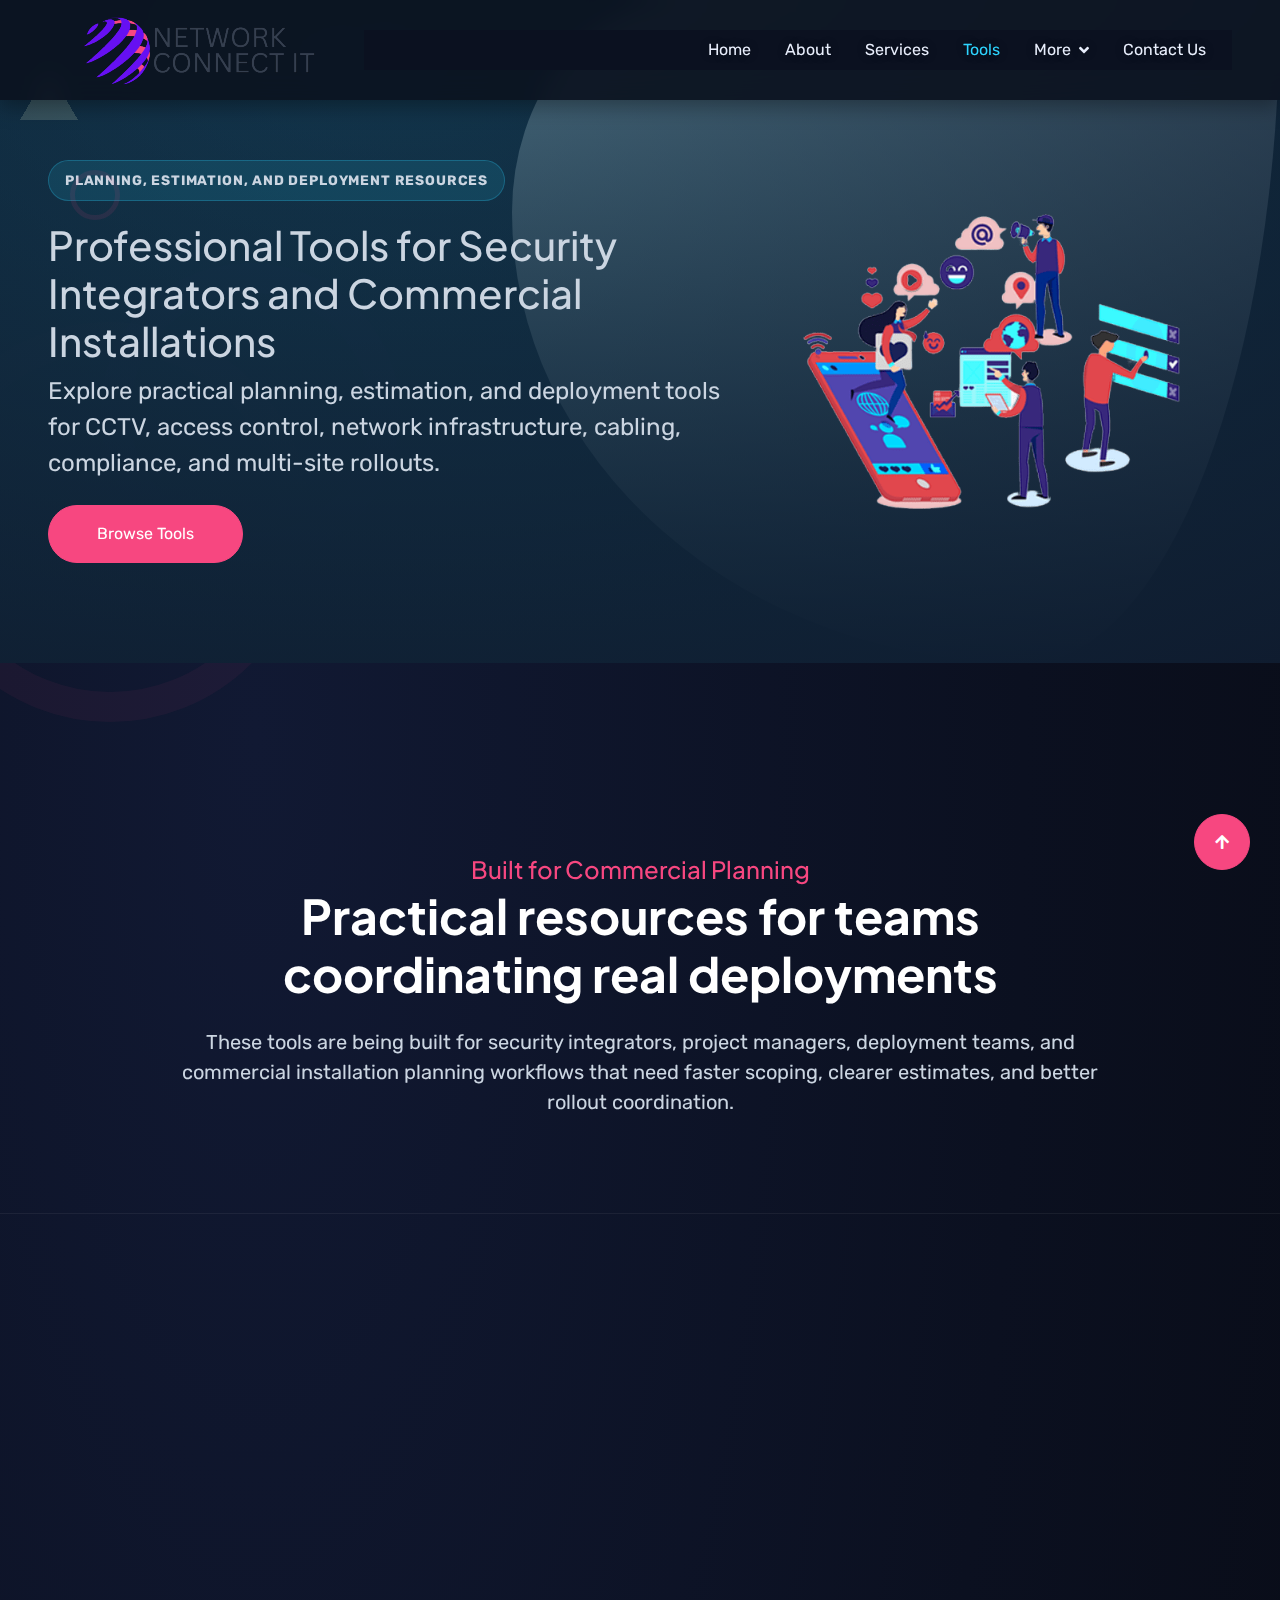
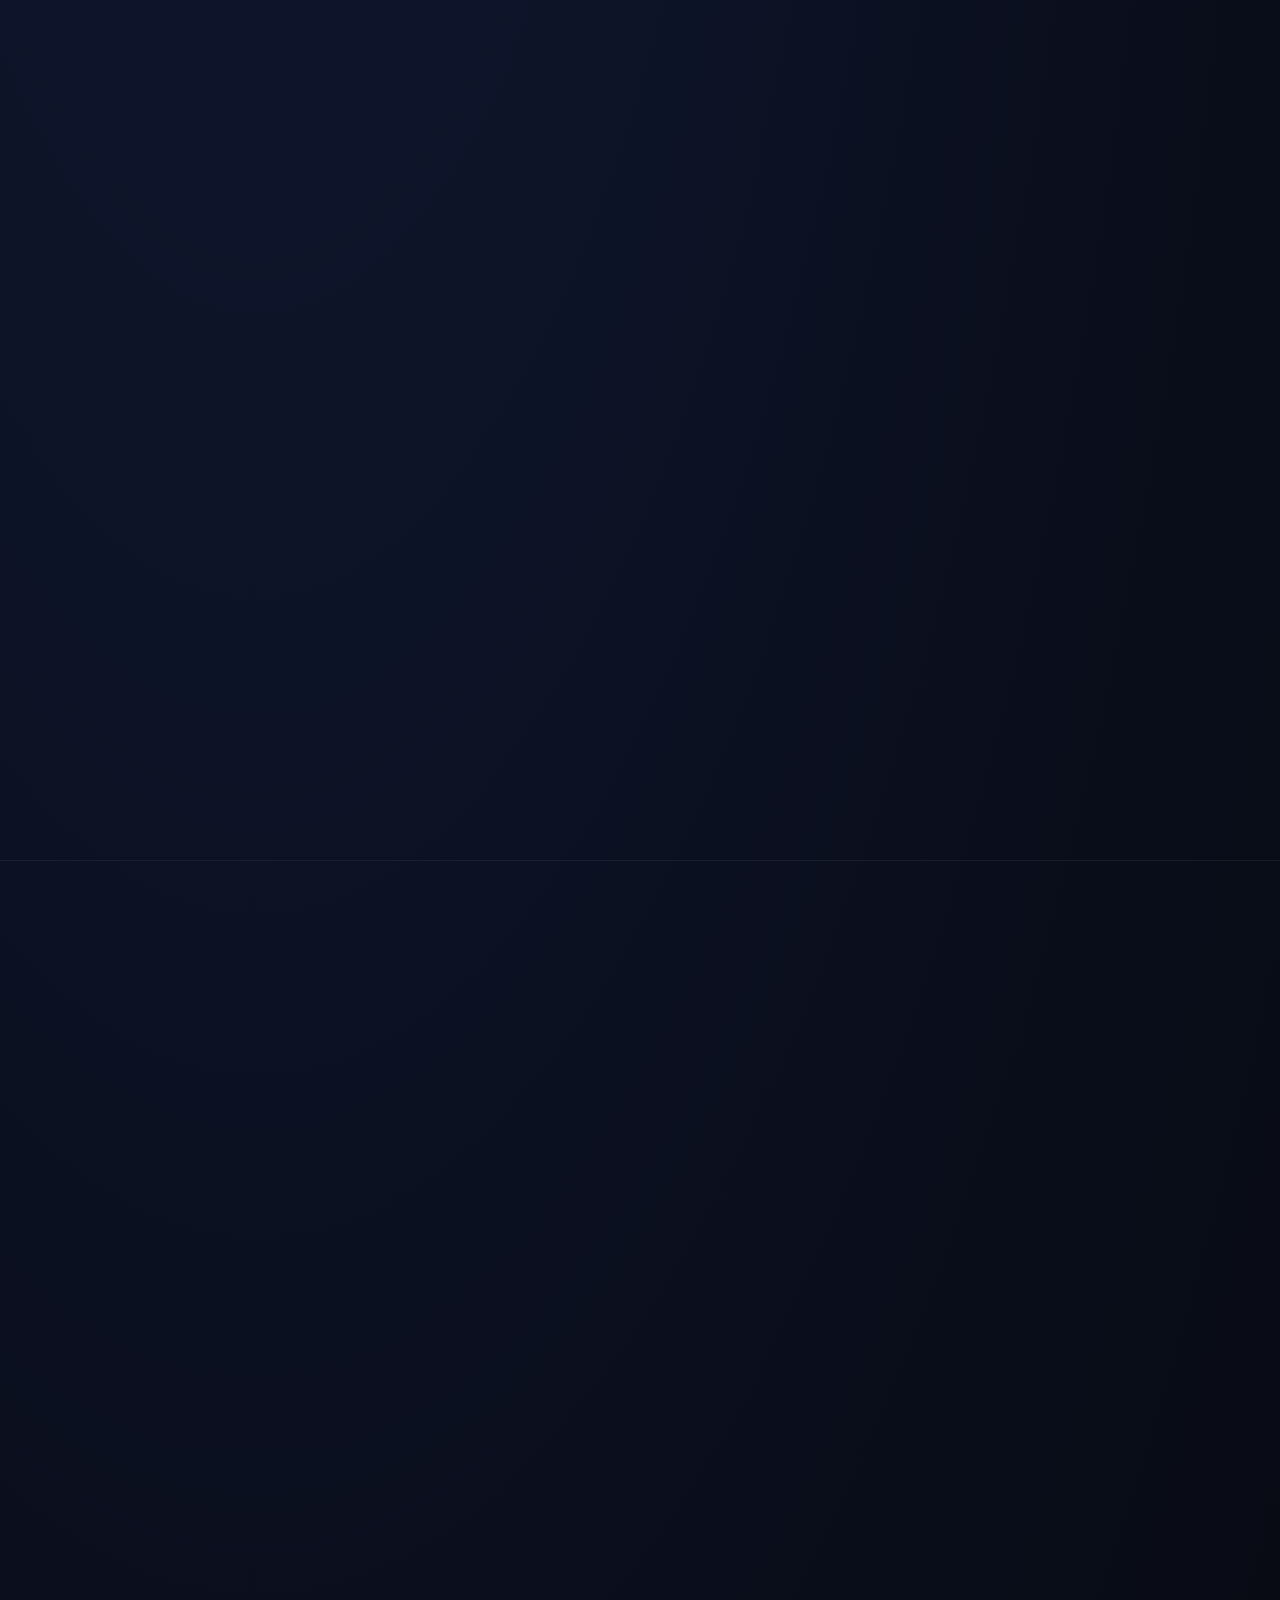
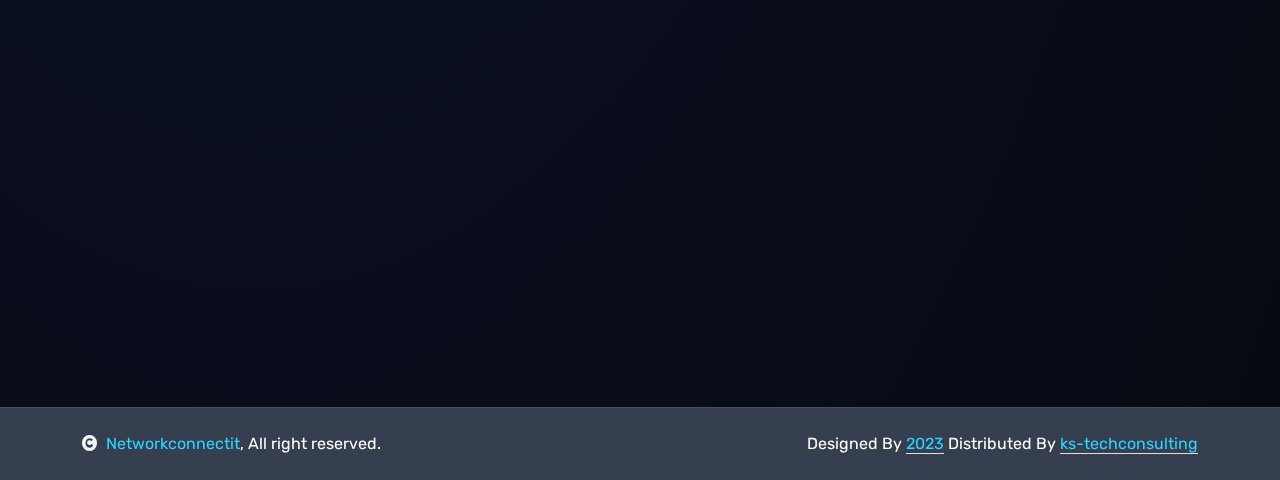
<file: tools/index.html>
<!DOCTYPE html>
<html lang="en">

<head>
    <script async src="https://pagead2.googlesyndication.com/pagead/js/adsbygoogle.js?client=ca-pub-6691470063784202"
        crossorigin="anonymous"></script>

    <meta charset="utf-8">
    <title>Tools | Security Integrator Planning Resources | NetworkConnectIT</title>
    <link rel="icon" type="image/png" href="/img/NetworkConnectIT Logo.png">
    <link rel="icon" sizes="32x32" href="/img/favicon.png">
    <link rel="apple-touch-icon" href="/img/favicon.png">
    <meta content="width=device-width, initial-scale=1.0" name="viewport">
    <meta content="security integrator tools, CCTV planning tools, network rack planning, security installation estimator, commercial deployment tools" name="keywords">
    <meta content="Professional planning and estimation tools for security integrators, deployment teams, and commercial installation projects." name="description">
    <link rel="canonical" href="https://networkconnectit.com/tools/">
    <meta property="og:title" content="Tools | NetworkConnectIT">
    <meta property="og:description" content="Explore practical planning, estimation, and deployment tools for CCTV, access control, network infrastructure, cabling, compliance, and multi-site rollouts.">
    <meta property="og:type" content="website">
    <meta property="og:url" content="https://networkconnectit.com/tools/">
    <meta property="og:image" content="https://networkconnectit.com/img/hero-img-1.png">
    <meta name="twitter:card" content="summary_large_image">
    <meta name="twitter:title" content="Tools | NetworkConnectIT">
    <meta name="twitter:description" content="Professional tools for security integrators and commercial installations.">
    <meta name="twitter:image" content="https://networkconnectit.com/img/hero-img-1.png">

    <!-- Google Web Fonts -->
    <link rel="preconnect" href="https://fonts.googleapis.com">
    <link rel="preconnect" href="https://fonts.gstatic.com" crossorigin>
    <link href="https://fonts.googleapis.com/css2?family=Plus+Jakarta+Sans:wght@500;600;700&family=Rubik:wght@400;500&display=swap" rel="stylesheet">

    <!-- Icon Font Stylesheet -->
    <link rel="stylesheet" href="https://use.fontawesome.com/releases/v5.15.4/css/all.css" />
    <link href="https://cdn.jsdelivr.net/npm/bootstrap-icons@1.4.1/font/bootstrap-icons.css" rel="stylesheet">

    <!-- Libraries Stylesheet -->
    <link href="/lib/animate/animate.min.css" rel="stylesheet">
    <link href="/lib/owlcarousel/assets/owl.carousel.min.css" rel="stylesheet">
    <link href="/lib/lightbox/css/lightbox.min.css" rel="stylesheet">

    <!-- Customized Bootstrap Stylesheet -->
    <link href="/css/bootstrap.min.css" rel="stylesheet">

    <!-- Template Stylesheet -->
    <link href="/css/style.css" rel="stylesheet">
</head>

<body>

    <!-- Spinner Start -->
    <div id="spinner" class="show bg-white position-fixed translate-middle w-100 vh-100 top-50 start-50 d-flex align-items-center justify-content-center">
        <div class="spinner-border text-primary" style="width: 3rem; height: 3rem;" role="status">
            <span class="sr-only">Loading...</span>
        </div>
    </div>
    <!-- Spinner End -->

    <!-- Tools Header Start -->
    <div class="container-fluid header position-relative overflow-hidden p-0 cyber-hero bg-cyber">
        <nav class="navbar navbar-expand-lg navbar-dark fixed-top px-4 px-lg-5 py-3 py-lg-0">
            <a href="/index.html" class="navbar-brand p-0">
                <img src="/img/NetworkConnectIT Logo.png" alt="Logo">
            </a>
            <button class="navbar-toggler" type="button" data-bs-toggle="collapse" data-bs-target="#navbarCollapse">
                <span class="fa fa-bars"></span>
            </button>
            <div class="collapse navbar-collapse" id="navbarCollapse">
                <div class="navbar-nav ms-auto py-0">
                    <a href="/index.html" class="nav-item nav-link">Home</a>
                    <a href="/about.html" class="nav-item nav-link">About</a>
                    <a href="/service.html" class="nav-item nav-link">Services</a>
                    <a href="/tools/" class="nav-item nav-link active">Tools</a>
                    <div class="nav-item dropdown">
                        <a href="#" class="nav-link dropdown-toggle" data-bs-toggle="dropdown">More</a>
                        <div class="dropdown-menu m-0">
                            <a href="/feature.html" class="dropdown-item">Features</a>
                            <a href="/pricing.html" class="dropdown-item">Pricing</a>
                            <a href="/blog.html" class="dropdown-item">Blog</a>
                            <a href="/testimonial.html" class="dropdown-item">Testimonial</a>
                            <a href="/installation-partner-support.html" class="dropdown-item">Partner Support</a>
                        </div>
                    </div>
                    <a href="/contact.html" class="nav-item nav-link">Contact Us</a>
                </div>
            </div>
        </nav>

        <!-- Tools Hero Start -->
        <div class="hero-header overflow-hidden px-5">
            <canvas class="network-canvas" id="network-hero"></canvas>
            <div class="rotate-img">
                <img src="/img/sty-1.png" class="img-fluid w-100" alt="">
                <div class="rotate-sty-2"></div>
            </div>
            <div class="row gy-5 align-items-center">
                <div class="col-lg-7 wow fadeInLeft" data-wow-delay="0.1s">
                    <span class="hero-kicker wow fadeInUp" data-wow-delay="0.2s">Planning, Estimation, and Deployment Resources</span>
                    <h1 data-wow-delay="0.3s">Professional Tools for Security Integrators and Commercial Installations</h1>
                    <p class="fs-4 mb-4 wow fadeInUp" data-wow-delay="0.5s">Explore practical planning, estimation, and deployment tools for CCTV, access control, network infrastructure, cabling, compliance, and multi-site rollouts.</p>
                    <a href="#tools-grid" class="btn btn-primary rounded-pill py-3 px-5 wow fadeInUp" data-wow-delay="0.7s">Browse Tools</a>
                </div>
                <div class="col-lg-5 wow fadeInRight" data-wow-delay="0.2s">
                    <img src="/img/hero-img-1.png" class="img-fluid w-100 h-100" alt="Commercial planning tools for security and network installations">
                </div>
            </div>
        </div>
        <!-- Tools Hero End -->
    </div>
    <!-- Tools Header End -->

    <!-- Tools Intro Start -->
    <div class="container-fluid overflow-hidden py-5" style="margin-top: 6rem;">
        <div class="container py-5">
            <div class="row justify-content-center">
                <div class="col-lg-10 text-center wow fadeInUp" data-wow-delay="0.1s">
                    <h4 class="mb-1 text-primary">Built for Commercial Planning</h4>
                    <h2 class="display-5 mb-4 text-white">Practical resources for teams coordinating real deployments</h2>
                    <p class="mb-0 fs-5">These tools are being built for security integrators, project managers, deployment teams, and commercial installation planning workflows that need faster scoping, clearer estimates, and better rollout coordination.</p>
                </div>
            </div>
        </div>
    </div>
    <!-- Tools Intro End -->

    <!-- Tools Grid Start -->
    <div id="tools-grid" class="container-fluid feature overflow-hidden py-5 section-divider">
        <div class="container py-5">
            <div class="text-center mx-auto mb-5 wow fadeInUp" data-wow-delay="0.1s" style="max-width: 900px;">
                <h4 class="text-primary">Tools Library</h4>
                <h1 class="display-5 mb-4 text-white">Professional planning and deployment tools</h1>
                <p class="mb-0">Each tool is being prepared to support commercial security and network installation planning without changing the current site structure.</p>
            </div>
            <div class="row g-4">
                <div class="col-md-6 col-xl-3 wow fadeInUp" data-wow-delay="0.1s">
                    <div class="glass-card rounded h-100 p-4 d-flex flex-column">
                        <span class="tool-status-badge tool-status-badge-live rounded-pill px-3 py-2 small fw-semibold text-uppercase align-self-start mb-3">Live</span>
                        <h4 class="mb-3 text-white">CCTV Coverage Calculator</h4>
                        <p class="mb-4">Estimate camera count, spacing, and coverage overlap for commercial environments.</p>
                        <a href="/tools/cctv-coverage-calculator/" class="btn btn-primary rounded-pill py-2 px-4 mt-auto align-self-start">Explore Tool</a>
                    </div>
                </div>
                <div class="col-md-6 col-xl-3 wow fadeInUp" data-wow-delay="0.2s">
                    <div class="glass-card rounded h-100 p-4 d-flex flex-column">
                        <span class="tool-status-badge tool-status-badge-live rounded-pill px-3 py-2 small fw-semibold text-uppercase align-self-start mb-3">Live</span>
                        <h4 class="mb-3 text-white">Network Rack Builder Tool</h4>
                        <p class="mb-4">Plan rack size, equipment allocation, and cable management needs for network and security deployments.</p>
                        <a href="/tools/network-rack-builder/" class="btn btn-primary rounded-pill py-2 px-4 mt-auto align-self-start">Explore Tool</a>
                    </div>
                </div>
                <div class="col-md-6 col-xl-3 wow fadeInUp" data-wow-delay="0.3s">
                    <div class="glass-card rounded h-100 p-4 d-flex flex-column">
                        <span class="tool-status-badge tool-status-badge-live rounded-pill px-3 py-2 small fw-semibold text-uppercase align-self-start mb-3">Live</span>
                        <h4 class="mb-3 text-white">Security Installation Cost Estimator</h4>
                        <p class="mb-4">Estimate project complexity, labor scope, and installation effort for CCTV, access control, and infrastructure work.</p>
                        <a href="/tools/security-installation-estimator/" class="btn btn-primary rounded-pill py-2 px-4 mt-auto align-self-start">Explore Tool</a>
                    </div>
                </div>
                <div class="col-md-6 col-xl-3 wow fadeInUp" data-wow-delay="0.4s">
                    <div class="glass-card rounded h-100 p-4 d-flex flex-column">
                        <span class="tool-status-badge tool-status-badge-live rounded-pill px-3 py-2 small fw-semibold text-uppercase align-self-start mb-3">Live</span>
                        <h4 class="mb-3 text-white">Multi-Site Deployment Planner</h4>
                        <p class="mb-4">Plan rollout complexity across multiple sites, regions, countries, and cities.</p>
                        <a href="/tools/multi-site-deployment-planner/" class="btn btn-primary rounded-pill py-2 px-4 mt-auto align-self-start">Explore Tool</a>
                    </div>
                </div>
                <div class="col-md-6 col-xl-3 wow fadeInUp" data-wow-delay="0.1s">
                    <div class="glass-card rounded h-100 p-4 d-flex flex-column">
                        <span class="tool-status-badge tool-status-badge-live rounded-pill px-3 py-2 small fw-semibold text-uppercase align-self-start mb-3">Live</span>
                        <h4 class="mb-3 text-white">AI Camera Placement Advisor</h4>
                        <p class="mb-4">Get intelligent placement guidance based on environment type and surveillance goals.</p>
                        <a href="/tools/ai-camera-placement-advisor/" class="btn btn-primary rounded-pill py-2 px-4 mt-auto align-self-start">Explore Tool</a>
                    </div>
                </div>
                <div class="col-md-6 col-xl-3 wow fadeInUp" data-wow-delay="0.2s">
                    <div class="glass-card rounded h-100 p-4 d-flex flex-column">
                        <span class="tool-status-badge tool-status-badge-live rounded-pill px-3 py-2 small fw-semibold text-uppercase align-self-start mb-3">Live</span>
                        <h4 class="mb-3 text-white">Compliance &amp; Security Code Helper</h4>
                        <p class="mb-4">Review common planning considerations for code, compliance, accessibility, and coordination.</p>
                        <a href="/tools/compliance-security-code-helper/" class="btn btn-primary rounded-pill py-2 px-4 mt-auto align-self-start">Explore Tool</a>
                    </div>
                </div>
                <div class="col-md-6 col-xl-3 wow fadeInUp" data-wow-delay="0.3s">
                    <div class="glass-card rounded h-100 p-4 d-flex flex-column">
                        <span class="tool-status-badge tool-status-badge-live rounded-pill px-3 py-2 small fw-semibold text-uppercase align-self-start mb-3">Live</span>
                        <h4 class="mb-3 text-white">Cabling Length Calculator</h4>
                        <p class="mb-4">Estimate cable requirements, spare allowance, and routing complexity for security and network projects.</p>
                        <a href="/tools/cabling-length-calculator/" class="btn btn-primary rounded-pill py-2 px-4 mt-auto align-self-start">Explore Tool</a>
                    </div>
                </div>
                <div class="col-md-6 col-xl-3 wow fadeInUp" data-wow-delay="0.4s">
                    <div class="glass-card rounded h-100 p-4 d-flex flex-column">
                        <span class="tool-status-badge tool-status-badge-live rounded-pill px-3 py-2 small fw-semibold text-uppercase align-self-start mb-3">Live</span>
                        <h4 class="mb-3 text-white">Integrator Resource Hub</h4>
                        <p class="mb-4">Access a growing library of practical tools and planning resources for commercial deployments.</p>
                        <a href="/tools/integrator-resource-hub/" class="btn btn-primary rounded-pill py-2 px-4 mt-auto align-self-start">Explore Tool</a>
                    </div>
                </div>
            </div>
        </div>
    </div>
    <!-- Tools Grid End -->

    <!-- Deployment CTA Start -->
    <section class="container-fluid py-5 section-divider">
        <div class="container py-5">
            <div class="row justify-content-center">
                <div class="col-xl-10">
                    <div class="glass-card rounded p-4 p-lg-5 text-center wow fadeInUp" data-wow-delay="0.1s">
                        <h2 class="display-5 text-white mb-3">Need help turning a plan into a real deployment?</h2>
                        <p class="mb-4">NetworkConnectIT supports CCTV, access control, network infrastructure, cable management, rack builds, and commercial field installations across NY, NJ, CT, Long Island, and Florida.</p>
                        <div class="d-grid gap-3 d-sm-flex justify-content-sm-center">
                            <a href="/contact.html" class="btn btn-primary rounded-pill py-3 px-5">Request Installation Support</a>
                            <a href="/contact.html" class="btn btn-light border border-primary text-primary rounded-pill py-3 px-5">Talk About Your Project</a>
                        </div>
                    </div>
                </div>
            </div>
        </div>
    </section>
    <!-- Deployment CTA End -->

    <!-- Footer Start -->
    <div class="container-fluid footer py-5 wow fadeIn" data-wow-delay="0.2s">
        <div class="container py-5">
            <div class="row g-5">
                <div class="col-md-6 col-lg-6 col-xl-3">
                    <div class="footer-item d-flex flex-column">
                        <h4 class="text-dark mb-4">Company</h4>
                        <a href="/about.html"> Why NetworkConnectIt?</a>
                        <a href="/feature.html"> Our Features</a>
                        <a href="/service.html"> Our Portfolio</a>
                        <a href="/about.html"> About Us</a>
                        <a href="/blog.html"> Our Blog &amp; News</a>
                        <a href="/contact.html"> Get In Touch</a>
                    </div>
                </div>
                <div class="col-md-6 col-lg-6 col-xl-3">
                    <div class="footer-item d-flex flex-column">
                        <h4 class="mb-4 text-dark">Quick Links</h4>
                        <a href="/about.html"> About Us</a>
                        <a href="/contact.html"> Contact Us</a>
                        <a href="/index.html#privacy"> Privacy Policy</a>
                        <a href="/index.html#terms"> Terms &amp; Conditions</a>
                        <a href="/blog.html"> Our Blog &amp; News</a>
                        <a href="/about.html#team"> Our Team</a>
                    </div>
                </div>
                <div class="col-md-6 col-lg-6 col-xl-3">
                    <div class="footer-item d-flex flex-column">
                        <h4 class="mb-4 text-dark">Services</h4>
                        <a href="/service.html"> All Services</a>
                        <a href="/service.html"> Network Installation &amp; Optimization</a>
                        <a href="/service.html"> Network Maintenance &amp; Support</a>
                        <a href="/service.html"> Fast, Reliable, and Secure Networking</a>
                        <a href="/service.html"> Cisco Solutions</a>
                        <a href="/service.html"> Ubiquiti UniFi Integration</a>
                        <a href="/installation-partner-support.html"> Installation Partner Support</a>
                    </div>
                </div>
                <div class="col-md-6 col-lg-6 col-xl-3">
                    <div class="footer-item d-flex flex-column">
                        <h4 class="mb-4 text-dark">Contact Info</h4>
                        <a href=""><i class="fa fa-map-marker-alt me-2"></i> 117 Berkshire Dr, Farmingville, NY 11738, USA</a>
                        <a href=""><i class="fas fa-envelope me-2"></i> Email us at:: network@networkconnectit.com</a>
                        <a href=""><i class="fas fa-phone me-2"></i>Call us at:: 1 917 403 7129 inglés and español</a>
                        <div class="d-flex align-items-center">
                            <i class="fas fa-share fa-2x text-secondary me-2"></i>
                            <a class="btn-square btn btn-primary rounded-circle mx-1" href="https://www.facebook.com/profile.php?id=61557354532955"><i class="fab fa-facebook-f"></i></a>
                            <a class="btn-square btn btn-primary rounded-circle mx-1" href="https://www.instagram.com/networkconnectit/"><i class="fab fa-instagram"></i></a>
                            <a class="btn-square btn btn-primary rounded-circle mx-1" href="https://www.linkedin.com/in/network-connectit-6095b23a7/"><i class="fab fa-linkedin-in"></i></a>
                        </div>
                    </div>
                </div>
            </div>
        </div>
    </div>
    <!-- Footer End -->

    <!-- Copyright Start -->
    <div class="container-fluid copyright py-4">
        <div class="container">
            <div class="row g-4 align-items-center">
                <div class="col-md-6 text-center text-md-start mb-md-0">
                    <span class="text-white"><a href="#"><i class="fas fa-copyright text-light me-2"></i>Networkconnectit</a>, All right reserved.</span>
                </div>
                <div class="col-md-6 text-center text-md-end text-white">
                    Designed By <a class="border-bottom" href="https://ks-techconsulting.com/">2023</a> Distributed By <a class="border-bottom" href="https://ks-techconsulting.com/">ks-techconsulting</a>
                </div>
            </div>
        </div>
    </div>
    <!-- Copyright End -->

    <!-- Back to Top -->
    <a href="#" class="btn btn-primary btn-lg-square back-to-top"><i class="fa fa-arrow-up"></i></a>

    <!-- JavaScript Libraries -->
    <script src="https://ajax.googleapis.com/ajax/libs/jquery/3.6.4/jquery.min.js"></script>
    <script src="https://cdn.jsdelivr.net/npm/bootstrap@5.0.0/dist/js/bootstrap.bundle.min.js"></script>
    <script src="/lib/wow/wow.min.js"></script>
    <script src="/lib/easing/easing.min.js"></script>
    <script src="/lib/waypoints/waypoints.min.js"></script>
    <script src="/lib/counterup/counterup.min.js"></script>
    <script src="/lib/owlcarousel/owl.carousel.min.js"></script>
    <script src="/lib/lightbox/js/lightbox.min.js"></script>

    <!-- Template Javascript -->
    <script src="/js/main.js"></script>
</body>

</html>
</file>
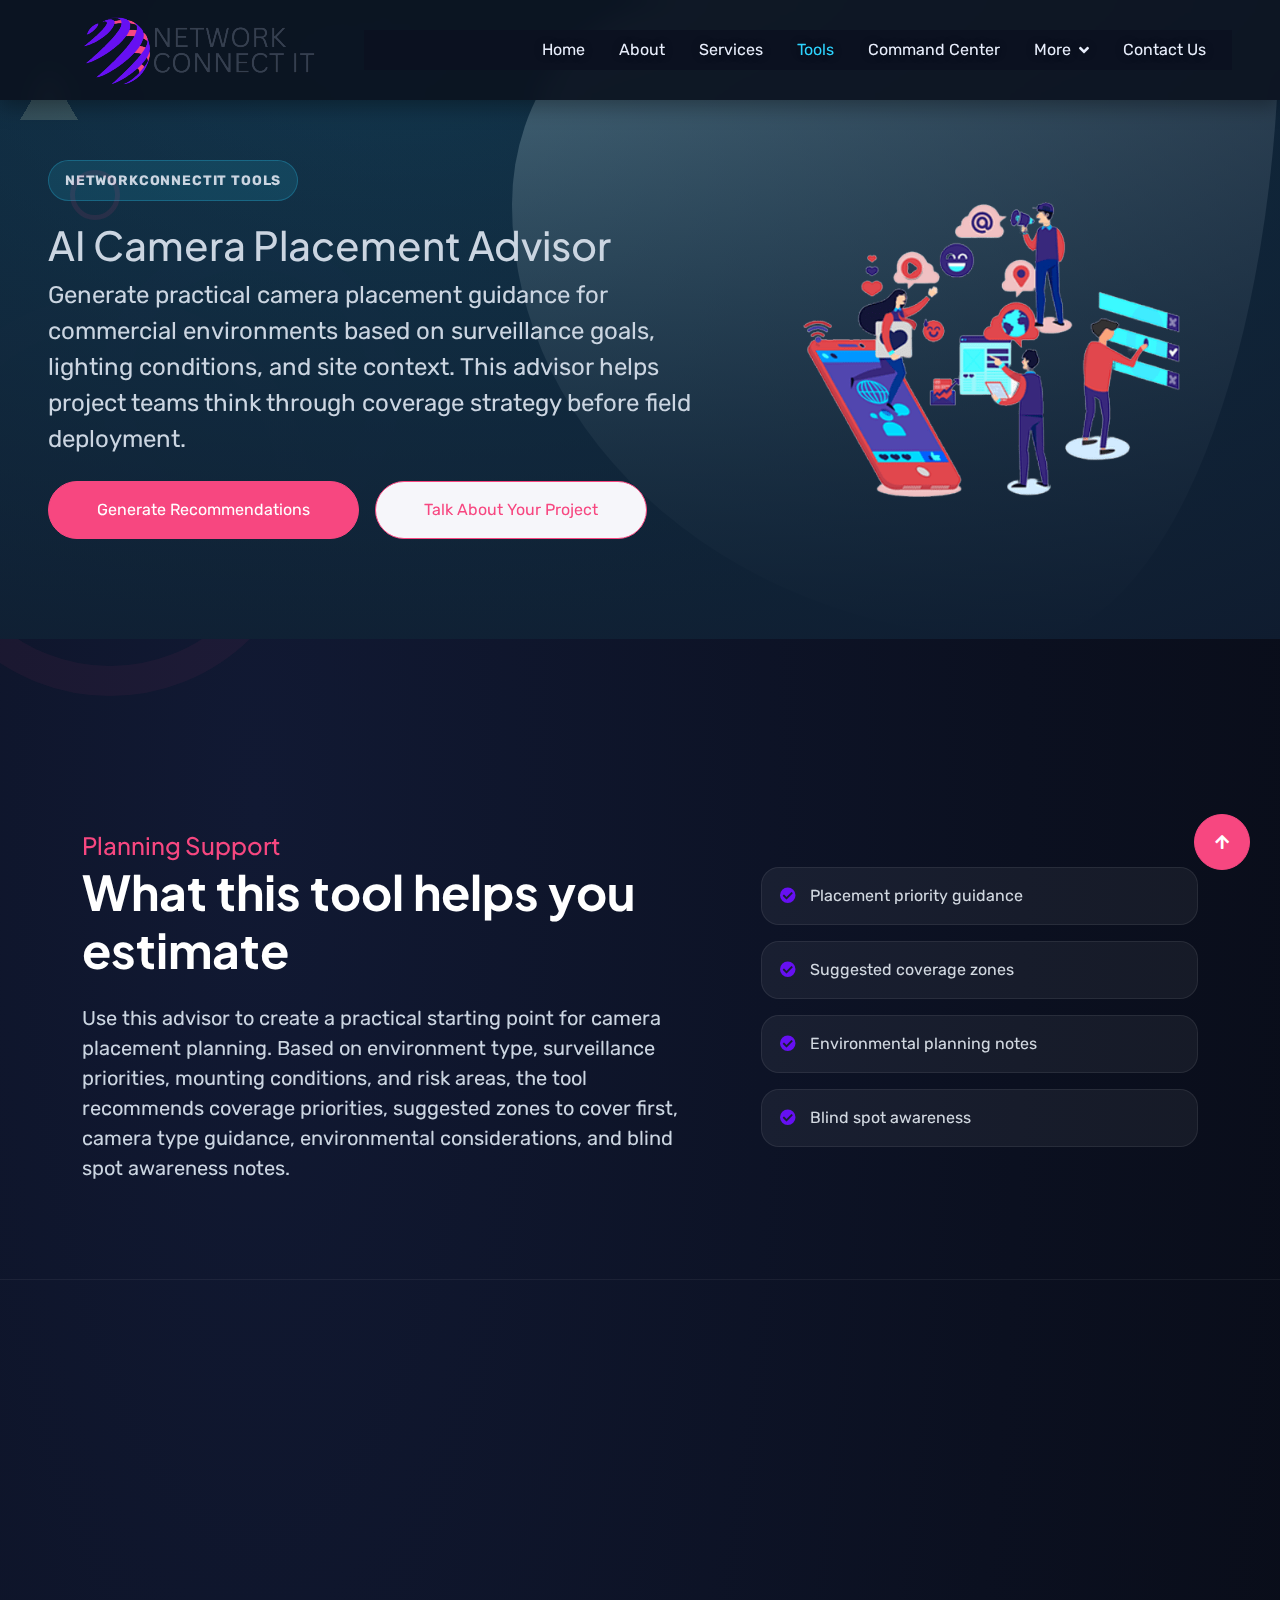
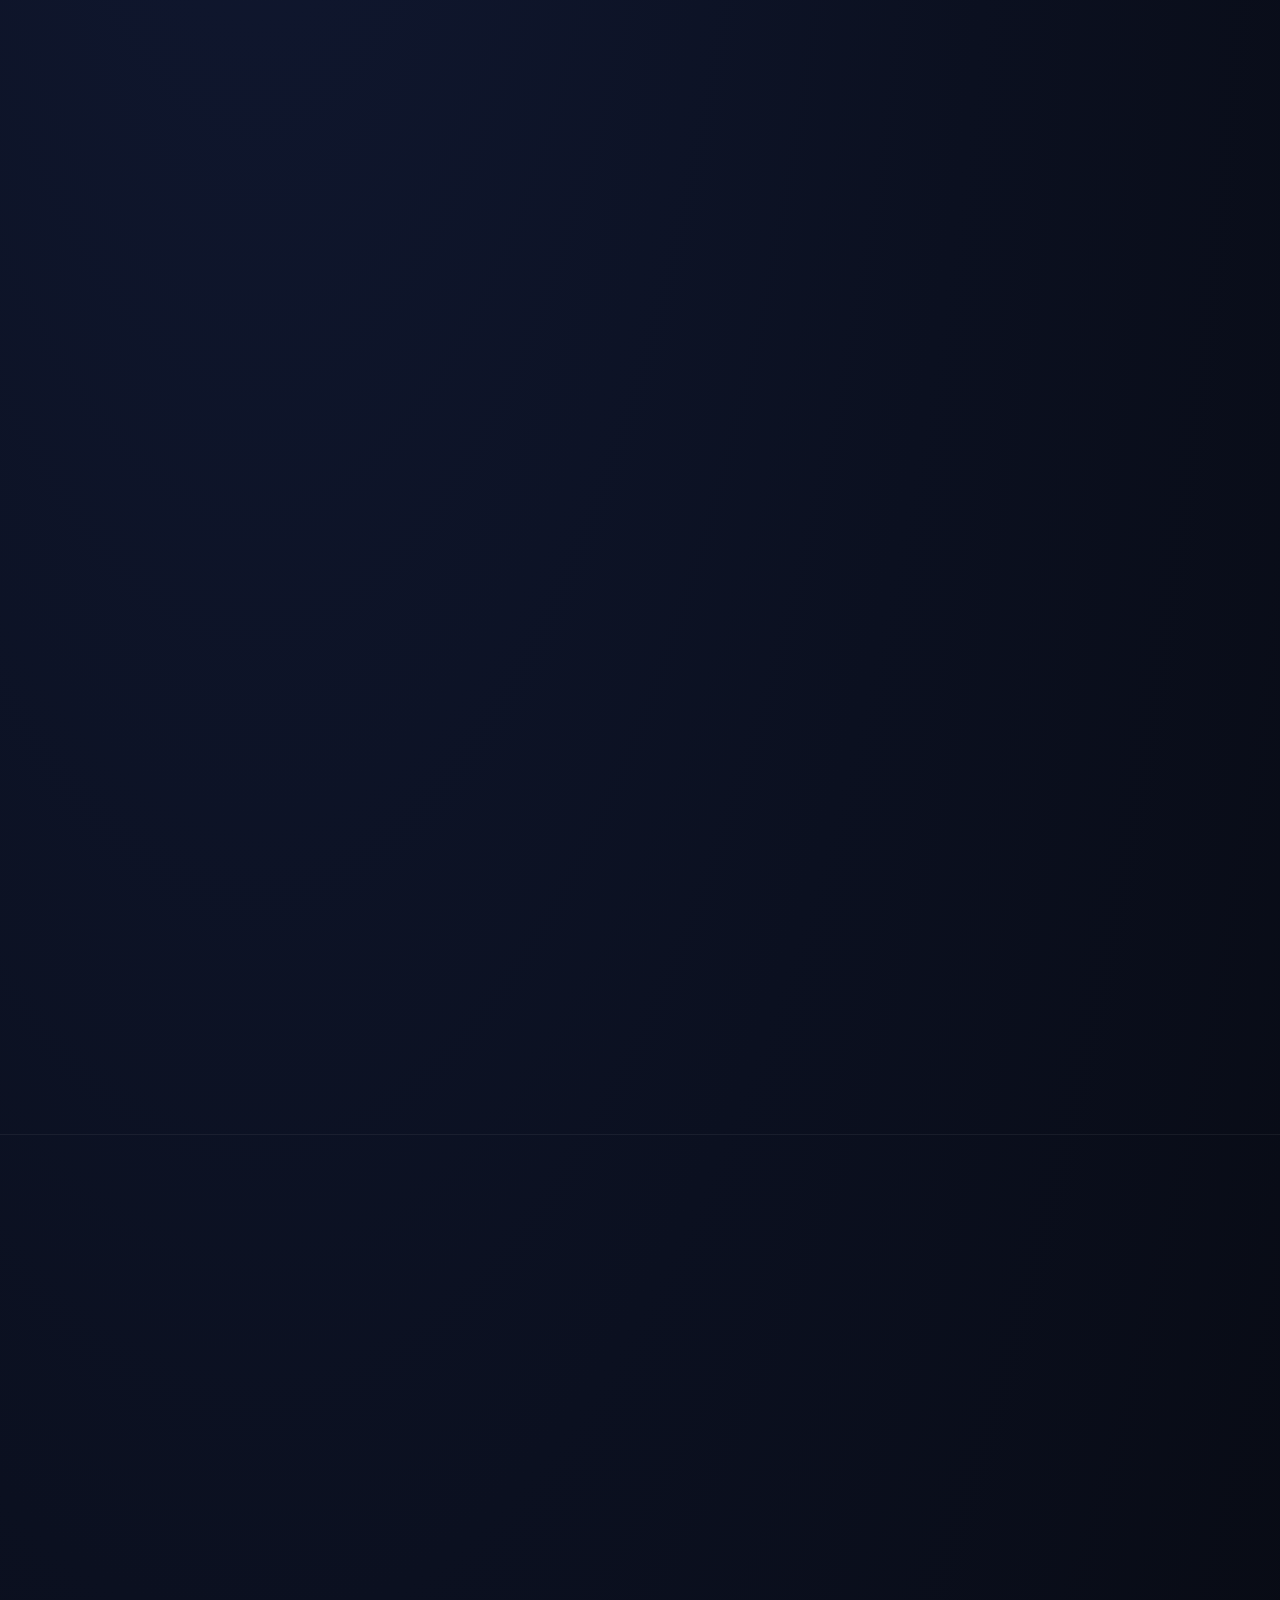
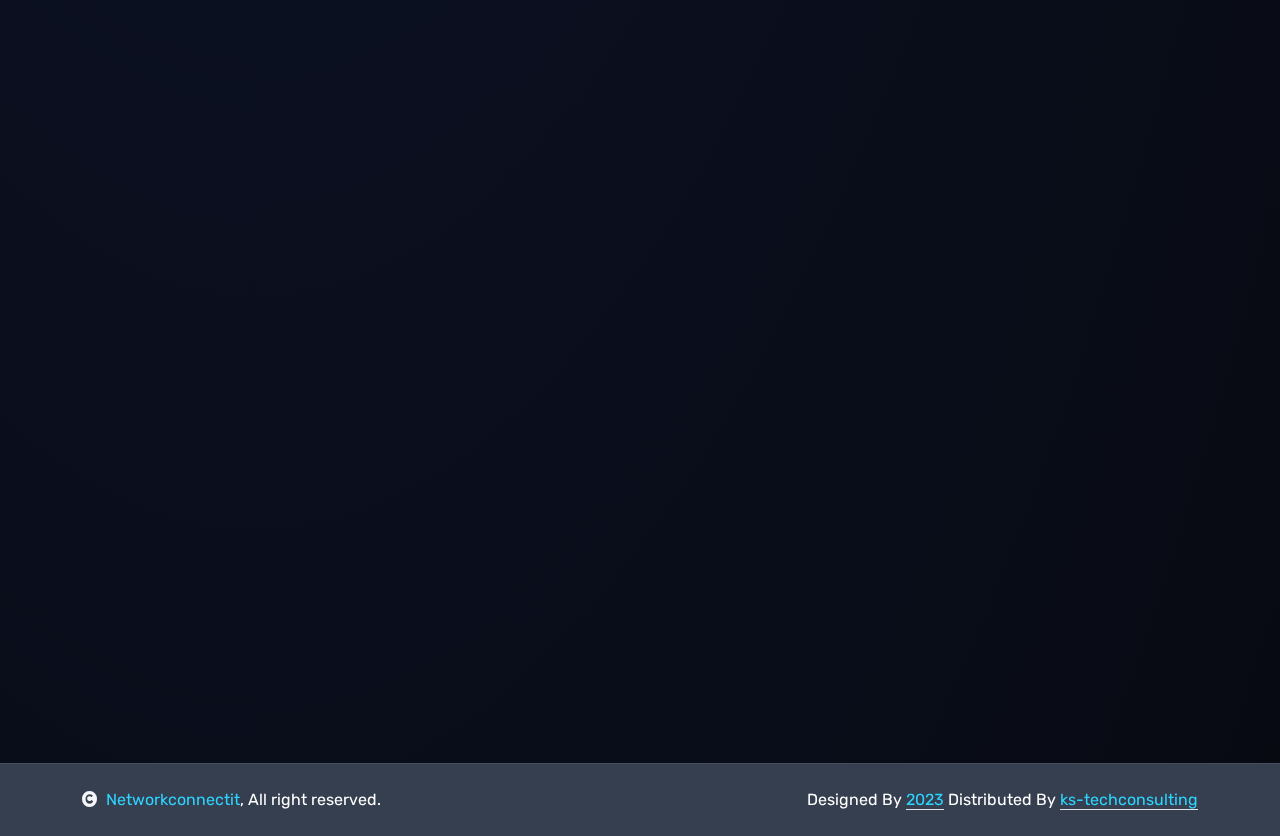
<file: tools/ai-camera-placement-advisor/index.html>
<!DOCTYPE html>
<html lang="en">

<head>
    <script async src="https://pagead2.googlesyndication.com/pagead/js/adsbygoogle.js?client=ca-pub-6691470063784202"
        crossorigin="anonymous"></script>

    <meta charset="utf-8">
    <title>AI Camera Placement Advisor | NetworkConnectIT</title>
    <link rel="icon" type="image/png" href="/img/NetworkConnectIT Logo.png">
    <link rel="icon" sizes="32x32" href="/img/favicon.png">
    <link rel="apple-touch-icon" href="/img/favicon.png">
    <meta content="width=device-width, initial-scale=1.0" name="viewport">
    <meta content="AI camera placement advisor, commercial camera planning, surveillance placement guidance, security integrator camera tool" name="keywords">
    <meta content="Generate practical camera placement guidance for commercial environments based on surveillance goals, lighting conditions, and site context." name="description">
    <link rel="canonical" href="https://networkconnectit.com/tools/ai-camera-placement-advisor/">
    <meta property="og:title" content="AI Camera Placement Advisor | NetworkConnectIT">
    <meta property="og:description" content="Generate practical camera placement guidance for commercial environments using transparent planning rules.">
    <meta property="og:type" content="website">
    <meta property="og:url" content="https://networkconnectit.com/tools/ai-camera-placement-advisor/">
    <meta property="og:image" content="https://networkconnectit.com/img/hero-img-1.png">
    <meta name="twitter:card" content="summary_large_image">
    <meta name="twitter:title" content="AI Camera Placement Advisor | NetworkConnectIT">
    <meta name="twitter:description" content="Professional camera placement guidance for commercial surveillance planning.">
    <meta name="twitter:image" content="https://networkconnectit.com/img/hero-img-1.png">

    <!-- Google Web Fonts -->
    <link rel="preconnect" href="https://fonts.googleapis.com">
    <link rel="preconnect" href="https://fonts.gstatic.com" crossorigin>
    <link href="https://fonts.googleapis.com/css2?family=Plus+Jakarta+Sans:wght@500;600;700&family=Rubik:wght@400;500&display=swap" rel="stylesheet">

    <!-- Icon Font Stylesheet -->
    <link rel="stylesheet" href="https://use.fontawesome.com/releases/v5.15.4/css/all.css" />
    <link href="https://cdn.jsdelivr.net/npm/bootstrap-icons@1.4.1/font/bootstrap-icons.css" rel="stylesheet">

    <!-- Libraries Stylesheet -->
    <link href="/lib/animate/animate.min.css" rel="stylesheet">
    <link href="/lib/owlcarousel/assets/owl.carousel.min.css" rel="stylesheet">
    <link href="/lib/lightbox/css/lightbox.min.css" rel="stylesheet">

    <!-- Customized Bootstrap Stylesheet -->
    <link href="/css/bootstrap.min.css" rel="stylesheet">

    <!-- Template Stylesheet -->
    <link href="/css/style.css" rel="stylesheet">
</head>

<body>

    <!-- Spinner Start -->
    <div id="spinner" class="show bg-white position-fixed translate-middle w-100 vh-100 top-50 start-50 d-flex align-items-center justify-content-center">
        <div class="spinner-border text-primary" style="width: 3rem; height: 3rem;" role="status">
            <span class="sr-only">Loading...</span>
        </div>
    </div>
    <!-- Spinner End -->

    <!-- Header Start -->
    <div class="container-fluid header position-relative overflow-hidden p-0 cyber-hero bg-cyber">
        <nav class="navbar navbar-expand-lg navbar-dark fixed-top px-4 px-lg-5 py-3 py-lg-0">
            <a href="/index.html" class="navbar-brand p-0">
                <img src="/img/NetworkConnectIT Logo.png" alt="Logo">
            </a>
            <button class="navbar-toggler" type="button" data-bs-toggle="collapse" data-bs-target="#navbarCollapse">
                <span class="fa fa-bars"></span>
            </button>
            <div class="collapse navbar-collapse" id="navbarCollapse">
                <div class="navbar-nav ms-auto py-0">
                    <a href="/index.html" class="nav-item nav-link">Home</a>
                    <a href="/about.html" class="nav-item nav-link">About</a>
                    <a href="/service.html" class="nav-item nav-link">Services</a>
                    <a href="/tools/" class="nav-item nav-link active">Tools</a>
                    <a href="/tools/command-center/" class="nav-item nav-link">Command Center</a>
                    <div class="nav-item dropdown">
                        <a href="#" class="nav-link dropdown-toggle" data-bs-toggle="dropdown">More</a>
                        <div class="dropdown-menu m-0">
                            <a href="/feature.html" class="dropdown-item">Features</a>
                            <a href="/pricing.html" class="dropdown-item">Pricing</a>
                            <a href="/blog.html" class="dropdown-item">Blog</a>
                            <a href="/testimonial.html" class="dropdown-item">Testimonial</a>
                            <a href="/installation-partner-support.html" class="dropdown-item">Partner Support</a>
                        </div>
                    </div>
                    <a href="/contact.html" class="nav-item nav-link">Contact Us</a>
                </div>
            </div>
        </nav>

        <!-- Hero Start -->
        <div class="hero-header overflow-hidden px-5">
            <canvas class="network-canvas" id="network-hero"></canvas>
            <div class="rotate-img">
                <img src="/img/sty-1.png" class="img-fluid w-100" alt="">
                <div class="rotate-sty-2"></div>
            </div>
            <div class="row gy-5 align-items-center">
                <div class="col-lg-7 wow fadeInLeft" data-wow-delay="0.1s">
                    <span class="hero-kicker wow fadeInUp" data-wow-delay="0.2s">NetworkConnectIT Tools</span>
                    <h1 data-wow-delay="0.3s">AI Camera Placement Advisor</h1>
                    <p class="fs-4 mb-4 wow fadeInUp" data-wow-delay="0.5s">Generate practical camera placement guidance for commercial environments based on surveillance goals, lighting conditions, and site context. This advisor helps project teams think through coverage strategy before field deployment.</p>
                    <div class="d-grid gap-3 d-sm-flex wow fadeInUp" data-wow-delay="0.7s">
                        <a href="#project-inputs" class="btn btn-primary rounded-pill py-3 px-5">Generate Recommendations</a>
                        <a href="/contact.html" class="btn btn-light border border-primary text-primary rounded-pill py-3 px-5">Talk About Your Project</a>
                    </div>
                </div>
                <div class="col-lg-5 wow fadeInRight" data-wow-delay="0.2s">
                    <img src="/img/hero-img-1.png" class="img-fluid w-100 h-100" alt="Camera placement planning support for commercial surveillance">
                </div>
            </div>
        </div>
        <!-- Hero End -->
    </div>
    <!-- Header End -->

    <!-- Intro Start -->
    <div class="container-fluid overflow-hidden py-5" style="margin-top: 6rem;">
        <div class="container py-5">
            <div class="row g-5 align-items-center">
                <div class="col-lg-7 wow fadeInUp" data-wow-delay="0.1s">
                    <h4 class="mb-1 text-primary">Planning Support</h4>
                    <h2 class="display-5 mb-4 text-white">What this tool helps you estimate</h2>
                    <p class="mb-0 fs-5">Use this advisor to create a practical starting point for camera placement planning. Based on environment type, surveillance priorities, mounting conditions, and risk areas, the tool recommends coverage priorities, suggested zones to cover first, camera type guidance, environmental considerations, and blind spot awareness notes.</p>
                </div>
                <div class="col-lg-5 wow fadeInUp" data-wow-delay="0.2s">
                    <div class="partner-check-list">
                        <div class="partner-check-item">
                            <i class="fas fa-check-circle text-secondary"></i>
                            <span>Placement priority guidance</span>
                        </div>
                        <div class="partner-check-item">
                            <i class="fas fa-check-circle text-secondary"></i>
                            <span>Suggested coverage zones</span>
                        </div>
                        <div class="partner-check-item">
                            <i class="fas fa-check-circle text-secondary"></i>
                            <span>Environmental planning notes</span>
                        </div>
                        <div class="partner-check-item">
                            <i class="fas fa-check-circle text-secondary"></i>
                            <span>Blind spot awareness</span>
                        </div>
                    </div>
                </div>
            </div>
        </div>
    </div>
    <!-- Intro End -->

    <!-- Advisor Start -->
    <div class="container-fluid py-5 section-divider" id="project-inputs">
        <div class="container py-5">
            <div class="row g-4">
                <div class="col-lg-7 wow fadeInUp" data-wow-delay="0.1s">
                    <div class="tool-panel-shell p-4 p-lg-5">
                        <h2 class="display-6 text-white mb-4">Project Inputs</h2>
                        <form id="cameraAdvisorForm" novalidate>
                            <div id="cameraAdvisorValidation" class="tool-validation-message d-none mb-4" role="alert"></div>

                            <div class="row g-4">
                                <div class="col-12">
                                    <h3 class="tool-group-heading mb-0">Environment</h3>
                                </div>
                                <div class="col-md-6">
                                    <label class="form-label" for="environmentType">Environment Type</label>
                                    <select class="form-select" id="environmentType" name="environmentType" required>
                                        <option value="">Select environment type</option>
                                        <option value="Warehouse">Warehouse</option>
                                        <option value="Office">Office</option>
                                        <option value="Retail Store">Retail Store</option>
                                        <option value="Lobby">Lobby</option>
                                        <option value="Parking Lot">Parking Lot</option>
                                        <option value="School">School</option>
                                        <option value="Hallway">Hallway</option>
                                        <option value="Loading Dock">Loading Dock</option>
                                    </select>
                                </div>
                                <div class="col-md-6">
                                    <label class="form-label" for="surveillanceObjective">Surveillance Objective</label>
                                    <select class="form-select" id="surveillanceObjective" name="surveillanceObjective" required>
                                        <option value="">Select surveillance objective</option>
                                        <option value="Overview">Overview</option>
                                        <option value="Recognition">Recognition</option>
                                        <option value="Entry Monitoring">Entry Monitoring</option>
                                        <option value="Asset Protection">Asset Protection</option>
                                        <option value="People Flow">People Flow</option>
                                        <option value="Perimeter Visibility">Perimeter Visibility</option>
                                    </select>
                                </div>
                                <div class="col-md-6">
                                    <label class="form-label" for="lightingCondition">Lighting Condition</label>
                                    <select class="form-select" id="lightingCondition" name="lightingCondition" required>
                                        <option value="">Select lighting condition</option>
                                        <option value="Good">Good</option>
                                        <option value="Mixed">Mixed</option>
                                        <option value="Low Light">Low Light</option>
                                    </select>
                                </div>
                                <div class="col-md-6">
                                    <label class="form-label" for="environmentSetting">Indoor or Outdoor</label>
                                    <select class="form-select" id="environmentSetting" name="environmentSetting" required>
                                        <option value="">Select environment setting</option>
                                        <option value="Indoor">Indoor</option>
                                        <option value="Outdoor">Outdoor</option>
                                    </select>
                                </div>

                                <div class="col-12 pt-2">
                                    <h3 class="tool-group-heading mb-0">Site Conditions</h3>
                                </div>
                                <div class="col-md-4">
                                    <label class="form-label" for="mountHeight">Mount Height</label>
                                    <input class="form-control" type="number" id="mountHeight" name="mountHeight" placeholder="e.g. 12" min="1" step="any" required>
                                </div>
                                <div class="col-md-4">
                                    <label class="form-label" for="heightUnit">Unit</label>
                                    <select class="form-select" id="heightUnit" name="heightUnit" required>
                                        <option value="Feet" selected>Feet</option>
                                        <option value="Meters">Meters</option>
                                    </select>
                                    <span class="tool-helper-text">Mount height helps guide visibility and placement notes.</span>
                                </div>
                                <div class="col-md-4">
                                    <label class="form-label" for="highRiskZones">High-Risk Zones Present?</label>
                                    <select class="form-select" id="highRiskZones" name="highRiskZones" required>
                                        <option value="">Select an option</option>
                                        <option value="Yes">Yes</option>
                                        <option value="No">No</option>
                                    </select>
                                </div>
                                <div class="col-md-6">
                                    <label class="form-label" for="facialRecognitionPriority">Need Facial Recognition Priority?</label>
                                    <select class="form-select" id="facialRecognitionPriority" name="facialRecognitionPriority" required>
                                        <option value="">Select an option</option>
                                        <option value="Yes">Yes</option>
                                        <option value="No">No</option>
                                    </select>
                                </div>
                                <div class="col-md-6">
                                    <label class="form-label" for="licensePlateCoverage">Need License Plate Coverage?</label>
                                    <select class="form-select" id="licensePlateCoverage" name="licensePlateCoverage" required>
                                        <option value="">Select an option</option>
                                        <option value="Yes">Yes</option>
                                        <option value="No">No</option>
                                    </select>
                                </div>

                                <div class="col-12 pt-2">
                                    <h3 class="tool-group-heading mb-0">Actions</h3>
                                </div>
                                <div class="col-12">
                                    <div class="d-grid gap-3 d-sm-flex">
                                        <button type="submit" class="btn btn-primary rounded-pill py-3 px-5">Generate Recommendations</button>
                                        <button type="button" id="cameraAdvisorResetButton" class="btn btn-light border border-primary text-primary rounded-pill py-3 px-5">Reset</button>
                                    </div>
                                </div>
                            </div>
                        </form>
                    </div>
                </div>

                <div class="col-lg-5 wow fadeInUp" data-wow-delay="0.2s">
                    <div class="tool-panel-shell p-4 p-lg-5" aria-live="polite">
                        <h2 class="display-6 text-white mb-4">Placement Recommendations</h2>
                        <div id="cameraAdvisorEmpty" class="tool-empty-state">
                            Complete the project inputs and click &ldquo;Generate Recommendations&rdquo; to see your placement guidance.
                        </div>

                        <div id="cameraAdvisorResults" class="d-none">
                            <div class="row g-3">
                                <div class="col-12">
                                    <div class="tool-result-item tool-result-item-featured">
                                        <span class="tool-result-label">Recommended Coverage Priorities</span>
                                        <p class="tool-result-text mb-0" id="resultCoveragePriorities">-</p>
                                    </div>
                                </div>
                                <div class="col-12">
                                    <div class="tool-result-item">
                                        <span class="tool-result-label">Suggested Zones to Cover First</span>
                                        <p class="tool-result-text" id="resultPriorityZones">-</p>
                                    </div>
                                </div>
                                <div class="col-12">
                                    <div class="tool-result-item">
                                        <span class="tool-result-label">Suggested Camera Type Guidance</span>
                                        <p class="tool-result-text" id="resultCameraTypeGuidance">-</p>
                                    </div>
                                </div>
                                <div class="col-12">
                                    <div class="tool-result-item">
                                        <span class="tool-result-label">Blind Spot Risk Notes</span>
                                        <p class="tool-result-text" id="resultBlindSpotNotes">-</p>
                                    </div>
                                </div>
                                <div class="col-12">
                                    <div class="tool-result-item">
                                        <span class="tool-result-label">Environmental Recommendations</span>
                                        <p class="tool-result-text" id="resultEnvironmentalRecommendations">-</p>
                                    </div>
                                </div>
                                <div class="col-12">
                                    <div class="tool-result-item">
                                        <span class="tool-result-label">Planning Summary</span>
                                        <p class="tool-result-text mb-0" id="resultPlanningSummary">-</p>
                                    </div>
                                </div>
                            </div>
                        </div>
                    </div>
                </div>
            </div>
        </div>
    </div>
    <!-- Advisor End -->

    <!-- Disclaimer Start -->
    <div class="container-fluid py-5">
        <div class="container py-5">
            <div class="tool-disclaimer-shell p-4 p-lg-5 wow fadeInUp" data-wow-delay="0.1s">
                <h2 class="display-6 text-white mb-3">Planning Disclaimer</h2>
                <p class="mb-0">This advisor provides practical planning guidance only. Actual camera placement should be validated against real site conditions, lighting, obstructions, mounting options, lens selection, and project-specific surveillance requirements.</p>
            </div>
        </div>
    </div>
    <!-- Disclaimer End -->

    <!-- CTA Start -->
    <section class="container-fluid py-5 section-divider">
        <div class="container py-5">
            <div class="row justify-content-center">
                <div class="col-xl-10">
                    <div class="glass-card rounded p-4 p-lg-5 text-center wow fadeInUp" data-wow-delay="0.1s">
                        <h2 class="display-5 text-white mb-3">Need help turning these recommendations into a field deployment?</h2>
                        <p class="mb-4">NetworkConnectIT supports security integrators and commercial clients with CCTV installations, access control systems, network infrastructure, cable management, rack builds, and field deployment support across NY, NJ, CT, Long Island, and Florida.</p>
                        <div class="d-grid gap-3 d-sm-flex justify-content-sm-center">
                            <a href="/contact.html" class="btn btn-primary rounded-pill py-3 px-5">Request Installation Support</a>
                            <a href="/contact.html" class="btn btn-light border border-primary text-primary rounded-pill py-3 px-5">Talk About Your Project</a>
                        </div>
                    </div>
                </div>
            </div>
        </div>
    </section>
    <!-- CTA End -->

    <!-- Footer Start -->
    <div class="container-fluid footer py-5 wow fadeIn" data-wow-delay="0.2s">
        <div class="container py-5">
            <div class="row g-5">
                <div class="col-md-6 col-lg-6 col-xl-3">
                    <div class="footer-item d-flex flex-column">
                        <h4 class="text-dark mb-4">Company</h4>
                        <a href="/about.html"> Why NetworkConnectIt?</a>
                        <a href="/feature.html"> Our Features</a>
                        <a href="/service.html"> Our Portfolio</a>
                        <a href="/about.html"> About Us</a>
                        <a href="/blog.html"> Our Blog &amp; News</a>
                        <a href="/contact.html"> Get In Touch</a>
                    </div>
                </div>
                <div class="col-md-6 col-lg-6 col-xl-3">
                    <div class="footer-item d-flex flex-column">
                        <h4 class="mb-4 text-dark">Quick Links</h4>
                        <a href="/about.html"> About Us</a>
                        <a href="/contact.html"> Contact Us</a>
                        <a href="/index.html#privacy"> Privacy Policy</a>
                        <a href="/index.html#terms"> Terms &amp; Conditions</a>
                        <a href="/blog.html"> Our Blog &amp; News</a>
                        <a href="/about.html#team"> Our Team</a>
                    </div>
                </div>
                <div class="col-md-6 col-lg-6 col-xl-3">
                    <div class="footer-item d-flex flex-column">
                        <h4 class="mb-4 text-dark">Services</h4>
                        <a href="/service.html"> All Services</a>
                        <a href="/service.html"> Network Installation &amp; Optimization</a>
                        <a href="/service.html"> Network Maintenance &amp; Support</a>
                        <a href="/service.html"> Fast, Reliable, and Secure Networking</a>
                        <a href="/service.html"> Cisco Solutions</a>
                        <a href="/service.html"> Ubiquiti UniFi Integration</a>
                        <a href="/installation-partner-support.html"> Installation Partner Support</a>
                    </div>
                </div>
                <div class="col-md-6 col-lg-6 col-xl-3">
                    <div class="footer-item d-flex flex-column">
                        <h4 class="mb-4 text-dark">Contact Info</h4>
                        <a href=""><i class="fa fa-map-marker-alt me-2"></i> 117 Berkshire Dr, Farmingville, NY 11738, USA</a>
                        <a href=""><i class="fas fa-envelope me-2"></i> Email us at:: network@networkconnectit.com</a>
                        <a href=""><i class="fas fa-phone me-2"></i>Call us at:: 1 917 403 7129 ingles and espanol</a>
                        <div class="d-flex align-items-center">
                            <i class="fas fa-share fa-2x text-secondary me-2"></i>
                            <a class="btn-square btn btn-primary rounded-circle mx-1" href="https://www.facebook.com/profile.php?id=61557354532955"><i class="fab fa-facebook-f"></i></a>
                            <a class="btn-square btn btn-primary rounded-circle mx-1" href="https://www.instagram.com/networkconnectit/"><i class="fab fa-instagram"></i></a>
                            <a class="btn-square btn btn-primary rounded-circle mx-1" href="https://www.linkedin.com/in/network-connectit-6095b23a7/"><i class="fab fa-linkedin-in"></i></a>
                        </div>
                    </div>
                </div>
            </div>
        </div>
    </div>
    <!-- Footer End -->

    <!-- Copyright Start -->
    <div class="container-fluid copyright py-4">
        <div class="container">
            <div class="row g-4 align-items-center">
                <div class="col-md-6 text-center text-md-start mb-md-0">
                    <span class="text-white"><a href="#"><i class="fas fa-copyright text-light me-2"></i>Networkconnectit</a>, All right reserved.</span>
                </div>
                <div class="col-md-6 text-center text-md-end text-white">
                    Designed By <a class="border-bottom" href="https://ks-techconsulting.com/">2023</a> Distributed By <a class="border-bottom" href="https://ks-techconsulting.com/">ks-techconsulting</a>
                </div>
            </div>
        </div>
    </div>
    <!-- Copyright End -->

    <!-- Back to Top -->
    <a href="#" class="btn btn-primary btn-lg-square back-to-top"><i class="fa fa-arrow-up"></i></a>

    <!-- JavaScript Libraries -->
    <script src="https://ajax.googleapis.com/ajax/libs/jquery/3.6.4/jquery.min.js"></script>
    <script src="https://cdn.jsdelivr.net/npm/bootstrap@5.0.0/dist/js/bootstrap.bundle.min.js"></script>
    <script src="/lib/wow/wow.min.js"></script>
    <script src="/lib/easing/easing.min.js"></script>
    <script src="/lib/waypoints/waypoints.min.js"></script>
    <script src="/lib/counterup/counterup.min.js"></script>
    <script src="/lib/owlcarousel/owl.carousel.min.js"></script>
    <script src="/lib/lightbox/js/lightbox.min.js"></script>

    <!-- Template Javascript -->
    <script src="/js/main.js"></script>
    <script src="/js/ai-camera-placement-advisor.js"></script>
</body>

</html>
</file>
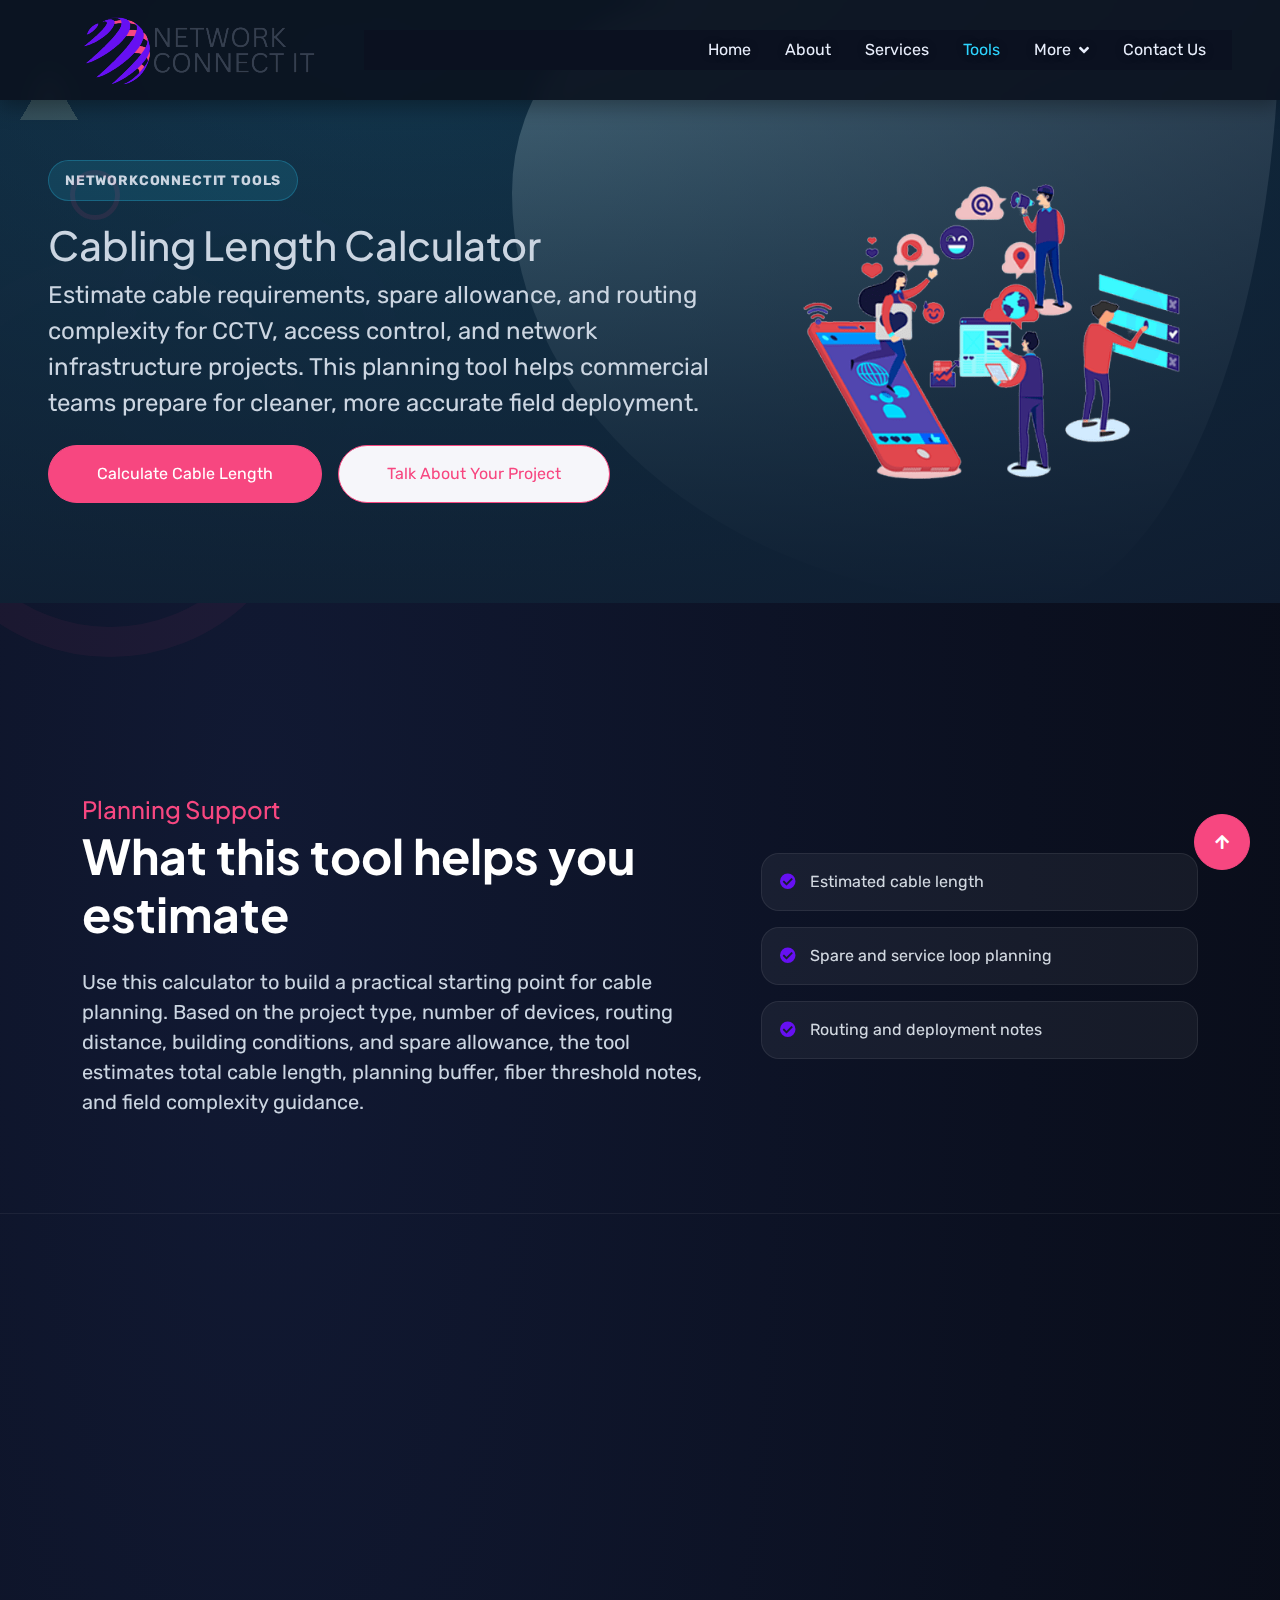
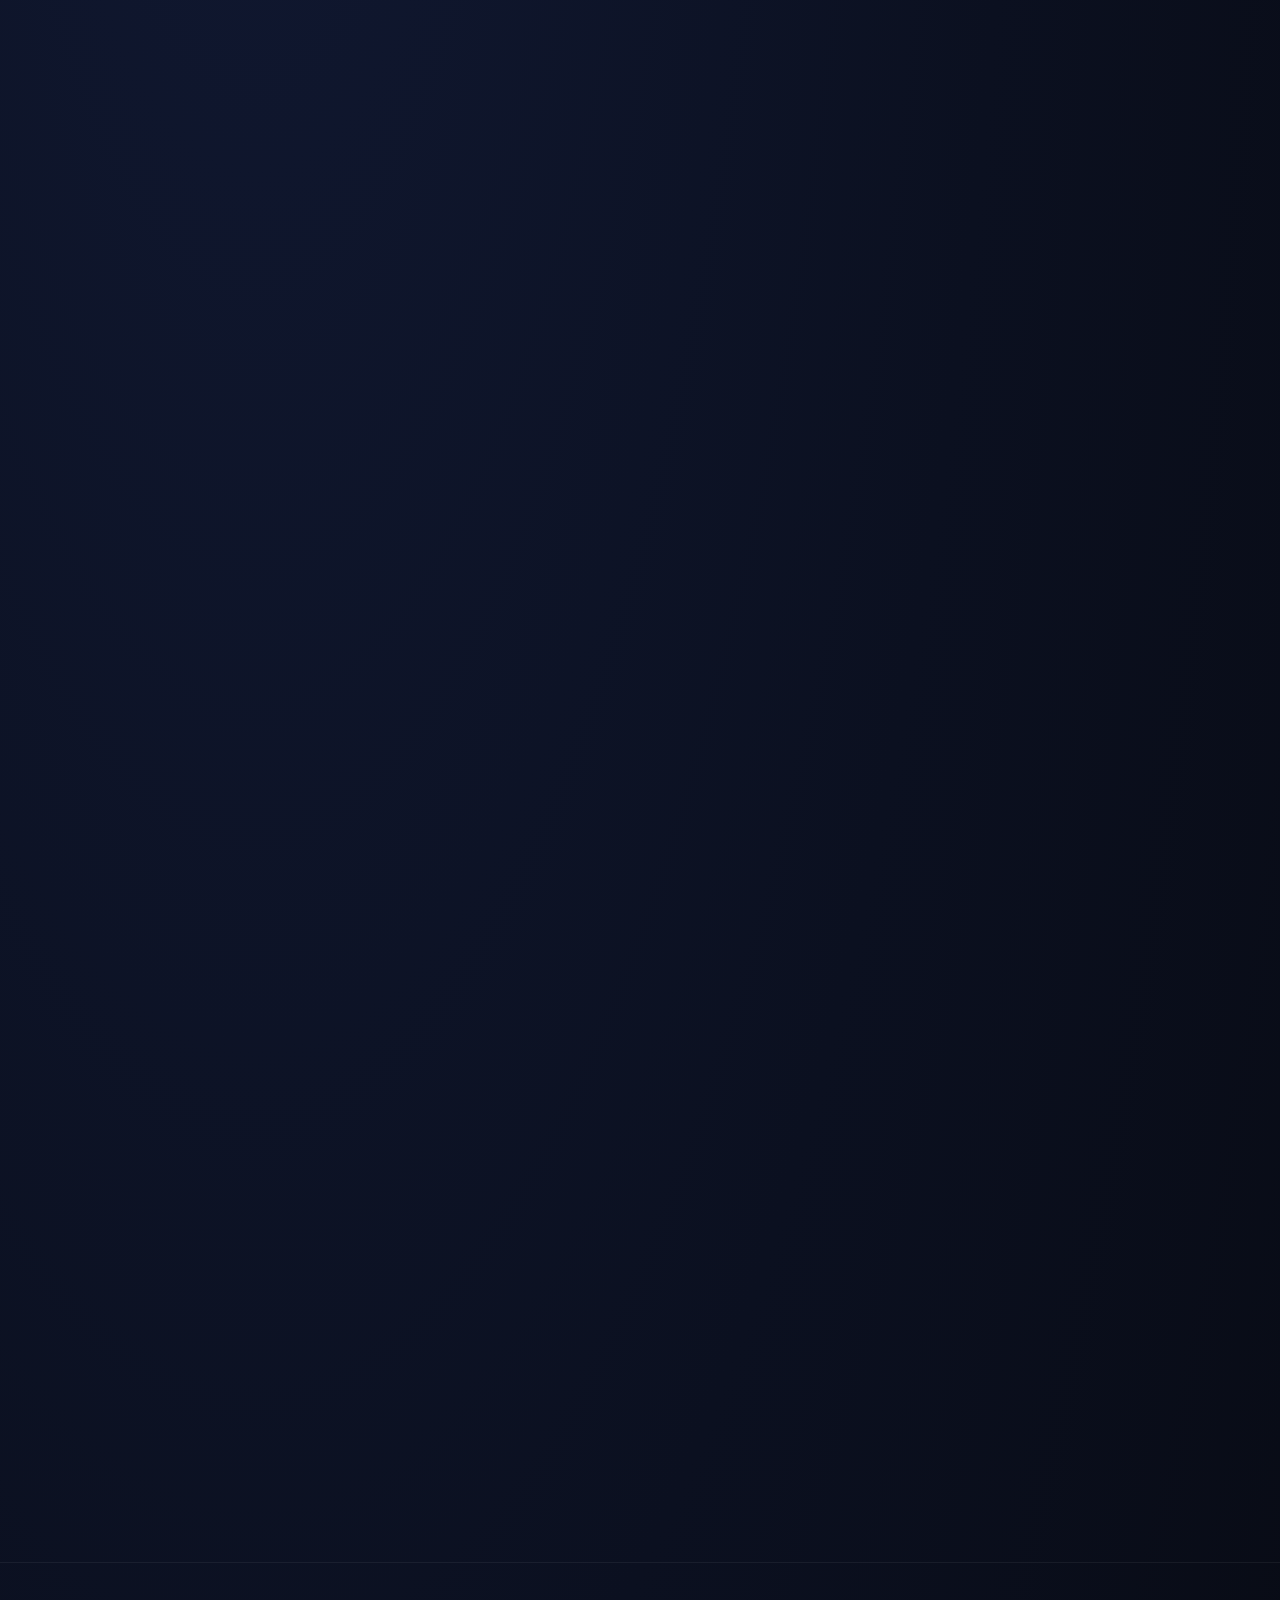
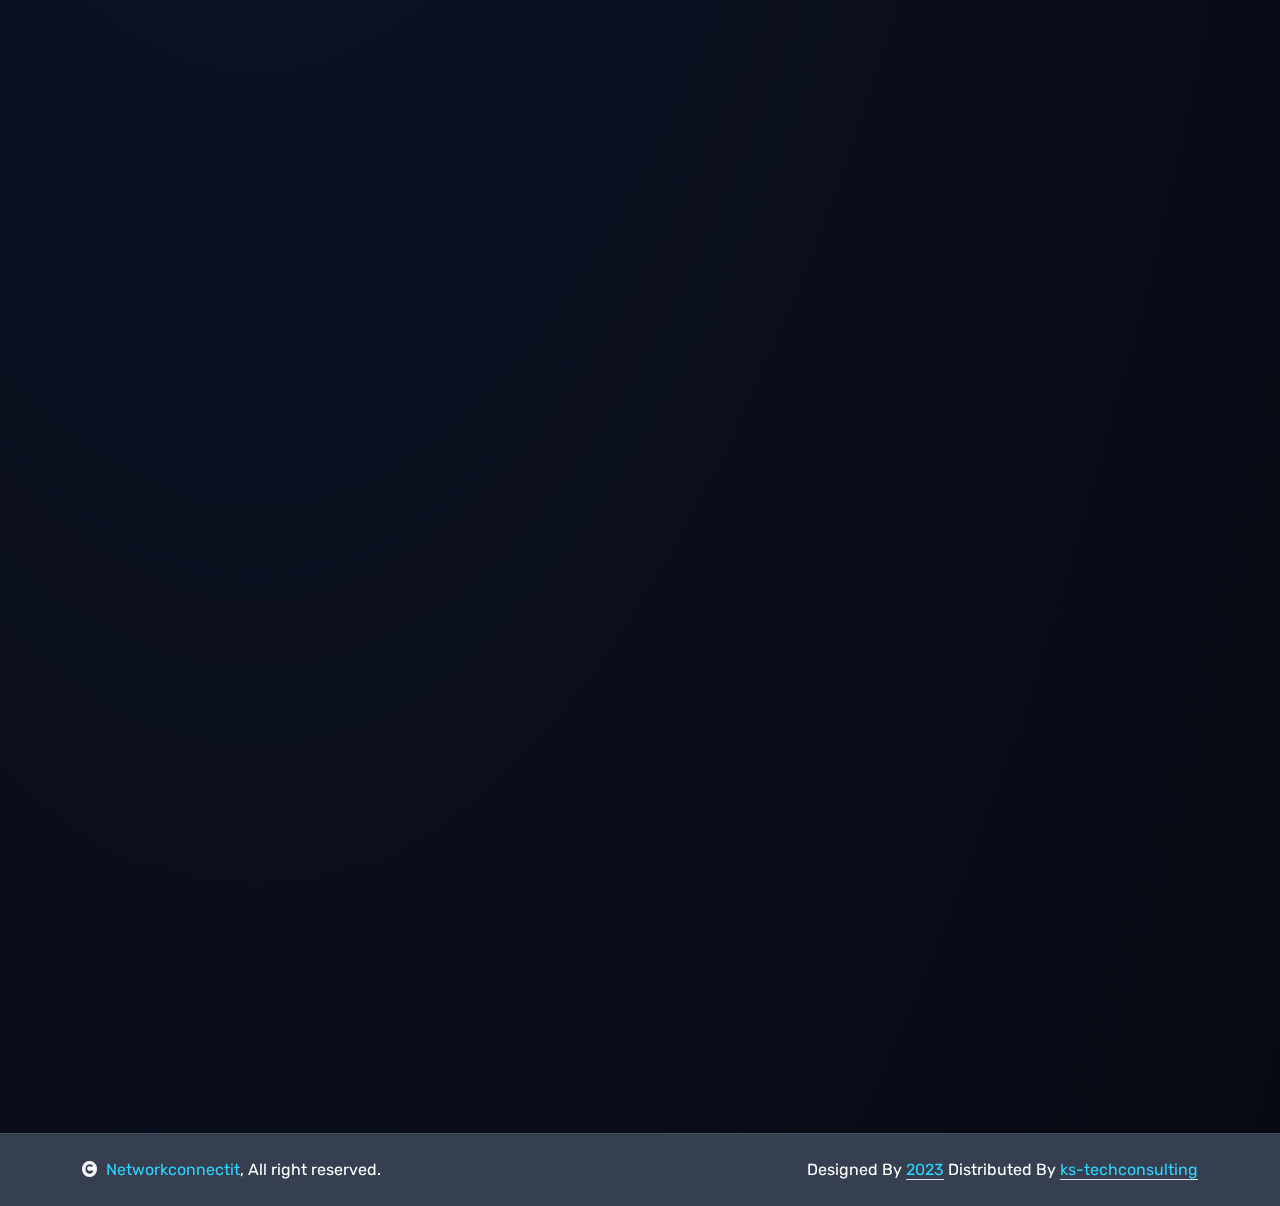
<file: tools/cabling-length-calculator/index.html>
<!DOCTYPE html>
<html lang="en">

<head>
    <script async src="https://pagead2.googlesyndication.com/pagead/js/adsbygoogle.js?client=ca-pub-6691470063784202"
        crossorigin="anonymous"></script>

    <meta charset="utf-8">
    <title>Cabling Length Calculator | NetworkConnectIT</title>
    <link rel="icon" type="image/png" href="/img/NetworkConnectIT Logo.png">
    <link rel="icon" sizes="32x32" href="/img/favicon.png">
    <link rel="apple-touch-icon" href="/img/favicon.png">
    <meta content="width=device-width, initial-scale=1.0" name="viewport">
    <meta content="cabling length calculator, CCTV cable planning, access control cable planning, network infrastructure cable estimates" name="keywords">
    <meta content="Estimate cable requirements, spare allowance, and routing complexity for CCTV, access control, and network infrastructure projects." name="description">
    <link rel="canonical" href="https://networkconnectit.com/tools/cabling-length-calculator/">
    <meta property="og:title" content="Cabling Length Calculator | NetworkConnectIT">
    <meta property="og:description" content="Estimate cable requirements, spare allowance, and routing complexity for commercial deployment planning.">
    <meta property="og:type" content="website">
    <meta property="og:url" content="https://networkconnectit.com/tools/cabling-length-calculator/">
    <meta property="og:image" content="https://networkconnectit.com/img/hero-img-1.png">
    <meta name="twitter:card" content="summary_large_image">
    <meta name="twitter:title" content="Cabling Length Calculator | NetworkConnectIT">
    <meta name="twitter:description" content="Professional cable planning support for CCTV, access control, and commercial network deployments.">
    <meta name="twitter:image" content="https://networkconnectit.com/img/hero-img-1.png">

    <!-- Google Web Fonts -->
    <link rel="preconnect" href="https://fonts.googleapis.com">
    <link rel="preconnect" href="https://fonts.gstatic.com" crossorigin>
    <link href="https://fonts.googleapis.com/css2?family=Plus+Jakarta+Sans:wght@500;600;700&family=Rubik:wght@400;500&display=swap" rel="stylesheet">

    <!-- Icon Font Stylesheet -->
    <link rel="stylesheet" href="https://use.fontawesome.com/releases/v5.15.4/css/all.css" />
    <link href="https://cdn.jsdelivr.net/npm/bootstrap-icons@1.4.1/font/bootstrap-icons.css" rel="stylesheet">

    <!-- Libraries Stylesheet -->
    <link href="/lib/animate/animate.min.css" rel="stylesheet">
    <link href="/lib/owlcarousel/assets/owl.carousel.min.css" rel="stylesheet">
    <link href="/lib/lightbox/css/lightbox.min.css" rel="stylesheet">

    <!-- Customized Bootstrap Stylesheet -->
    <link href="/css/bootstrap.min.css" rel="stylesheet">

    <!-- Template Stylesheet -->
    <link href="/css/style.css" rel="stylesheet">
</head>

<body>

    <!-- Spinner Start -->
    <div id="spinner" class="show bg-white position-fixed translate-middle w-100 vh-100 top-50 start-50 d-flex align-items-center justify-content-center">
        <div class="spinner-border text-primary" style="width: 3rem; height: 3rem;" role="status">
            <span class="sr-only">Loading...</span>
        </div>
    </div>
    <!-- Spinner End -->

    <!-- Header Start -->
    <div class="container-fluid header position-relative overflow-hidden p-0 cyber-hero bg-cyber">
        <nav class="navbar navbar-expand-lg navbar-dark fixed-top px-4 px-lg-5 py-3 py-lg-0">
            <a href="/index.html" class="navbar-brand p-0">
                <img src="/img/NetworkConnectIT Logo.png" alt="Logo">
            </a>
            <button class="navbar-toggler" type="button" data-bs-toggle="collapse" data-bs-target="#navbarCollapse">
                <span class="fa fa-bars"></span>
            </button>
            <div class="collapse navbar-collapse" id="navbarCollapse">
                <div class="navbar-nav ms-auto py-0">
                    <a href="/index.html" class="nav-item nav-link">Home</a>
                    <a href="/about.html" class="nav-item nav-link">About</a>
                    <a href="/service.html" class="nav-item nav-link">Services</a>
                    <a href="/tools/" class="nav-item nav-link active">Tools</a>
                    <div class="nav-item dropdown">
                        <a href="#" class="nav-link dropdown-toggle" data-bs-toggle="dropdown">More</a>
                        <div class="dropdown-menu m-0">
                            <a href="/feature.html" class="dropdown-item">Features</a>
                            <a href="/pricing.html" class="dropdown-item">Pricing</a>
                            <a href="/blog.html" class="dropdown-item">Blog</a>
                            <a href="/testimonial.html" class="dropdown-item">Testimonial</a>
                            <a href="/installation-partner-support.html" class="dropdown-item">Partner Support</a>
                        </div>
                    </div>
                    <a href="/contact.html" class="nav-item nav-link">Contact Us</a>
                </div>
            </div>
        </nav>

        <!-- Hero Start -->
        <div class="hero-header overflow-hidden px-5">
            <canvas class="network-canvas" id="network-hero"></canvas>
            <div class="rotate-img">
                <img src="/img/sty-1.png" class="img-fluid w-100" alt="">
                <div class="rotate-sty-2"></div>
            </div>
            <div class="row gy-5 align-items-center">
                <div class="col-lg-7 wow fadeInLeft" data-wow-delay="0.1s">
                    <span class="hero-kicker wow fadeInUp" data-wow-delay="0.2s">NetworkConnectIT Tools</span>
                    <h1 data-wow-delay="0.3s">Cabling Length Calculator</h1>
                    <p class="fs-4 mb-4 wow fadeInUp" data-wow-delay="0.5s">Estimate cable requirements, spare allowance, and routing complexity for CCTV, access control, and network infrastructure projects. This planning tool helps commercial teams prepare for cleaner, more accurate field deployment.</p>
                    <div class="d-grid gap-3 d-sm-flex wow fadeInUp" data-wow-delay="0.7s">
                        <a href="#project-inputs" class="btn btn-primary rounded-pill py-3 px-5">Calculate Cable Length</a>
                        <a href="/contact.html" class="btn btn-light border border-primary text-primary rounded-pill py-3 px-5">Talk About Your Project</a>
                    </div>
                </div>
                <div class="col-lg-5 wow fadeInRight" data-wow-delay="0.2s">
                    <img src="/img/hero-img-1.png" class="img-fluid w-100 h-100" alt="Commercial cable planning support for security and network projects">
                </div>
            </div>
        </div>
        <!-- Hero End -->
    </div>
    <!-- Header End -->

    <!-- Intro Start -->
    <div class="container-fluid overflow-hidden py-5" style="margin-top: 6rem;">
        <div class="container py-5">
            <div class="row g-5 align-items-center">
                <div class="col-lg-7 wow fadeInUp" data-wow-delay="0.1s">
                    <h4 class="mb-1 text-primary">Planning Support</h4>
                    <h2 class="display-5 mb-4 text-white">What this tool helps you estimate</h2>
                    <p class="mb-0 fs-5">Use this calculator to build a practical starting point for cable planning. Based on the project type, number of devices, routing distance, building conditions, and spare allowance, the tool estimates total cable length, planning buffer, fiber threshold notes, and field complexity guidance.</p>
                </div>
                <div class="col-lg-5 wow fadeInUp" data-wow-delay="0.2s">
                    <div class="partner-check-list">
                        <div class="partner-check-item">
                            <i class="fas fa-check-circle text-secondary"></i>
                            <span>Estimated cable length</span>
                        </div>
                        <div class="partner-check-item">
                            <i class="fas fa-check-circle text-secondary"></i>
                            <span>Spare and service loop planning</span>
                        </div>
                        <div class="partner-check-item">
                            <i class="fas fa-check-circle text-secondary"></i>
                            <span>Routing and deployment notes</span>
                        </div>
                    </div>
                </div>
            </div>
        </div>
    </div>
    <!-- Intro End -->

    <!-- Calculator Start -->
    <div class="container-fluid py-5 section-divider" id="project-inputs">
        <div class="container py-5">
            <div class="row g-4">
                <div class="col-lg-7 wow fadeInUp" data-wow-delay="0.1s">
                    <div class="tool-panel-shell p-4 p-lg-5">
                        <h2 class="display-6 text-white mb-4">Project Inputs</h2>
                        <form id="cablingCalculatorForm" novalidate>
                            <div id="cablingValidation" class="tool-validation-message d-none mb-4" role="alert"></div>

                            <div class="row g-4">
                                <div class="col-12">
                                    <h3 class="tool-group-heading mb-0">Project Type</h3>
                                </div>
                                <div class="col-md-6">
                                    <label class="form-label" for="projectType">Project Type</label>
                                    <select class="form-select" id="projectType" name="projectType" required>
                                        <option value="">Select project type</option>
                                        <option value="CCTV">CCTV</option>
                                        <option value="Access Control">Access Control</option>
                                        <option value="Network Infrastructure">Network Infrastructure</option>
                                        <option value="Mixed Deployment">Mixed Deployment</option>
                                    </select>
                                </div>
                                <div class="col-md-6">
                                    <label class="form-label" for="buildingType">Building Type</label>
                                    <select class="form-select" id="buildingType" name="buildingType" required>
                                        <option value="">Select building type</option>
                                        <option value="Office">Office</option>
                                        <option value="Retail">Retail</option>
                                        <option value="Warehouse">Warehouse</option>
                                        <option value="Healthcare Facility">Healthcare Facility</option>
                                        <option value="School">School</option>
                                        <option value="Residential Building">Residential Building</option>
                                        <option value="Mixed Commercial Space">Mixed Commercial Space</option>
                                        <option value="Outdoor / Campus">Outdoor / Campus</option>
                                    </select>
                                </div>
                                <div class="col-md-6">
                                    <label class="form-label" for="floorsInvolved">Floors Involved</label>
                                    <input class="form-control" type="number" id="floorsInvolved" name="floorsInvolved" placeholder="e.g. 2" min="1" step="1" required>
                                    <span class="tool-helper-text">Enter the number of floors or levels involved in the routing path.</span>
                                </div>

                                <div class="col-12 pt-2">
                                    <h3 class="tool-group-heading mb-0">Device / Distance Inputs</h3>
                                </div>
                                <div class="col-md-6">
                                    <label class="form-label" for="numberOfDevices">Number of Devices</label>
                                    <input class="form-control" type="number" id="numberOfDevices" name="numberOfDevices" placeholder="e.g. 24" min="1" step="1" required>
                                    <span class="tool-helper-text">Devices can represent cameras, readers, access panels, or network endpoints depending on project type.</span>
                                </div>
                                <div class="col-md-6">
                                    <label class="form-label" for="averageDistance">Average Distance per Device</label>
                                    <input class="form-control" type="number" id="averageDistance" name="averageDistance" placeholder="e.g. 120" min="1" step="any" required>
                                </div>
                                <div class="col-md-6">
                                    <label class="form-label" for="distanceUnit">Unit</label>
                                    <select class="form-select" id="distanceUnit" name="distanceUnit" required>
                                        <option value="Feet" selected>Feet</option>
                                        <option value="Meters">Meters</option>
                                    </select>
                                    <span class="tool-helper-text">Distance should reflect average planned cable run before spare allowance.</span>
                                </div>

                                <div class="col-12 pt-2">
                                    <h3 class="tool-group-heading mb-0">Routing and Allowance</h3>
                                </div>
                                <div class="col-md-6">
                                    <label class="form-label" for="routingComplexity">Horizontal Routing Complexity</label>
                                    <select class="form-select" id="routingComplexity" name="routingComplexity" required>
                                        <option value="">Select routing complexity</option>
                                        <option value="Low">Low</option>
                                        <option value="Medium">Medium</option>
                                        <option value="High">High</option>
                                    </select>
                                    <span class="tool-helper-text">Higher complexity accounts for longer routing paths, bends, detours, and real field constraints.</span>
                                </div>
                                <div class="col-md-6">
                                    <label class="form-label" for="serviceLoop">Add Service Loop Allowance?</label>
                                    <select class="form-select" id="serviceLoop" name="serviceLoop" required>
                                        <option value="">Select an option</option>
                                        <option value="Yes">Yes</option>
                                        <option value="No">No</option>
                                    </select>
                                    <span class="tool-helper-text">Service loops provide additional cable for clean serviceability and future adjustments.</span>
                                </div>
                                <div class="col-md-6">
                                    <label class="form-label" for="sparePercentage">Add Spare Percentage</label>
                                    <select class="form-select" id="sparePercentage" name="sparePercentage" required>
                                        <option value="">Select spare percentage</option>
                                        <option value="5%">5%</option>
                                        <option value="10%">10%</option>
                                        <option value="15%">15%</option>
                                    </select>
                                </div>

                                <div class="col-12 pt-2">
                                    <h3 class="tool-group-heading mb-0">Actions</h3>
                                </div>
                                <div class="col-12">
                                    <div class="d-grid gap-3 d-sm-flex">
                                        <button type="submit" class="btn btn-primary rounded-pill py-3 px-5">Calculate Cable Length</button>
                                        <button type="button" id="cablingResetButton" class="btn btn-light border border-primary text-primary rounded-pill py-3 px-5">Reset</button>
                                    </div>
                                </div>
                            </div>
                        </form>
                    </div>
                </div>

                <div class="col-lg-5 wow fadeInUp" data-wow-delay="0.2s">
                    <div class="tool-panel-shell p-4 p-lg-5" aria-live="polite">
                        <h2 class="display-6 text-white mb-4">Estimated Cabling Results</h2>
                        <div id="cablingResultsEmpty" class="tool-empty-state">
                            Complete the project inputs and click “Calculate Cable Length” to see your planning results.
                        </div>

                        <div id="cablingResultsContent" class="d-none">
                            <div class="row g-3">
                                <div class="col-md-6">
                                    <div class="tool-result-item">
                                        <span class="tool-result-label">Estimated Base Cable Length</span>
                                        <span class="tool-result-value" id="resultBaseCableLength">-</span>
                                    </div>
                                </div>
                                <div class="col-md-6">
                                    <div class="tool-result-item">
                                        <span class="tool-result-label">Routing Complexity Adjustment</span>
                                        <span class="tool-result-value" id="resultRoutingAdjustment">-</span>
                                    </div>
                                </div>
                                <div class="col-md-6">
                                    <div class="tool-result-item">
                                        <span class="tool-result-label">Service Loop Allowance</span>
                                        <span class="tool-result-value" id="resultServiceLoopAllowance">-</span>
                                    </div>
                                </div>
                                <div class="col-md-6">
                                    <div class="tool-result-item">
                                        <span class="tool-result-label">Spare Cable Allowance</span>
                                        <span class="tool-result-value" id="resultSpareAllowance">-</span>
                                    </div>
                                </div>
                                <div class="col-12">
                                    <div class="tool-result-item">
                                        <span class="tool-result-label">Estimated Total Cable Length</span>
                                        <span class="tool-result-value" id="resultTotalCableLength">-</span>
                                    </div>
                                </div>
                                <div class="col-12">
                                    <div class="tool-result-item">
                                        <span class="tool-result-label">Fiber Threshold Note</span>
                                        <p class="tool-result-text" id="resultFiberThresholdNote">-</p>
                                    </div>
                                </div>
                                <div class="col-12">
                                    <div class="tool-result-item">
                                        <span class="tool-result-label">Installation Complexity Note</span>
                                        <p class="tool-result-text" id="resultInstallationComplexityNote">-</p>
                                    </div>
                                </div>
                                <div class="col-12">
                                    <div class="tool-result-item">
                                        <span class="tool-result-label">Planning Summary</span>
                                        <p class="tool-result-text mb-0" id="resultPlanningSummary">-</p>
                                    </div>
                                </div>
                            </div>
                        </div>
                    </div>
                </div>
            </div>
        </div>
    </div>
    <!-- Calculator End -->

    <!-- Disclaimer Start -->
    <div class="container-fluid py-5">
        <div class="container py-5">
            <div class="tool-disclaimer-shell p-4 p-lg-5 wow fadeInUp" data-wow-delay="0.1s">
                <h2 class="display-6 text-white mb-3">Planning Disclaimer</h2>
                <p class="mb-0">This tool is intended for preliminary planning only. Actual field routing, pathway conditions, risers, bends, code requirements, and equipment locations may change final cable quantities. Always validate cable planning against real site conditions and project requirements.</p>
            </div>
        </div>
    </div>
    <!-- Disclaimer End -->

    <!-- CTA Start -->
    <section class="container-fluid py-5 section-divider">
        <div class="container py-5">
            <div class="row justify-content-center">
                <div class="col-xl-10">
                    <div class="glass-card rounded p-4 p-lg-5 text-center wow fadeInUp" data-wow-delay="0.1s">
                        <h2 class="display-5 text-white mb-3">Need help deploying cabling for this project?</h2>
                        <p class="mb-4">NetworkConnectIT supports security integrators and commercial clients with CCTV installations, access control systems, network infrastructure, cable management, rack builds, and field deployment support across NY, NJ, CT, Long Island, and Florida.</p>
                        <div class="d-grid gap-3 d-sm-flex justify-content-sm-center">
                            <a href="/contact.html" class="btn btn-primary rounded-pill py-3 px-5">Request Installation Support</a>
                            <a href="/contact.html" class="btn btn-light border border-primary text-primary rounded-pill py-3 px-5">Talk About Your Project</a>
                        </div>
                    </div>
                </div>
            </div>
        </div>
    </section>
    <!-- CTA End -->

    <!-- Footer Start -->
    <div class="container-fluid footer py-5 wow fadeIn" data-wow-delay="0.2s">
        <div class="container py-5">
            <div class="row g-5">
                <div class="col-md-6 col-lg-6 col-xl-3">
                    <div class="footer-item d-flex flex-column">
                        <h4 class="text-dark mb-4">Company</h4>
                        <a href="/about.html"> Why NetworkConnectIt?</a>
                        <a href="/feature.html"> Our Features</a>
                        <a href="/service.html"> Our Portfolio</a>
                        <a href="/about.html"> About Us</a>
                        <a href="/blog.html"> Our Blog &amp; News</a>
                        <a href="/contact.html"> Get In Touch</a>
                    </div>
                </div>
                <div class="col-md-6 col-lg-6 col-xl-3">
                    <div class="footer-item d-flex flex-column">
                        <h4 class="mb-4 text-dark">Quick Links</h4>
                        <a href="/about.html"> About Us</a>
                        <a href="/contact.html"> Contact Us</a>
                        <a href="/index.html#privacy"> Privacy Policy</a>
                        <a href="/index.html#terms"> Terms &amp; Conditions</a>
                        <a href="/blog.html"> Our Blog &amp; News</a>
                        <a href="/about.html#team"> Our Team</a>
                    </div>
                </div>
                <div class="col-md-6 col-lg-6 col-xl-3">
                    <div class="footer-item d-flex flex-column">
                        <h4 class="mb-4 text-dark">Services</h4>
                        <a href="/service.html"> All Services</a>
                        <a href="/service.html"> Network Installation &amp; Optimization</a>
                        <a href="/service.html"> Network Maintenance &amp; Support</a>
                        <a href="/service.html"> Fast, Reliable, and Secure Networking</a>
                        <a href="/service.html"> Cisco Solutions</a>
                        <a href="/service.html"> Ubiquiti UniFi Integration</a>
                        <a href="/installation-partner-support.html"> Installation Partner Support</a>
                    </div>
                </div>
                <div class="col-md-6 col-lg-6 col-xl-3">
                    <div class="footer-item d-flex flex-column">
                        <h4 class="mb-4 text-dark">Contact Info</h4>
                        <a href=""><i class="fa fa-map-marker-alt me-2"></i> 117 Berkshire Dr, Farmingville, NY 11738, USA</a>
                        <a href=""><i class="fas fa-envelope me-2"></i> Email us at:: network@networkconnectit.com</a>
                        <a href=""><i class="fas fa-phone me-2"></i>Call us at:: 1 917 403 7129 inglés and español</a>
                        <div class="d-flex align-items-center">
                            <i class="fas fa-share fa-2x text-secondary me-2"></i>
                            <a class="btn-square btn btn-primary rounded-circle mx-1" href="https://www.facebook.com/profile.php?id=61557354532955"><i class="fab fa-facebook-f"></i></a>
                            <a class="btn-square btn btn-primary rounded-circle mx-1" href="https://www.instagram.com/networkconnectit/"><i class="fab fa-instagram"></i></a>
                            <a class="btn-square btn btn-primary rounded-circle mx-1" href="https://www.linkedin.com/in/network-connectit-6095b23a7/"><i class="fab fa-linkedin-in"></i></a>
                        </div>
                    </div>
                </div>
            </div>
        </div>
    </div>
    <!-- Footer End -->

    <!-- Copyright Start -->
    <div class="container-fluid copyright py-4">
        <div class="container">
            <div class="row g-4 align-items-center">
                <div class="col-md-6 text-center text-md-start mb-md-0">
                    <span class="text-white"><a href="#"><i class="fas fa-copyright text-light me-2"></i>Networkconnectit</a>, All right reserved.</span>
                </div>
                <div class="col-md-6 text-center text-md-end text-white">
                    Designed By <a class="border-bottom" href="https://ks-techconsulting.com/">2023</a> Distributed By <a class="border-bottom" href="https://ks-techconsulting.com/">ks-techconsulting</a>
                </div>
            </div>
        </div>
    </div>
    <!-- Copyright End -->

    <!-- Back to Top -->
    <a href="#" class="btn btn-primary btn-lg-square back-to-top"><i class="fa fa-arrow-up"></i></a>

    <!-- JavaScript Libraries -->
    <script src="https://ajax.googleapis.com/ajax/libs/jquery/3.6.4/jquery.min.js"></script>
    <script src="https://cdn.jsdelivr.net/npm/bootstrap@5.0.0/dist/js/bootstrap.bundle.min.js"></script>
    <script src="/lib/wow/wow.min.js"></script>
    <script src="/lib/easing/easing.min.js"></script>
    <script src="/lib/waypoints/waypoints.min.js"></script>
    <script src="/lib/counterup/counterup.min.js"></script>
    <script src="/lib/owlcarousel/owl.carousel.min.js"></script>
    <script src="/lib/lightbox/js/lightbox.min.js"></script>

    <!-- Template Javascript -->
    <script src="/js/main.js"></script>
    <script src="/js/cabling-length-calculator.js"></script>
</body>

</html>
</file>
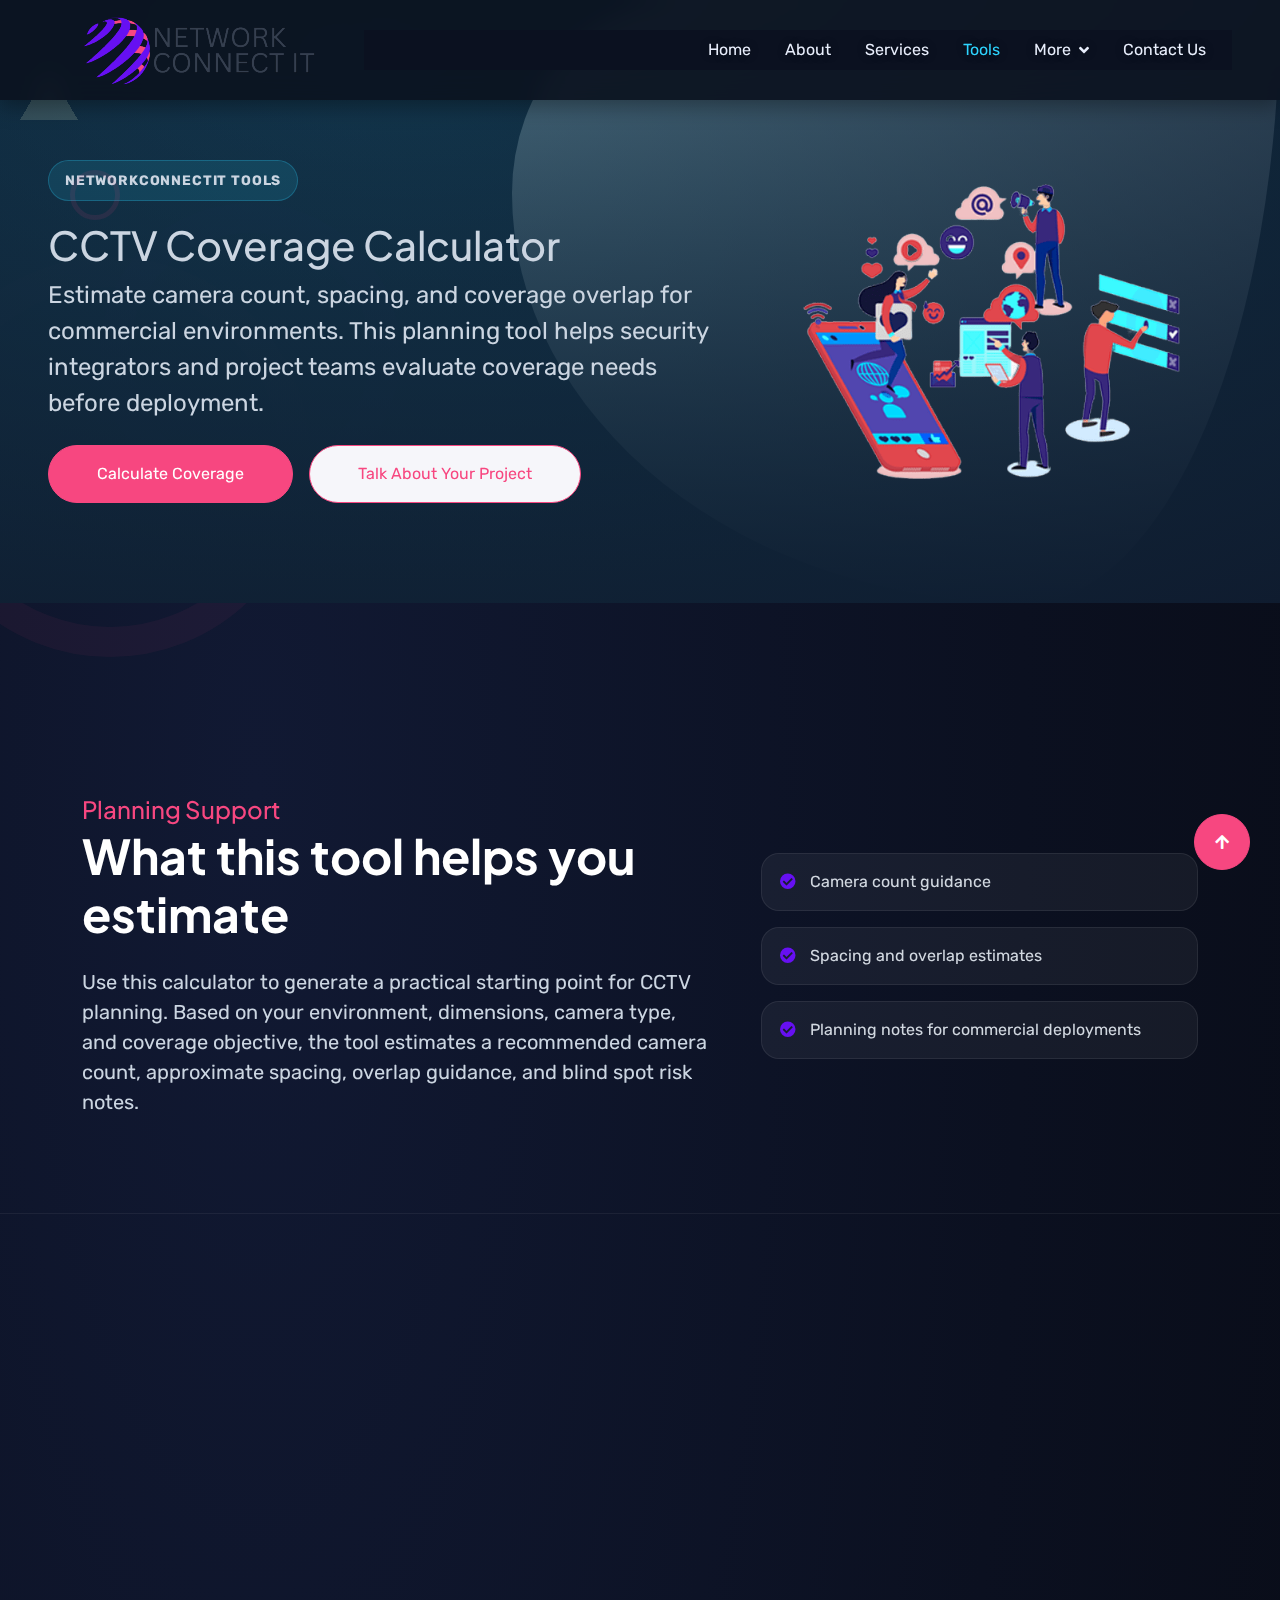
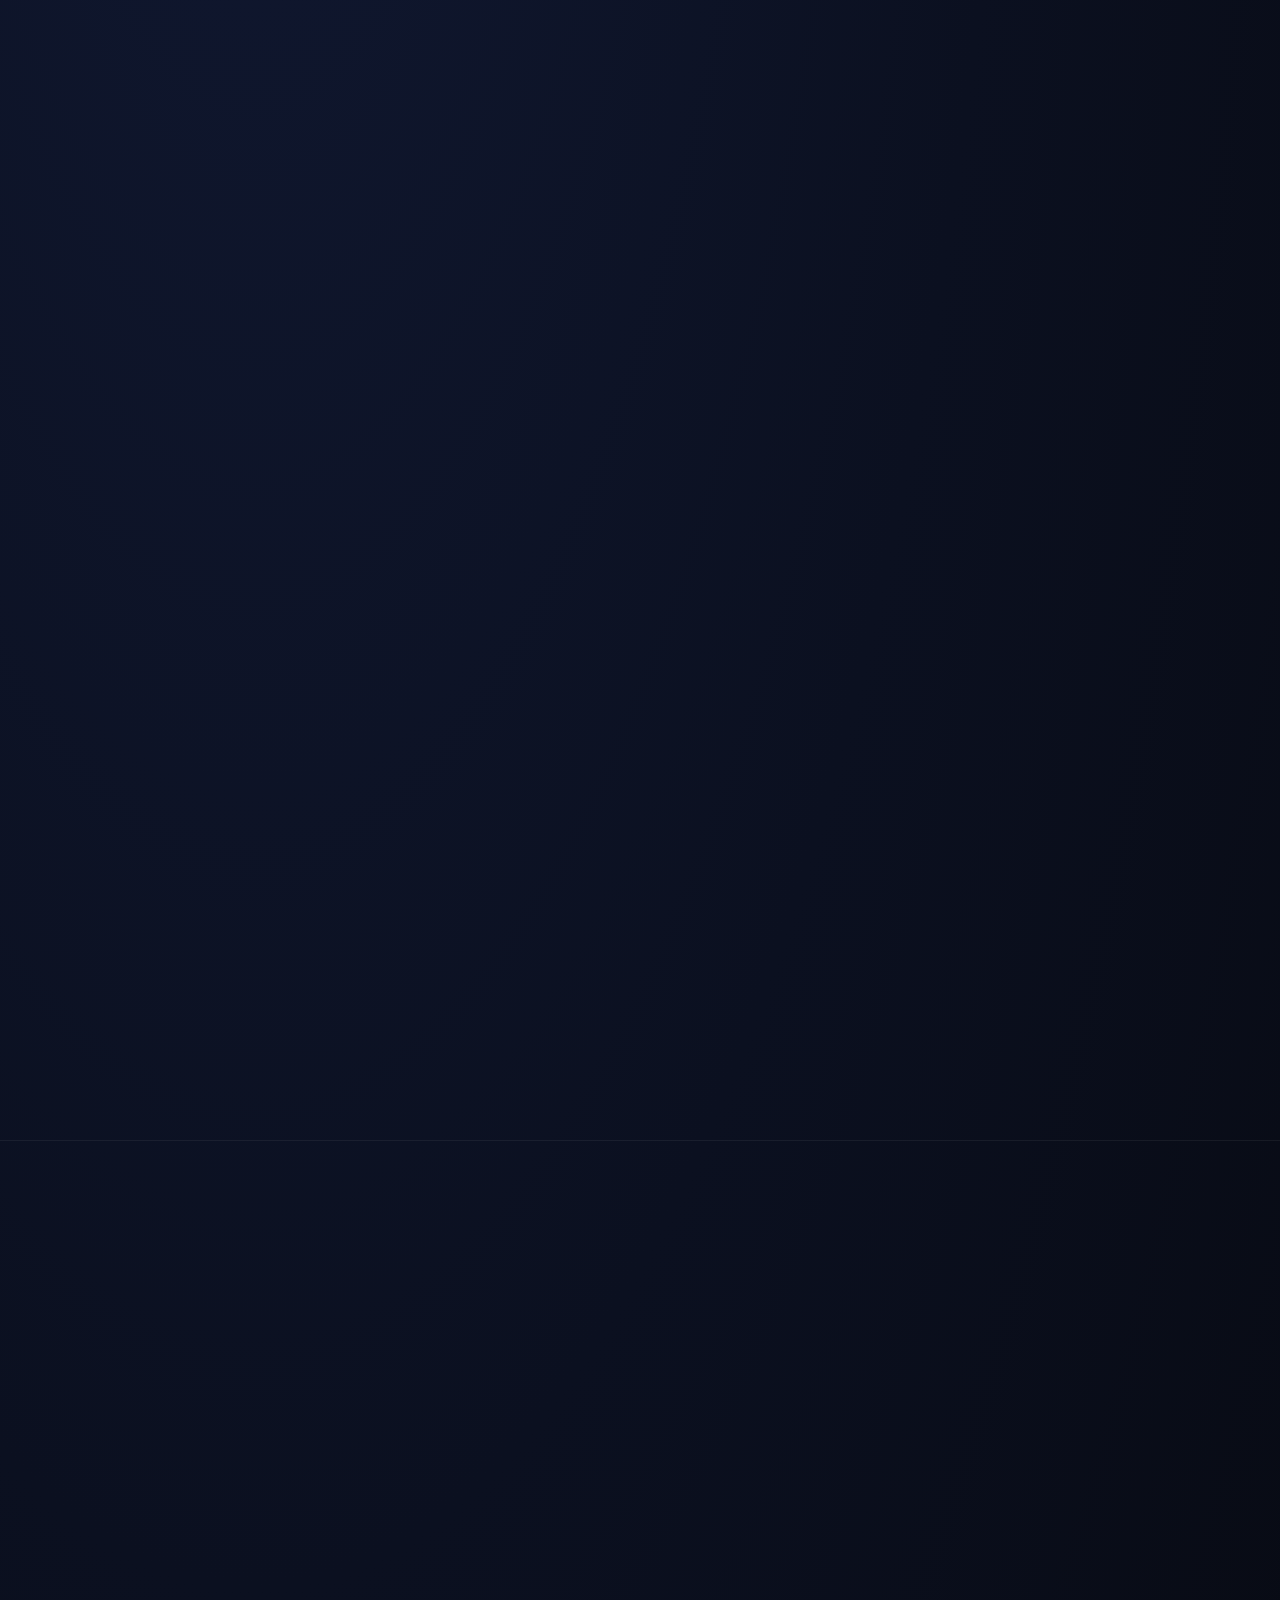
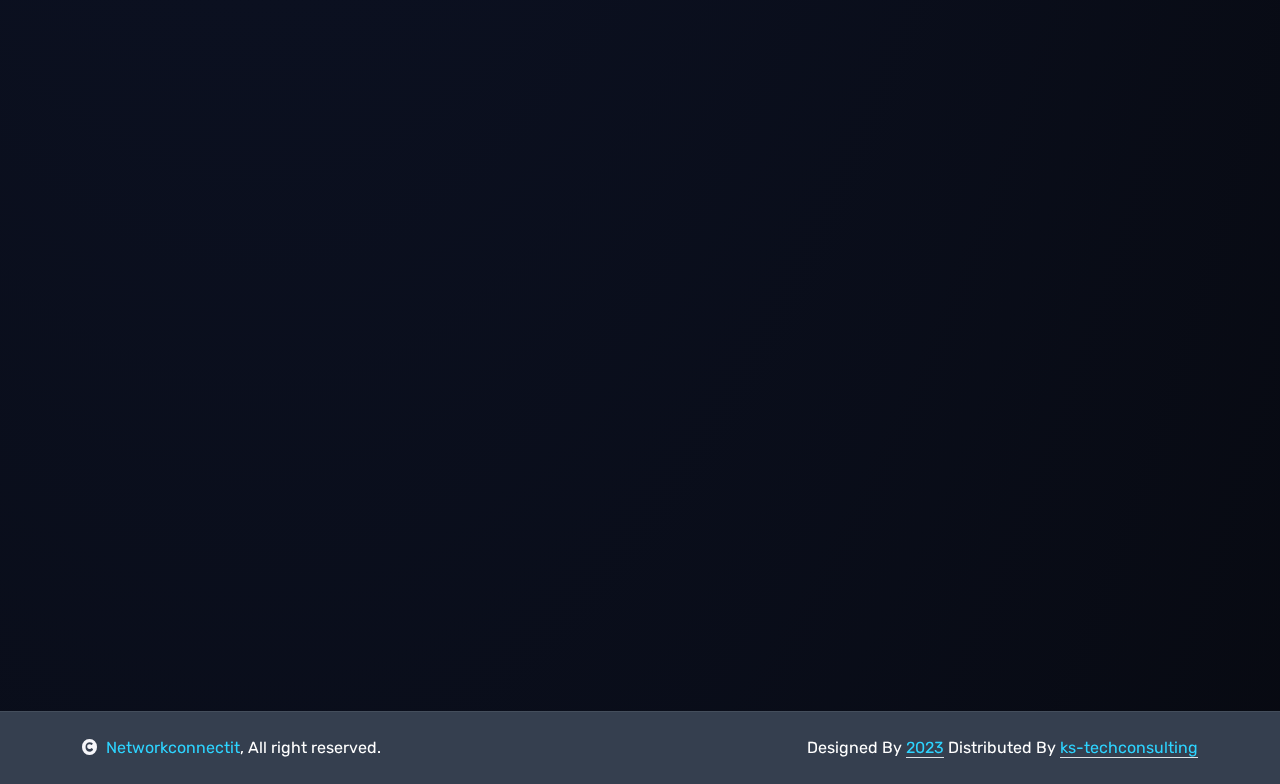
<file: tools/cctv-coverage-calculator/index.html>
<!DOCTYPE html>
<html lang="en">

<head>
    <script async src="https://pagead2.googlesyndication.com/pagead/js/adsbygoogle.js?client=ca-pub-6691470063784202"
        crossorigin="anonymous"></script>

    <meta charset="utf-8">
    <title>CCTV Coverage Calculator | NetworkConnectIT</title>
    <link rel="icon" type="image/png" href="/img/NetworkConnectIT Logo.png">
    <link rel="icon" sizes="32x32" href="/img/favicon.png">
    <link rel="apple-touch-icon" href="/img/favicon.png">
    <meta content="width=device-width, initial-scale=1.0" name="viewport">
    <meta content="CCTV coverage calculator, commercial camera planning, security integrator tools, surveillance planning" name="keywords">
    <meta content="Estimate camera count, spacing, overlap, and blind spot risk for commercial CCTV planning." name="description">
    <link rel="canonical" href="https://networkconnectit.com/tools/cctv-coverage-calculator/">
    <meta property="og:title" content="CCTV Coverage Calculator | NetworkConnectIT">
    <meta property="og:description" content="Estimate camera count, spacing, and coverage overlap for commercial environments.">
    <meta property="og:type" content="website">
    <meta property="og:url" content="https://networkconnectit.com/tools/cctv-coverage-calculator/">
    <meta property="og:image" content="https://networkconnectit.com/img/hero-img-1.png">
    <meta name="twitter:card" content="summary_large_image">
    <meta name="twitter:title" content="CCTV Coverage Calculator | NetworkConnectIT">
    <meta name="twitter:description" content="Professional CCTV coverage planning for security integrators and commercial deployments.">
    <meta name="twitter:image" content="https://networkconnectit.com/img/hero-img-1.png">

    <!-- Google Web Fonts -->
    <link rel="preconnect" href="https://fonts.googleapis.com">
    <link rel="preconnect" href="https://fonts.gstatic.com" crossorigin>
    <link href="https://fonts.googleapis.com/css2?family=Plus+Jakarta+Sans:wght@500;600;700&family=Rubik:wght@400;500&display=swap" rel="stylesheet">

    <!-- Icon Font Stylesheet -->
    <link rel="stylesheet" href="https://use.fontawesome.com/releases/v5.15.4/css/all.css" />
    <link href="https://cdn.jsdelivr.net/npm/bootstrap-icons@1.4.1/font/bootstrap-icons.css" rel="stylesheet">

    <!-- Libraries Stylesheet -->
    <link href="/lib/animate/animate.min.css" rel="stylesheet">
    <link href="/lib/owlcarousel/assets/owl.carousel.min.css" rel="stylesheet">
    <link href="/lib/lightbox/css/lightbox.min.css" rel="stylesheet">

    <!-- Customized Bootstrap Stylesheet -->
    <link href="/css/bootstrap.min.css" rel="stylesheet">

    <!-- Template Stylesheet -->
    <link href="/css/style.css" rel="stylesheet">
</head>

<body>

    <!-- Spinner Start -->
    <div id="spinner" class="show bg-white position-fixed translate-middle w-100 vh-100 top-50 start-50 d-flex align-items-center justify-content-center">
        <div class="spinner-border text-primary" style="width: 3rem; height: 3rem;" role="status">
            <span class="sr-only">Loading...</span>
        </div>
    </div>
    <!-- Spinner End -->

    <!-- Header Start -->
    <div class="container-fluid header position-relative overflow-hidden p-0 cyber-hero bg-cyber">
        <nav class="navbar navbar-expand-lg navbar-dark fixed-top px-4 px-lg-5 py-3 py-lg-0">
            <a href="/index.html" class="navbar-brand p-0">
                <img src="/img/NetworkConnectIT Logo.png" alt="Logo">
            </a>
            <button class="navbar-toggler" type="button" data-bs-toggle="collapse" data-bs-target="#navbarCollapse">
                <span class="fa fa-bars"></span>
            </button>
            <div class="collapse navbar-collapse" id="navbarCollapse">
                <div class="navbar-nav ms-auto py-0">
                    <a href="/index.html" class="nav-item nav-link">Home</a>
                    <a href="/about.html" class="nav-item nav-link">About</a>
                    <a href="/service.html" class="nav-item nav-link">Services</a>
                    <a href="/tools/" class="nav-item nav-link active">Tools</a>
                    <div class="nav-item dropdown">
                        <a href="#" class="nav-link dropdown-toggle" data-bs-toggle="dropdown">More</a>
                        <div class="dropdown-menu m-0">
                            <a href="/feature.html" class="dropdown-item">Features</a>
                            <a href="/pricing.html" class="dropdown-item">Pricing</a>
                            <a href="/blog.html" class="dropdown-item">Blog</a>
                            <a href="/testimonial.html" class="dropdown-item">Testimonial</a>
                            <a href="/installation-partner-support.html" class="dropdown-item">Partner Support</a>
                        </div>
                    </div>
                    <a href="/contact.html" class="nav-item nav-link">Contact Us</a>
                </div>
            </div>
        </nav>

        <!-- Hero Start -->
        <div class="hero-header overflow-hidden px-5">
            <canvas class="network-canvas" id="network-hero"></canvas>
            <div class="rotate-img">
                <img src="/img/sty-1.png" class="img-fluid w-100" alt="">
                <div class="rotate-sty-2"></div>
            </div>
            <div class="row gy-5 align-items-center">
                <div class="col-lg-7 wow fadeInLeft" data-wow-delay="0.1s">
                    <span class="hero-kicker wow fadeInUp" data-wow-delay="0.2s">NetworkConnectIT Tools</span>
                    <h1 data-wow-delay="0.3s">CCTV Coverage Calculator</h1>
                    <p class="fs-4 mb-4 wow fadeInUp" data-wow-delay="0.5s">Estimate camera count, spacing, and coverage overlap for commercial environments. This planning tool helps security integrators and project teams evaluate coverage needs before deployment.</p>
                    <div class="d-grid gap-3 d-sm-flex wow fadeInUp" data-wow-delay="0.7s">
                        <a href="#project-inputs" class="btn btn-primary rounded-pill py-3 px-5">Calculate Coverage</a>
                        <a href="/contact.html" class="btn btn-light border border-primary text-primary rounded-pill py-3 px-5">Talk About Your Project</a>
                    </div>
                </div>
                <div class="col-lg-5 wow fadeInRight" data-wow-delay="0.2s">
                    <img src="/img/hero-img-1.png" class="img-fluid w-100 h-100" alt="CCTV planning support for commercial installations">
                </div>
            </div>
        </div>
        <!-- Hero End -->
    </div>
    <!-- Header End -->

    <!-- Intro Start -->
    <div class="container-fluid overflow-hidden py-5" style="margin-top: 6rem;">
        <div class="container py-5">
            <div class="row g-5 align-items-center">
                <div class="col-lg-7 wow fadeInUp" data-wow-delay="0.1s">
                    <h4 class="mb-1 text-primary">Planning Support</h4>
                    <h2 class="display-5 mb-4 text-white">What this tool helps you estimate</h2>
                    <p class="mb-0 fs-5">Use this calculator to generate a practical starting point for CCTV planning. Based on your environment, dimensions, camera type, and coverage objective, the tool estimates a recommended camera count, approximate spacing, overlap guidance, and blind spot risk notes.</p>
                </div>
                <div class="col-lg-5 wow fadeInUp" data-wow-delay="0.2s">
                    <div class="partner-check-list">
                        <div class="partner-check-item">
                            <i class="fas fa-check-circle text-secondary"></i>
                            <span>Camera count guidance</span>
                        </div>
                        <div class="partner-check-item">
                            <i class="fas fa-check-circle text-secondary"></i>
                            <span>Spacing and overlap estimates</span>
                        </div>
                        <div class="partner-check-item">
                            <i class="fas fa-check-circle text-secondary"></i>
                            <span>Planning notes for commercial deployments</span>
                        </div>
                    </div>
                </div>
            </div>
        </div>
    </div>
    <!-- Intro End -->

    <!-- Calculator Start -->
    <div class="container-fluid py-5 section-divider" id="project-inputs">
        <div class="container py-5">
            <div class="row g-4">
                <div class="col-lg-7 wow fadeInUp" data-wow-delay="0.1s">
                    <div class="tool-panel-shell p-4 p-lg-5">
                        <h2 class="display-6 text-white mb-4">Project Inputs</h2>
                        <form id="coverageCalculatorForm" novalidate>
                            <div id="coverageValidation" class="tool-validation-message d-none mb-4" role="alert"></div>

                            <div class="row g-4">
                                <div class="col-12">
                                    <h3 class="tool-group-heading mb-0">Environment</h3>
                                </div>
                                <div class="col-md-6">
                                    <label class="form-label" for="siteType">Site Type</label>
                                    <select class="form-select" id="siteType" name="siteType" required>
                                        <option value="">Select site type</option>
                                        <option value="Retail Store">Retail Store</option>
                                        <option value="Office">Office</option>
                                        <option value="Warehouse">Warehouse</option>
                                        <option value="Parking Lot">Parking Lot</option>
                                        <option value="Lobby">Lobby</option>
                                        <option value="Hallway">Hallway</option>
                                        <option value="School">School</option>
                                        <option value="Healthcare Facility">Healthcare Facility</option>
                                        <option value="Residential Building">Residential Building</option>
                                        <option value="Mixed Commercial Space">Mixed Commercial Space</option>
                                    </select>
                                </div>
                                <div class="col-md-6">
                                    <label class="form-label" for="coveragePriority">Coverage Priority</label>
                                    <select class="form-select" id="coveragePriority" name="coveragePriority" required>
                                        <option value="">Select coverage priority</option>
                                        <option value="Overview">Overview</option>
                                        <option value="Detection">Detection</option>
                                        <option value="Recognition">Recognition</option>
                                    </select>
                                    <span class="tool-helper-text">Different priorities require different coverage density.</span>
                                </div>
                                <div class="col-md-6">
                                    <label class="form-label" for="cameraType">Camera Type</label>
                                    <select class="form-select" id="cameraType" name="cameraType" required>
                                        <option value="">Select camera type</option>
                                        <option value="Fixed Dome">Fixed Dome</option>
                                        <option value="Bullet">Bullet</option>
                                        <option value="Turret">Turret</option>
                                        <option value="PTZ">PTZ</option>
                                    </select>
                                </div>
                                <div class="col-md-6">
                                    <label class="form-label" for="fieldOfView">Field of View</label>
                                    <select class="form-select" id="fieldOfView" name="fieldOfView" required>
                                        <option value="">Select field of view</option>
                                        <option value="Narrow">Narrow</option>
                                        <option value="Medium">Medium</option>
                                        <option value="Wide">Wide</option>
                                    </select>
                                    <span class="tool-helper-text">This approximates lens behavior for planning purposes.</span>
                                </div>

                                <div class="col-12 pt-2">
                                    <h3 class="tool-group-heading mb-0">Dimensions</h3>
                                </div>
                                <div class="col-md-4">
                                    <label class="form-label" for="areaWidth">Area Width</label>
                                    <input class="form-control" type="number" id="areaWidth" name="areaWidth" placeholder="e.g. 60" min="1" step="any" required>
                                </div>
                                <div class="col-md-4">
                                    <label class="form-label" for="areaLength">Area Length</label>
                                    <input class="form-control" type="number" id="areaLength" name="areaLength" placeholder="e.g. 120" min="1" step="any" required>
                                </div>
                                <div class="col-md-4">
                                    <label class="form-label" for="unit">Unit</label>
                                    <select class="form-select" id="unit" name="unit" required>
                                        <option value="Feet" selected>Feet</option>
                                        <option value="Meters">Meters</option>
                                    </select>
                                </div>
                                <div class="col-md-6">
                                    <label class="form-label" for="mountingHeight">Mounting Height</label>
                                    <input class="form-control" type="number" id="mountingHeight" name="mountingHeight" placeholder="e.g. 12" min="1" step="any" required>
                                    <span class="tool-helper-text">Enter the expected mounting height for the cameras.</span>
                                </div>

                                <div class="col-12 pt-2">
                                    <h3 class="tool-group-heading mb-0">Actions</h3>
                                </div>
                                <div class="col-12">
                                    <div class="d-grid gap-3 d-sm-flex">
                                        <button type="submit" class="btn btn-primary rounded-pill py-3 px-5">Calculate Coverage</button>
                                        <button type="button" id="coverageResetButton" class="btn btn-light border border-primary text-primary rounded-pill py-3 px-5">Reset</button>
                                    </div>
                                </div>
                            </div>
                        </form>
                    </div>
                </div>

                <div class="col-lg-5 wow fadeInUp" data-wow-delay="0.2s">
                    <div class="tool-panel-shell p-4 p-lg-5" aria-live="polite">
                        <h2 class="display-6 text-white mb-4">Estimated Coverage Results</h2>
                        <div id="coverageResultsEmpty" class="tool-empty-state">
                            Complete the project inputs and click “Calculate Coverage” to see your planning results.
                        </div>

                        <div id="coverageResultsContent" class="d-none">
                            <div class="row g-3">
                                <div class="col-md-6">
                                    <div class="tool-result-item">
                                        <span class="tool-result-label">Recommended Camera Count</span>
                                        <span class="tool-result-value" id="resultCameraCount">-</span>
                                    </div>
                                </div>
                                <div class="col-md-6">
                                    <div class="tool-result-item">
                                        <span class="tool-result-label">Suggested Camera Spacing</span>
                                        <span class="tool-result-value" id="resultSpacing">-</span>
                                    </div>
                                </div>
                                <div class="col-md-6">
                                    <div class="tool-result-item">
                                        <span class="tool-result-label">Estimated Coverage Overlap</span>
                                        <span class="tool-result-value" id="resultOverlap">-</span>
                                    </div>
                                </div>
                                <div class="col-12">
                                    <div class="tool-result-item">
                                        <span class="tool-result-label">Recommended Mounting Note</span>
                                        <p class="tool-result-text" id="resultMountingNote">-</p>
                                    </div>
                                </div>
                                <div class="col-12">
                                    <div class="tool-result-item">
                                        <span class="tool-result-label">Suggested Camera Type Note</span>
                                        <p class="tool-result-text" id="resultCameraTypeNote">-</p>
                                    </div>
                                </div>
                                <div class="col-md-6">
                                    <div class="tool-result-item">
                                        <span class="tool-result-label">Blind Spot Risk</span>
                                        <span class="tool-result-value" id="resultBlindSpotRisk">-</span>
                                    </div>
                                </div>
                                <div class="col-12">
                                    <div class="tool-result-item">
                                        <span class="tool-result-label">Planning Summary</span>
                                        <p class="tool-result-text mb-0" id="resultPlanningSummary">-</p>
                                    </div>
                                </div>
                            </div>
                        </div>
                    </div>
                </div>
            </div>
        </div>
    </div>
    <!-- Calculator End -->

    <!-- Disclaimer Start -->
    <div class="container-fluid py-5">
        <div class="container py-5">
            <div class="tool-disclaimer-shell p-4 p-lg-5 wow fadeInUp" data-wow-delay="0.1s">
                <h2 class="display-6 text-white mb-3">Planning Disclaimer</h2>
                <p class="mb-0">This tool is intended for preliminary planning only. Actual camera placement, lens selection, lighting conditions, obstructions, and field requirements may change the final design. Always validate surveillance layouts with real site conditions and project requirements.</p>
            </div>
        </div>
    </div>
    <!-- Disclaimer End -->

    <!-- CTA Start -->
    <section class="container-fluid py-5 section-divider">
        <div class="container py-5">
            <div class="row justify-content-center">
                <div class="col-xl-10">
                    <div class="glass-card rounded p-4 p-lg-5 text-center wow fadeInUp" data-wow-delay="0.1s">
                        <h2 class="display-5 text-white mb-3">Need help deploying this CCTV layout?</h2>
                        <p class="mb-4">NetworkConnectIT supports security integrators and commercial clients with CCTV installations, network infrastructure, cable management, rack builds, and field deployment support across NY, NJ, CT, Long Island, and Florida.</p>
                        <div class="d-grid gap-3 d-sm-flex justify-content-sm-center">
                            <a href="/contact.html" class="btn btn-primary rounded-pill py-3 px-5">Request Installation Support</a>
                            <a href="/contact.html" class="btn btn-light border border-primary text-primary rounded-pill py-3 px-5">Talk About Your Project</a>
                        </div>
                    </div>
                </div>
            </div>
        </div>
    </section>
    <!-- CTA End -->

    <!-- Footer Start -->
    <div class="container-fluid footer py-5 wow fadeIn" data-wow-delay="0.2s">
        <div class="container py-5">
            <div class="row g-5">
                <div class="col-md-6 col-lg-6 col-xl-3">
                    <div class="footer-item d-flex flex-column">
                        <h4 class="text-dark mb-4">Company</h4>
                        <a href="/about.html"> Why NetworkConnectIt?</a>
                        <a href="/feature.html"> Our Features</a>
                        <a href="/service.html"> Our Portfolio</a>
                        <a href="/about.html"> About Us</a>
                        <a href="/blog.html"> Our Blog &amp; News</a>
                        <a href="/contact.html"> Get In Touch</a>
                    </div>
                </div>
                <div class="col-md-6 col-lg-6 col-xl-3">
                    <div class="footer-item d-flex flex-column">
                        <h4 class="mb-4 text-dark">Quick Links</h4>
                        <a href="/about.html"> About Us</a>
                        <a href="/contact.html"> Contact Us</a>
                        <a href="/index.html#privacy"> Privacy Policy</a>
                        <a href="/index.html#terms"> Terms &amp; Conditions</a>
                        <a href="/blog.html"> Our Blog &amp; News</a>
                        <a href="/about.html#team"> Our Team</a>
                    </div>
                </div>
                <div class="col-md-6 col-lg-6 col-xl-3">
                    <div class="footer-item d-flex flex-column">
                        <h4 class="mb-4 text-dark">Services</h4>
                        <a href="/service.html"> All Services</a>
                        <a href="/service.html"> Network Installation &amp; Optimization</a>
                        <a href="/service.html"> Network Maintenance &amp; Support</a>
                        <a href="/service.html"> Fast, Reliable, and Secure Networking</a>
                        <a href="/service.html"> Cisco Solutions</a>
                        <a href="/service.html"> Ubiquiti UniFi Integration</a>
                        <a href="/installation-partner-support.html"> Installation Partner Support</a>
                    </div>
                </div>
                <div class="col-md-6 col-lg-6 col-xl-3">
                    <div class="footer-item d-flex flex-column">
                        <h4 class="mb-4 text-dark">Contact Info</h4>
                        <a href=""><i class="fa fa-map-marker-alt me-2"></i> 117 Berkshire Dr, Farmingville, NY 11738, USA</a>
                        <a href=""><i class="fas fa-envelope me-2"></i> Email us at:: network@networkconnectit.com</a>
                        <a href=""><i class="fas fa-phone me-2"></i>Call us at:: 1 917 403 7129 inglés and español</a>
                        <div class="d-flex align-items-center">
                            <i class="fas fa-share fa-2x text-secondary me-2"></i>
                            <a class="btn-square btn btn-primary rounded-circle mx-1" href="https://www.facebook.com/profile.php?id=61557354532955"><i class="fab fa-facebook-f"></i></a>
                            <a class="btn-square btn btn-primary rounded-circle mx-1" href="https://www.instagram.com/networkconnectit/"><i class="fab fa-instagram"></i></a>
                            <a class="btn-square btn btn-primary rounded-circle mx-1" href="https://www.linkedin.com/in/network-connectit-6095b23a7/"><i class="fab fa-linkedin-in"></i></a>
                        </div>
                    </div>
                </div>
            </div>
        </div>
    </div>
    <!-- Footer End -->

    <!-- Copyright Start -->
    <div class="container-fluid copyright py-4">
        <div class="container">
            <div class="row g-4 align-items-center">
                <div class="col-md-6 text-center text-md-start mb-md-0">
                    <span class="text-white"><a href="#"><i class="fas fa-copyright text-light me-2"></i>Networkconnectit</a>, All right reserved.</span>
                </div>
                <div class="col-md-6 text-center text-md-end text-white">
                    Designed By <a class="border-bottom" href="https://ks-techconsulting.com/">2023</a> Distributed By <a class="border-bottom" href="https://ks-techconsulting.com/">ks-techconsulting</a>
                </div>
            </div>
        </div>
    </div>
    <!-- Copyright End -->

    <!-- Back to Top -->
    <a href="#" class="btn btn-primary btn-lg-square back-to-top"><i class="fa fa-arrow-up"></i></a>

    <!-- JavaScript Libraries -->
    <script src="https://ajax.googleapis.com/ajax/libs/jquery/3.6.4/jquery.min.js"></script>
    <script src="https://cdn.jsdelivr.net/npm/bootstrap@5.0.0/dist/js/bootstrap.bundle.min.js"></script>
    <script src="/lib/wow/wow.min.js"></script>
    <script src="/lib/easing/easing.min.js"></script>
    <script src="/lib/waypoints/waypoints.min.js"></script>
    <script src="/lib/counterup/counterup.min.js"></script>
    <script src="/lib/owlcarousel/owl.carousel.min.js"></script>
    <script src="/lib/lightbox/js/lightbox.min.js"></script>

    <!-- Template Javascript -->
    <script src="/js/main.js"></script>
    <script src="/js/cctv-coverage-calculator.js"></script>
</body>

</html>
</file>
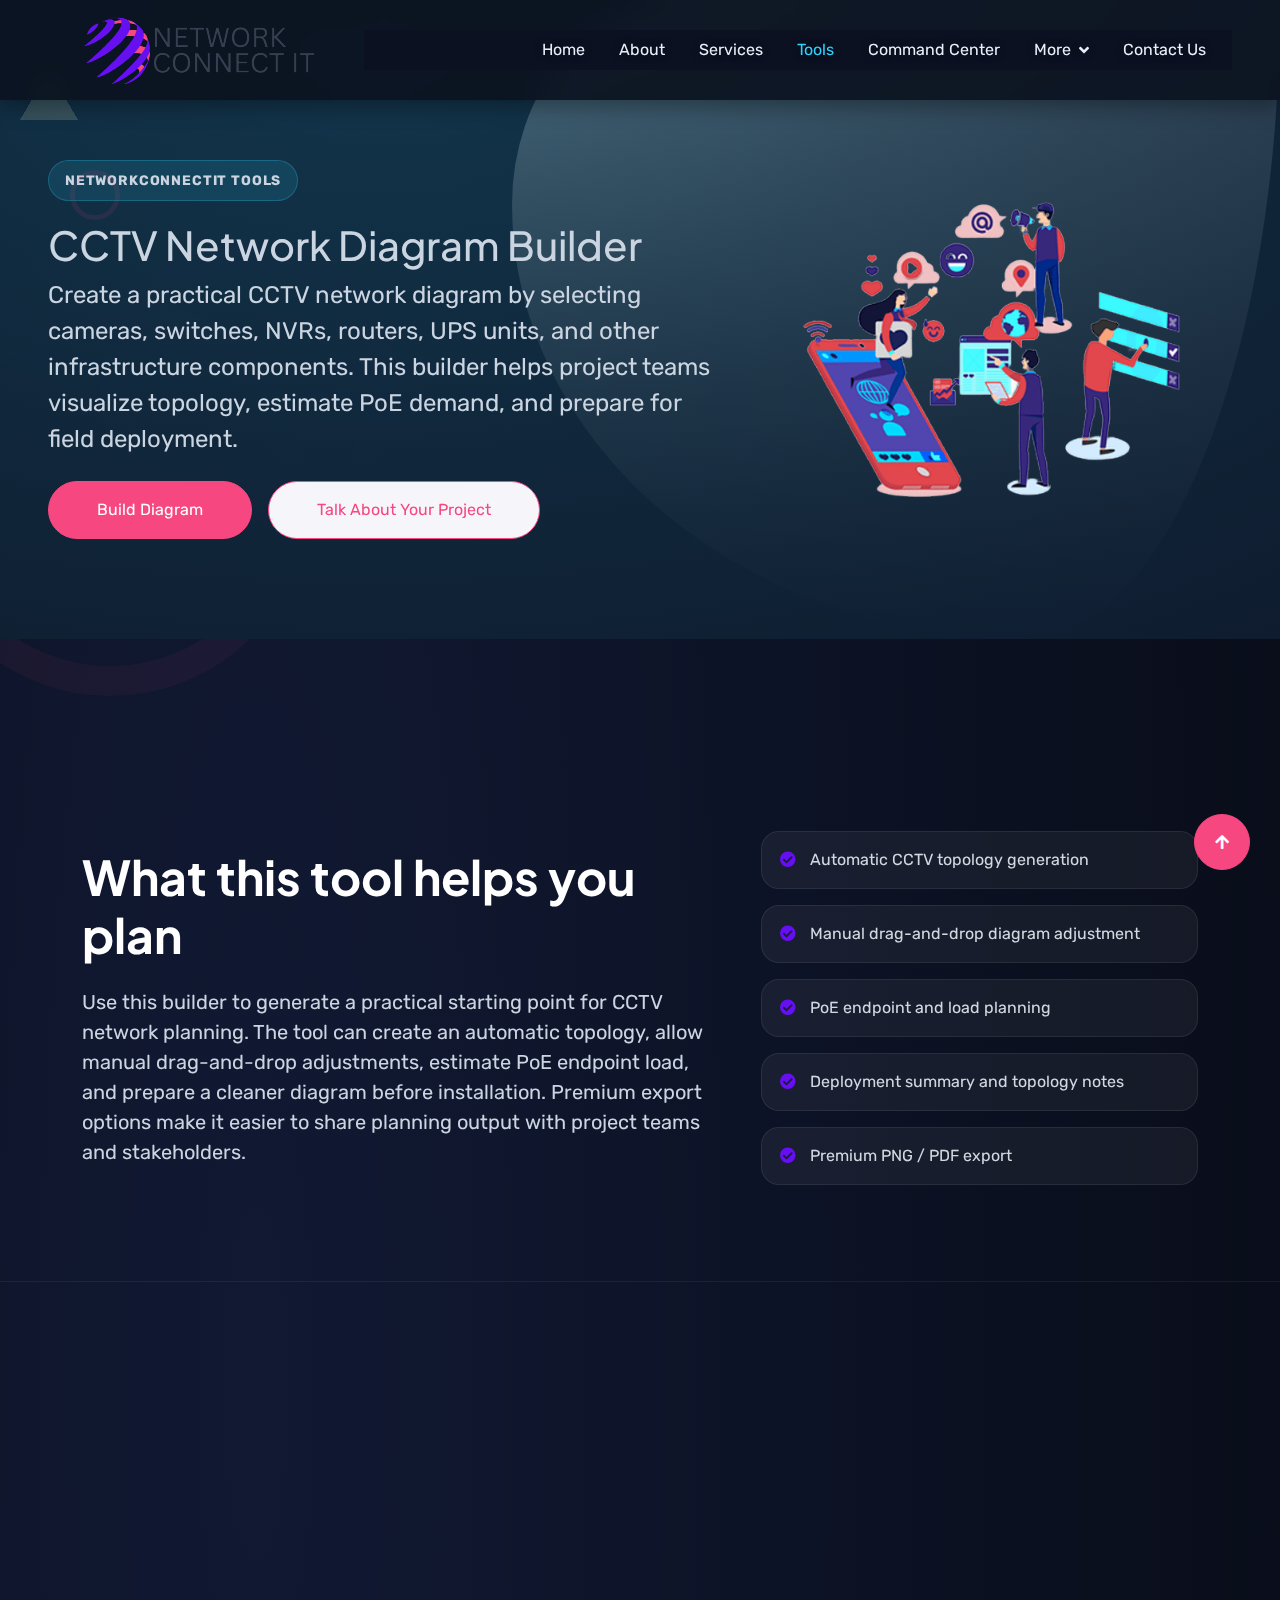
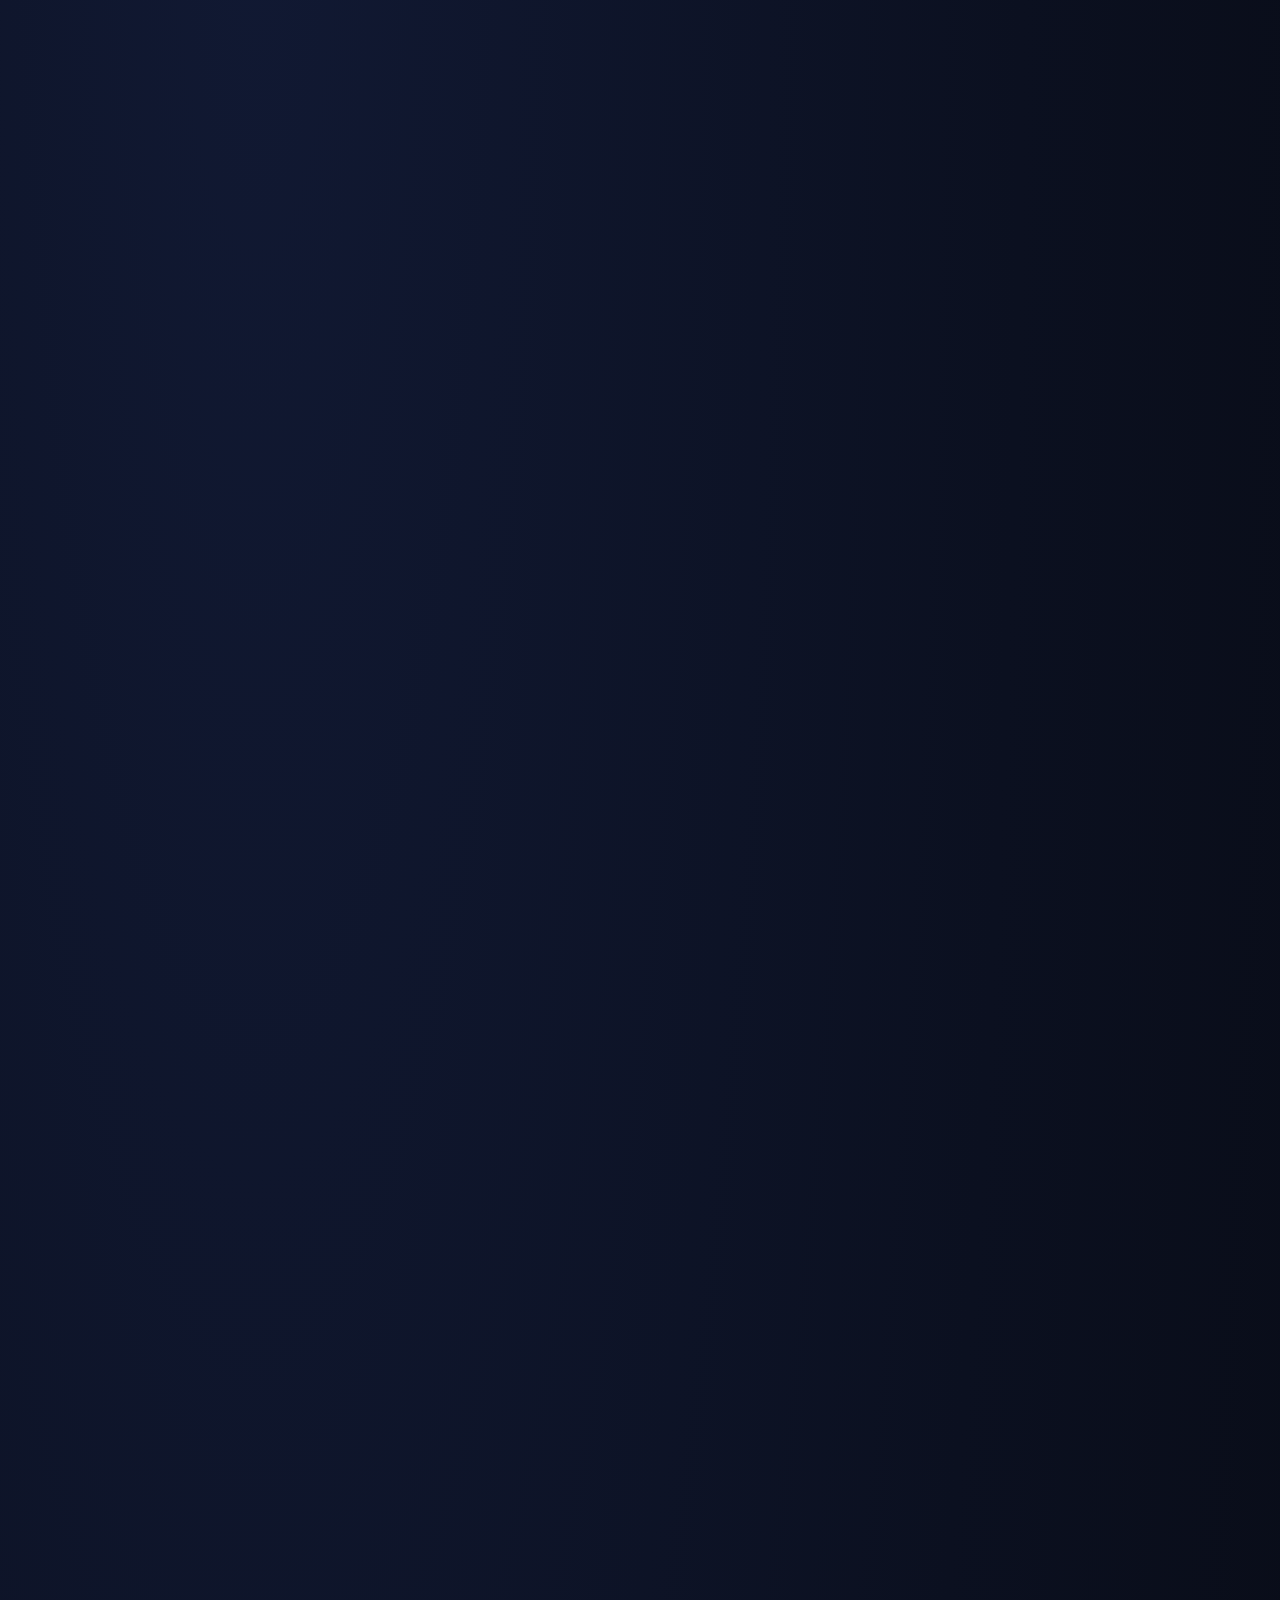
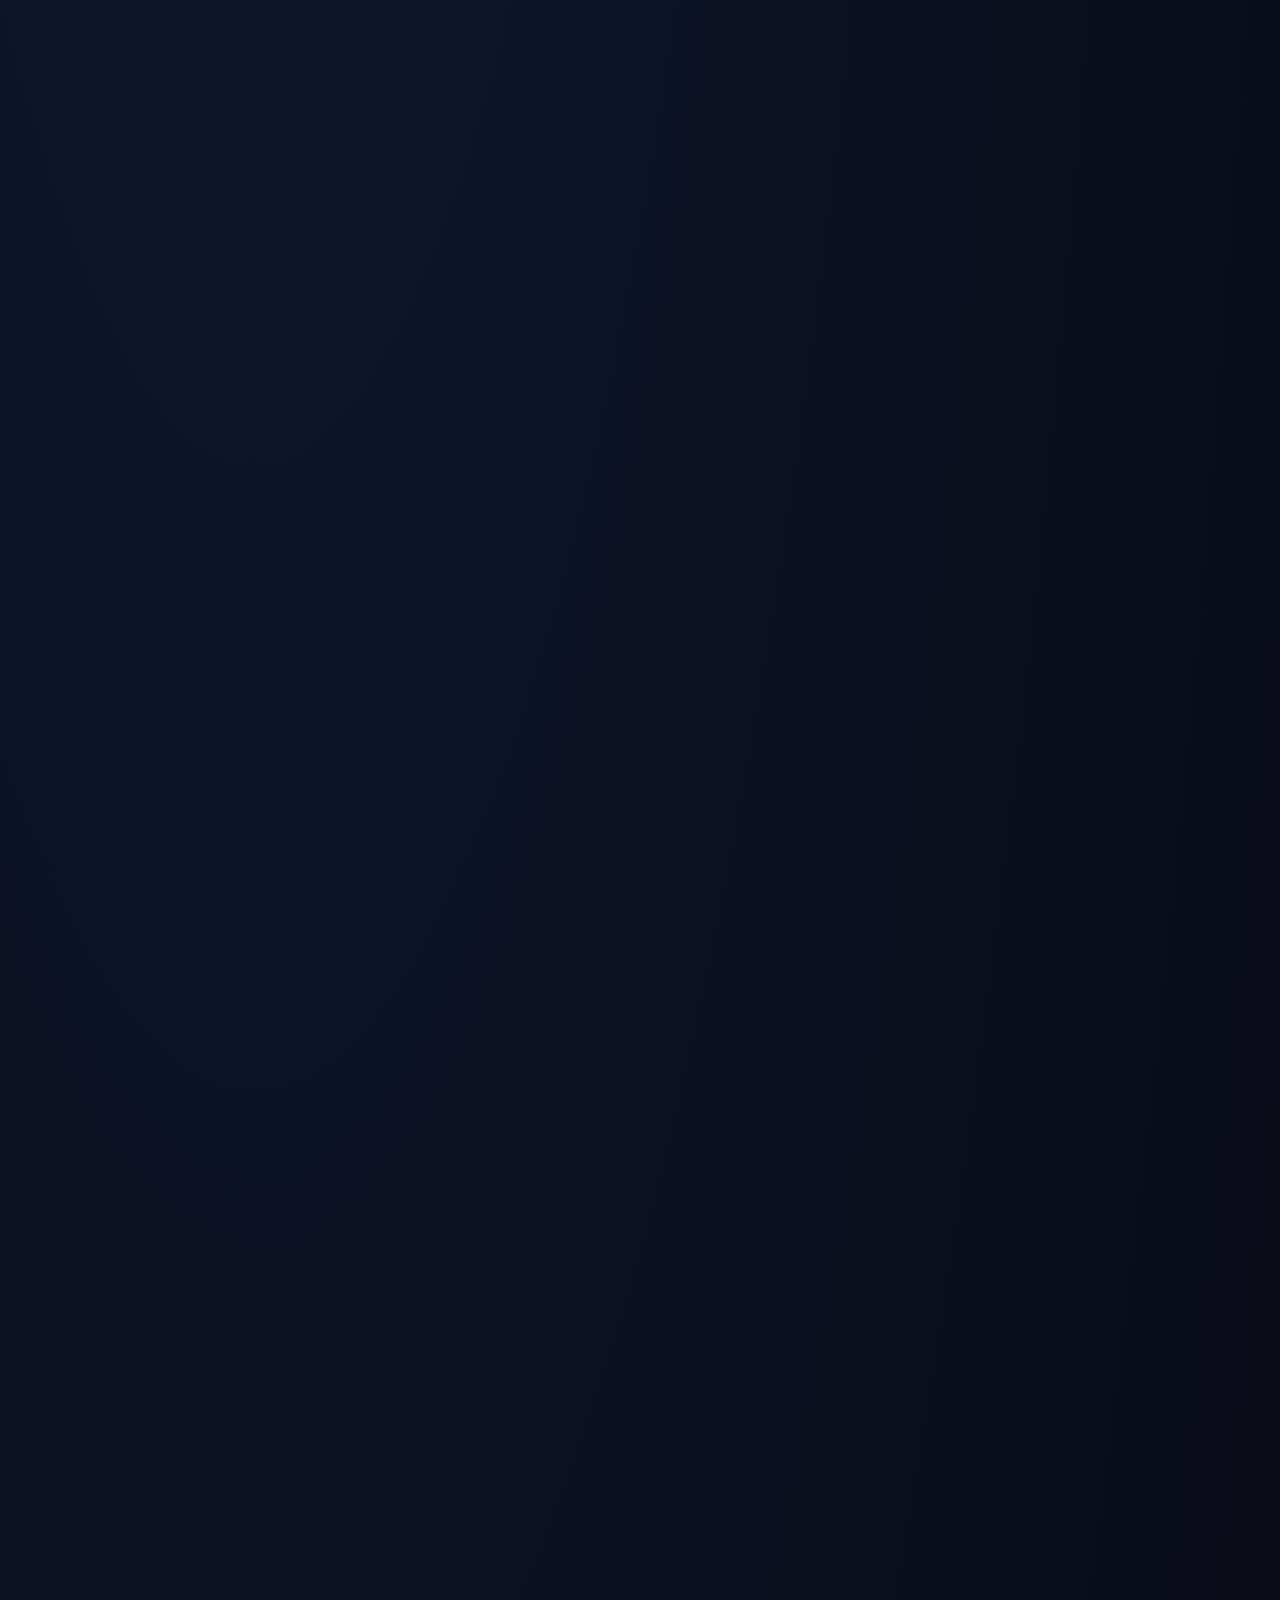
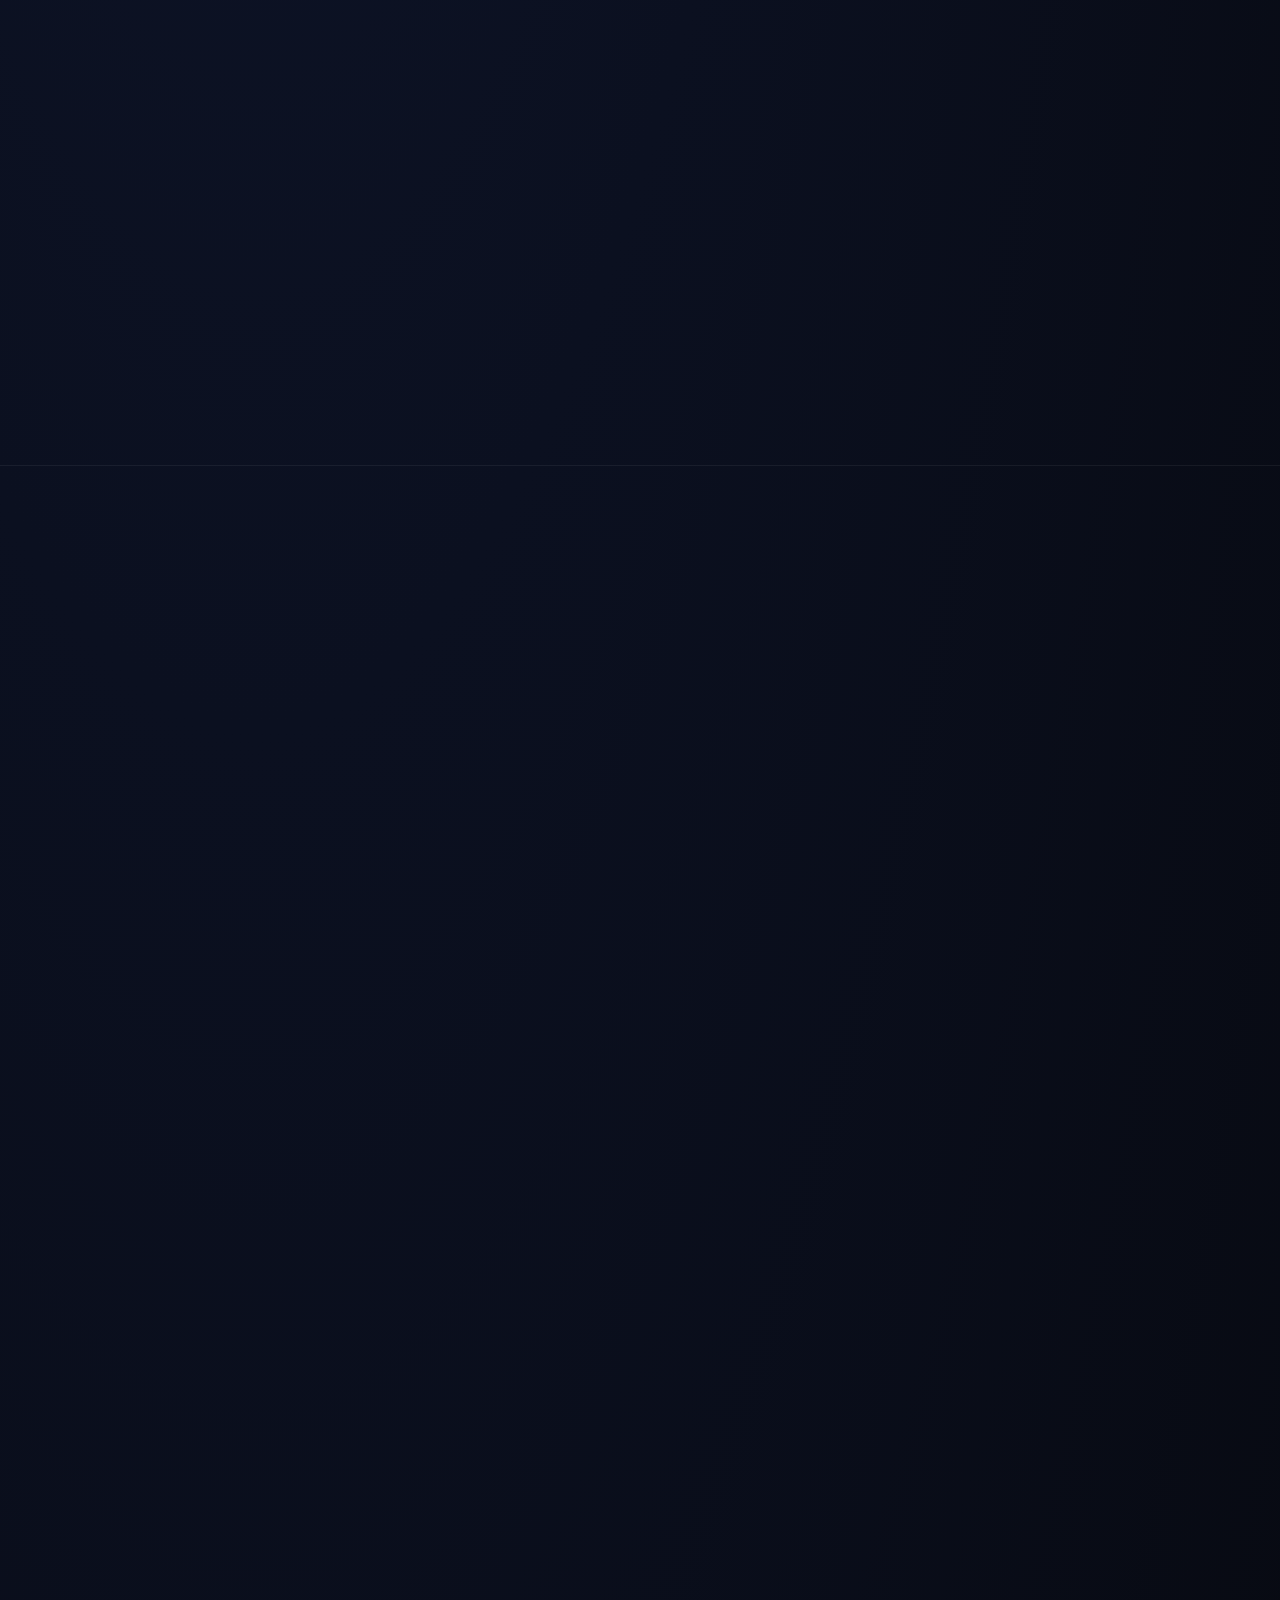
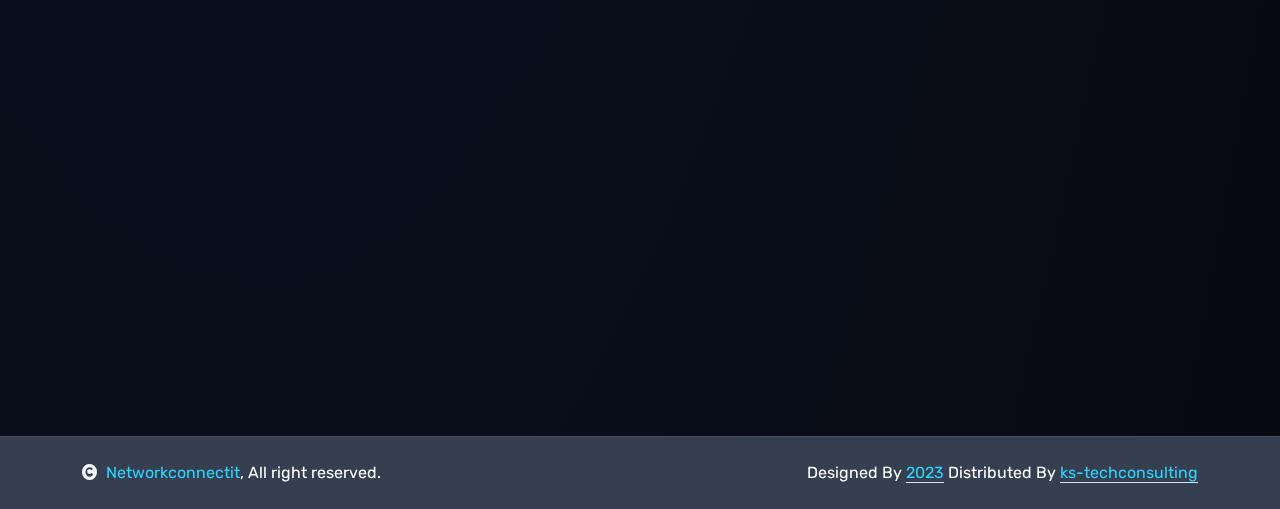
<file: tools/cctv-network-diagram-builder/index.html>
<!DOCTYPE html>
<html lang="en">

<head>
    <script async src="https://pagead2.googlesyndication.com/pagead/js/adsbygoogle.js?client=ca-pub-6691470063784202"
        crossorigin="anonymous"></script>

    <meta charset="utf-8">
    <title>CCTV Network Diagram Builder</title>
    <link rel="icon" type="image/png" href="/img/NetworkConnectIT Logo.png">
    <link rel="icon" sizes="32x32" href="/img/favicon.png">
    <link rel="apple-touch-icon" href="/img/favicon.png">
    <meta content="width=device-width, initial-scale=1.0" name="viewport">
    <meta content="CCTV network diagram builder, PoE load planning, premium PNG export, premium PDF export, security integrator tools" name="keywords">
    <meta content="Generate a practical CCTV network diagram, estimate PoE load, adjust node layout manually, and prepare premium export-ready planning output." name="description">
    <link rel="canonical" href="https://networkconnectit.com/tools/cctv-network-diagram-builder/">
    <meta property="og:title" content="CCTV Network Diagram Builder">
    <meta property="og:description" content="Create a practical CCTV network diagram, estimate PoE demand, and prepare a cleaner planning topology for field deployment.">
    <meta property="og:type" content="website">
    <meta property="og:url" content="https://networkconnectit.com/tools/cctv-network-diagram-builder/">
    <meta property="og:image" content="https://networkconnectit.com/img/hero-img-1.png">
    <meta name="twitter:card" content="summary_large_image">
    <meta name="twitter:title" content="CCTV Network Diagram Builder">
    <meta name="twitter:description" content="Practical CCTV topology generation, PoE planning, drag-and-drop layout adjustment, and premium export readiness.">
    <meta name="twitter:image" content="https://networkconnectit.com/img/hero-img-1.png">

    <!-- Google Web Fonts -->
    <link rel="preconnect" href="https://fonts.googleapis.com">
    <link rel="preconnect" href="https://fonts.gstatic.com" crossorigin>
    <link href="https://fonts.googleapis.com/css2?family=Plus+Jakarta+Sans:wght@500;600;700&amp;family=Rubik:wght@400;500&amp;display=swap" rel="stylesheet">

    <!-- Icon Font Stylesheet -->
    <link rel="stylesheet" href="https://use.fontawesome.com/releases/v5.15.4/css/all.css" />
    <link href="https://cdn.jsdelivr.net/npm/bootstrap-icons@1.4.1/font/bootstrap-icons.css" rel="stylesheet">

    <!-- Libraries Stylesheet -->
    <link href="/lib/animate/animate.min.css" rel="stylesheet">
    <link href="/lib/owlcarousel/assets/owl.carousel.min.css" rel="stylesheet">
    <link href="/lib/lightbox/css/lightbox.min.css" rel="stylesheet">

    <!-- Customized Bootstrap Stylesheet -->
    <link href="/css/bootstrap.min.css" rel="stylesheet">

    <!-- Template Stylesheet -->
    <link href="/css/style.css" rel="stylesheet">
</head>

<body>

    <!-- Spinner Start -->
    <div id="spinner" class="show bg-white position-fixed translate-middle w-100 vh-100 top-50 start-50 d-flex align-items-center justify-content-center">
        <div class="spinner-border text-primary" style="width: 3rem; height: 3rem;" role="status">
            <span class="sr-only">Loading...</span>
        </div>
    </div>
    <!-- Spinner End -->

    <!-- Header Start -->
    <div class="container-fluid header position-relative overflow-hidden p-0 cyber-hero bg-cyber">
        <nav class="navbar navbar-expand-lg navbar-dark fixed-top px-4 px-lg-5 py-3 py-lg-0">
            <a href="/index.html" class="navbar-brand p-0">
                <img src="/img/NetworkConnectIT Logo.png" alt="Logo">
            </a>
            <button class="navbar-toggler" type="button" data-bs-toggle="collapse" data-bs-target="#navbarCollapse">
                <span class="fa fa-bars"></span>
            </button>
            <div class="collapse navbar-collapse" id="navbarCollapse">
                <div class="navbar-nav ms-auto py-0">
                    <a href="/index.html" class="nav-item nav-link">Home</a>
                    <a href="/about.html" class="nav-item nav-link">About</a>
                    <a href="/service.html" class="nav-item nav-link">Services</a>
                    <a href="/tools/" class="nav-item nav-link active">Tools</a>
                    <a href="/tools/command-center/" class="nav-item nav-link">Command Center</a>
                    <div class="nav-item dropdown">
                        <a href="#" class="nav-link dropdown-toggle" data-bs-toggle="dropdown">More</a>
                        <div class="dropdown-menu m-0">
                            <a href="/feature.html" class="dropdown-item">Features</a>
                            <a href="/pricing.html" class="dropdown-item">Pricing</a>
                            <a href="/blog.html" class="dropdown-item">Blog</a>
                            <a href="/testimonial.html" class="dropdown-item">Testimonial</a>
                            <a href="/installation-partner-support.html" class="dropdown-item">Partner Support</a>
                        </div>
                    </div>
                    <a href="/contact.html" class="nav-item nav-link">Contact Us</a>
                </div>
            </div>
        </nav>

        <!-- Hero Start -->
        <div class="hero-header overflow-hidden px-5">
            <canvas class="network-canvas" id="network-hero"></canvas>
            <div class="rotate-img">
                <img src="/img/sty-1.png" class="img-fluid w-100" alt="">
                <div class="rotate-sty-2"></div>
            </div>
            <div class="row gy-5 align-items-center">
                <div class="col-lg-7 wow fadeInLeft" data-wow-delay="0.1s">
                    <span class="hero-kicker wow fadeInUp" data-wow-delay="0.2s">NetworkConnectIT Tools</span>
                    <h1 data-wow-delay="0.3s">CCTV Network Diagram Builder</h1>
                    <p class="fs-4 mb-4 wow fadeInUp" data-wow-delay="0.5s">Create a practical CCTV network diagram by selecting cameras, switches, NVRs, routers, UPS units, and other infrastructure components. This builder helps project teams visualize topology, estimate PoE demand, and prepare for field deployment.</p>
                    <div class="d-grid gap-3 d-sm-flex wow fadeInUp" data-wow-delay="0.7s">
                        <a href="#builder-interface" class="btn btn-primary rounded-pill py-3 px-5">Build Diagram</a>
                        <a href="/contact.html" class="btn btn-light border border-primary text-primary rounded-pill py-3 px-5">Talk About Your Project</a>
                    </div>
                </div>
                <div class="col-lg-5 wow fadeInRight" data-wow-delay="0.2s">
                    <img src="/img/hero-img-1.png" class="img-fluid w-100 h-100" alt="CCTV network planning support for commercial installations">
                </div>
            </div>
        </div>
        <!-- Hero End -->
    </div>
    <!-- Header End -->

    <!-- Intro Start -->
    <section class="container-fluid overflow-hidden py-5" style="margin-top: 6rem;">
        <div class="container py-5">
            <div class="row g-5 align-items-center">
                <div class="col-lg-7 wow fadeInUp" data-wow-delay="0.1s">
                    <h2 class="display-5 mb-4 text-white">What this tool helps you plan</h2>
                    <p class="mb-0 fs-5">Use this builder to generate a practical starting point for CCTV network planning. The tool can create an automatic topology, allow manual drag-and-drop adjustments, estimate PoE endpoint load, and prepare a cleaner diagram before installation. Premium export options make it easier to share planning output with project teams and stakeholders.</p>
                </div>
                <div class="col-lg-5 wow fadeInUp" data-wow-delay="0.2s">
                    <div class="partner-check-list">
                        <div class="partner-check-item">
                            <i class="fas fa-check-circle text-secondary"></i>
                            <span>Automatic CCTV topology generation</span>
                        </div>
                        <div class="partner-check-item">
                            <i class="fas fa-check-circle text-secondary"></i>
                            <span>Manual drag-and-drop diagram adjustment</span>
                        </div>
                        <div class="partner-check-item">
                            <i class="fas fa-check-circle text-secondary"></i>
                            <span>PoE endpoint and load planning</span>
                        </div>
                        <div class="partner-check-item">
                            <i class="fas fa-check-circle text-secondary"></i>
                            <span>Deployment summary and topology notes</span>
                        </div>
                        <div class="partner-check-item">
                            <i class="fas fa-check-circle text-secondary"></i>
                            <span>Premium PNG / PDF export</span>
                        </div>
                    </div>
                </div>
            </div>
        </div>
    </section>
    <!-- Intro End -->

    <!-- Builder Start -->
    <section id="builder-interface" class="container-fluid overflow-hidden py-5 section-divider">
        <div class="container py-5">
            <div class="text-center mx-auto mb-5 wow fadeInUp" data-wow-delay="0.1s" style="max-width: 960px;">
                <h4 class="text-primary">Builder Interface</h4>
                <h2 class="display-5 mb-4 text-white">Build, refine, and review a cleaner CCTV topology</h2>
                <p class="mb-0">Use the automatic layout as a planning baseline, then drag nodes to refine a cleaner presentation for internal review, project coordination, or premium export.</p>
            </div>
            <div class="row g-4 align-items-stretch">
                <div class="col-xl-3 col-lg-4 wow fadeInUp" data-wow-delay="0.1s">
                    <div class="tool-panel-shell p-4 p-lg-4 h-100">
                        <h2 class="display-6 text-white mb-3">Available Devices</h2>
                        <p class="tool-result-text mb-4">Adjust device quantities, then generate or refine the topology.</p>

                        <div id="diagramBuilderValidation" class="tool-validation-message d-none mb-4" role="alert">Please add at least one camera and core infrastructure components to build a practical diagram.</div>

                        <div class="diagram-device-list">
                            <div class="diagram-device-card">
                                <div class="diagram-device-card-header">
                                    <div class="diagram-device-meta">
                                        <span class="diagram-device-icon"><i class="fas fa-video"></i></span>
                                        <div>
                                            <h3 class="diagram-device-title">IP Camera</h3>
                                            <p class="diagram-device-text">Default quantity: 0</p>
                                        </div>
                                    </div>
                                </div>
                                <div class="diagram-qty-control" role="group" aria-label="IP Camera quantity controls">
                                    <button type="button" class="diagram-qty-button" data-action="decrement" data-device-type="ipCamera" aria-label="Decrease IP Camera quantity">-</button>
                                    <label class="visually-hidden" for="device-ipCamera">IP Camera quantity</label>
                                    <input class="form-control diagram-qty-input" type="number" id="device-ipCamera" data-device-type="ipCamera" min="0" step="1" value="0">
                                    <button type="button" class="diagram-qty-button" data-action="increment" data-device-type="ipCamera" aria-label="Increase IP Camera quantity">+</button>
                                </div>
                            </div>

                            <div class="diagram-device-card">
                                <div class="diagram-device-card-header">
                                    <div class="diagram-device-meta">
                                        <span class="diagram-device-icon"><i class="fas fa-camera"></i></span>
                                        <div>
                                            <h3 class="diagram-device-title">PTZ Camera</h3>
                                            <p class="diagram-device-text">Default quantity: 0</p>
                                        </div>
                                    </div>
                                </div>
                                <div class="diagram-qty-control" role="group" aria-label="PTZ Camera quantity controls">
                                    <button type="button" class="diagram-qty-button" data-action="decrement" data-device-type="ptzCamera" aria-label="Decrease PTZ Camera quantity">-</button>
                                    <label class="visually-hidden" for="device-ptzCamera">PTZ Camera quantity</label>
                                    <input class="form-control diagram-qty-input" type="number" id="device-ptzCamera" data-device-type="ptzCamera" min="0" step="1" value="0">
                                    <button type="button" class="diagram-qty-button" data-action="increment" data-device-type="ptzCamera" aria-label="Increase PTZ Camera quantity">+</button>
                                </div>
                            </div>

                            <div class="diagram-device-card">
                                <div class="diagram-device-card-header">
                                    <div class="diagram-device-meta">
                                        <span class="diagram-device-icon"><i class="fas fa-hdd"></i></span>
                                        <div>
                                            <h3 class="diagram-device-title">NVR</h3>
                                            <p class="diagram-device-text">Default quantity: 0</p>
                                        </div>
                                    </div>
                                </div>
                                <div class="diagram-qty-control" role="group" aria-label="NVR quantity controls">
                                    <button type="button" class="diagram-qty-button" data-action="decrement" data-device-type="nvr" aria-label="Decrease NVR quantity">-</button>
                                    <label class="visually-hidden" for="device-nvr">NVR quantity</label>
                                    <input class="form-control diagram-qty-input" type="number" id="device-nvr" data-device-type="nvr" min="0" step="1" value="0">
                                    <button type="button" class="diagram-qty-button" data-action="increment" data-device-type="nvr" aria-label="Increase NVR quantity">+</button>
                                </div>
                            </div>

                            <div class="diagram-device-card">
                                <div class="diagram-device-card-header">
                                    <div class="diagram-device-meta">
                                        <span class="diagram-device-icon"><i class="fas fa-network-wired"></i></span>
                                        <div>
                                            <h3 class="diagram-device-title">PoE Switch</h3>
                                            <p class="diagram-device-text">Default quantity: 0</p>
                                        </div>
                                    </div>
                                </div>
                                <div class="diagram-qty-control" role="group" aria-label="PoE Switch quantity controls">
                                    <button type="button" class="diagram-qty-button" data-action="decrement" data-device-type="poeSwitch" aria-label="Decrease PoE Switch quantity">-</button>
                                    <label class="visually-hidden" for="device-poeSwitch">PoE Switch quantity</label>
                                    <input class="form-control diagram-qty-input" type="number" id="device-poeSwitch" data-device-type="poeSwitch" min="0" step="1" value="0">
                                    <button type="button" class="diagram-qty-button" data-action="increment" data-device-type="poeSwitch" aria-label="Increase PoE Switch quantity">+</button>
                                </div>
                            </div>

                            <div class="diagram-device-card">
                                <div class="diagram-device-card-header">
                                    <div class="diagram-device-meta">
                                        <span class="diagram-device-icon"><i class="fas fa-shield-alt"></i></span>
                                        <div>
                                            <h3 class="diagram-device-title">Router / Firewall</h3>
                                            <p class="diagram-device-text">Default quantity: 0</p>
                                        </div>
                                    </div>
                                </div>
                                <div class="diagram-qty-control" role="group" aria-label="Router or Firewall quantity controls">
                                    <button type="button" class="diagram-qty-button" data-action="decrement" data-device-type="routerFirewall" aria-label="Decrease Router or Firewall quantity">-</button>
                                    <label class="visually-hidden" for="device-routerFirewall">Router / Firewall quantity</label>
                                    <input class="form-control diagram-qty-input" type="number" id="device-routerFirewall" data-device-type="routerFirewall" min="0" step="1" value="0">
                                    <button type="button" class="diagram-qty-button" data-action="increment" data-device-type="routerFirewall" aria-label="Increase Router or Firewall quantity">+</button>
                                </div>
                            </div>

                            <div class="diagram-device-card">
                                <div class="diagram-device-card-header">
                                    <div class="diagram-device-meta">
                                        <span class="diagram-device-icon"><i class="fas fa-battery-three-quarters"></i></span>
                                        <div>
                                            <h3 class="diagram-device-title">UPS</h3>
                                            <p class="diagram-device-text">Default quantity: 0</p>
                                        </div>
                                    </div>
                                </div>
                                <div class="diagram-qty-control" role="group" aria-label="UPS quantity controls">
                                    <button type="button" class="diagram-qty-button" data-action="decrement" data-device-type="ups" aria-label="Decrease UPS quantity">-</button>
                                    <label class="visually-hidden" for="device-ups">UPS quantity</label>
                                    <input class="form-control diagram-qty-input" type="number" id="device-ups" data-device-type="ups" min="0" step="1" value="0">
                                    <button type="button" class="diagram-qty-button" data-action="increment" data-device-type="ups" aria-label="Increase UPS quantity">+</button>
                                </div>
                            </div>

                            <div class="diagram-device-card">
                                <div class="diagram-device-card-header">
                                    <div class="diagram-device-meta">
                                        <span class="diagram-device-icon"><i class="fas fa-desktop"></i></span>
                                        <div>
                                            <h3 class="diagram-device-title">Workstation</h3>
                                            <p class="diagram-device-text">Default quantity: 0</p>
                                        </div>
                                    </div>
                                </div>
                                <div class="diagram-qty-control" role="group" aria-label="Workstation quantity controls">
                                    <button type="button" class="diagram-qty-button" data-action="decrement" data-device-type="workstation" aria-label="Decrease Workstation quantity">-</button>
                                    <label class="visually-hidden" for="device-workstation">Workstation quantity</label>
                                    <input class="form-control diagram-qty-input" type="number" id="device-workstation" data-device-type="workstation" min="0" step="1" value="0">
                                    <button type="button" class="diagram-qty-button" data-action="increment" data-device-type="workstation" aria-label="Increase Workstation quantity">+</button>
                                </div>
                            </div>

                            <div class="diagram-device-card">
                                <div class="diagram-device-card-header">
                                    <div class="diagram-device-meta">
                                        <span class="diagram-device-icon"><i class="fas fa-tv"></i></span>
                                        <div>
                                            <h3 class="diagram-device-title">Monitor</h3>
                                            <p class="diagram-device-text">Default quantity: 0</p>
                                        </div>
                                    </div>
                                </div>
                                <div class="diagram-qty-control" role="group" aria-label="Monitor quantity controls">
                                    <button type="button" class="diagram-qty-button" data-action="decrement" data-device-type="monitor" aria-label="Decrease Monitor quantity">-</button>
                                    <label class="visually-hidden" for="device-monitor">Monitor quantity</label>
                                    <input class="form-control diagram-qty-input" type="number" id="device-monitor" data-device-type="monitor" min="0" step="1" value="0">
                                    <button type="button" class="diagram-qty-button" data-action="increment" data-device-type="monitor" aria-label="Increase Monitor quantity">+</button>
                                </div>
                            </div>
                        </div>

                        <div class="pt-4">
                            <div class="d-grid gap-3">
                                <button type="button" id="diagramBuildButton" class="btn btn-primary rounded-pill py-3 px-5">Build Diagram</button>
                                <button type="button" id="diagramResetButton" class="btn btn-light border border-primary text-primary rounded-pill py-3 px-5">Reset Diagram</button>
                            </div>
                        </div>
                    </div>
                </div>

                <div class="col-xl-6 col-lg-8 wow fadeInUp" data-wow-delay="0.2s">
                    <div class="tool-panel-shell p-4 p-lg-4 h-100">
                        <div class="d-flex flex-column flex-lg-row justify-content-lg-between align-items-lg-start gap-3 mb-3">
                            <div>
                                <h2 class="display-6 text-white mb-2">Diagram Canvas</h2>
                                <p class="tool-result-text mb-2">Drag nodes to adjust the layout after automatic generation.</p>
                            </div>
                            <div class="diagram-layout-status" id="diagramLayoutStatus">Layout unlocked</div>
                        </div>

                        <div class="diagram-canvas-scroll">
                            <div class="diagram-canvas-shell is-empty">
                                <svg id="cctvDiagramSvg" class="diagram-canvas-svg" viewBox="0 0 960 620" role="img" aria-labelledby="diagramCanvasTitle diagramCanvasDescription">
                                    <title id="diagramCanvasTitle">CCTV network topology diagram</title>
                                    <desc id="diagramCanvasDescription">Auto-generated CCTV network topology with draggable device nodes and updated connector lines.</desc>
                                </svg>
                                <div id="diagramCanvasEmpty" class="tool-empty-state diagram-canvas-empty">
                                    Build a diagram to generate a structured CCTV network topology.
                                </div>
                            </div>
                        </div>

                        <div class="d-grid gap-3 d-sm-flex mt-4">
                            <button type="button" id="diagramAutoLayoutButton" class="btn btn-primary rounded-pill py-3 px-4">Auto Layout</button>
                            <button type="button" id="diagramClearCanvasButton" class="btn btn-light border border-primary text-primary rounded-pill py-3 px-4">Clear Canvas</button>
                            <button type="button" id="diagramLockLayoutButton" class="btn btn-light border border-primary text-primary rounded-pill py-3 px-4">Lock Layout</button>
                            <button type="button" id="diagramUnlockLayoutButton" class="btn btn-light border border-primary text-primary rounded-pill py-3 px-4">Unlock Layout</button>
                        </div>
                    </div>
                </div>

                <div class="col-xl-3 col-lg-12 wow fadeInUp" data-wow-delay="0.3s">
                    <div class="tool-panel-shell p-4 p-lg-4 h-100" aria-live="polite">
                        <h2 class="display-6 text-white mb-3">Deployment Summary</h2>
                        <div id="diagramSummaryEmpty" class="tool-empty-state">Build a diagram to see topology and PoE planning results.</div>

                        <div id="diagramSummaryContent" class="d-none">
                            <div class="diagram-summary-stack">
                                <div class="tool-result-item">
                                    <span class="tool-result-label">Total Cameras</span>
                                    <span class="tool-result-value" id="resultTotalCameras">-</span>
                                </div>
                                <div class="tool-result-item">
                                    <span class="tool-result-label">Total PoE Endpoints</span>
                                    <span class="tool-result-value" id="resultTotalPoEEndpoints">-</span>
                                </div>
                                <div class="tool-result-item">
                                    <span class="tool-result-label">Total Switches</span>
                                    <span class="tool-result-value" id="resultTotalSwitches">-</span>
                                </div>
                                <div class="tool-result-item">
                                    <span class="tool-result-label">Total NVRs</span>
                                    <span class="tool-result-value" id="resultTotalNVRs">-</span>
                                </div>
                                <div class="tool-result-item">
                                    <span class="tool-result-label">Estimated PoE Load</span>
                                    <span class="tool-result-value" id="resultEstimatedPoeLoad">-</span>
                                </div>
                                <div class="tool-result-item tool-result-item-featured">
                                    <span class="tool-result-label">Suggested Topology</span>
                                    <span class="tool-result-value" id="resultSuggestedTopology">-</span>
                                </div>
                                <div class="tool-result-item">
                                    <span class="tool-result-label">Topology Warnings</span>
                                    <div id="resultTopologyWarnings" class="tool-result-text">-</div>
                                </div>
                                <div class="tool-result-item">
                                    <span class="tool-result-label">Planning Summary</span>
                                    <p class="tool-result-text mb-0" id="resultPlanningSummary">-</p>
                                </div>
                            </div>
                        </div>
                    </div>
                </div>
            </div>
        </div>
    </section>
    <!-- Builder End -->

    <!-- Premium Export Start -->
    <section class="container-fluid py-5">
        <div class="container py-5">
            <div class="row justify-content-center">
                <div class="col-xl-10">
                    <div class="glass-card rounded p-4 p-lg-5 wow fadeInUp" data-wow-delay="0.1s">
                        <div class="row g-4 align-items-stretch">
                            <div class="col-lg-12">
                                <h2 class="display-5 text-white mb-3">Premium Export Options</h2>
                                <p class="mb-3">Need to share the diagram with a project team or client? Unlock export features to generate a clean PNG or PDF version of the current diagram layout.</p>
                                <p class="diagram-premium-highlight mb-2">Unlock clean diagram export for planning, sharing, and project coordination.</p>
                                <p class="diagram-premium-note mb-0">Premium export is intended for planning convenience and document sharing. It does not replace final engineering documentation.</p>
                            </div>
                            <div class="col-lg-7">
                                <div class="diagram-premium-card diagram-premium-card-featured h-100">
                                    <span class="diagram-premium-badge">Premium</span>
                                    <h3 class="text-white mb-3">Export Bundle</h3>
                                    <p class="mb-4">Unlock both PNG and PDF export for the current diagram layout. Ideal for planning review, internal coordination, and client-facing discussion.</p>
                                    <ul class="diagram-premium-included mb-4">
                                        <li>PNG export</li>
                                        <li>PDF export</li>
                                        <li>Share-ready diagram output</li>
                                        <li>Cleaner project coordination workflow</li>
                                    </ul>
                                    <div class="diagram-premium-price mb-3">
                                        <span class="diagram-premium-price-label">Bundle Pricing</span>
                                        <strong class="diagram-premium-price-value">$[YOUR_PRICE] one-time</strong>
                                    </div>
                                    <p class="mb-4">Low-friction export access for practical project planning.</p>
                                    <div class="d-grid gap-3 d-sm-flex mb-3">
                                        <button type="button" id="unlockExportBundleButton" class="btn btn-primary rounded-pill py-3 px-4">Unlock Export Bundle</button>
                                    </div>
                                    <div class="d-grid gap-3 d-sm-flex mb-4">
                                        <button type="button" id="premiumPngActionButton" class="btn btn-light border border-primary text-primary rounded-pill py-3 px-4">Export PNG</button>
                                        <button type="button" id="premiumPdfActionButton" class="btn btn-light border border-primary text-primary rounded-pill py-3 px-4">Export PDF</button>
                                    </div>
                                    <p class="diagram-premium-trust mb-2">Secure checkout powered by Stripe.</p>
                                    <p class="diagram-premium-bridge-note mb-0">Export is unlocked through a secure one-time Stripe checkout. After payment, you’ll return to the builder with premium export access.</p>
                                </div>
                            </div>
                            <div class="col-lg-5">
                                <div class="diagram-premium-state-stack h-100">
                                    <div id="premiumStateLocked" class="diagram-premium-state-panel">
                                        <h3 class="text-white mb-3">Premium Export Locked</h3>
                                        <p class="mb-0">Premium export remains locked until the one-time bundle checkout is completed. Free planning, topology generation, and diagram adjustment remain fully available.</p>
                                    </div>

                                    <div id="premiumStateUnlocked" class="diagram-premium-state-panel d-none">
                                        <h3 class="text-white mb-3">Export Unlocked</h3>
                                        <p class="mb-3">Premium export is now available for your diagram session. You can now generate PNG and PDF versions of your current layout for planning and coordination purposes.</p>
                                        <div class="d-grid gap-3">
                                            <button type="button" id="premiumUnlockedExportPngButton" class="btn btn-primary rounded-pill py-3 px-4">Export PNG</button>
                                            <button type="button" id="premiumUnlockedExportPdfButton" class="btn btn-light border border-primary text-primary rounded-pill py-3 px-4">Export PDF</button>
                                            <button type="button" id="premiumReturnToBuilderButton" class="btn btn-light border border-primary text-primary rounded-pill py-3 px-4">Return to Diagram Builder</button>
                                        </div>
                                        <p class="diagram-premium-note mb-0 mt-3">Review your diagram layout before exporting to ensure the final arrangement matches your planning intent.</p>
                                    </div>

                                    <div id="premiumStateCancelled" class="diagram-premium-state-panel d-none">
                                        <h3 class="text-white mb-3">Checkout Not Completed</h3>
                                        <p class="mb-3">Your diagram is still available to edit and review. Premium export remains locked until checkout is completed.</p>
                                        <div class="d-grid gap-3">
                                            <button type="button" id="premiumRetryCheckoutButton" class="btn btn-primary rounded-pill py-3 px-4">Try Checkout Again</button>
                                            <button type="button" id="premiumReturnToBuilderFromCancelButton" class="btn btn-light border border-primary text-primary rounded-pill py-3 px-4">Return to Diagram Builder</button>
                                        </div>
                                        <p class="diagram-premium-note mb-0 mt-3">You can continue planning your diagram without exporting.</p>
                                    </div>
                                </div>
                            </div>
                            <div class="col-lg-12">
                                <div class="diagram-premium-status" id="premiumExportStatus">Premium export bundle is scaffolded and ready for Stripe Payment Link or Checkout integration.</div>
                            </div>
                            <div class="col-lg-12">
                                <div class="diagram-soft-cta">
                                    <h3 class="text-white mb-3">Need help deploying this design?</h3>
                                    <p class="mb-4">NetworkConnectIT can help move this diagram from planning into field execution. If your team needs installation support, rack builds, cable management, or regional deployment assistance, we’re ready to support the project.</p>
                                    <div class="d-grid gap-3 d-sm-flex">
                                        <a href="/contact.html" class="btn btn-primary rounded-pill py-3 px-4">Request Installation Support</a>
                                        <a href="/contact.html" class="btn btn-light border border-primary text-primary rounded-pill py-3 px-4">Talk About Your Project</a>
                                    </div>
                                </div>
                            </div>
                        </div>
                    </div>
                </div>
            </div>
        </div>
    </section>
    <!-- Premium Export End -->

    <!-- Disclaimer Start -->
    <section class="container-fluid py-5 section-divider">
        <div class="container py-5">
            <div class="tool-disclaimer-shell p-4 p-lg-5 wow fadeInUp" data-wow-delay="0.1s">
                <h2 class="display-6 text-white mb-3">Planning Disclaimer</h2>
                <p class="mb-0">This tool is intended for preliminary planning only. Actual network topology, PoE budgeting, uplink design, recording requirements, storage sizing, and field installation conditions may change the final deployment design.</p>
            </div>
        </div>
    </section>
    <!-- Disclaimer End -->

    <!-- CTA Start -->
    <section class="container-fluid py-5">
        <div class="container py-5">
            <div class="row justify-content-center">
                <div class="col-xl-10">
                    <div class="glass-card rounded p-4 p-lg-5 text-center wow fadeInUp" data-wow-delay="0.1s">
                        <h2 class="display-5 text-white mb-3">Need help deploying this CCTV network?</h2>
                        <p class="mb-4">NetworkConnectIT supports security integrators and commercial clients with CCTV installations, network infrastructure, cable management, rack builds, and field deployment support across NY, NJ, CT, Long Island, and Florida.</p>
                        <div class="d-grid gap-3 d-sm-flex justify-content-sm-center">
                            <a href="/contact.html" class="btn btn-primary rounded-pill py-3 px-5">Request Installation Support</a>
                            <a href="/contact.html" class="btn btn-light border border-primary text-primary rounded-pill py-3 px-5">Talk About Your Project</a>
                        </div>
                    </div>
                </div>
            </div>
        </div>
    </section>
    <!-- CTA End -->

    <!-- Premium Modal Start -->
    <div class="modal fade" id="premiumExportModal" tabindex="-1" aria-labelledby="premiumExportModalLabel" aria-hidden="true">
        <div class="modal-dialog modal-dialog-centered">
            <div class="modal-content diagram-premium-modal">
                <div class="modal-header border-0 pb-0">
                    <h3 class="modal-title text-white" id="premiumExportModalLabel">Unlock Premium Export</h3>
                    <button type="button" class="btn-close btn-close-white" data-bs-dismiss="modal" aria-label="Close"></button>
                </div>
                <div class="modal-body pt-3">
                    <p class="mb-3" id="premiumExportModalBody">PNG and PDF export are premium features designed for planning convenience, project coordination, and client-facing review.</p>
                    <p class="mb-3" id="premiumExportModalSecondary">Continue with a one-time unlock to export your current diagram.</p>
                    <div class="diagram-premium-modal-note mb-3" id="premiumExportModalStatus">Export is unlocked through a secure one-time Stripe checkout. After payment, you’ll return to the builder with premium export access.</div>
                    <p class="diagram-premium-note d-none mb-0" id="premiumExportModalPlaceholderNote">Stripe checkout has not been configured yet. Add a Stripe Payment Link or Checkout redirect to activate this step.</p>
                </div>
                <div class="modal-footer border-0 pt-0">
                    <button type="button" id="premiumContinueCheckoutButton" class="btn btn-primary rounded-pill py-2 px-4">Continue to Secure Checkout</button>
                    <button type="button" class="btn btn-light border border-primary text-primary rounded-pill py-2 px-4" data-bs-dismiss="modal">Maybe Later</button>
                </div>
            </div>
        </div>
    </div>
    <!-- Premium Modal End -->

    <!-- Footer Start -->
    <div class="container-fluid footer py-5 wow fadeIn" data-wow-delay="0.2s">
        <div class="container py-5">
            <div class="row g-5">
                <div class="col-md-6 col-lg-6 col-xl-3">
                    <div class="footer-item d-flex flex-column">
                        <h4 class="text-dark mb-4">Company</h4>
                        <a href="/about.html"> Why NetworkConnectIt?</a>
                        <a href="/feature.html"> Our Features</a>
                        <a href="/service.html"> Our Portfolio</a>
                        <a href="/about.html"> About Us</a>
                        <a href="/blog.html"> Our Blog &amp; News</a>
                        <a href="/contact.html"> Get In Touch</a>
                    </div>
                </div>
                <div class="col-md-6 col-lg-6 col-xl-3">
                    <div class="footer-item d-flex flex-column">
                        <h4 class="mb-4 text-dark">Quick Links</h4>
                        <a href="/about.html"> About Us</a>
                        <a href="/contact.html"> Contact Us</a>
                        <a href="/index.html#privacy"> Privacy Policy</a>
                        <a href="/index.html#terms"> Terms &amp; Conditions</a>
                        <a href="/blog.html"> Our Blog &amp; News</a>
                        <a href="/about.html#team"> Our Team</a>
                    </div>
                </div>
                <div class="col-md-6 col-lg-6 col-xl-3">
                    <div class="footer-item d-flex flex-column">
                        <h4 class="mb-4 text-dark">Services</h4>
                        <a href="/service.html"> All Services</a>
                        <a href="/service.html"> Network Installation &amp; Optimization</a>
                        <a href="/service.html"> Network Maintenance &amp; Support</a>
                        <a href="/service.html"> Fast, Reliable, and Secure Networking</a>
                        <a href="/service.html"> Cisco Solutions</a>
                        <a href="/service.html"> Ubiquiti UniFi Integration</a>
                        <a href="/installation-partner-support.html"> Installation Partner Support</a>
                    </div>
                </div>
                <div class="col-md-6 col-lg-6 col-xl-3">
                    <div class="footer-item d-flex flex-column">
                        <h4 class="mb-4 text-dark">Contact Info</h4>
                        <a href=""><i class="fa fa-map-marker-alt me-2"></i> 117 Berkshire Dr, Farmingville, NY 11738, USA</a>
                        <a href=""><i class="fas fa-envelope me-2"></i> Email us at:: network@networkconnectit.com</a>
                        <a href=""><i class="fas fa-phone me-2"></i>Call us at:: 1 917 403 7129 inglés and español</a>
                        <div class="d-flex align-items-center">
                            <i class="fas fa-share fa-2x text-secondary me-2"></i>
                            <a class="btn-square btn btn-primary rounded-circle mx-1" href="https://www.facebook.com/profile.php?id=61557354532955"><i class="fab fa-facebook-f"></i></a>
                            <a class="btn-square btn btn-primary rounded-circle mx-1" href="https://www.instagram.com/networkconnectit/"><i class="fab fa-instagram"></i></a>
                            <a class="btn-square btn btn-primary rounded-circle mx-1" href="https://www.linkedin.com/in/network-connectit-6095b23a7/"><i class="fab fa-linkedin-in"></i></a>
                        </div>
                    </div>
                </div>
            </div>
        </div>
    </div>
    <!-- Footer End -->

    <!-- Copyright Start -->
    <div class="container-fluid copyright py-4">
        <div class="container">
            <div class="row g-4 align-items-center">
                <div class="col-md-6 text-center text-md-start mb-md-0">
                    <span class="text-white"><a href="#"><i class="fas fa-copyright text-light me-2"></i>Networkconnectit</a>, All right reserved.</span>
                </div>
                <div class="col-md-6 text-center text-md-end text-white">
                    Designed By <a class="border-bottom" href="https://ks-techconsulting.com/">2023</a> Distributed By <a class="border-bottom" href="https://ks-techconsulting.com/">ks-techconsulting</a>
                </div>
            </div>
        </div>
    </div>
    <!-- Copyright End -->

    <!-- Back to Top -->
    <a href="#" class="btn btn-primary btn-lg-square back-to-top"><i class="fa fa-arrow-up"></i></a>

    <!-- JavaScript Libraries -->
    <script src="https://ajax.googleapis.com/ajax/libs/jquery/3.6.4/jquery.min.js"></script>
    <script src="https://cdn.jsdelivr.net/npm/bootstrap@5.0.0/dist/js/bootstrap.bundle.min.js"></script>
    <script src="/lib/wow/wow.min.js"></script>
    <script src="/lib/easing/easing.min.js"></script>
    <script src="/lib/waypoints/waypoints.min.js"></script>
    <script src="/lib/counterup/counterup.min.js"></script>
    <script src="/lib/owlcarousel/owl.carousel.min.js"></script>
    <script src="/lib/lightbox/js/lightbox.min.js"></script>

    <!-- Template Javascript -->
    <script src="/js/main.js"></script>
    <script src="/js/cctv-network-diagram-builder.js"></script>
</body>

</html>
</file>
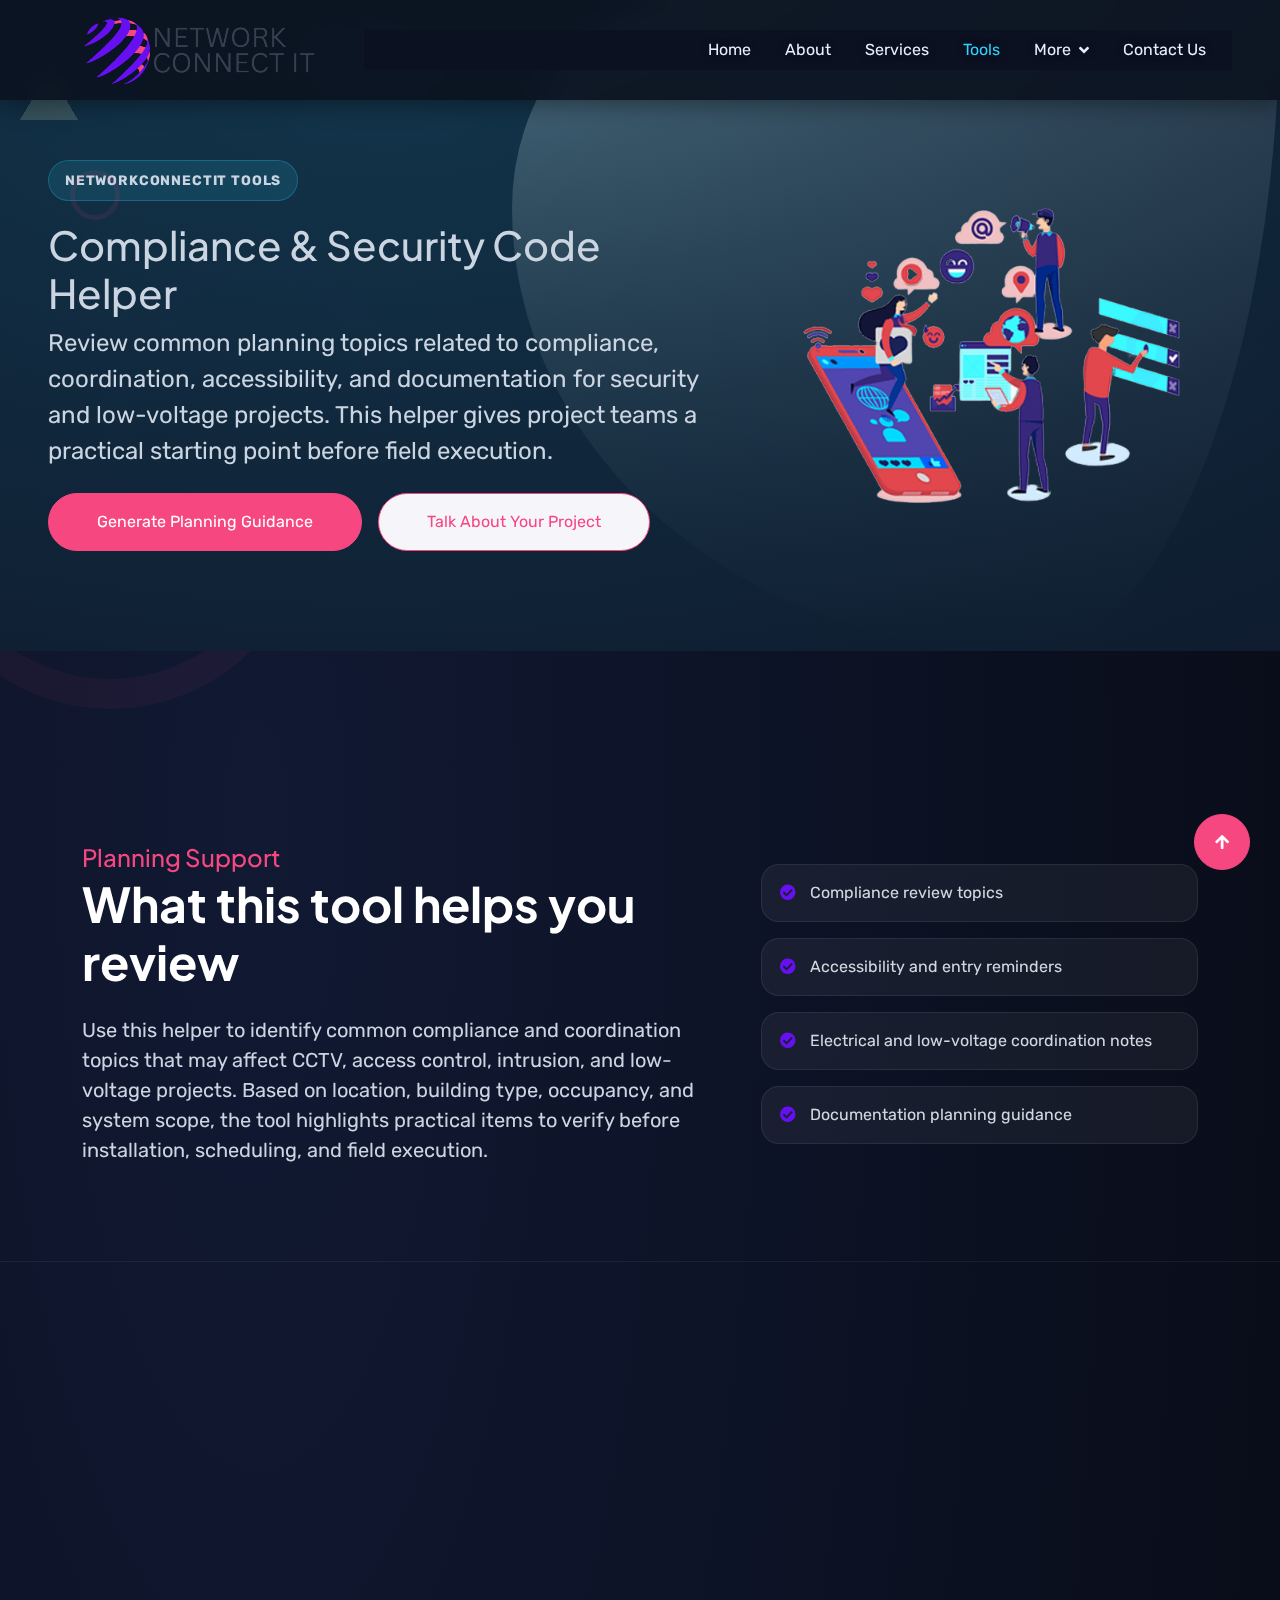
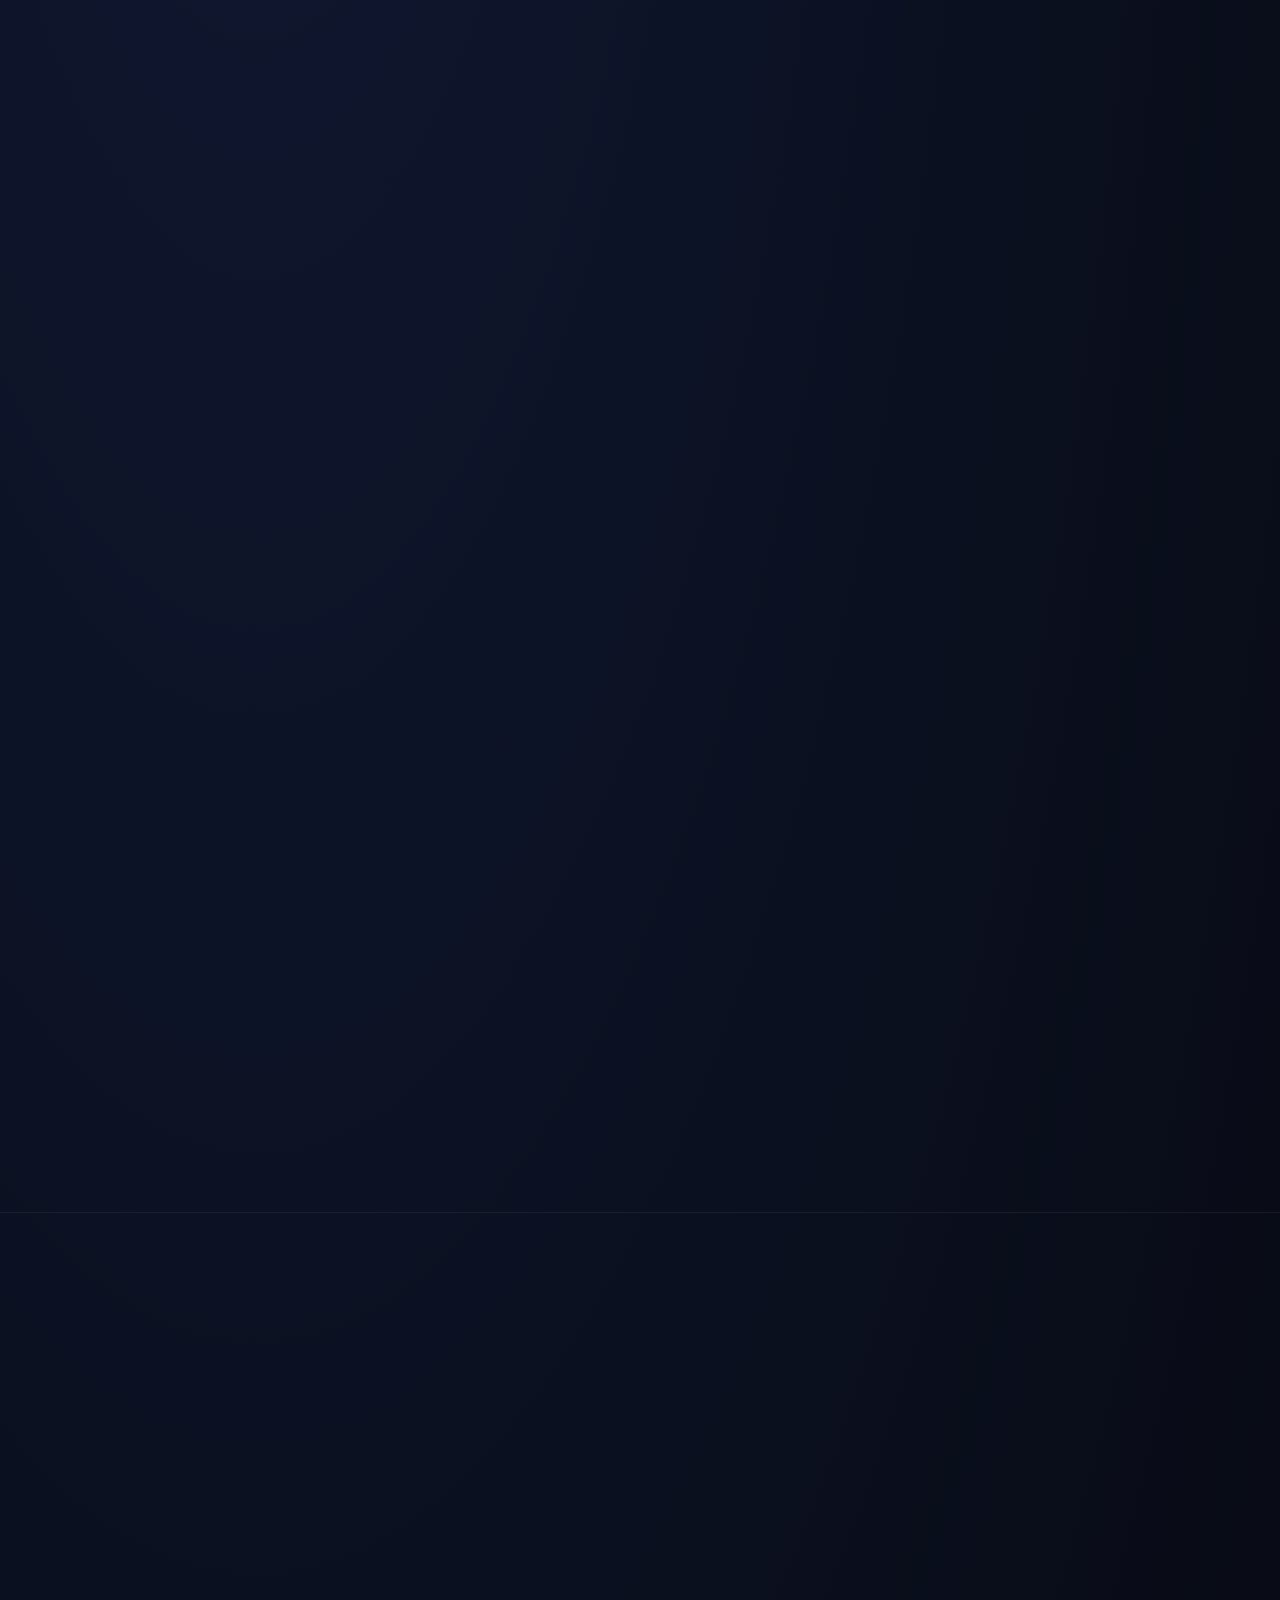
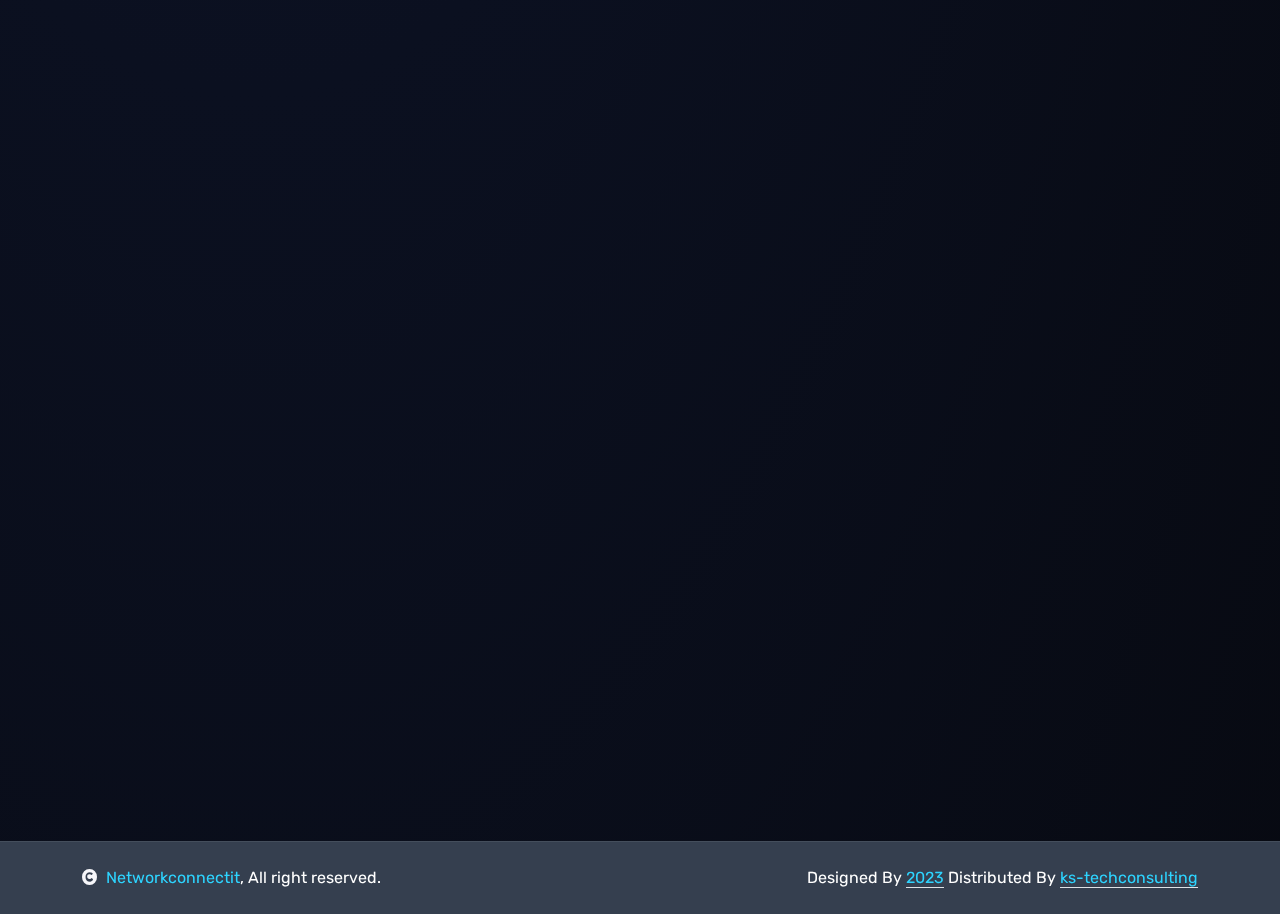
<file: tools/compliance-security-code-helper/index.html>
<!DOCTYPE html>
<html lang="en">

<head>
    <script async src="https://pagead2.googlesyndication.com/pagead/js/adsbygoogle.js?client=ca-pub-6691470063784202"
        crossorigin="anonymous"></script>

    <meta charset="utf-8">
    <title>Compliance &amp; Security Code Helper | NetworkConnectIT</title>
    <link rel="icon" type="image/png" href="/img/NetworkConnectIT Logo.png">
    <link rel="icon" sizes="32x32" href="/img/favicon.png">
    <link rel="apple-touch-icon" href="/img/favicon.png">
    <meta content="width=device-width, initial-scale=1.0" name="viewport">
    <meta content="compliance security code helper, security planning coordination, low-voltage compliance planning, access control review topics" name="keywords">
    <meta content="Review common planning topics related to compliance, coordination, accessibility, and documentation for security and low-voltage projects." name="description">
    <link rel="canonical" href="https://networkconnectit.com/tools/compliance-security-code-helper/">
    <meta property="og:title" content="Compliance &amp; Security Code Helper | NetworkConnectIT">
    <meta property="og:description" content="Review practical coordination, accessibility, documentation, and compliance planning topics for security and low-voltage projects.">
    <meta property="og:type" content="website">
    <meta property="og:url" content="https://networkconnectit.com/tools/compliance-security-code-helper/">
    <meta property="og:image" content="https://networkconnectit.com/img/hero-img-1.png">
    <meta name="twitter:card" content="summary_large_image">
    <meta name="twitter:title" content="Compliance &amp; Security Code Helper | NetworkConnectIT">
    <meta name="twitter:description" content="Professional coordination guidance for compliance-aware security and low-voltage project planning.">
    <meta name="twitter:image" content="https://networkconnectit.com/img/hero-img-1.png">

    <!-- Google Web Fonts -->
    <link rel="preconnect" href="https://fonts.googleapis.com">
    <link rel="preconnect" href="https://fonts.gstatic.com" crossorigin>
    <link href="https://fonts.googleapis.com/css2?family=Plus+Jakarta+Sans:wght@500;600;700&family=Rubik:wght@400;500&display=swap" rel="stylesheet">

    <!-- Icon Font Stylesheet -->
    <link rel="stylesheet" href="https://use.fontawesome.com/releases/v5.15.4/css/all.css" />
    <link href="https://cdn.jsdelivr.net/npm/bootstrap-icons@1.4.1/font/bootstrap-icons.css" rel="stylesheet">

    <!-- Libraries Stylesheet -->
    <link href="/lib/animate/animate.min.css" rel="stylesheet">
    <link href="/lib/owlcarousel/assets/owl.carousel.min.css" rel="stylesheet">
    <link href="/lib/lightbox/css/lightbox.min.css" rel="stylesheet">

    <!-- Customized Bootstrap Stylesheet -->
    <link href="/css/bootstrap.min.css" rel="stylesheet">

    <!-- Template Stylesheet -->
    <link href="/css/style.css" rel="stylesheet">
</head>

<body>

    <!-- Spinner Start -->
    <div id="spinner" class="show bg-white position-fixed translate-middle w-100 vh-100 top-50 start-50 d-flex align-items-center justify-content-center">
        <div class="spinner-border text-primary" style="width: 3rem; height: 3rem;" role="status">
            <span class="sr-only">Loading...</span>
        </div>
    </div>
    <!-- Spinner End -->

    <!-- Header Start -->
    <div class="container-fluid header position-relative overflow-hidden p-0 cyber-hero bg-cyber">
        <nav class="navbar navbar-expand-lg navbar-dark fixed-top px-4 px-lg-5 py-3 py-lg-0">
            <a href="/index.html" class="navbar-brand p-0">
                <img src="/img/NetworkConnectIT Logo.png" alt="Logo">
            </a>
            <button class="navbar-toggler" type="button" data-bs-toggle="collapse" data-bs-target="#navbarCollapse">
                <span class="fa fa-bars"></span>
            </button>
            <div class="collapse navbar-collapse" id="navbarCollapse">
                <div class="navbar-nav ms-auto py-0">
                    <a href="/index.html" class="nav-item nav-link">Home</a>
                    <a href="/about.html" class="nav-item nav-link">About</a>
                    <a href="/service.html" class="nav-item nav-link">Services</a>
                    <a href="/tools/" class="nav-item nav-link active">Tools</a>
                    <div class="nav-item dropdown">
                        <a href="#" class="nav-link dropdown-toggle" data-bs-toggle="dropdown">More</a>
                        <div class="dropdown-menu m-0">
                            <a href="/feature.html" class="dropdown-item">Features</a>
                            <a href="/pricing.html" class="dropdown-item">Pricing</a>
                            <a href="/blog.html" class="dropdown-item">Blog</a>
                            <a href="/testimonial.html" class="dropdown-item">Testimonial</a>
                            <a href="/installation-partner-support.html" class="dropdown-item">Partner Support</a>
                        </div>
                    </div>
                    <a href="/contact.html" class="nav-item nav-link">Contact Us</a>
                </div>
            </div>
        </nav>

        <!-- Hero Start -->
        <div class="hero-header overflow-hidden px-5">
            <canvas class="network-canvas" id="network-hero"></canvas>
            <div class="rotate-img">
                <img src="/img/sty-1.png" class="img-fluid w-100" alt="">
                <div class="rotate-sty-2"></div>
            </div>
            <div class="row gy-5 align-items-center">
                <div class="col-lg-7 wow fadeInLeft" data-wow-delay="0.1s">
                    <span class="hero-kicker wow fadeInUp" data-wow-delay="0.2s">NetworkConnectIT Tools</span>
                    <h1 data-wow-delay="0.3s">Compliance &amp; Security Code Helper</h1>
                    <p class="fs-4 mb-4 wow fadeInUp" data-wow-delay="0.5s">Review common planning topics related to compliance, coordination, accessibility, and documentation for security and low-voltage projects. This helper gives project teams a practical starting point before field execution.</p>
                    <div class="d-grid gap-3 d-sm-flex wow fadeInUp" data-wow-delay="0.7s">
                        <a href="#project-inputs" class="btn btn-primary rounded-pill py-3 px-5">Generate Planning Guidance</a>
                        <a href="/contact.html" class="btn btn-light border border-primary text-primary rounded-pill py-3 px-5">Talk About Your Project</a>
                    </div>
                </div>
                <div class="col-lg-5 wow fadeInRight" data-wow-delay="0.2s">
                    <img src="/img/hero-img-1.png" class="img-fluid w-100 h-100" alt="Compliance-aware planning support for security and low-voltage projects">
                </div>
            </div>
        </div>
        <!-- Hero End -->
    </div>
    <!-- Header End -->

    <!-- Intro Start -->
    <div class="container-fluid overflow-hidden py-5" style="margin-top: 6rem;">
        <div class="container py-5">
            <div class="row g-5 align-items-center">
                <div class="col-lg-7 wow fadeInUp" data-wow-delay="0.1s">
                    <h4 class="mb-1 text-primary">Planning Support</h4>
                    <h2 class="display-5 mb-4 text-white">What this tool helps you review</h2>
                    <p class="mb-0 fs-5">Use this helper to identify common compliance and coordination topics that may affect CCTV, access control, intrusion, and low-voltage projects. Based on location, building type, occupancy, and system scope, the tool highlights practical items to verify before installation, scheduling, and field execution.</p>
                </div>
                <div class="col-lg-5 wow fadeInUp" data-wow-delay="0.2s">
                    <div class="partner-check-list">
                        <div class="partner-check-item">
                            <i class="fas fa-check-circle text-secondary"></i>
                            <span>Compliance review topics</span>
                        </div>
                        <div class="partner-check-item">
                            <i class="fas fa-check-circle text-secondary"></i>
                            <span>Accessibility and entry reminders</span>
                        </div>
                        <div class="partner-check-item">
                            <i class="fas fa-check-circle text-secondary"></i>
                            <span>Electrical and low-voltage coordination notes</span>
                        </div>
                        <div class="partner-check-item">
                            <i class="fas fa-check-circle text-secondary"></i>
                            <span>Documentation planning guidance</span>
                        </div>
                    </div>
                </div>
            </div>
        </div>
    </div>
    <!-- Intro End -->

    <!-- Helper Start -->
    <div class="container-fluid py-5 section-divider" id="project-inputs">
        <div class="container py-5">
            <div class="row g-4">
                <div class="col-lg-7 wow fadeInUp" data-wow-delay="0.1s">
                    <div class="tool-panel-shell p-4 p-lg-5">
                        <h2 class="display-6 text-white mb-4">Project Inputs</h2>
                        <form id="complianceHelperForm" novalidate>
                            <div id="complianceHelperValidation" class="tool-validation-message d-none mb-4" role="alert"></div>

                            <div class="row g-4">
                                <div class="col-12">
                                    <h3 class="tool-group-heading mb-0">Location &amp; Building</h3>
                                </div>
                                <div class="col-md-6">
                                    <label class="form-label" for="projectLocation">Project Location</label>
                                    <input class="form-control" type="text" id="projectLocation" name="projectLocation" placeholder="e.g. New York, NY / USA" required>
                                    <span class="tool-helper-text">Enter a city, state, province, or country for planning context.</span>
                                </div>
                                <div class="col-md-6">
                                    <label class="form-label" for="buildingType">Building Type</label>
                                    <select class="form-select" id="buildingType" name="buildingType" required>
                                        <option value="">Select building type</option>
                                        <option value="Office">Office</option>
                                        <option value="Retail">Retail</option>
                                        <option value="Warehouse">Warehouse</option>
                                        <option value="Healthcare Facility">Healthcare Facility</option>
                                        <option value="School">School</option>
                                        <option value="Residential Building">Residential Building</option>
                                        <option value="Mixed Commercial Space">Mixed Commercial Space</option>
                                        <option value="Outdoor / Campus">Outdoor / Campus</option>
                                    </select>
                                </div>
                                <div class="col-md-6">
                                    <label class="form-label" for="occupancyType">Occupancy Type</label>
                                    <select class="form-select" id="occupancyType" name="occupancyType" required>
                                        <option value="">Select occupancy type</option>
                                        <option value="General Business">General Business</option>
                                        <option value="Public-Facing">Public-Facing</option>
                                        <option value="Restricted Access">Restricted Access</option>
                                        <option value="High-Traffic">High-Traffic</option>
                                        <option value="Mixed Occupancy">Mixed Occupancy</option>
                                    </select>
                                </div>

                                <div class="col-12 pt-2">
                                    <h3 class="tool-group-heading mb-0">System Scope</h3>
                                </div>
                                <div class="col-md-6">
                                    <label class="form-label" for="systemType">System Type</label>
                                    <select class="form-select" id="systemType" name="systemType" required>
                                        <option value="">Select system type</option>
                                        <option value="CCTV">CCTV</option>
                                        <option value="Access Control">Access Control</option>
                                        <option value="Intrusion">Intrusion</option>
                                        <option value="Low Voltage">Low Voltage</option>
                                        <option value="Mixed Security Systems">Mixed Security Systems</option>
                                    </select>
                                </div>
                                <div class="col-md-6">
                                    <label class="form-label" for="environmentSetting">Indoor or Outdoor</label>
                                    <select class="form-select" id="environmentSetting" name="environmentSetting" required>
                                        <option value="">Select environment setting</option>
                                        <option value="Indoor">Indoor</option>
                                        <option value="Outdoor">Outdoor</option>
                                        <option value="Mixed">Mixed</option>
                                    </select>
                                </div>
                                <div class="col-md-6">
                                    <label class="form-label" for="fireLifeSafetyInteraction">Fire / Life Safety Interaction?</label>
                                    <select class="form-select" id="fireLifeSafetyInteraction" name="fireLifeSafetyInteraction" required>
                                        <option value="">Select an option</option>
                                        <option value="Yes">Yes</option>
                                        <option value="No">No</option>
                                    </select>
                                    <span class="tool-helper-text">Select Yes if the project may interact with egress, alarms, locking behavior, or life-safety conditions.</span>
                                </div>
                                <div class="col-md-6">
                                    <label class="form-label" for="adaSensitiveEntries">ADA-Sensitive Entry Points?</label>
                                    <select class="form-select" id="adaSensitiveEntries" name="adaSensitiveEntries" required>
                                        <option value="">Select an option</option>
                                        <option value="Yes">Yes</option>
                                        <option value="No">No</option>
                                    </select>
                                    <span class="tool-helper-text">Select Yes if accessible doors, public entrances, or mobility-sensitive pathways may be involved.</span>
                                </div>

                                <div class="col-12 pt-2">
                                    <h3 class="tool-group-heading mb-0">Actions</h3>
                                </div>
                                <div class="col-12">
                                    <div class="d-grid gap-3 d-sm-flex">
                                        <button type="submit" class="btn btn-primary rounded-pill py-3 px-5">Generate Planning Guidance</button>
                                        <button type="button" id="complianceHelperResetButton" class="btn btn-light border border-primary text-primary rounded-pill py-3 px-5">Reset</button>
                                    </div>
                                </div>
                            </div>
                        </form>
                    </div>
                </div>

                <div class="col-lg-5 wow fadeInUp" data-wow-delay="0.2s">
                    <div class="tool-panel-shell p-4 p-lg-5" aria-live="polite">
                        <h2 class="display-6 text-white mb-4">Planning Guidance Overview</h2>
                        <div id="complianceHelperEmpty" class="tool-empty-state">
                            Complete the project inputs and click &ldquo;Generate Planning Guidance&rdquo; to see your coordination and compliance review notes.
                        </div>

                        <div id="complianceHelperResults" class="d-none">
                            <div class="row g-3">
                                <div class="col-12">
                                    <div class="tool-result-item tool-result-item-featured">
                                        <span class="tool-result-label">Common Compliance Topics to Verify</span>
                                        <p class="tool-result-text mb-0" id="resultComplianceTopics">-</p>
                                    </div>
                                </div>
                                <div class="col-12">
                                    <div class="tool-result-item">
                                        <span class="tool-result-label">AHJ / Review Coordination Note</span>
                                        <p class="tool-result-text" id="resultAhjNote">-</p>
                                    </div>
                                </div>
                                <div class="col-12">
                                    <div class="tool-result-item">
                                        <span class="tool-result-label">Accessibility / ADA Reminder</span>
                                        <p class="tool-result-text" id="resultAdaReminder">-</p>
                                    </div>
                                </div>
                                <div class="col-12">
                                    <div class="tool-result-item">
                                        <span class="tool-result-label">Electrical / Low-Voltage Coordination Note</span>
                                        <p class="tool-result-text" id="resultElectricalNote">-</p>
                                    </div>
                                </div>
                                <div class="col-12">
                                    <div class="tool-result-item">
                                        <span class="tool-result-label">Documentation Recommendations</span>
                                        <p class="tool-result-text" id="resultDocumentationRecommendations">-</p>
                                    </div>
                                </div>
                                <div class="col-12">
                                    <div class="tool-result-item">
                                        <span class="tool-result-label">Planning Summary</span>
                                        <p class="tool-result-text mb-0" id="resultPlanningSummary">-</p>
                                    </div>
                                </div>
                            </div>
                        </div>
                    </div>
                </div>
            </div>
        </div>
    </div>
    <!-- Helper End -->

    <!-- Disclaimer Start -->
    <div class="container-fluid py-5">
        <div class="container py-5">
            <div class="tool-disclaimer-shell p-4 p-lg-5 wow fadeInUp" data-wow-delay="0.1s">
                <h2 class="display-6 text-white mb-3">Planning Disclaimer</h2>
                <p class="mb-0">This helper provides general planning guidance only and does not constitute legal, engineering, or code compliance advice. Always confirm project requirements with local authorities, licensed professionals, consultants, manufacturers, and other appropriate stakeholders before installation.</p>
            </div>
        </div>
    </div>
    <!-- Disclaimer End -->

    <!-- CTA Start -->
    <section class="container-fluid py-5 section-divider">
        <div class="container py-5">
            <div class="row justify-content-center">
                <div class="col-xl-10">
                    <div class="glass-card rounded p-4 p-lg-5 text-center wow fadeInUp" data-wow-delay="0.1s">
                        <h2 class="display-5 text-white mb-3">Need experienced support for a compliance-aware installation plan?</h2>
                        <p class="mb-4">NetworkConnectIT supports security integrators and commercial clients with CCTV installations, access control systems, low-voltage infrastructure, cable management, rack builds, and field deployment support across NY, NJ, CT, Long Island, Florida, and broader regional projects.</p>
                        <div class="d-grid gap-3 d-sm-flex justify-content-sm-center">
                            <a href="/contact.html" class="btn btn-primary rounded-pill py-3 px-5">Talk About Your Project</a>
                            <a href="/contact.html" class="btn btn-light border border-primary text-primary rounded-pill py-3 px-5">Request Installation Support</a>
                        </div>
                    </div>
                </div>
            </div>
        </div>
    </section>
    <!-- CTA End -->

    <!-- Footer Start -->
    <div class="container-fluid footer py-5 wow fadeIn" data-wow-delay="0.2s">
        <div class="container py-5">
            <div class="row g-5">
                <div class="col-md-6 col-lg-6 col-xl-3">
                    <div class="footer-item d-flex flex-column">
                        <h4 class="text-dark mb-4">Company</h4>
                        <a href="/about.html"> Why NetworkConnectIt?</a>
                        <a href="/feature.html"> Our Features</a>
                        <a href="/service.html"> Our Portfolio</a>
                        <a href="/about.html"> About Us</a>
                        <a href="/blog.html"> Our Blog &amp; News</a>
                        <a href="/contact.html"> Get In Touch</a>
                    </div>
                </div>
                <div class="col-md-6 col-lg-6 col-xl-3">
                    <div class="footer-item d-flex flex-column">
                        <h4 class="mb-4 text-dark">Quick Links</h4>
                        <a href="/about.html"> About Us</a>
                        <a href="/contact.html"> Contact Us</a>
                        <a href="/index.html#privacy"> Privacy Policy</a>
                        <a href="/index.html#terms"> Terms &amp; Conditions</a>
                        <a href="/blog.html"> Our Blog &amp; News</a>
                        <a href="/about.html#team"> Our Team</a>
                    </div>
                </div>
                <div class="col-md-6 col-lg-6 col-xl-3">
                    <div class="footer-item d-flex flex-column">
                        <h4 class="mb-4 text-dark">Services</h4>
                        <a href="/service.html"> All Services</a>
                        <a href="/service.html"> Network Installation &amp; Optimization</a>
                        <a href="/service.html"> Network Maintenance &amp; Support</a>
                        <a href="/service.html"> Fast, Reliable, and Secure Networking</a>
                        <a href="/service.html"> Cisco Solutions</a>
                        <a href="/service.html"> Ubiquiti UniFi Integration</a>
                        <a href="/installation-partner-support.html"> Installation Partner Support</a>
                    </div>
                </div>
                <div class="col-md-6 col-lg-6 col-xl-3">
                    <div class="footer-item d-flex flex-column">
                        <h4 class="mb-4 text-dark">Contact Info</h4>
                        <a href=""><i class="fa fa-map-marker-alt me-2"></i> 117 Berkshire Dr, Farmingville, NY 11738, USA</a>
                        <a href=""><i class="fas fa-envelope me-2"></i> Email us at:: network@networkconnectit.com</a>
                        <a href=""><i class="fas fa-phone me-2"></i>Call us at:: 1 917 403 7129 ingles and espanol</a>
                        <div class="d-flex align-items-center">
                            <i class="fas fa-share fa-2x text-secondary me-2"></i>
                            <a class="btn-square btn btn-primary rounded-circle mx-1" href="https://www.facebook.com/profile.php?id=61557354532955"><i class="fab fa-facebook-f"></i></a>
                            <a class="btn-square btn btn-primary rounded-circle mx-1" href="https://www.instagram.com/networkconnectit/"><i class="fab fa-instagram"></i></a>
                            <a class="btn-square btn btn-primary rounded-circle mx-1" href="https://www.linkedin.com/in/network-connectit-6095b23a7/"><i class="fab fa-linkedin-in"></i></a>
                        </div>
                    </div>
                </div>
            </div>
        </div>
    </div>
    <!-- Footer End -->

    <!-- Copyright Start -->
    <div class="container-fluid copyright py-4">
        <div class="container">
            <div class="row g-4 align-items-center">
                <div class="col-md-6 text-center text-md-start mb-md-0">
                    <span class="text-white"><a href="#"><i class="fas fa-copyright text-light me-2"></i>Networkconnectit</a>, All right reserved.</span>
                </div>
                <div class="col-md-6 text-center text-md-end text-white">
                    Designed By <a class="border-bottom" href="https://ks-techconsulting.com/">2023</a> Distributed By <a class="border-bottom" href="https://ks-techconsulting.com/">ks-techconsulting</a>
                </div>
            </div>
        </div>
    </div>
    <!-- Copyright End -->

    <!-- Back to Top -->
    <a href="#" class="btn btn-primary btn-lg-square back-to-top"><i class="fa fa-arrow-up"></i></a>

    <!-- JavaScript Libraries -->
    <script src="https://ajax.googleapis.com/ajax/libs/jquery/3.6.4/jquery.min.js"></script>
    <script src="https://cdn.jsdelivr.net/npm/bootstrap@5.0.0/dist/js/bootstrap.bundle.min.js"></script>
    <script src="/lib/wow/wow.min.js"></script>
    <script src="/lib/easing/easing.min.js"></script>
    <script src="/lib/waypoints/waypoints.min.js"></script>
    <script src="/lib/counterup/counterup.min.js"></script>
    <script src="/lib/owlcarousel/owl.carousel.min.js"></script>
    <script src="/lib/lightbox/js/lightbox.min.js"></script>

    <!-- Template Javascript -->
    <script src="/js/main.js"></script>
    <script src="/js/compliance-security-code-helper.js"></script>
</body>

</html>
</file>
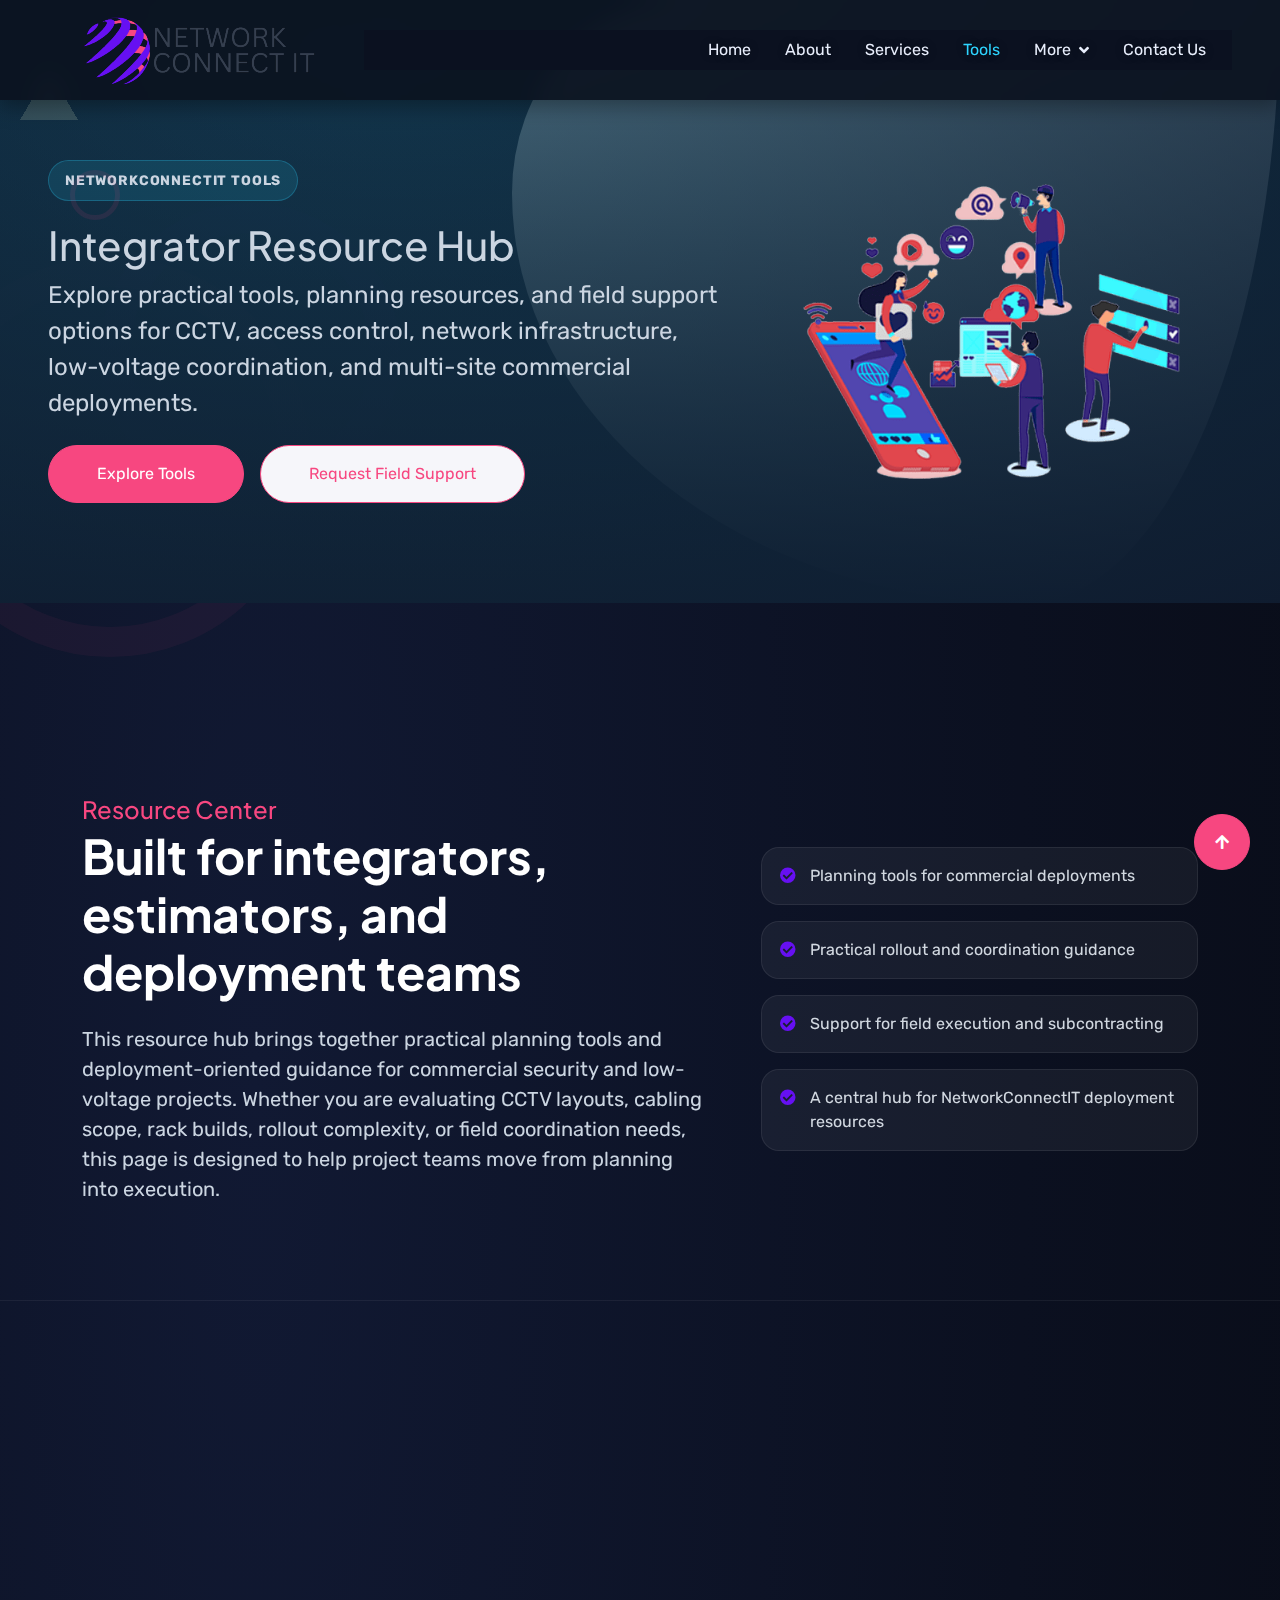
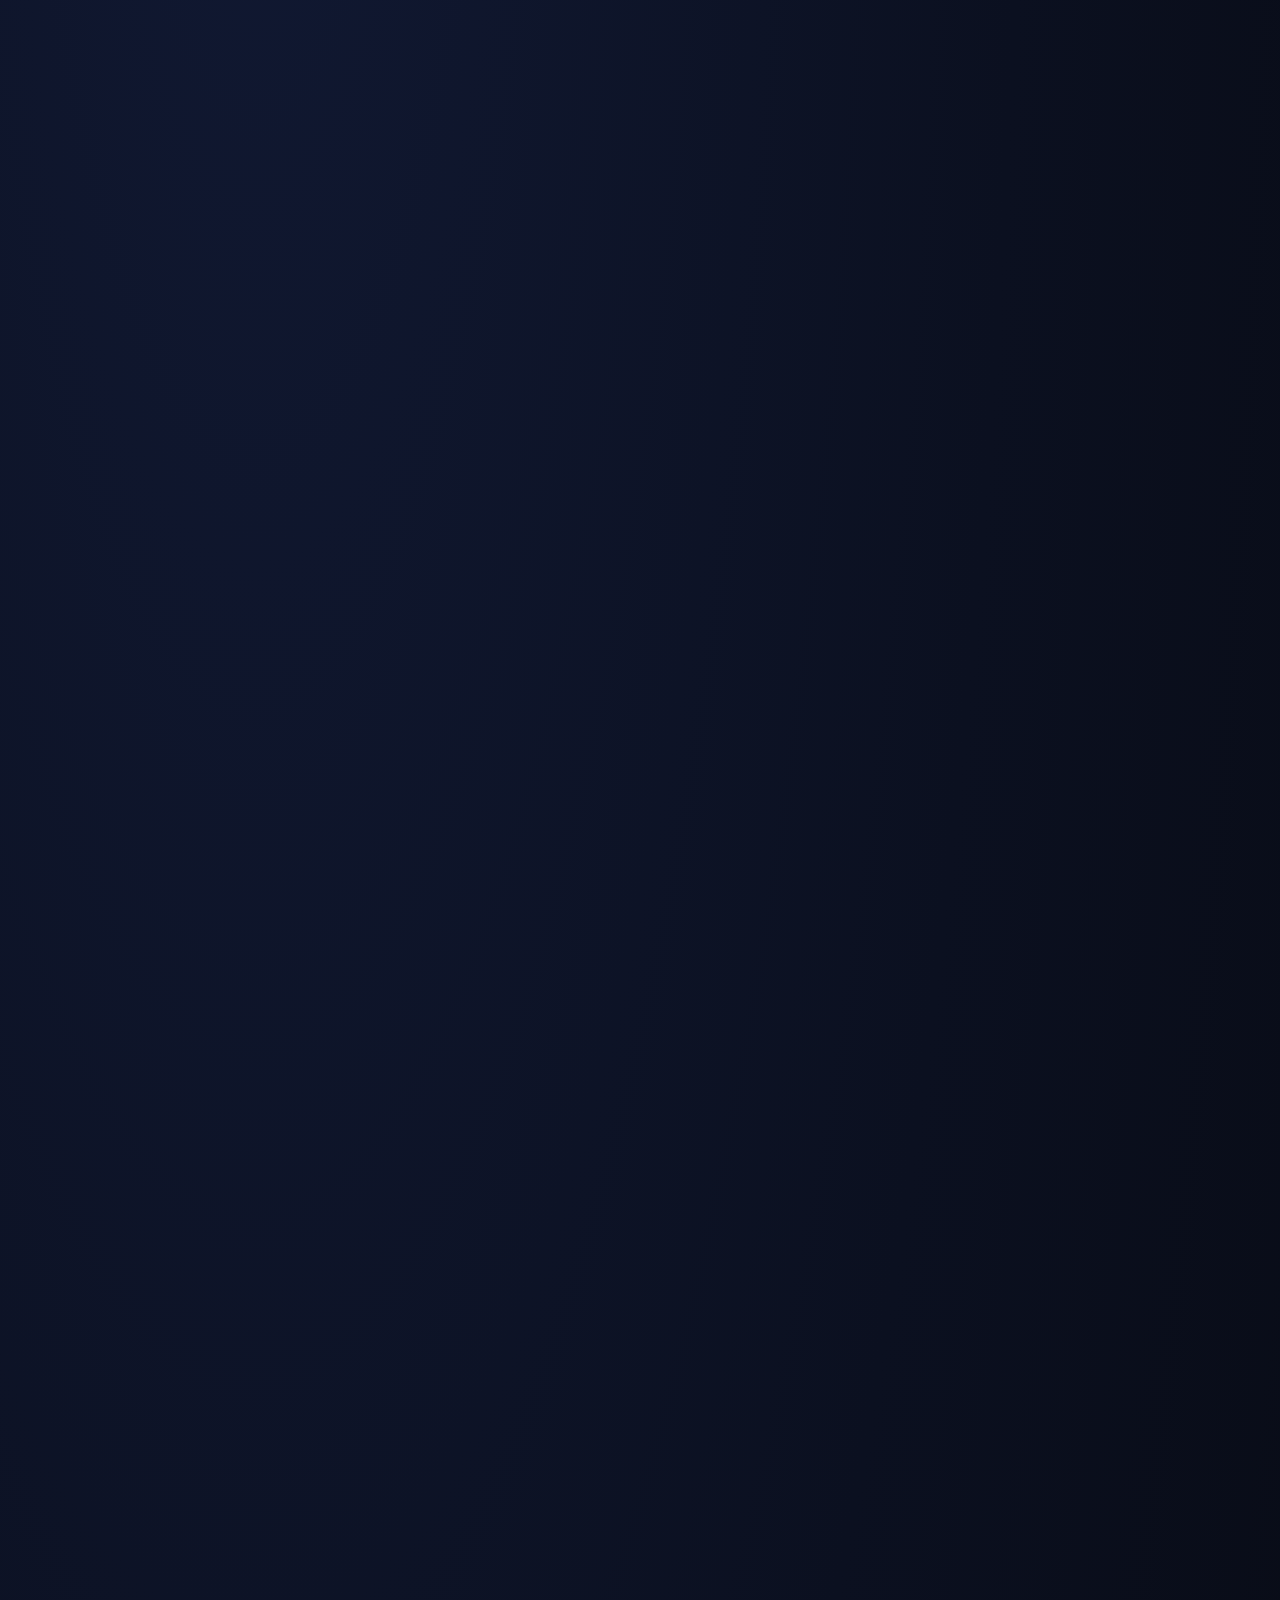
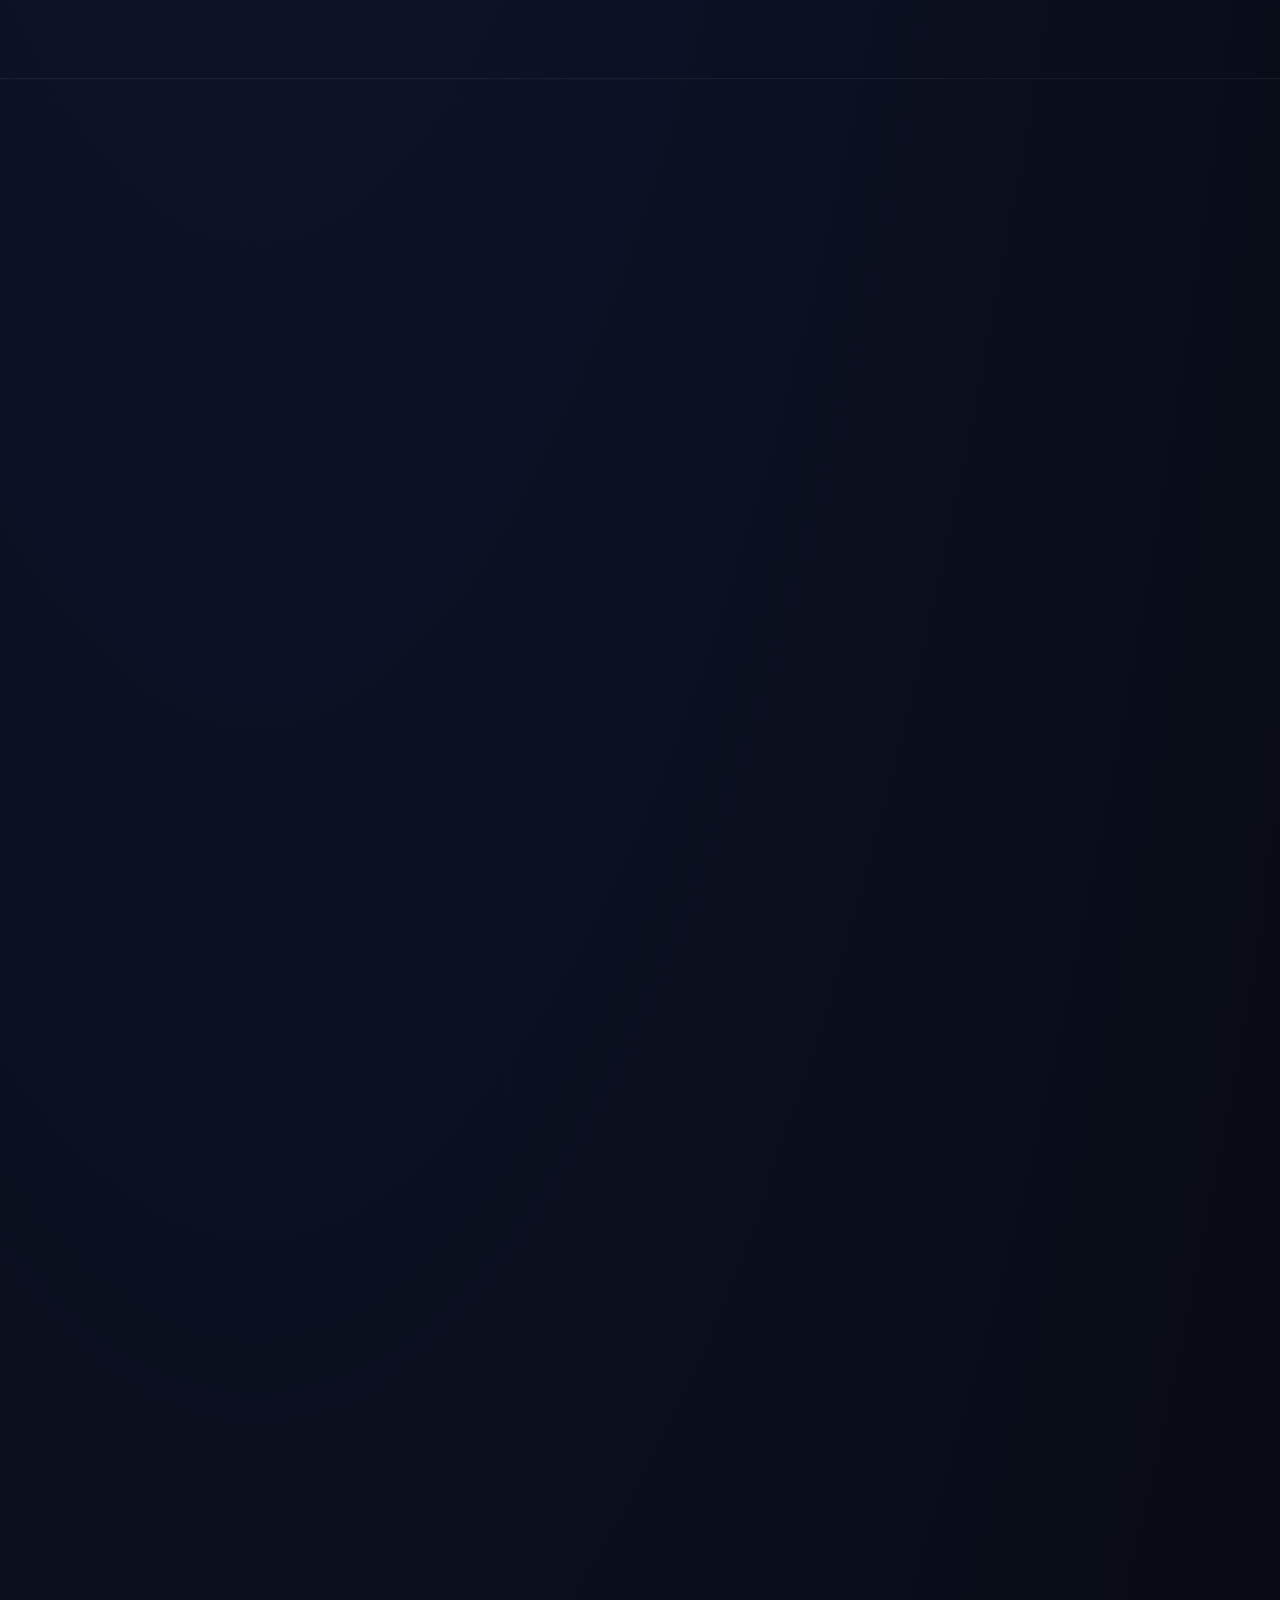
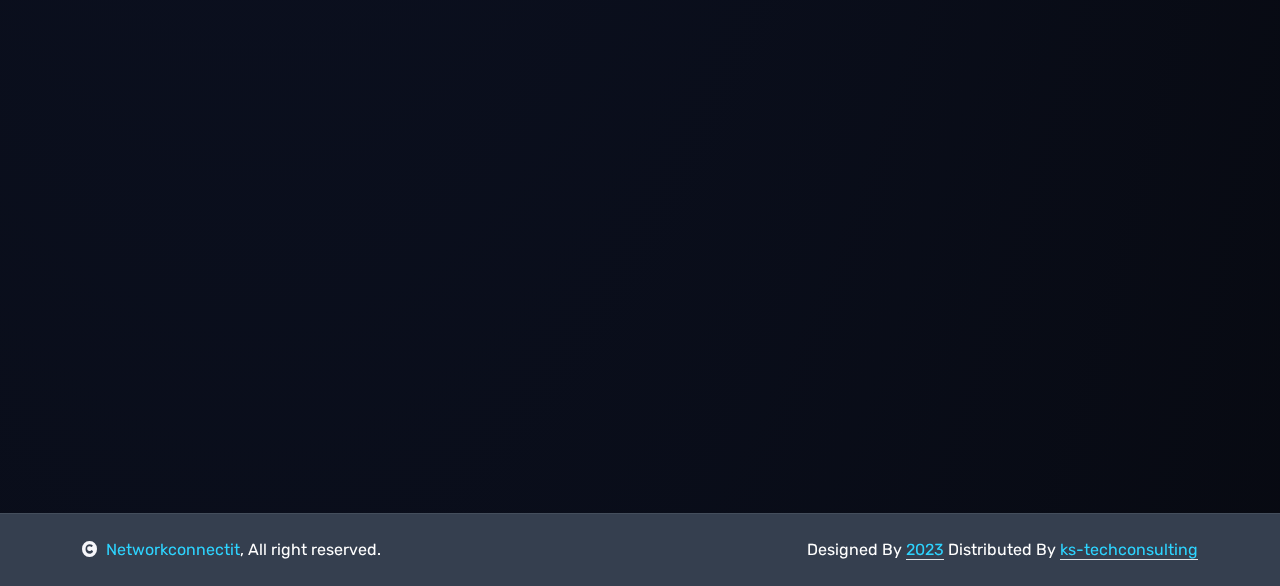
<file: tools/integrator-resource-hub/index.html>
<!DOCTYPE html>
<html lang="en">

<head>
    <script async src="https://pagead2.googlesyndication.com/pagead/js/adsbygoogle.js?client=ca-pub-6691470063784202"
        crossorigin="anonymous"></script>

    <meta charset="utf-8">
    <title>Integrator Resource Hub | NetworkConnectIT</title>
    <link rel="icon" type="image/png" href="/img/NetworkConnectIT Logo.png">
    <link rel="icon" sizes="32x32" href="/img/favicon.png">
    <link rel="apple-touch-icon" href="/img/favicon.png">
    <meta content="width=device-width, initial-scale=1.0" name="viewport">
    <meta content="integrator resource hub, security integrator tools, field support partner, commercial deployment resources" name="keywords">
    <meta content="Explore practical tools, planning resources, and field support options for CCTV, access control, network infrastructure, low-voltage coordination, and multi-site deployments." name="description">
    <link rel="canonical" href="https://networkconnectit.com/tools/integrator-resource-hub/">
    <meta property="og:title" content="Integrator Resource Hub | NetworkConnectIT">
    <meta property="og:description" content="A central hub for planning tools, deployment guidance, and field installation support for commercial security and low-voltage projects.">
    <meta property="og:type" content="website">
    <meta property="og:url" content="https://networkconnectit.com/tools/integrator-resource-hub/">
    <meta property="og:image" content="https://networkconnectit.com/img/hero-img-1.png">
    <meta name="twitter:card" content="summary_large_image">
    <meta name="twitter:title" content="Integrator Resource Hub | NetworkConnectIT">
    <meta name="twitter:description" content="Planning tools, deployment guidance, and field support for commercial security and low-voltage teams.">
    <meta name="twitter:image" content="https://networkconnectit.com/img/hero-img-1.png">

    <!-- Google Web Fonts -->
    <link rel="preconnect" href="https://fonts.googleapis.com">
    <link rel="preconnect" href="https://fonts.gstatic.com" crossorigin>
    <link href="https://fonts.googleapis.com/css2?family=Plus+Jakarta+Sans:wght@500;600;700&family=Rubik:wght@400;500&display=swap" rel="stylesheet">

    <!-- Icon Font Stylesheet -->
    <link rel="stylesheet" href="https://use.fontawesome.com/releases/v5.15.4/css/all.css" />
    <link href="https://cdn.jsdelivr.net/npm/bootstrap-icons@1.4.1/font/bootstrap-icons.css" rel="stylesheet">

    <!-- Libraries Stylesheet -->
    <link href="/lib/animate/animate.min.css" rel="stylesheet">
    <link href="/lib/owlcarousel/assets/owl.carousel.min.css" rel="stylesheet">
    <link href="/lib/lightbox/css/lightbox.min.css" rel="stylesheet">

    <!-- Customized Bootstrap Stylesheet -->
    <link href="/css/bootstrap.min.css" rel="stylesheet">

    <!-- Template Stylesheet -->
    <link href="/css/style.css" rel="stylesheet">
</head>

<body>

    <!-- Spinner Start -->
    <div id="spinner" class="show bg-white position-fixed translate-middle w-100 vh-100 top-50 start-50 d-flex align-items-center justify-content-center">
        <div class="spinner-border text-primary" style="width: 3rem; height: 3rem;" role="status">
            <span class="sr-only">Loading...</span>
        </div>
    </div>
    <!-- Spinner End -->

    <!-- Header Start -->
    <div class="container-fluid header position-relative overflow-hidden p-0 cyber-hero bg-cyber">
        <nav class="navbar navbar-expand-lg navbar-dark fixed-top px-4 px-lg-5 py-3 py-lg-0">
            <a href="/index.html" class="navbar-brand p-0">
                <img src="/img/NetworkConnectIT Logo.png" alt="Logo">
            </a>
            <button class="navbar-toggler" type="button" data-bs-toggle="collapse" data-bs-target="#navbarCollapse">
                <span class="fa fa-bars"></span>
            </button>
            <div class="collapse navbar-collapse" id="navbarCollapse">
                <div class="navbar-nav ms-auto py-0">
                    <a href="/index.html" class="nav-item nav-link">Home</a>
                    <a href="/about.html" class="nav-item nav-link">About</a>
                    <a href="/service.html" class="nav-item nav-link">Services</a>
                    <a href="/tools/" class="nav-item nav-link active">Tools</a>
                    <div class="nav-item dropdown">
                        <a href="#" class="nav-link dropdown-toggle" data-bs-toggle="dropdown">More</a>
                        <div class="dropdown-menu m-0">
                            <a href="/feature.html" class="dropdown-item">Features</a>
                            <a href="/pricing.html" class="dropdown-item">Pricing</a>
                            <a href="/blog.html" class="dropdown-item">Blog</a>
                            <a href="/testimonial.html" class="dropdown-item">Testimonial</a>
                            <a href="/installation-partner-support.html" class="dropdown-item">Partner Support</a>
                        </div>
                    </div>
                    <a href="/contact.html" class="nav-item nav-link">Contact Us</a>
                </div>
            </div>
        </nav>

        <!-- Hero Start -->
        <div class="hero-header overflow-hidden px-5">
            <canvas class="network-canvas" id="network-hero"></canvas>
            <div class="rotate-img">
                <img src="/img/sty-1.png" class="img-fluid w-100" alt="">
                <div class="rotate-sty-2"></div>
            </div>
            <div class="row gy-5 align-items-center">
                <div class="col-lg-7 wow fadeInLeft" data-wow-delay="0.1s">
                    <span class="hero-kicker wow fadeInUp" data-wow-delay="0.2s">NetworkConnectIT Tools</span>
                    <h1 data-wow-delay="0.3s">Integrator Resource Hub</h1>
                    <p class="fs-4 mb-4 wow fadeInUp" data-wow-delay="0.5s">Explore practical tools, planning resources, and field support options for CCTV, access control, network infrastructure, low-voltage coordination, and multi-site commercial deployments.</p>
                    <div class="d-grid gap-3 d-sm-flex wow fadeInUp" data-wow-delay="0.7s">
                        <a href="#live-tools" class="btn btn-primary rounded-pill py-3 px-5">Explore Tools</a>
                        <a href="/installation-partner-support.html" class="btn btn-light border border-primary text-primary rounded-pill py-3 px-5">Request Field Support</a>
                    </div>
                </div>
                <div class="col-lg-5 wow fadeInRight" data-wow-delay="0.2s">
                    <img src="/img/hero-img-1.png" class="img-fluid w-100 h-100" alt="Integrator resource and field support hub for commercial deployments">
                </div>
            </div>
        </div>
        <!-- Hero End -->
    </div>
    <!-- Header End -->

    <!-- Intro Start -->
    <div class="container-fluid overflow-hidden py-5" style="margin-top: 6rem;">
        <div class="container py-5">
            <div class="row g-5 align-items-center">
                <div class="col-lg-7 wow fadeInUp" data-wow-delay="0.1s">
                    <h4 class="mb-1 text-primary">Resource Center</h4>
                    <h2 class="display-5 mb-4 text-white">Built for integrators, estimators, and deployment teams</h2>
                    <p class="mb-0 fs-5">This resource hub brings together practical planning tools and deployment-oriented guidance for commercial security and low-voltage projects. Whether you are evaluating CCTV layouts, cabling scope, rack builds, rollout complexity, or field coordination needs, this page is designed to help project teams move from planning into execution.</p>
                </div>
                <div class="col-lg-5 wow fadeInUp" data-wow-delay="0.2s">
                    <div class="partner-check-list">
                        <div class="partner-check-item">
                            <i class="fas fa-check-circle text-secondary"></i>
                            <span>Planning tools for commercial deployments</span>
                        </div>
                        <div class="partner-check-item">
                            <i class="fas fa-check-circle text-secondary"></i>
                            <span>Practical rollout and coordination guidance</span>
                        </div>
                        <div class="partner-check-item">
                            <i class="fas fa-check-circle text-secondary"></i>
                            <span>Support for field execution and subcontracting</span>
                        </div>
                        <div class="partner-check-item">
                            <i class="fas fa-check-circle text-secondary"></i>
                            <span>A central hub for NetworkConnectIT deployment resources</span>
                        </div>
                    </div>
                </div>
            </div>
        </div>
    </div>
    <!-- Intro End -->

    <!-- Live Tools Start -->
    <div id="live-tools" class="container-fluid feature overflow-hidden py-5 section-divider">
        <div class="container py-5">
            <div class="text-center mx-auto mb-5 wow fadeInUp" data-wow-delay="0.1s" style="max-width: 900px;">
                <h4 class="text-primary">Live Planning Tools</h4>
                <h1 class="display-5 mb-4 text-white">All NetworkConnectIT tools in one place</h1>
                <p class="mb-0">Open any tool below to move from early planning into practical deployment preparation.</p>
            </div>
            <div class="row g-4">
                <div class="col-md-6 col-xl-3 wow fadeInUp" data-wow-delay="0.1s">
                    <div class="glass-card rounded h-100 p-4 d-flex flex-column">
                        <span class="tool-status-badge tool-status-badge-live rounded-pill px-3 py-2 small fw-semibold text-uppercase align-self-start mb-3">Live</span>
                        <h4 class="mb-3 text-white">CCTV Coverage Calculator</h4>
                        <p class="mb-4">Estimate camera count, spacing, and overlap guidance for commercial environments.</p>
                        <a href="/tools/cctv-coverage-calculator/" class="btn btn-primary rounded-pill py-2 px-4 mt-auto align-self-start">Open Resource</a>
                    </div>
                </div>
                <div class="col-md-6 col-xl-3 wow fadeInUp" data-wow-delay="0.2s">
                    <div class="glass-card rounded h-100 p-4 d-flex flex-column">
                        <span class="tool-status-badge tool-status-badge-live rounded-pill px-3 py-2 small fw-semibold text-uppercase align-self-start mb-3">Live</span>
                        <h4 class="mb-3 text-white">Cabling Length Calculator</h4>
                        <p class="mb-4">Estimate cable quantities, spare allowance, and routing complexity for structured deployments.</p>
                        <a href="/tools/cabling-length-calculator/" class="btn btn-primary rounded-pill py-2 px-4 mt-auto align-self-start">Open Resource</a>
                    </div>
                </div>
                <div class="col-md-6 col-xl-3 wow fadeInUp" data-wow-delay="0.3s">
                    <div class="glass-card rounded h-100 p-4 d-flex flex-column">
                        <span class="tool-status-badge tool-status-badge-live rounded-pill px-3 py-2 small fw-semibold text-uppercase align-self-start mb-3">Live</span>
                        <h4 class="mb-3 text-white">Network Rack Builder Tool</h4>
                        <p class="mb-4">Plan rack size, rack units, spare capacity, power needs, and heat load for head-end builds.</p>
                        <a href="/tools/network-rack-builder/" class="btn btn-primary rounded-pill py-2 px-4 mt-auto align-self-start">Open Resource</a>
                    </div>
                </div>
                <div class="col-md-6 col-xl-3 wow fadeInUp" data-wow-delay="0.4s">
                    <div class="glass-card rounded h-100 p-4 d-flex flex-column">
                        <span class="tool-status-badge tool-status-badge-live rounded-pill px-3 py-2 small fw-semibold text-uppercase align-self-start mb-3">Live</span>
                        <h4 class="mb-3 text-white">Security Installation Cost Estimator</h4>
                        <p class="mb-4">Estimate project size, installation effort, technician crew needs, and deployment complexity.</p>
                        <a href="/tools/security-installation-estimator/" class="btn btn-primary rounded-pill py-2 px-4 mt-auto align-self-start">Open Resource</a>
                    </div>
                </div>
                <div class="col-md-6 col-xl-3 wow fadeInUp" data-wow-delay="0.1s">
                    <div class="glass-card rounded h-100 p-4 d-flex flex-column">
                        <span class="tool-status-badge tool-status-badge-live rounded-pill px-3 py-2 small fw-semibold text-uppercase align-self-start mb-3">Live</span>
                        <h4 class="mb-3 text-white">Multi-Site Deployment Planner</h4>
                        <p class="mb-4">Estimate rollout complexity, crew scaling, regional coordination, and deployment approach across multiple locations.</p>
                        <a href="/tools/multi-site-deployment-planner/" class="btn btn-primary rounded-pill py-2 px-4 mt-auto align-self-start">Open Resource</a>
                    </div>
                </div>
                <div class="col-md-6 col-xl-3 wow fadeInUp" data-wow-delay="0.2s">
                    <div class="glass-card rounded h-100 p-4 d-flex flex-column">
                        <span class="tool-status-badge tool-status-badge-live rounded-pill px-3 py-2 small fw-semibold text-uppercase align-self-start mb-3">Live</span>
                        <h4 class="mb-3 text-white">AI Camera Placement Advisor</h4>
                        <p class="mb-4">Generate practical camera placement guidance based on surveillance goals and site conditions.</p>
                        <a href="/tools/ai-camera-placement-advisor/" class="btn btn-primary rounded-pill py-2 px-4 mt-auto align-self-start">Open Resource</a>
                    </div>
                </div>
                <div class="col-md-6 col-xl-3 wow fadeInUp" data-wow-delay="0.3s">
                    <div class="glass-card rounded h-100 p-4 d-flex flex-column">
                        <span class="tool-status-badge tool-status-badge-live rounded-pill px-3 py-2 small fw-semibold text-uppercase align-self-start mb-3">Live</span>
                        <h4 class="mb-3 text-white">Compliance &amp; Security Code Helper</h4>
                        <p class="mb-4">Review common compliance, coordination, accessibility, and documentation topics before execution.</p>
                        <a href="/tools/compliance-security-code-helper/" class="btn btn-primary rounded-pill py-2 px-4 mt-auto align-self-start">Open Resource</a>
                    </div>
                </div>
                <div class="col-md-6 col-xl-3 wow fadeInUp" data-wow-delay="0.4s">
                    <div class="glass-card rounded h-100 p-4 d-flex flex-column">
                        <span class="tool-status-badge tool-status-badge-live rounded-pill px-3 py-2 small fw-semibold text-uppercase align-self-start mb-3">Live</span>
                        <h4 class="mb-3 text-white">Integrator Resource Hub</h4>
                        <p class="mb-4">Access a central hub of tools, planning guidance, and subcontracting support for commercial deployments.</p>
                        <a href="/tools/integrator-resource-hub/" class="btn btn-primary rounded-pill py-2 px-4 mt-auto align-self-start">Open Resource</a>
                    </div>
                </div>
            </div>
        </div>
    </div>
    <!-- Live Tools End -->

    <!-- Deployment Resources Start -->
    <section class="container-fluid py-5">
        <div class="container py-5">
            <div class="text-center mx-auto mb-5 wow fadeInUp" data-wow-delay="0.1s" style="max-width: 900px;">
                <h4 class="text-primary">Deployment Resources</h4>
                <h2 class="display-6 text-white mb-4">Recommended deployment resources</h2>
                <p class="mb-0">Project teams often need more than calculators. Use these planning reminders as a starting point for cleaner scheduling, field coordination, and deployment readiness.</p>
            </div>
            <div class="row g-4">
                <div class="col-md-6 wow fadeInUp" data-wow-delay="0.1s">
                    <div class="glass-card rounded h-100 p-4">
                        <h4 class="text-white mb-3">Pre-Installation Planning Checklist</h4>
                        <p class="mb-0">Review site access, equipment staging, pathway assumptions, working hours, lift access, power availability, and escalation contacts before field deployment begins.</p>
                    </div>
                </div>
                <div class="col-md-6 wow fadeInUp" data-wow-delay="0.2s">
                    <div class="glass-card rounded h-100 p-4">
                        <h4 class="text-white mb-3">Rack &amp; Head-End Readiness Reminder</h4>
                        <p class="mb-0">Confirm rack location, mounting depth, ventilation assumptions, power availability, equipment schedules, cable entry paths, and labeling standards before installation day.</p>
                    </div>
                </div>
                <div class="col-md-6 wow fadeInUp" data-wow-delay="0.3s">
                    <div class="glass-card rounded h-100 p-4">
                        <h4 class="text-white mb-3">Commercial Cabling Planning Reminder</h4>
                        <p class="mb-0">Review routing assumptions, risers, sleeve access, service loops, endpoint labeling, separation from power systems, and material staging before cable pull operations.</p>
                    </div>
                </div>
                <div class="col-md-6 wow fadeInUp" data-wow-delay="0.4s">
                    <div class="glass-card rounded h-100 p-4">
                        <h4 class="text-white mb-3">Multi-Site Rollout Readiness Reminder</h4>
                        <p class="mb-0">Confirm site standardization level, procurement timing, dispatch readiness, regional coverage, local access constraints, and communication workflows before large rollout execution.</p>
                    </div>
                </div>
            </div>
        </div>
    </section>
    <!-- Deployment Resources End -->

    <!-- Field Support Start -->
    <section class="container-fluid py-5 section-divider">
        <div class="container py-5">
            <div class="row g-4 align-items-center">
                <div class="col-lg-6 wow fadeInUp" data-wow-delay="0.1s">
                    <h4 class="text-primary mb-2">Field Support</h4>
                    <h2 class="display-5 text-white mb-4">Need field installation support?</h2>
                    <p class="fs-5 mb-4">NetworkConnectIT supports security integrators, project managers, and commercial clients with field deployment support for security and low-voltage installations. We help bridge the gap between planning and execution with practical installation capabilities across regional and multi-site projects.</p>
                    <p class="mb-4">If your team needs reliable field execution support for an upcoming project, NetworkConnectIT is ready to help.</p>
                    <div class="d-grid gap-3 d-sm-flex">
                        <a href="/installation-partner-support.html" class="btn btn-primary rounded-pill py-3 px-5">Request Field Installation Support</a>
                        <a href="/contact.html" class="btn btn-light border border-primary text-primary rounded-pill py-3 px-5">Talk About Your Project</a>
                    </div>
                </div>
                <div class="col-lg-6 wow fadeInUp" data-wow-delay="0.2s">
                    <div class="tool-panel-shell p-4 p-lg-5">
                        <div class="row g-4">
                            <div class="col-md-7">
                                <h3 class="text-white mb-3">Support Services</h3>
                                <div class="partner-check-list">
                                    <div class="partner-check-item">
                                        <i class="fas fa-check-circle text-secondary"></i>
                                        <span>CCTV Installations</span>
                                    </div>
                                    <div class="partner-check-item">
                                        <i class="fas fa-check-circle text-secondary"></i>
                                        <span>Access Control Systems</span>
                                    </div>
                                    <div class="partner-check-item">
                                        <i class="fas fa-check-circle text-secondary"></i>
                                        <span>Network Infrastructure</span>
                                    </div>
                                    <div class="partner-check-item">
                                        <i class="fas fa-check-circle text-secondary"></i>
                                        <span>Cable Management</span>
                                    </div>
                                    <div class="partner-check-item">
                                        <i class="fas fa-check-circle text-secondary"></i>
                                        <span>Rack Builds</span>
                                    </div>
                                    <div class="partner-check-item">
                                        <i class="fas fa-check-circle text-secondary"></i>
                                        <span>Multi-Site Deployment Support</span>
                                    </div>
                                    <div class="partner-check-item">
                                        <i class="fas fa-check-circle text-secondary"></i>
                                        <span>Field Technician Subcontracting</span>
                                    </div>
                                </div>
                            </div>
                            <div class="col-md-5">
                                <h3 class="text-white mb-3">Service Areas</h3>
                                <div class="partner-check-list">
                                    <div class="partner-check-item">
                                        <i class="fas fa-map-marker-alt text-secondary"></i>
                                        <span>New York</span>
                                    </div>
                                    <div class="partner-check-item">
                                        <i class="fas fa-map-marker-alt text-secondary"></i>
                                        <span>New Jersey</span>
                                    </div>
                                    <div class="partner-check-item">
                                        <i class="fas fa-map-marker-alt text-secondary"></i>
                                        <span>Connecticut</span>
                                    </div>
                                    <div class="partner-check-item">
                                        <i class="fas fa-map-marker-alt text-secondary"></i>
                                        <span>Long Island</span>
                                    </div>
                                    <div class="partner-check-item">
                                        <i class="fas fa-map-marker-alt text-secondary"></i>
                                        <span>Florida</span>
                                    </div>
                                </div>
                            </div>
                        </div>
                    </div>
                </div>
            </div>
        </div>
    </section>
    <!-- Field Support End -->

    <!-- Final CTA Start -->
    <section class="container-fluid py-5">
        <div class="container py-5">
            <div class="row justify-content-center">
                <div class="col-xl-10">
                    <div class="glass-card rounded p-4 p-lg-5 text-center wow fadeInUp" data-wow-delay="0.1s">
                        <h2 class="display-5 text-white mb-3">From planning tools to real deployment support</h2>
                        <p class="mb-4">Use the NetworkConnectIT tools hub to estimate, plan, and prepare your next commercial security or low-voltage project — then connect with us if you need experienced field support to execute it.</p>
                        <div class="d-grid gap-3 d-sm-flex justify-content-sm-center">
                            <a href="#live-tools" class="btn btn-primary rounded-pill py-3 px-5">Explore Tools</a>
                            <a href="/installation-partner-support.html" class="btn btn-light border border-primary text-primary rounded-pill py-3 px-5">Request Installation Support</a>
                        </div>
                    </div>
                </div>
            </div>
        </div>
    </section>
    <!-- Final CTA End -->

    <!-- Footer Start -->
    <div class="container-fluid footer py-5 wow fadeIn" data-wow-delay="0.2s">
        <div class="container py-5">
            <div class="row g-5">
                <div class="col-md-6 col-lg-6 col-xl-3">
                    <div class="footer-item d-flex flex-column">
                        <h4 class="text-dark mb-4">Company</h4>
                        <a href="/about.html"> Why NetworkConnectIt?</a>
                        <a href="/feature.html"> Our Features</a>
                        <a href="/service.html"> Our Portfolio</a>
                        <a href="/about.html"> About Us</a>
                        <a href="/blog.html"> Our Blog &amp; News</a>
                        <a href="/contact.html"> Get In Touch</a>
                    </div>
                </div>
                <div class="col-md-6 col-lg-6 col-xl-3">
                    <div class="footer-item d-flex flex-column">
                        <h4 class="mb-4 text-dark">Quick Links</h4>
                        <a href="/about.html"> About Us</a>
                        <a href="/contact.html"> Contact Us</a>
                        <a href="/index.html#privacy"> Privacy Policy</a>
                        <a href="/index.html#terms"> Terms &amp; Conditions</a>
                        <a href="/blog.html"> Our Blog &amp; News</a>
                        <a href="/about.html#team"> Our Team</a>
                    </div>
                </div>
                <div class="col-md-6 col-lg-6 col-xl-3">
                    <div class="footer-item d-flex flex-column">
                        <h4 class="mb-4 text-dark">Services</h4>
                        <a href="/service.html"> All Services</a>
                        <a href="/service.html"> Network Installation &amp; Optimization</a>
                        <a href="/service.html"> Network Maintenance &amp; Support</a>
                        <a href="/service.html"> Fast, Reliable, and Secure Networking</a>
                        <a href="/service.html"> Cisco Solutions</a>
                        <a href="/service.html"> Ubiquiti UniFi Integration</a>
                        <a href="/installation-partner-support.html"> Installation Partner Support</a>
                    </div>
                </div>
                <div class="col-md-6 col-lg-6 col-xl-3">
                    <div class="footer-item d-flex flex-column">
                        <h4 class="mb-4 text-dark">Contact Info</h4>
                        <a href=""><i class="fa fa-map-marker-alt me-2"></i> 117 Berkshire Dr, Farmingville, NY 11738, USA</a>
                        <a href=""><i class="fas fa-envelope me-2"></i> Email us at:: network@networkconnectit.com</a>
                        <a href=""><i class="fas fa-phone me-2"></i>Call us at:: 1 917 403 7129 ingles and espanol</a>
                        <div class="d-flex align-items-center">
                            <i class="fas fa-share fa-2x text-secondary me-2"></i>
                            <a class="btn-square btn btn-primary rounded-circle mx-1" href="https://www.facebook.com/profile.php?id=61557354532955"><i class="fab fa-facebook-f"></i></a>
                            <a class="btn-square btn btn-primary rounded-circle mx-1" href="https://www.instagram.com/networkconnectit/"><i class="fab fa-instagram"></i></a>
                            <a class="btn-square btn btn-primary rounded-circle mx-1" href="https://www.linkedin.com/in/network-connectit-6095b23a7/"><i class="fab fa-linkedin-in"></i></a>
                        </div>
                    </div>
                </div>
            </div>
        </div>
    </div>
    <!-- Footer End -->

    <!-- Copyright Start -->
    <div class="container-fluid copyright py-4">
        <div class="container">
            <div class="row g-4 align-items-center">
                <div class="col-md-6 text-center text-md-start mb-md-0">
                    <span class="text-white"><a href="#"><i class="fas fa-copyright text-light me-2"></i>Networkconnectit</a>, All right reserved.</span>
                </div>
                <div class="col-md-6 text-center text-md-end text-white">
                    Designed By <a class="border-bottom" href="https://ks-techconsulting.com/">2023</a> Distributed By <a class="border-bottom" href="https://ks-techconsulting.com/">ks-techconsulting</a>
                </div>
            </div>
        </div>
    </div>
    <!-- Copyright End -->

    <!-- Back to Top -->
    <a href="#" class="btn btn-primary btn-lg-square back-to-top"><i class="fa fa-arrow-up"></i></a>

    <!-- JavaScript Libraries -->
    <script src="https://ajax.googleapis.com/ajax/libs/jquery/3.6.4/jquery.min.js"></script>
    <script src="https://cdn.jsdelivr.net/npm/bootstrap@5.0.0/dist/js/bootstrap.bundle.min.js"></script>
    <script src="/lib/wow/wow.min.js"></script>
    <script src="/lib/easing/easing.min.js"></script>
    <script src="/lib/waypoints/waypoints.min.js"></script>
    <script src="/lib/counterup/counterup.min.js"></script>
    <script src="/lib/owlcarousel/owl.carousel.min.js"></script>
    <script src="/lib/lightbox/js/lightbox.min.js"></script>

    <!-- Template Javascript -->
    <script src="/js/main.js"></script>
</body>

</html>
</file>
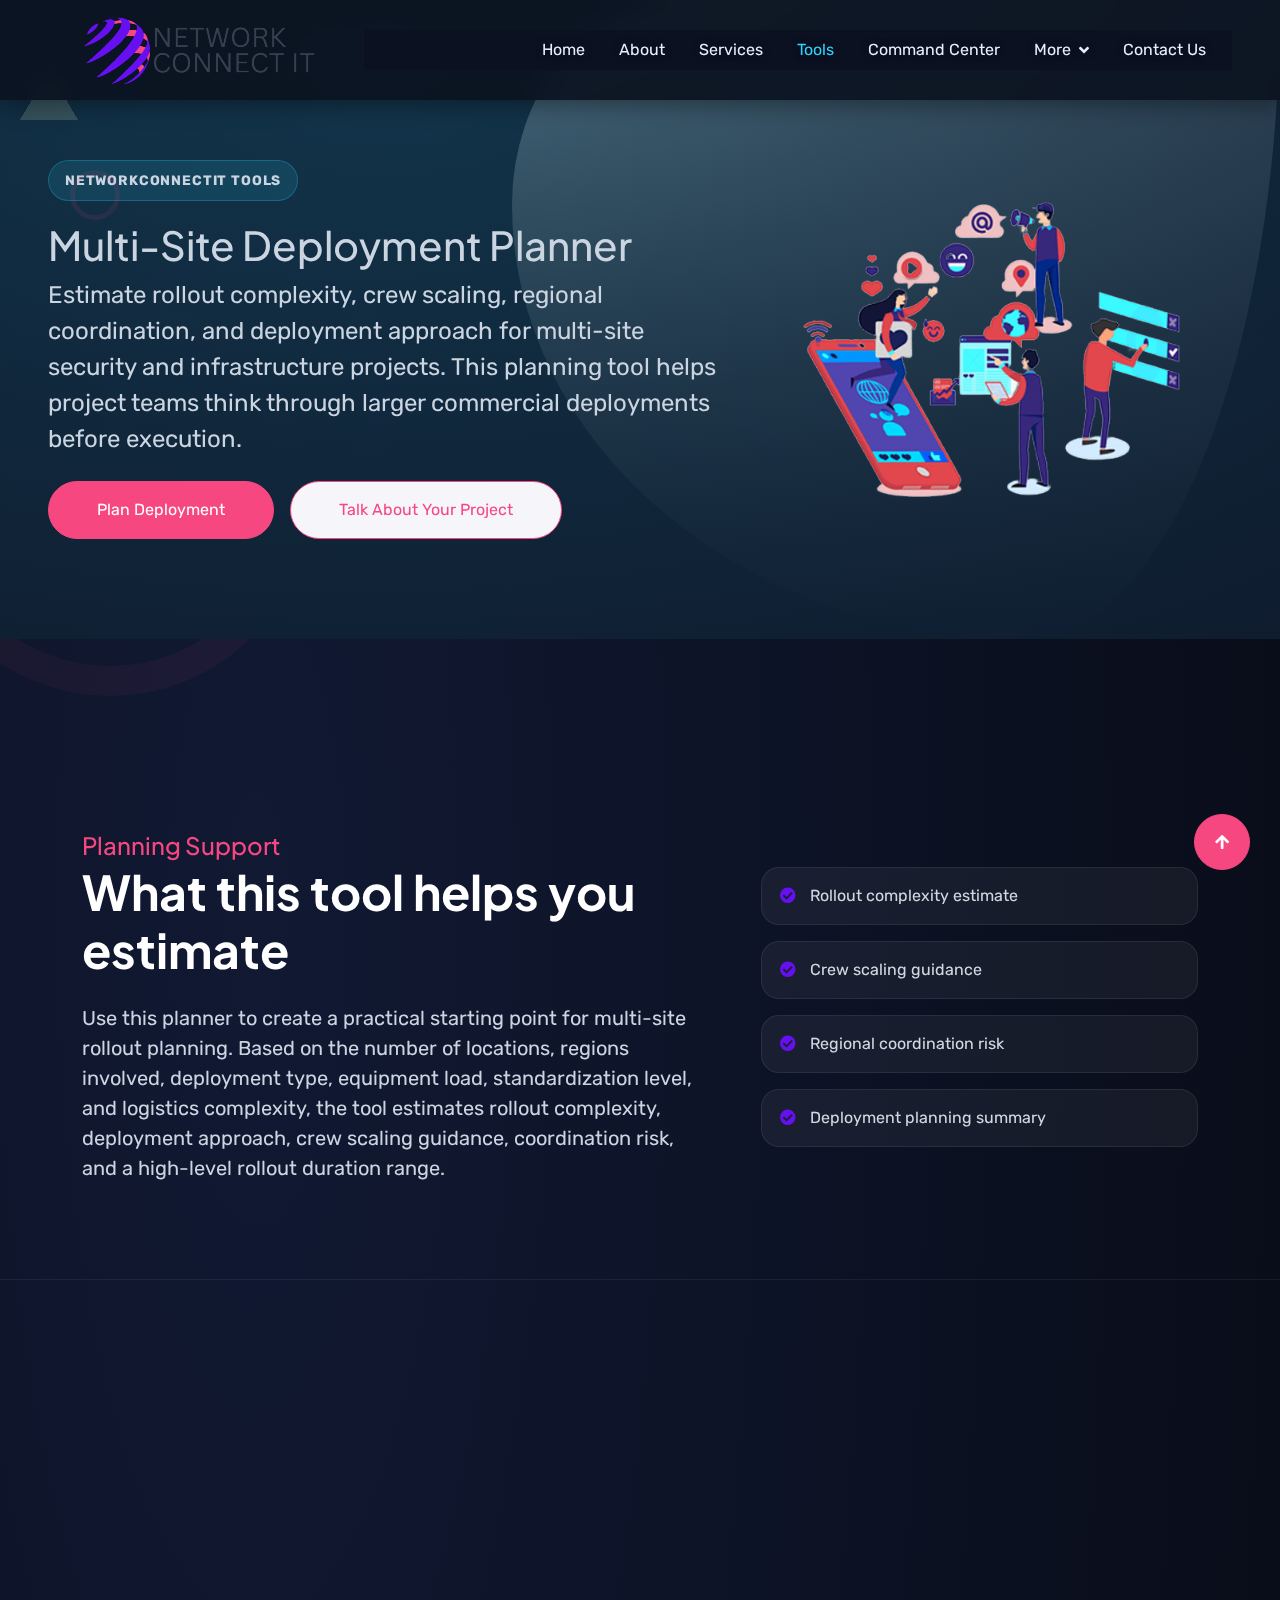
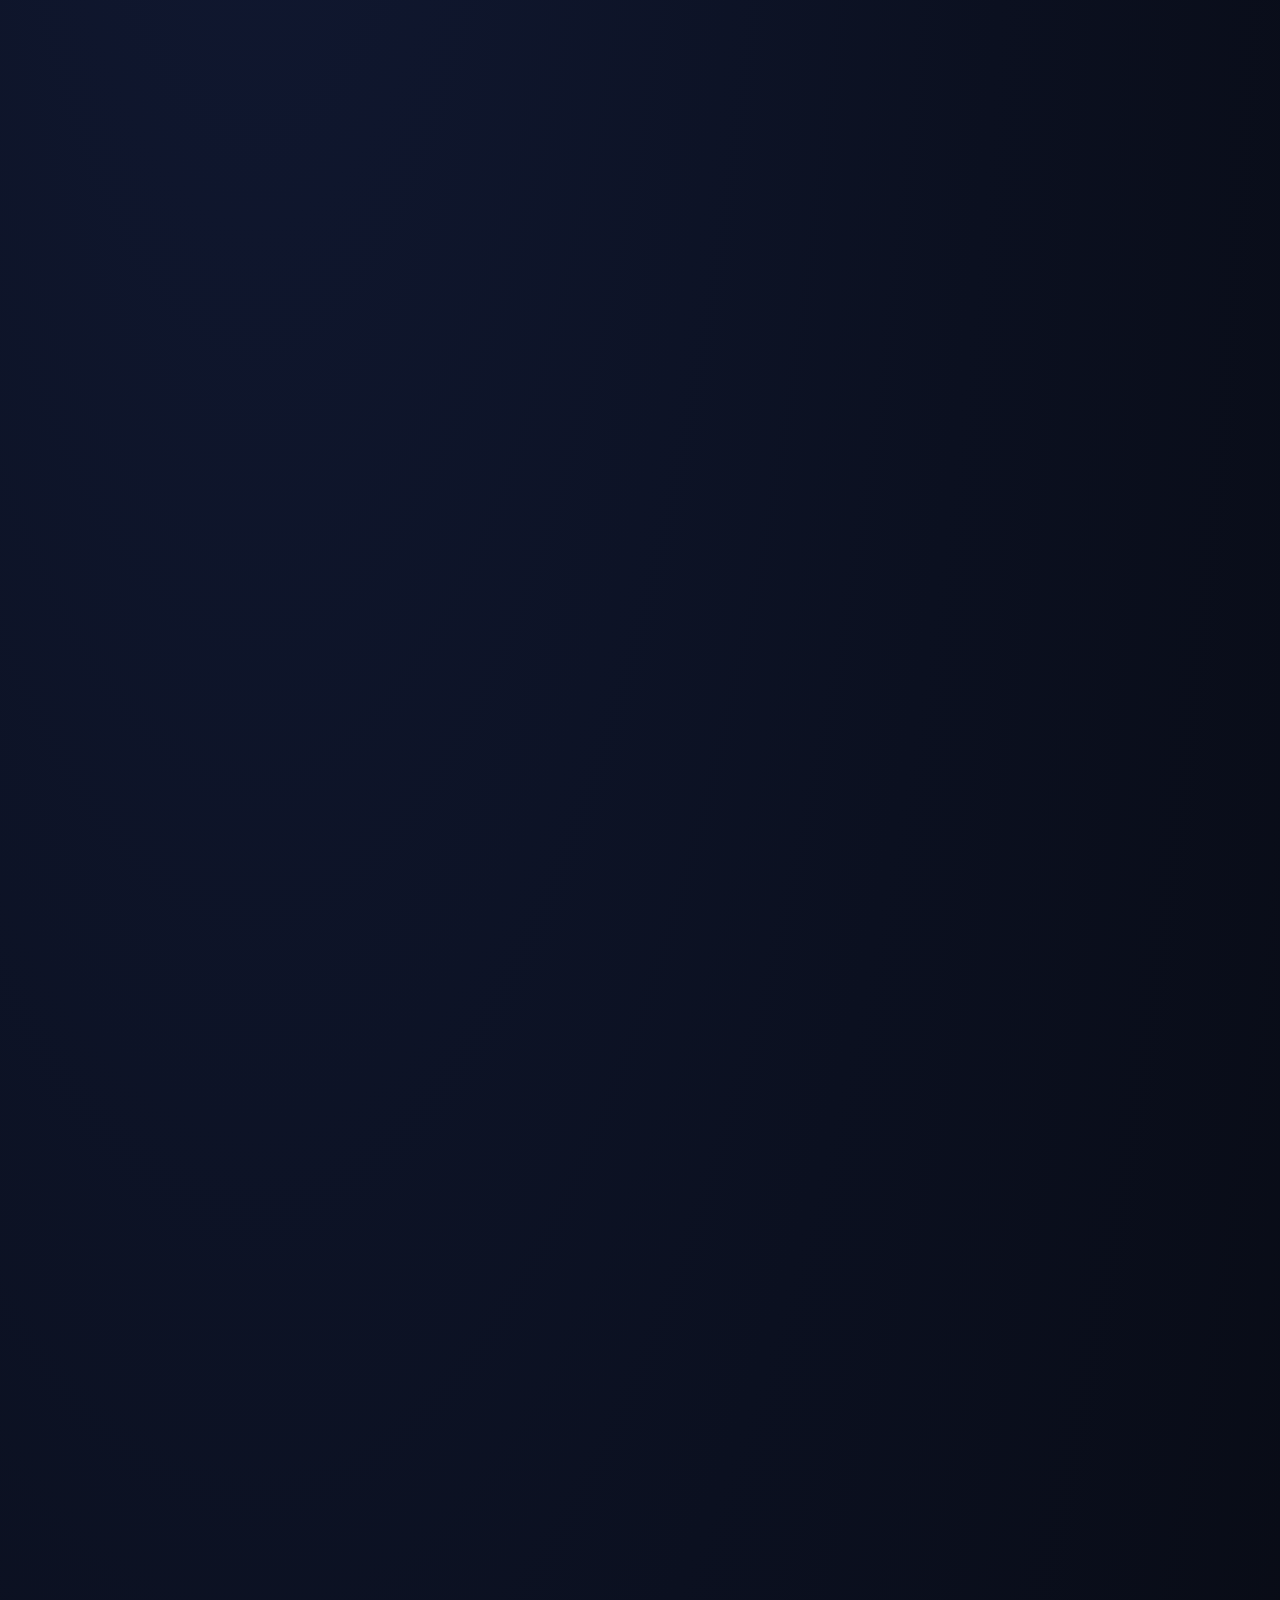
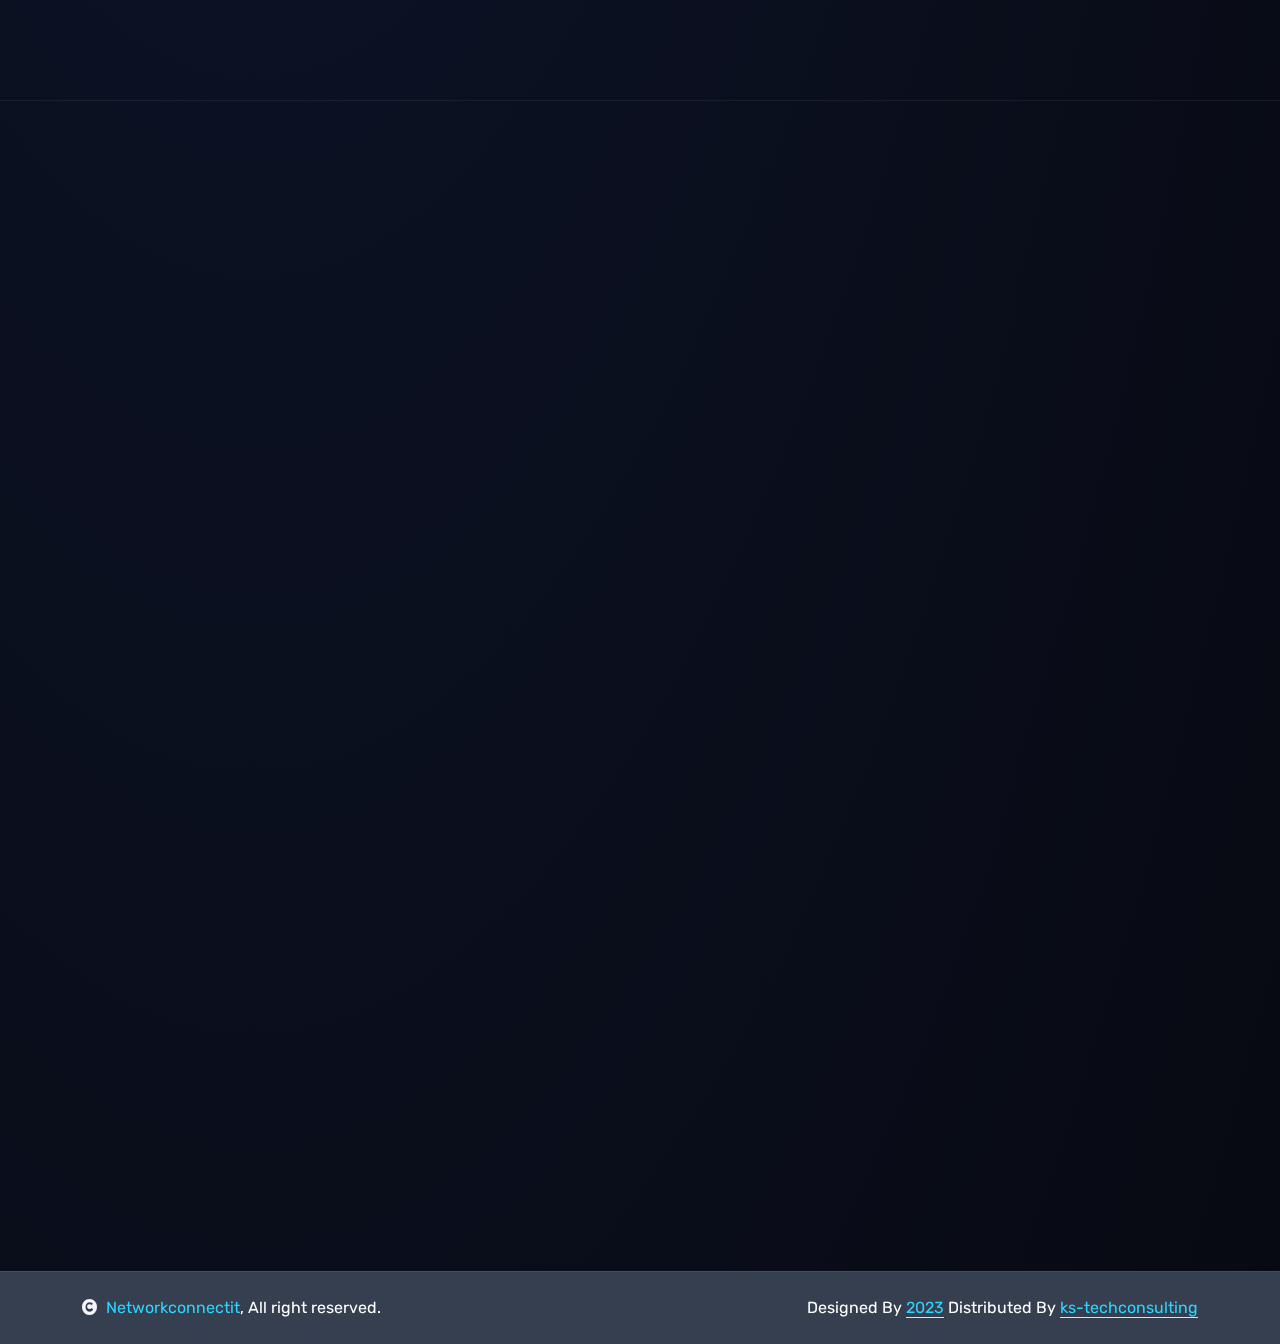
<file: tools/multi-site-deployment-planner/index.html>
<!DOCTYPE html>
<html lang="en">

<head>
    <script async src="https://pagead2.googlesyndication.com/pagead/js/adsbygoogle.js?client=ca-pub-6691470063784202"
        crossorigin="anonymous"></script>

    <meta charset="utf-8">
    <title>Multi-Site Deployment Planner | NetworkConnectIT</title>
    <link rel="icon" type="image/png" href="/img/NetworkConnectIT Logo.png">
    <link rel="icon" sizes="32x32" href="/img/favicon.png">
    <link rel="apple-touch-icon" href="/img/favicon.png">
    <meta content="width=device-width, initial-scale=1.0" name="viewport">
    <meta content="multi-site deployment planner, rollout planning tool, commercial rollout coordination, security deployment planning" name="keywords">
    <meta content="Estimate rollout complexity, crew scaling, regional coordination, and deployment approach for multi-site security and infrastructure projects." name="description">
    <link rel="canonical" href="https://networkconnectit.com/tools/multi-site-deployment-planner/">
    <meta property="og:title" content="Multi-Site Deployment Planner | NetworkConnectIT">
    <meta property="og:description" content="Estimate rollout complexity, crew scaling, coordination risk, and deployment approach for multi-site commercial projects.">
    <meta property="og:type" content="website">
    <meta property="og:url" content="https://networkconnectit.com/tools/multi-site-deployment-planner/">
    <meta property="og:image" content="https://networkconnectit.com/img/hero-img-1.png">
    <meta name="twitter:card" content="summary_large_image">
    <meta name="twitter:title" content="Multi-Site Deployment Planner | NetworkConnectIT">
    <meta name="twitter:description" content="Professional rollout planning support for multi-site security and infrastructure deployments.">
    <meta name="twitter:image" content="https://networkconnectit.com/img/hero-img-1.png">

    <!-- Google Web Fonts -->
    <link rel="preconnect" href="https://fonts.googleapis.com">
    <link rel="preconnect" href="https://fonts.gstatic.com" crossorigin>
    <link href="https://fonts.googleapis.com/css2?family=Plus+Jakarta+Sans:wght@500;600;700&family=Rubik:wght@400;500&display=swap" rel="stylesheet">

    <!-- Icon Font Stylesheet -->
    <link rel="stylesheet" href="https://use.fontawesome.com/releases/v5.15.4/css/all.css" />
    <link href="https://cdn.jsdelivr.net/npm/bootstrap-icons@1.4.1/font/bootstrap-icons.css" rel="stylesheet">

    <!-- Libraries Stylesheet -->
    <link href="/lib/animate/animate.min.css" rel="stylesheet">
    <link href="/lib/owlcarousel/assets/owl.carousel.min.css" rel="stylesheet">
    <link href="/lib/lightbox/css/lightbox.min.css" rel="stylesheet">

    <!-- Customized Bootstrap Stylesheet -->
    <link href="/css/bootstrap.min.css" rel="stylesheet">

    <!-- Template Stylesheet -->
    <link href="/css/style.css" rel="stylesheet">
</head>

<body>

    <!-- Spinner Start -->
    <div id="spinner" class="show bg-white position-fixed translate-middle w-100 vh-100 top-50 start-50 d-flex align-items-center justify-content-center">
        <div class="spinner-border text-primary" style="width: 3rem; height: 3rem;" role="status">
            <span class="sr-only">Loading...</span>
        </div>
    </div>
    <!-- Spinner End -->

    <!-- Header Start -->
    <div class="container-fluid header position-relative overflow-hidden p-0 cyber-hero bg-cyber">
        <nav class="navbar navbar-expand-lg navbar-dark fixed-top px-4 px-lg-5 py-3 py-lg-0">
            <a href="/index.html" class="navbar-brand p-0">
                <img src="/img/NetworkConnectIT Logo.png" alt="Logo">
            </a>
            <button class="navbar-toggler" type="button" data-bs-toggle="collapse" data-bs-target="#navbarCollapse">
                <span class="fa fa-bars"></span>
            </button>
            <div class="collapse navbar-collapse" id="navbarCollapse">
                <div class="navbar-nav ms-auto py-0">
                    <a href="/index.html" class="nav-item nav-link">Home</a>
                    <a href="/about.html" class="nav-item nav-link">About</a>
                    <a href="/service.html" class="nav-item nav-link">Services</a>
                    <a href="/tools/" class="nav-item nav-link active">Tools</a>
                    <a href="/tools/command-center/" class="nav-item nav-link">Command Center</a>
                    <div class="nav-item dropdown">
                        <a href="#" class="nav-link dropdown-toggle" data-bs-toggle="dropdown">More</a>
                        <div class="dropdown-menu m-0">
                            <a href="/feature.html" class="dropdown-item">Features</a>
                            <a href="/pricing.html" class="dropdown-item">Pricing</a>
                            <a href="/blog.html" class="dropdown-item">Blog</a>
                            <a href="/testimonial.html" class="dropdown-item">Testimonial</a>
                            <a href="/installation-partner-support.html" class="dropdown-item">Partner Support</a>
                        </div>
                    </div>
                    <a href="/contact.html" class="nav-item nav-link">Contact Us</a>
                </div>
            </div>
        </nav>

        <!-- Hero Start -->
        <div class="hero-header overflow-hidden px-5">
            <canvas class="network-canvas" id="network-hero"></canvas>
            <div class="rotate-img">
                <img src="/img/sty-1.png" class="img-fluid w-100" alt="">
                <div class="rotate-sty-2"></div>
            </div>
            <div class="row gy-5 align-items-center">
                <div class="col-lg-7 wow fadeInLeft" data-wow-delay="0.1s">
                    <span class="hero-kicker wow fadeInUp" data-wow-delay="0.2s">NetworkConnectIT Tools</span>
                    <h1 data-wow-delay="0.3s">Multi-Site Deployment Planner</h1>
                    <p class="fs-4 mb-4 wow fadeInUp" data-wow-delay="0.5s">Estimate rollout complexity, crew scaling, regional coordination, and deployment approach for multi-site security and infrastructure projects. This planning tool helps project teams think through larger commercial deployments before execution.</p>
                    <div class="d-grid gap-3 d-sm-flex wow fadeInUp" data-wow-delay="0.7s">
                        <a href="#deployment-inputs" class="btn btn-primary rounded-pill py-3 px-5">Plan Deployment</a>
                        <a href="/contact.html" class="btn btn-light border border-primary text-primary rounded-pill py-3 px-5">Talk About Your Project</a>
                    </div>
                </div>
                <div class="col-lg-5 wow fadeInRight" data-wow-delay="0.2s">
                    <img src="/img/hero-img-1.png" class="img-fluid w-100 h-100" alt="Multi-site deployment planning support for commercial rollouts">
                </div>
            </div>
        </div>
        <!-- Hero End -->
    </div>
    <!-- Header End -->

    <!-- Intro Start -->
    <div class="container-fluid overflow-hidden py-5" style="margin-top: 6rem;">
        <div class="container py-5">
            <div class="row g-5 align-items-center">
                <div class="col-lg-7 wow fadeInUp" data-wow-delay="0.1s">
                    <h4 class="mb-1 text-primary">Planning Support</h4>
                    <h2 class="display-5 mb-4 text-white">What this tool helps you estimate</h2>
                    <p class="mb-0 fs-5">Use this planner to create a practical starting point for multi-site rollout planning. Based on the number of locations, regions involved, deployment type, equipment load, standardization level, and logistics complexity, the tool estimates rollout complexity, deployment approach, crew scaling guidance, coordination risk, and a high-level rollout duration range.</p>
                </div>
                <div class="col-lg-5 wow fadeInUp" data-wow-delay="0.2s">
                    <div class="partner-check-list">
                        <div class="partner-check-item">
                            <i class="fas fa-check-circle text-secondary"></i>
                            <span>Rollout complexity estimate</span>
                        </div>
                        <div class="partner-check-item">
                            <i class="fas fa-check-circle text-secondary"></i>
                            <span>Crew scaling guidance</span>
                        </div>
                        <div class="partner-check-item">
                            <i class="fas fa-check-circle text-secondary"></i>
                            <span>Regional coordination risk</span>
                        </div>
                        <div class="partner-check-item">
                            <i class="fas fa-check-circle text-secondary"></i>
                            <span>Deployment planning summary</span>
                        </div>
                    </div>
                </div>
            </div>
        </div>
    </div>
    <!-- Intro End -->

    <!-- Planner Start -->
    <div class="container-fluid py-5 section-divider" id="deployment-inputs">
        <div class="container py-5">
            <div class="row g-4">
                <div class="col-lg-7 wow fadeInUp" data-wow-delay="0.1s">
                    <div class="tool-panel-shell p-4 p-lg-5">
                        <h2 class="display-6 text-white mb-4">Deployment Inputs</h2>
                        <form id="multiSitePlannerForm" novalidate>
                            <div id="multiSitePlannerValidation" class="tool-validation-message d-none mb-4" role="alert"></div>

                            <div class="row g-4">
                                <div class="col-12">
                                    <h3 class="tool-group-heading mb-0">Project Scope</h3>
                                </div>
                                <div class="col-md-6">
                                    <label class="form-label" for="siteCount">Number of Sites</label>
                                    <input class="form-control" type="number" id="siteCount" name="siteCount" placeholder="e.g. 25" min="1" step="1" required>
                                </div>
                                <div class="col-md-6">
                                    <label class="form-label" for="countriesInvolved">Countries Involved</label>
                                    <input class="form-control" type="text" id="countriesInvolved" name="countriesInvolved" placeholder="e.g. USA, Canada, Dominican Republic">
                                    <span class="tool-helper-text">Enter countries separated by commas.</span>
                                </div>
                                <div class="col-md-6">
                                    <label class="form-label" for="statesInvolved">States / Provinces Involved</label>
                                    <input class="form-control" type="text" id="statesInvolved" name="statesInvolved" placeholder="e.g. New York, New Jersey, Connecticut, Florida">
                                    <span class="tool-helper-text">Enter states or provinces separated by commas.</span>
                                </div>
                                <div class="col-md-6">
                                    <label class="form-label" for="citiesInvolved">Cities Involved</label>
                                    <textarea class="form-control" id="citiesInvolved" name="citiesInvolved" rows="3" placeholder="e.g. New York City, Newark, Stamford, Miami"></textarea>
                                    <span class="tool-helper-text">Enter cities separated by commas.</span>
                                </div>

                                <div class="col-12 pt-2">
                                    <h3 class="tool-group-heading mb-0">Deployment Type</h3>
                                </div>
                                <div class="col-md-6">
                                    <label class="form-label" for="projectType">Project Type</label>
                                    <select class="form-select" id="projectType" name="projectType" required>
                                        <option value="">Select project type</option>
                                        <option value="CCTV Rollout">CCTV Rollout</option>
                                        <option value="Access Control Rollout">Access Control Rollout</option>
                                        <option value="Network Infrastructure Rollout">Network Infrastructure Rollout</option>
                                        <option value="Mixed Security Rollout">Mixed Security Rollout</option>
                                    </select>
                                </div>
                                <div class="col-md-6">
                                    <label class="form-label" for="equipmentLevel">Average Equipment per Site</label>
                                    <select class="form-select" id="equipmentLevel" name="equipmentLevel" required>
                                        <option value="">Select equipment level</option>
                                        <option value="Light">Light</option>
                                        <option value="Medium">Medium</option>
                                        <option value="Heavy">Heavy</option>
                                    </select>
                                    <span class="tool-helper-text">Use Light for smaller branches, Medium for standard commercial sites, and Heavy for dense deployments.</span>
                                </div>
                                <div class="col-md-6">
                                    <label class="form-label" for="averageCameras">Average Cameras per Site</label>
                                    <input class="form-control" type="number" id="averageCameras" name="averageCameras" placeholder="e.g. 16" min="0" step="1">
                                </div>
                                <div class="col-md-6">
                                    <label class="form-label" for="averageDoors">Average Doors per Site</label>
                                    <input class="form-control" type="number" id="averageDoors" name="averageDoors" placeholder="e.g. 4" min="0" step="1">
                                </div>

                                <div class="col-12 pt-2">
                                    <h3 class="tool-group-heading mb-0">Rollout Strategy</h3>
                                </div>
                                <div class="col-md-6">
                                    <label class="form-label" for="deploymentPriority">Deployment Priority</label>
                                    <select class="form-select" id="deploymentPriority" name="deploymentPriority" required>
                                        <option value="">Select rollout priority</option>
                                        <option value="Fast Rollout">Fast Rollout</option>
                                        <option value="Balanced">Balanced</option>
                                        <option value="Phased Deployment">Phased Deployment</option>
                                    </select>
                                </div>
                                <div class="col-md-6">
                                    <label class="form-label" for="standardizationLevel">Site Standardization Level</label>
                                    <select class="form-select" id="standardizationLevel" name="standardizationLevel" required>
                                        <option value="">Select standardization level</option>
                                        <option value="High">High</option>
                                        <option value="Medium">Medium</option>
                                        <option value="Low">Low</option>
                                    </select>
                                    <span class="tool-helper-text">High standardization means site conditions and equipment are more repeatable across locations.</span>
                                </div>
                                <div class="col-md-6">
                                    <label class="form-label" for="logisticsComplexity">Travel / Logistics Complexity</label>
                                    <select class="form-select" id="logisticsComplexity" name="logisticsComplexity" required>
                                        <option value="">Select logistics complexity</option>
                                        <option value="Low">Low</option>
                                        <option value="Medium">Medium</option>
                                        <option value="High">High</option>
                                    </select>
                                    <span class="tool-helper-text">Use High when travel, access, dispatch, or cross-region coordination is more difficult.</span>
                                </div>

                                <div class="col-12 pt-2">
                                    <h3 class="tool-group-heading mb-0">Actions</h3>
                                </div>
                                <div class="col-12">
                                    <div class="d-grid gap-3 d-sm-flex">
                                        <button type="submit" class="btn btn-primary rounded-pill py-3 px-5">Plan Deployment</button>
                                        <button type="button" id="multiSitePlannerResetButton" class="btn btn-light border border-primary text-primary rounded-pill py-3 px-5">Reset</button>
                                    </div>
                                </div>
                            </div>
                        </form>
                    </div>
                </div>

                <div class="col-lg-5 wow fadeInUp" data-wow-delay="0.2s">
                    <div class="tool-panel-shell p-4 p-lg-5" aria-live="polite">
                        <h2 class="display-6 text-white mb-4">Estimated Rollout Overview</h2>
                        <div id="multiSitePlannerEmpty" class="tool-empty-state">
                            Complete the deployment inputs and click &ldquo;Plan Deployment&rdquo; to see your rollout planning results.
                        </div>

                        <div id="multiSitePlannerResults" class="d-none">
                            <div class="row g-3">
                                <div class="col-md-6">
                                    <div class="tool-result-item tool-result-item-featured">
                                        <span class="tool-result-label">Estimated Rollout Complexity</span>
                                        <span class="tool-result-value" id="resultRolloutComplexity">-</span>
                                    </div>
                                </div>
                                <div class="col-md-6">
                                    <div class="tool-result-item tool-result-item-featured">
                                        <span class="tool-result-label">Estimated Rollout Duration Range</span>
                                        <span class="tool-result-value" id="resultRolloutDuration">-</span>
                                    </div>
                                </div>
                                <div class="col-12">
                                    <div class="tool-result-item">
                                        <span class="tool-result-label">Suggested Deployment Approach</span>
                                        <p class="tool-result-text" id="resultDeploymentApproach">-</p>
                                    </div>
                                </div>
                                <div class="col-12">
                                    <div class="tool-result-item">
                                        <span class="tool-result-label">Recommended Crew Scaling</span>
                                        <p class="tool-result-text" id="resultCrewScaling">-</p>
                                    </div>
                                </div>
                                <div class="col-md-6">
                                    <div class="tool-result-item">
                                        <span class="tool-result-label">Regional Coordination Risk</span>
                                        <span class="tool-result-value" id="resultCoordinationRisk">-</span>
                                    </div>
                                </div>
                                <div class="col-12">
                                    <div class="tool-result-item">
                                        <span class="tool-result-label">Logistics Planning Note</span>
                                        <p class="tool-result-text" id="resultLogisticsNote">-</p>
                                    </div>
                                </div>
                                <div class="col-12">
                                    <div class="tool-result-item">
                                        <span class="tool-result-label">Planning Summary</span>
                                        <p class="tool-result-text mb-0" id="resultPlanningSummary">-</p>
                                    </div>
                                </div>
                            </div>
                        </div>
                    </div>
                </div>
            </div>
        </div>
    </div>
    <!-- Planner End -->

    <!-- Disclaimer Start -->
    <div class="container-fluid py-5">
        <div class="container py-5">
            <div class="tool-disclaimer-shell p-4 p-lg-5 wow fadeInUp" data-wow-delay="0.1s">
                <h2 class="display-6 text-white mb-3">Planning Disclaimer</h2>
                <p class="mb-0">This tool is intended for preliminary planning only. Actual rollout schedules may vary based on site readiness, permitting, local labor availability, procurement timing, travel constraints, field conditions, and client-side dependencies. Always validate rollout assumptions against real project conditions.</p>
            </div>
        </div>
    </div>
    <!-- Disclaimer End -->

    <!-- CTA Start -->
    <section class="container-fluid py-5 section-divider">
        <div class="container py-5">
            <div class="row justify-content-center">
                <div class="col-xl-10">
                    <div class="glass-card rounded p-4 p-lg-5 text-center wow fadeInUp" data-wow-delay="0.1s">
                        <h2 class="display-5 text-white mb-3">Need help supporting a multi-site rollout?</h2>
                        <p class="mb-4">NetworkConnectIT supports security integrators and commercial clients with CCTV deployments, access control systems, network infrastructure, cable management, rack builds, and field deployment support across NY, NJ, CT, Long Island, Florida, and broader regional projects.</p>
                        <div class="d-grid gap-3 d-sm-flex justify-content-sm-center">
                            <a href="/contact.html" class="btn btn-primary rounded-pill py-3 px-5">Request Deployment Support</a>
                            <a href="/contact.html" class="btn btn-light border border-primary text-primary rounded-pill py-3 px-5">Talk About Your Project</a>
                        </div>
                    </div>
                </div>
            </div>
        </div>
    </section>
    <!-- CTA End -->

    <!-- Footer Start -->
    <div class="container-fluid footer py-5 wow fadeIn" data-wow-delay="0.2s">
        <div class="container py-5">
            <div class="row g-5">
                <div class="col-md-6 col-lg-6 col-xl-3">
                    <div class="footer-item d-flex flex-column">
                        <h4 class="text-dark mb-4">Company</h4>
                        <a href="/about.html"> Why NetworkConnectIt?</a>
                        <a href="/feature.html"> Our Features</a>
                        <a href="/service.html"> Our Portfolio</a>
                        <a href="/about.html"> About Us</a>
                        <a href="/blog.html"> Our Blog &amp; News</a>
                        <a href="/contact.html"> Get In Touch</a>
                    </div>
                </div>
                <div class="col-md-6 col-lg-6 col-xl-3">
                    <div class="footer-item d-flex flex-column">
                        <h4 class="mb-4 text-dark">Quick Links</h4>
                        <a href="/about.html"> About Us</a>
                        <a href="/contact.html"> Contact Us</a>
                        <a href="/index.html#privacy"> Privacy Policy</a>
                        <a href="/index.html#terms"> Terms &amp; Conditions</a>
                        <a href="/blog.html"> Our Blog &amp; News</a>
                        <a href="/about.html#team"> Our Team</a>
                    </div>
                </div>
                <div class="col-md-6 col-lg-6 col-xl-3">
                    <div class="footer-item d-flex flex-column">
                        <h4 class="mb-4 text-dark">Services</h4>
                        <a href="/service.html"> All Services</a>
                        <a href="/service.html"> Network Installation &amp; Optimization</a>
                        <a href="/service.html"> Network Maintenance &amp; Support</a>
                        <a href="/service.html"> Fast, Reliable, and Secure Networking</a>
                        <a href="/service.html"> Cisco Solutions</a>
                        <a href="/service.html"> Ubiquiti UniFi Integration</a>
                        <a href="/installation-partner-support.html"> Installation Partner Support</a>
                    </div>
                </div>
                <div class="col-md-6 col-lg-6 col-xl-3">
                    <div class="footer-item d-flex flex-column">
                        <h4 class="mb-4 text-dark">Contact Info</h4>
                        <a href=""><i class="fa fa-map-marker-alt me-2"></i> 117 Berkshire Dr, Farmingville, NY 11738, USA</a>
                        <a href=""><i class="fas fa-envelope me-2"></i> Email us at:: network@networkconnectit.com</a>
                        <a href=""><i class="fas fa-phone me-2"></i>Call us at:: 1 917 403 7129 ingles and espanol</a>
                        <div class="d-flex align-items-center">
                            <i class="fas fa-share fa-2x text-secondary me-2"></i>
                            <a class="btn-square btn btn-primary rounded-circle mx-1" href="https://www.facebook.com/profile.php?id=61557354532955"><i class="fab fa-facebook-f"></i></a>
                            <a class="btn-square btn btn-primary rounded-circle mx-1" href="https://www.instagram.com/networkconnectit/"><i class="fab fa-instagram"></i></a>
                            <a class="btn-square btn btn-primary rounded-circle mx-1" href="https://www.linkedin.com/in/network-connectit-6095b23a7/"><i class="fab fa-linkedin-in"></i></a>
                        </div>
                    </div>
                </div>
            </div>
        </div>
    </div>
    <!-- Footer End -->

    <!-- Copyright Start -->
    <div class="container-fluid copyright py-4">
        <div class="container">
            <div class="row g-4 align-items-center">
                <div class="col-md-6 text-center text-md-start mb-md-0">
                    <span class="text-white"><a href="#"><i class="fas fa-copyright text-light me-2"></i>Networkconnectit</a>, All right reserved.</span>
                </div>
                <div class="col-md-6 text-center text-md-end text-white">
                    Designed By <a class="border-bottom" href="https://ks-techconsulting.com/">2023</a> Distributed By <a class="border-bottom" href="https://ks-techconsulting.com/">ks-techconsulting</a>
                </div>
            </div>
        </div>
    </div>
    <!-- Copyright End -->

    <!-- Back to Top -->
    <a href="#" class="btn btn-primary btn-lg-square back-to-top"><i class="fa fa-arrow-up"></i></a>

    <!-- JavaScript Libraries -->
    <script src="https://ajax.googleapis.com/ajax/libs/jquery/3.6.4/jquery.min.js"></script>
    <script src="https://cdn.jsdelivr.net/npm/bootstrap@5.0.0/dist/js/bootstrap.bundle.min.js"></script>
    <script src="/lib/wow/wow.min.js"></script>
    <script src="/lib/easing/easing.min.js"></script>
    <script src="/lib/waypoints/waypoints.min.js"></script>
    <script src="/lib/counterup/counterup.min.js"></script>
    <script src="/lib/owlcarousel/owl.carousel.min.js"></script>
    <script src="/lib/lightbox/js/lightbox.min.js"></script>

    <!-- Template Javascript -->
    <script src="/js/main.js"></script>
    <script src="/js/multi-site-deployment-planner.js"></script>
</body>

</html>
</file>
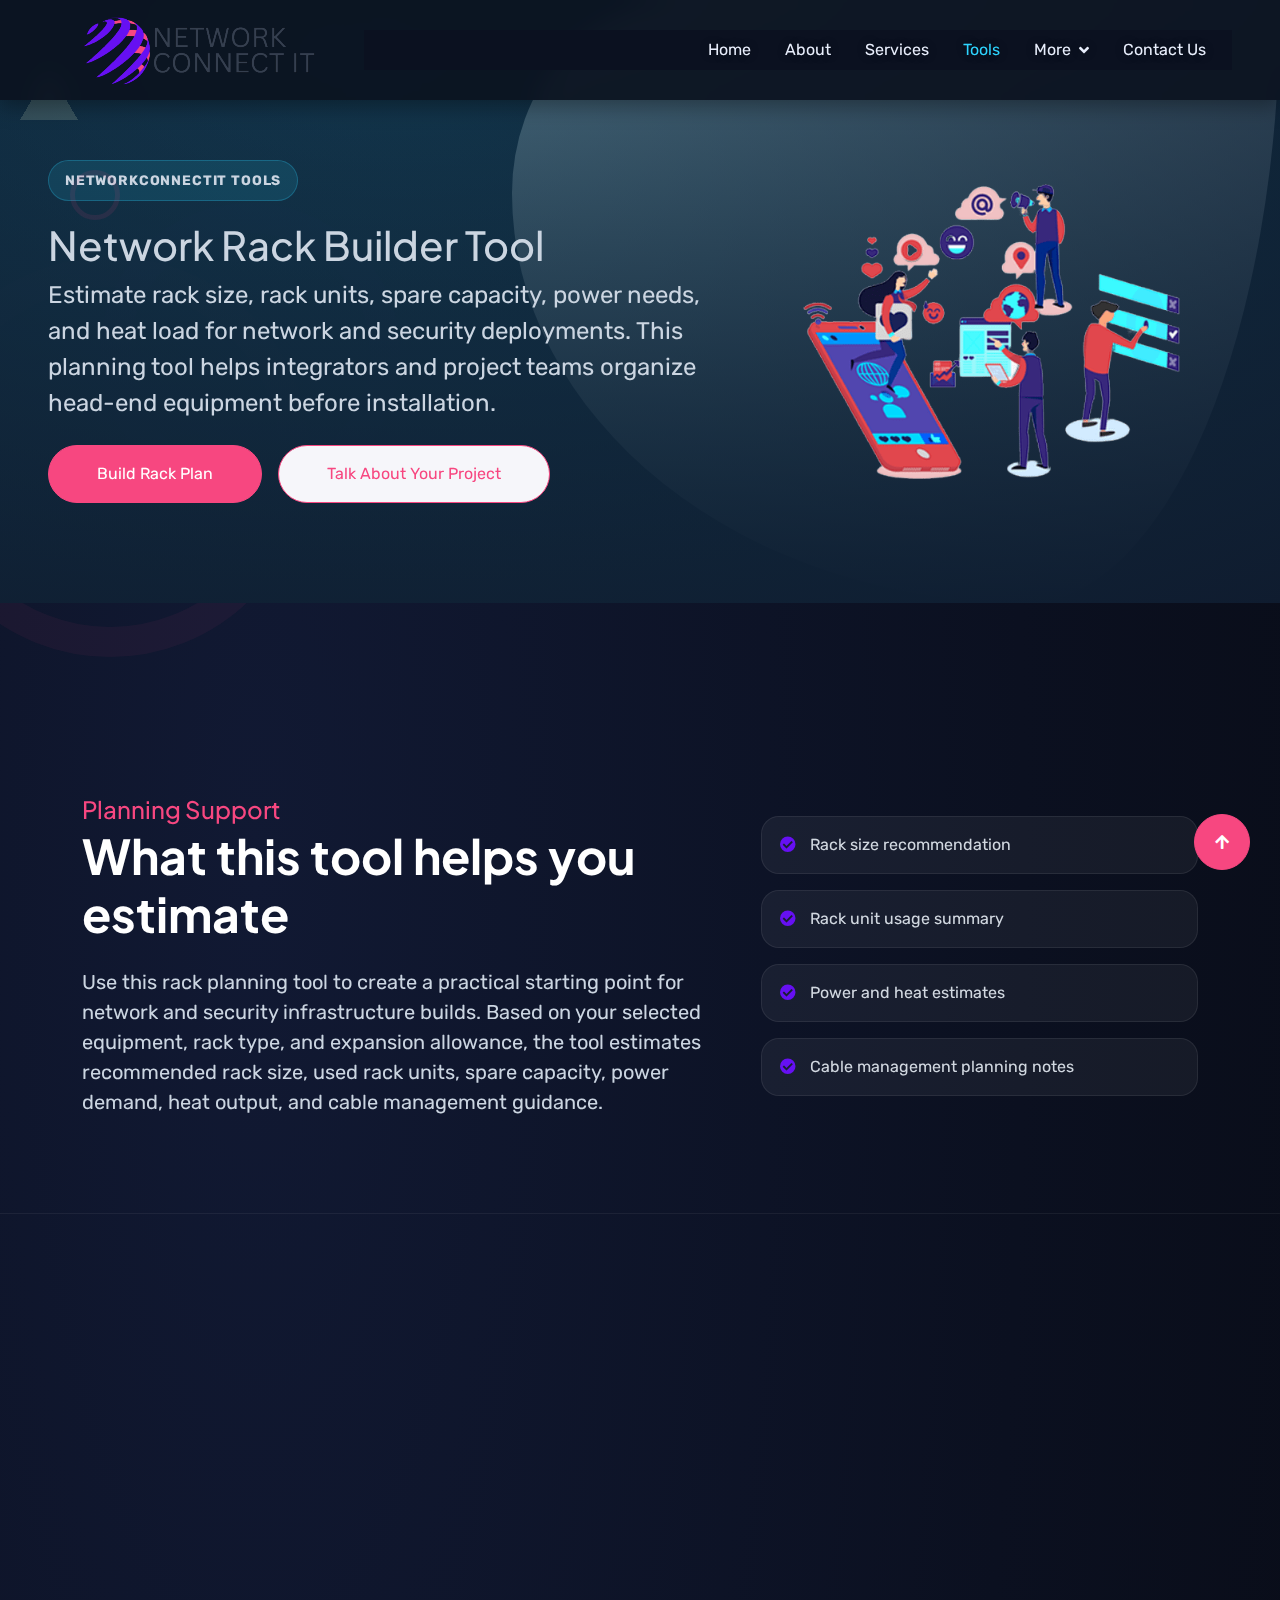
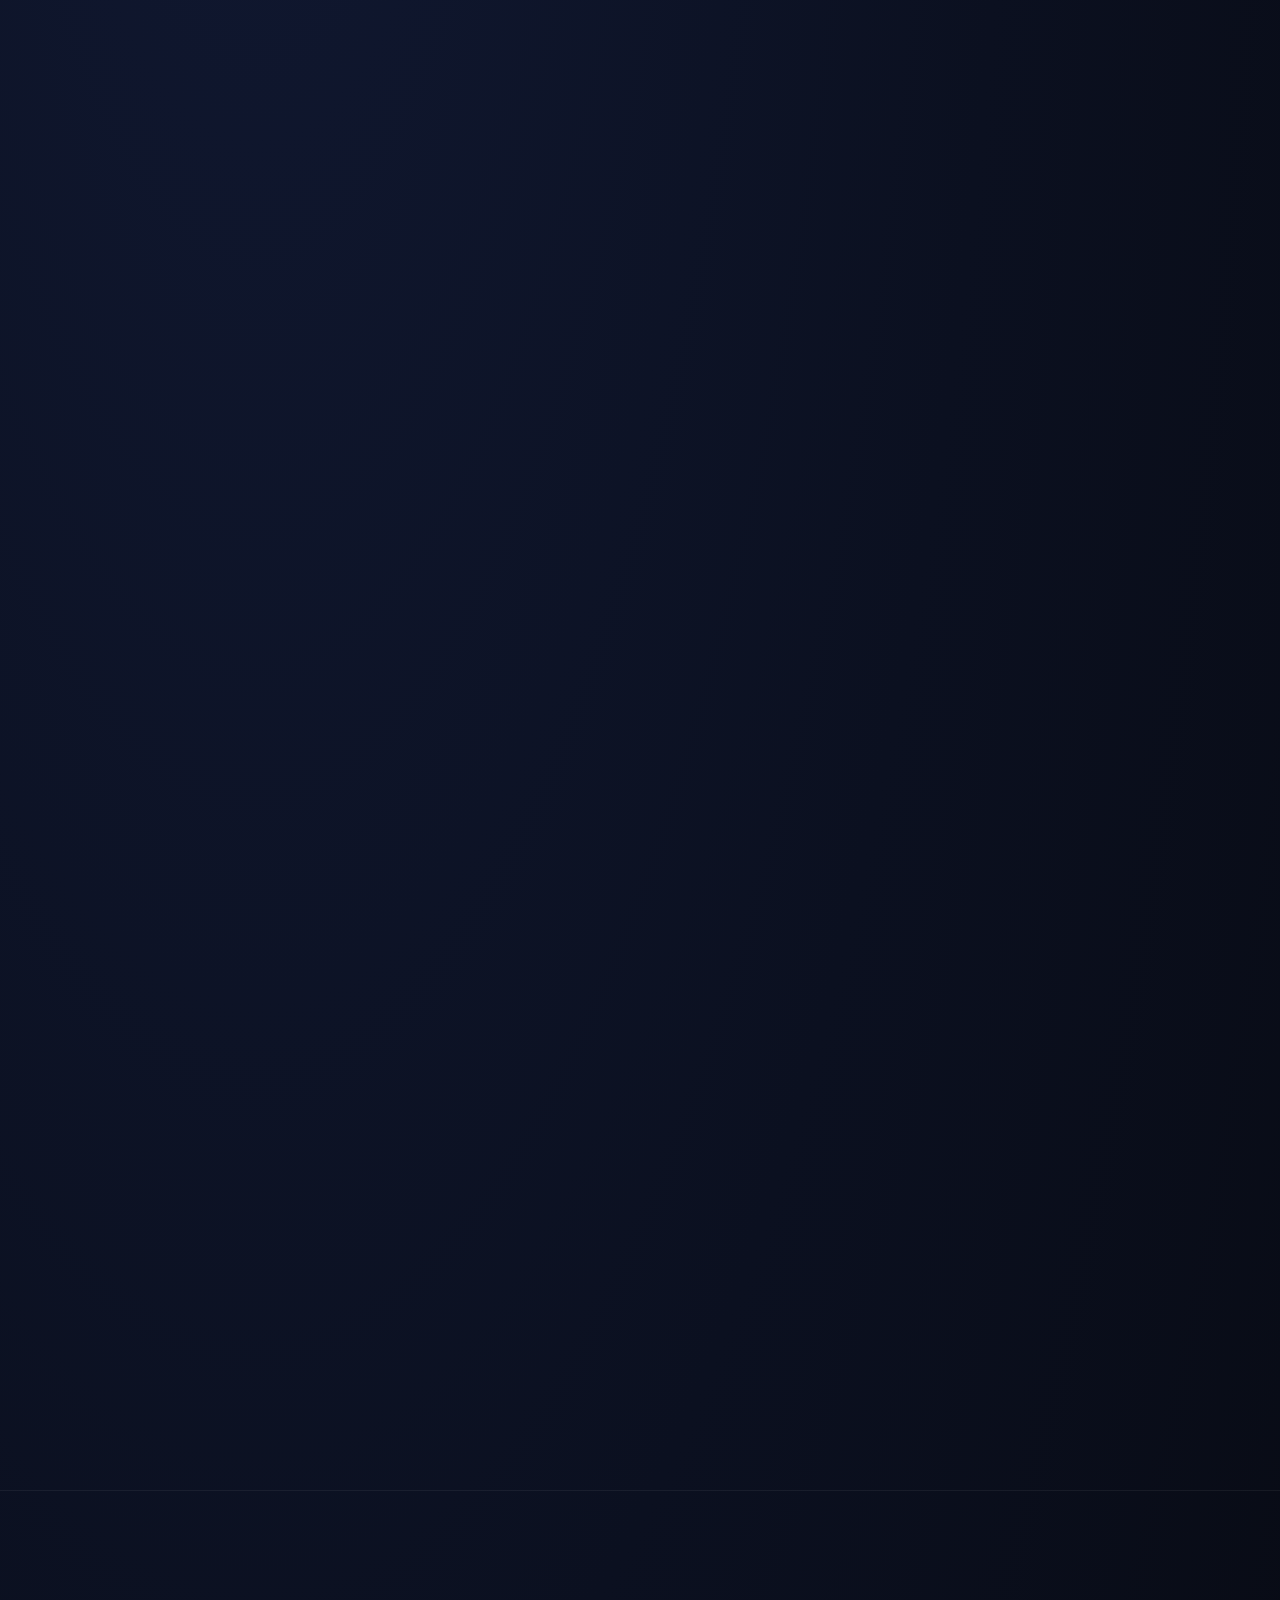
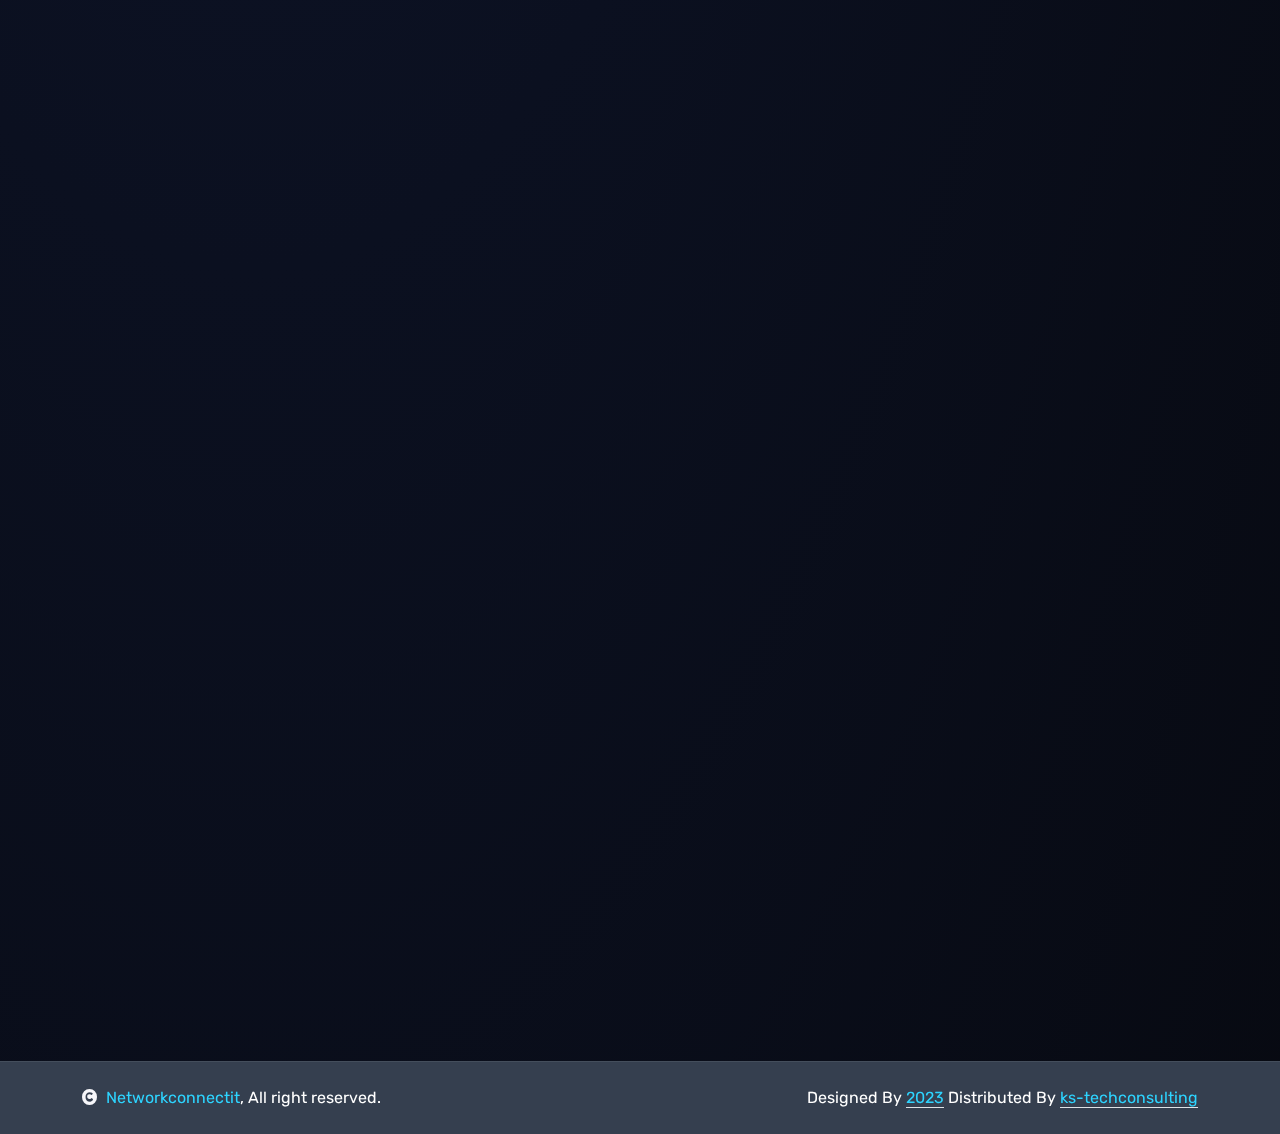
<file: tools/network-rack-builder/index.html>
<!DOCTYPE html>
<html lang="en">

<head>
    <script async src="https://pagead2.googlesyndication.com/pagead/js/adsbygoogle.js?client=ca-pub-6691470063784202"
        crossorigin="anonymous"></script>

    <meta charset="utf-8">
    <title>Network Rack Builder Tool | NetworkConnectIT</title>
    <link rel="icon" type="image/png" href="/img/NetworkConnectIT Logo.png">
    <link rel="icon" sizes="32x32" href="/img/favicon.png">
    <link rel="apple-touch-icon" href="/img/favicon.png">
    <meta content="width=device-width, initial-scale=1.0" name="viewport">
    <meta content="network rack builder tool, rack sizing calculator, rack planning for security deployments, commercial rack planning" name="keywords">
    <meta content="Estimate rack size, rack units, spare capacity, power needs, and heat load for network and security deployments." name="description">
    <link rel="canonical" href="https://networkconnectit.com/tools/network-rack-builder/">
    <meta property="og:title" content="Network Rack Builder Tool | NetworkConnectIT">
    <meta property="og:description" content="Estimate rack size, rack units, spare capacity, power demand, and heat load for commercial head-end planning.">
    <meta property="og:type" content="website">
    <meta property="og:url" content="https://networkconnectit.com/tools/network-rack-builder/">
    <meta property="og:image" content="https://networkconnectit.com/img/hero-img-1.png">
    <meta name="twitter:card" content="summary_large_image">
    <meta name="twitter:title" content="Network Rack Builder Tool | NetworkConnectIT">
    <meta name="twitter:description" content="Professional rack planning support for network and security deployments.">
    <meta name="twitter:image" content="https://networkconnectit.com/img/hero-img-1.png">

    <!-- Google Web Fonts -->
    <link rel="preconnect" href="https://fonts.googleapis.com">
    <link rel="preconnect" href="https://fonts.gstatic.com" crossorigin>
    <link href="https://fonts.googleapis.com/css2?family=Plus+Jakarta+Sans:wght@500;600;700&family=Rubik:wght@400;500&display=swap" rel="stylesheet">

    <!-- Icon Font Stylesheet -->
    <link rel="stylesheet" href="https://use.fontawesome.com/releases/v5.15.4/css/all.css" />
    <link href="https://cdn.jsdelivr.net/npm/bootstrap-icons@1.4.1/font/bootstrap-icons.css" rel="stylesheet">

    <!-- Libraries Stylesheet -->
    <link href="/lib/animate/animate.min.css" rel="stylesheet">
    <link href="/lib/owlcarousel/assets/owl.carousel.min.css" rel="stylesheet">
    <link href="/lib/lightbox/css/lightbox.min.css" rel="stylesheet">

    <!-- Customized Bootstrap Stylesheet -->
    <link href="/css/bootstrap.min.css" rel="stylesheet">

    <!-- Template Stylesheet -->
    <link href="/css/style.css" rel="stylesheet">
</head>

<body>

    <!-- Spinner Start -->
    <div id="spinner" class="show bg-white position-fixed translate-middle w-100 vh-100 top-50 start-50 d-flex align-items-center justify-content-center">
        <div class="spinner-border text-primary" style="width: 3rem; height: 3rem;" role="status">
            <span class="sr-only">Loading...</span>
        </div>
    </div>
    <!-- Spinner End -->

    <!-- Header Start -->
    <div class="container-fluid header position-relative overflow-hidden p-0 cyber-hero bg-cyber">
        <nav class="navbar navbar-expand-lg navbar-dark fixed-top px-4 px-lg-5 py-3 py-lg-0">
            <a href="/index.html" class="navbar-brand p-0">
                <img src="/img/NetworkConnectIT Logo.png" alt="Logo">
            </a>
            <button class="navbar-toggler" type="button" data-bs-toggle="collapse" data-bs-target="#navbarCollapse">
                <span class="fa fa-bars"></span>
            </button>
            <div class="collapse navbar-collapse" id="navbarCollapse">
                <div class="navbar-nav ms-auto py-0">
                    <a href="/index.html" class="nav-item nav-link">Home</a>
                    <a href="/about.html" class="nav-item nav-link">About</a>
                    <a href="/service.html" class="nav-item nav-link">Services</a>
                    <a href="/tools/" class="nav-item nav-link active">Tools</a>
                    <div class="nav-item dropdown">
                        <a href="#" class="nav-link dropdown-toggle" data-bs-toggle="dropdown">More</a>
                        <div class="dropdown-menu m-0">
                            <a href="/feature.html" class="dropdown-item">Features</a>
                            <a href="/pricing.html" class="dropdown-item">Pricing</a>
                            <a href="/blog.html" class="dropdown-item">Blog</a>
                            <a href="/testimonial.html" class="dropdown-item">Testimonial</a>
                            <a href="/installation-partner-support.html" class="dropdown-item">Partner Support</a>
                        </div>
                    </div>
                    <a href="/contact.html" class="nav-item nav-link">Contact Us</a>
                </div>
            </div>
        </nav>

        <!-- Hero Start -->
        <div class="hero-header overflow-hidden px-5">
            <canvas class="network-canvas" id="network-hero"></canvas>
            <div class="rotate-img">
                <img src="/img/sty-1.png" class="img-fluid w-100" alt="">
                <div class="rotate-sty-2"></div>
            </div>
            <div class="row gy-5 align-items-center">
                <div class="col-lg-7 wow fadeInLeft" data-wow-delay="0.1s">
                    <span class="hero-kicker wow fadeInUp" data-wow-delay="0.2s">NetworkConnectIT Tools</span>
                    <h1 data-wow-delay="0.3s">Network Rack Builder Tool</h1>
                    <p class="fs-4 mb-4 wow fadeInUp" data-wow-delay="0.5s">Estimate rack size, rack units, spare capacity, power needs, and heat load for network and security deployments. This planning tool helps integrators and project teams organize head-end equipment before installation.</p>
                    <div class="d-grid gap-3 d-sm-flex wow fadeInUp" data-wow-delay="0.7s">
                        <a href="#rack-inputs" class="btn btn-primary rounded-pill py-3 px-5">Build Rack Plan</a>
                        <a href="/contact.html" class="btn btn-light border border-primary text-primary rounded-pill py-3 px-5">Talk About Your Project</a>
                    </div>
                </div>
                <div class="col-lg-5 wow fadeInRight" data-wow-delay="0.2s">
                    <img src="/img/hero-img-1.png" class="img-fluid w-100 h-100" alt="Network rack planning support for commercial installations">
                </div>
            </div>
        </div>
        <!-- Hero End -->
    </div>
    <!-- Header End -->

    <!-- Intro Start -->
    <div class="container-fluid overflow-hidden py-5" style="margin-top: 6rem;">
        <div class="container py-5">
            <div class="row g-5 align-items-center">
                <div class="col-lg-7 wow fadeInUp" data-wow-delay="0.1s">
                    <h4 class="mb-1 text-primary">Planning Support</h4>
                    <h2 class="display-5 mb-4 text-white">What this tool helps you estimate</h2>
                    <p class="mb-0 fs-5">Use this rack planning tool to create a practical starting point for network and security infrastructure builds. Based on your selected equipment, rack type, and expansion allowance, the tool estimates recommended rack size, used rack units, spare capacity, power demand, heat output, and cable management guidance.</p>
                </div>
                <div class="col-lg-5 wow fadeInUp" data-wow-delay="0.2s">
                    <div class="partner-check-list">
                        <div class="partner-check-item">
                            <i class="fas fa-check-circle text-secondary"></i>
                            <span>Rack size recommendation</span>
                        </div>
                        <div class="partner-check-item">
                            <i class="fas fa-check-circle text-secondary"></i>
                            <span>Rack unit usage summary</span>
                        </div>
                        <div class="partner-check-item">
                            <i class="fas fa-check-circle text-secondary"></i>
                            <span>Power and heat estimates</span>
                        </div>
                        <div class="partner-check-item">
                            <i class="fas fa-check-circle text-secondary"></i>
                            <span>Cable management planning notes</span>
                        </div>
                    </div>
                </div>
            </div>
        </div>
    </div>
    <!-- Intro End -->

    <!-- Calculator Start -->
    <div class="container-fluid py-5 section-divider" id="rack-inputs">
        <div class="container py-5">
            <div class="row g-4">
                <div class="col-lg-7 wow fadeInUp" data-wow-delay="0.1s">
                    <div class="tool-panel-shell p-4 p-lg-5">
                        <h2 class="display-6 text-white mb-4">Rack Inputs</h2>
                        <form id="rackBuilderForm" novalidate>
                            <div id="rackBuilderValidation" class="tool-validation-message d-none mb-4" role="alert"></div>

                            <div class="row g-4">
                                <div class="col-12">
                                    <h3 class="tool-group-heading mb-0">Rack Type</h3>
                                </div>
                                <div class="col-md-6">
                                    <label class="form-label" for="rackType">Rack Type</label>
                                    <select class="form-select" id="rackType" name="rackType" required>
                                        <option value="">Select rack type</option>
                                        <option value="Wall Mount Rack">Wall Mount Rack</option>
                                        <option value="Floor Rack">Floor Rack</option>
                                        <option value="Enclosed Cabinet">Enclosed Cabinet</option>
                                    </select>
                                    <span class="tool-helper-text">Choose the rack style that best matches the deployment environment.</span>
                                </div>
                                <div class="col-md-6">
                                    <label class="form-label" for="expansionAllowance">Expansion Allowance</label>
                                    <select class="form-select" id="expansionAllowance" name="expansionAllowance" required>
                                        <option value="">Select expansion allowance</option>
                                        <option value="10%">10%</option>
                                        <option value="20%">20%</option>
                                        <option value="30%">30%</option>
                                    </select>
                                    <span class="tool-helper-text">Expansion allowance reserves extra capacity for growth and future changes.</span>
                                </div>
                                <div class="col-md-6">
                                    <label class="form-label" for="needBlankingPanels">Need Blanking Panels?</label>
                                    <select class="form-select" id="needBlankingPanels" name="needBlankingPanels" required>
                                        <option value="">Select an option</option>
                                        <option value="Yes">Yes</option>
                                        <option value="No">No</option>
                                    </select>
                                    <span class="tool-helper-text">Blanking panels can improve organization and airflow planning.</span>
                                </div>

                                <div class="col-12 pt-2">
                                    <h3 class="tool-group-heading mb-0">Equipment Counts</h3>
                                </div>
                                <div class="col-md-6">
                                    <label class="form-label" for="numberOfSwitches">Number of Switches</label>
                                    <input class="form-control" type="number" id="numberOfSwitches" name="numberOfSwitches" placeholder="e.g. 2" min="0" step="1">
                                </div>
                                <div class="col-md-6">
                                    <label class="form-label" for="numberOfPatchPanels">Number of Patch Panels</label>
                                    <input class="form-control" type="number" id="numberOfPatchPanels" name="numberOfPatchPanels" placeholder="e.g. 4" min="0" step="1">
                                </div>
                                <div class="col-md-6">
                                    <label class="form-label" for="numberOfNVRs">Number of NVRs</label>
                                    <input class="form-control" type="number" id="numberOfNVRs" name="numberOfNVRs" placeholder="e.g. 1" min="0" step="1">
                                </div>
                                <div class="col-md-6">
                                    <label class="form-label" for="numberOfUPSUnits">Number of UPS Units</label>
                                    <input class="form-control" type="number" id="numberOfUPSUnits" name="numberOfUPSUnits" placeholder="e.g. 1" min="0" step="1">
                                </div>
                                <div class="col-md-6">
                                    <label class="form-label" for="numberOfShelves">Number of Shelves</label>
                                    <input class="form-control" type="number" id="numberOfShelves" name="numberOfShelves" placeholder="e.g. 2" min="0" step="1">
                                </div>
                                <div class="col-md-6">
                                    <label class="form-label" for="numberOfCableManagers">Number of Cable Managers</label>
                                    <input class="form-control" type="number" id="numberOfCableManagers" name="numberOfCableManagers" placeholder="e.g. 3" min="0" step="1">
                                </div>

                                <div class="col-12 pt-2">
                                    <h3 class="tool-group-heading mb-0">Optional Supporting Equipment</h3>
                                </div>
                                <div class="col-md-6">
                                    <label class="form-label" for="addPDUUnits">Add PDU Units?</label>
                                    <select class="form-select" id="addPDUUnits" name="addPDUUnits" required>
                                        <option value="">Select an option</option>
                                        <option value="Yes">Yes</option>
                                        <option value="No">No</option>
                                    </select>
                                    <span class="tool-helper-text">PDU planning is helpful for rack-mounted power distribution.</span>
                                </div>
                                <div class="col-md-6">
                                    <label class="form-label" for="numberOfSmallDevices">Number of Small Devices on Shelves</label>
                                    <input class="form-control" type="number" id="numberOfSmallDevices" name="numberOfSmallDevices" placeholder="e.g. 3" min="0" step="1">
                                    <span class="tool-helper-text">Examples: gateways, modems, small controllers, adapters, or miscellaneous support devices.</span>
                                </div>

                                <div class="col-12 pt-2">
                                    <h3 class="tool-group-heading mb-0">Actions</h3>
                                </div>
                                <div class="col-12">
                                    <div class="d-grid gap-3 d-sm-flex">
                                        <button type="submit" class="btn btn-primary rounded-pill py-3 px-5">Build Rack Plan</button>
                                        <button type="button" id="rackBuilderResetButton" class="btn btn-light border border-primary text-primary rounded-pill py-3 px-5">Reset</button>
                                    </div>
                                </div>
                            </div>
                        </form>
                    </div>
                </div>

                <div class="col-lg-5 wow fadeInUp" data-wow-delay="0.2s">
                    <div class="tool-panel-shell p-4 p-lg-5" aria-live="polite">
                        <h2 class="display-6 text-white mb-4">Estimated Rack Planning Results</h2>
                        <div id="rackResultsEmpty" class="tool-empty-state">
                            Complete the rack inputs and click &ldquo;Build Rack Plan&rdquo; to see your planning results.
                        </div>

                        <div id="rackResultsContent" class="d-none">
                            <div class="row g-3">
                                <div class="col-12">
                                    <div class="tool-result-item tool-result-item-featured">
                                        <span class="tool-result-label">Recommended Rack Size</span>
                                        <span class="tool-result-value" id="resultRecommendedRackSize">-</span>
                                    </div>
                                </div>
                                <div class="col-md-6">
                                    <div class="tool-result-item">
                                        <span class="tool-result-label">Estimated Rack Units Used</span>
                                        <span class="tool-result-value" id="resultRackUnitsUsed">-</span>
                                    </div>
                                </div>
                                <div class="col-md-6">
                                    <div class="tool-result-item">
                                        <span class="tool-result-label">Suggested Spare Capacity</span>
                                        <span class="tool-result-value" id="resultSpareCapacity">-</span>
                                    </div>
                                </div>
                                <div class="col-md-6">
                                    <div class="tool-result-item">
                                        <span class="tool-result-label">Estimated Power Requirement</span>
                                        <span class="tool-result-value" id="resultPowerRequirement">-</span>
                                    </div>
                                </div>
                                <div class="col-md-6">
                                    <div class="tool-result-item">
                                        <span class="tool-result-label">Estimated Heat Load</span>
                                        <span class="tool-result-value" id="resultHeatLoad">-</span>
                                    </div>
                                </div>
                                <div class="col-12">
                                    <div class="tool-result-item">
                                        <span class="tool-result-label">Cable Management Recommendation</span>
                                        <p class="tool-result-text" id="resultCableManagementRecommendation">-</p>
                                    </div>
                                </div>
                                <div class="col-12">
                                    <div class="tool-result-item">
                                        <span class="tool-result-label">Rack Organization Note</span>
                                        <p class="tool-result-text" id="resultRackOrganizationNote">-</p>
                                    </div>
                                </div>
                                <div class="col-12">
                                    <div class="tool-result-item">
                                        <span class="tool-result-label">Planning Summary</span>
                                        <p class="tool-result-text mb-0" id="resultRackPlanningSummary">-</p>
                                    </div>
                                </div>
                            </div>
                        </div>
                    </div>
                </div>
            </div>
        </div>
    </div>
    <!-- Calculator End -->

    <!-- Disclaimer Start -->
    <div class="container-fluid py-5">
        <div class="container py-5">
            <div class="tool-disclaimer-shell p-4 p-lg-5 wow fadeInUp" data-wow-delay="0.1s">
                <h2 class="display-6 text-white mb-3">Planning Disclaimer</h2>
                <p class="mb-0">This tool is intended for preliminary planning only. Actual rack sizing may vary based on device dimensions, rail requirements, manufacturer specifications, airflow needs, weight distribution, cable routing, and service clearance. Always validate rack planning against real equipment and field conditions.</p>
            </div>
        </div>
    </div>
    <!-- Disclaimer End -->

    <!-- CTA Start -->
    <section class="container-fluid py-5 section-divider">
        <div class="container py-5">
            <div class="row justify-content-center">
                <div class="col-xl-10">
                    <div class="glass-card rounded p-4 p-lg-5 text-center wow fadeInUp" data-wow-delay="0.1s">
                        <h2 class="display-5 text-white mb-3">Need help building or installing this rack in the field?</h2>
                        <p class="mb-4">NetworkConnectIT supports security integrators and commercial clients with network infrastructure, CCTV installations, access control systems, cable management, rack builds, and field deployment support across NY, NJ, CT, Long Island, and Florida.</p>
                        <div class="d-grid gap-3 d-sm-flex justify-content-sm-center">
                            <a href="/contact.html" class="btn btn-primary rounded-pill py-3 px-5">Request Installation Support</a>
                            <a href="/contact.html" class="btn btn-light border border-primary text-primary rounded-pill py-3 px-5">Talk About Your Project</a>
                        </div>
                    </div>
                </div>
            </div>
        </div>
    </section>
    <!-- CTA End -->

    <!-- Footer Start -->
    <div class="container-fluid footer py-5 wow fadeIn" data-wow-delay="0.2s">
        <div class="container py-5">
            <div class="row g-5">
                <div class="col-md-6 col-lg-6 col-xl-3">
                    <div class="footer-item d-flex flex-column">
                        <h4 class="text-dark mb-4">Company</h4>
                        <a href="/about.html"> Why NetworkConnectIt?</a>
                        <a href="/feature.html"> Our Features</a>
                        <a href="/service.html"> Our Portfolio</a>
                        <a href="/about.html"> About Us</a>
                        <a href="/blog.html"> Our Blog &amp; News</a>
                        <a href="/contact.html"> Get In Touch</a>
                    </div>
                </div>
                <div class="col-md-6 col-lg-6 col-xl-3">
                    <div class="footer-item d-flex flex-column">
                        <h4 class="mb-4 text-dark">Quick Links</h4>
                        <a href="/about.html"> About Us</a>
                        <a href="/contact.html"> Contact Us</a>
                        <a href="/index.html#privacy"> Privacy Policy</a>
                        <a href="/index.html#terms"> Terms &amp; Conditions</a>
                        <a href="/blog.html"> Our Blog &amp; News</a>
                        <a href="/about.html#team"> Our Team</a>
                    </div>
                </div>
                <div class="col-md-6 col-lg-6 col-xl-3">
                    <div class="footer-item d-flex flex-column">
                        <h4 class="mb-4 text-dark">Services</h4>
                        <a href="/service.html"> All Services</a>
                        <a href="/service.html"> Network Installation &amp; Optimization</a>
                        <a href="/service.html"> Network Maintenance &amp; Support</a>
                        <a href="/service.html"> Fast, Reliable, and Secure Networking</a>
                        <a href="/service.html"> Cisco Solutions</a>
                        <a href="/service.html"> Ubiquiti UniFi Integration</a>
                        <a href="/installation-partner-support.html"> Installation Partner Support</a>
                    </div>
                </div>
                <div class="col-md-6 col-lg-6 col-xl-3">
                    <div class="footer-item d-flex flex-column">
                        <h4 class="mb-4 text-dark">Contact Info</h4>
                        <a href=""><i class="fa fa-map-marker-alt me-2"></i> 117 Berkshire Dr, Farmingville, NY 11738, USA</a>
                        <a href=""><i class="fas fa-envelope me-2"></i> Email us at:: network@networkconnectit.com</a>
                        <a href=""><i class="fas fa-phone me-2"></i>Call us at:: 1 917 403 7129 ingl&eacute;s and espa&ntilde;ol</a>
                        <div class="d-flex align-items-center">
                            <i class="fas fa-share fa-2x text-secondary me-2"></i>
                            <a class="btn-square btn btn-primary rounded-circle mx-1" href="https://www.facebook.com/profile.php?id=61557354532955"><i class="fab fa-facebook-f"></i></a>
                            <a class="btn-square btn btn-primary rounded-circle mx-1" href="https://www.instagram.com/networkconnectit/"><i class="fab fa-instagram"></i></a>
                            <a class="btn-square btn btn-primary rounded-circle mx-1" href="https://www.linkedin.com/in/network-connectit-6095b23a7/"><i class="fab fa-linkedin-in"></i></a>
                        </div>
                    </div>
                </div>
            </div>
        </div>
    </div>
    <!-- Footer End -->

    <!-- Copyright Start -->
    <div class="container-fluid copyright py-4">
        <div class="container">
            <div class="row g-4 align-items-center">
                <div class="col-md-6 text-center text-md-start mb-md-0">
                    <span class="text-white"><a href="#"><i class="fas fa-copyright text-light me-2"></i>Networkconnectit</a>, All right reserved.</span>
                </div>
                <div class="col-md-6 text-center text-md-end text-white">
                    Designed By <a class="border-bottom" href="https://ks-techconsulting.com/">2023</a> Distributed By <a class="border-bottom" href="https://ks-techconsulting.com/">ks-techconsulting</a>
                </div>
            </div>
        </div>
    </div>
    <!-- Copyright End -->

    <!-- Back to Top -->
    <a href="#" class="btn btn-primary btn-lg-square back-to-top"><i class="fa fa-arrow-up"></i></a>

    <!-- JavaScript Libraries -->
    <script src="https://ajax.googleapis.com/ajax/libs/jquery/3.6.4/jquery.min.js"></script>
    <script src="https://cdn.jsdelivr.net/npm/bootstrap@5.0.0/dist/js/bootstrap.bundle.min.js"></script>
    <script src="/lib/wow/wow.min.js"></script>
    <script src="/lib/easing/easing.min.js"></script>
    <script src="/lib/waypoints/waypoints.min.js"></script>
    <script src="/lib/counterup/counterup.min.js"></script>
    <script src="/lib/owlcarousel/owl.carousel.min.js"></script>
    <script src="/lib/lightbox/js/lightbox.min.js"></script>

    <!-- Template Javascript -->
    <script src="/js/main.js"></script>
    <script src="/js/network-rack-builder.js"></script>
</body>

</html>
</file>
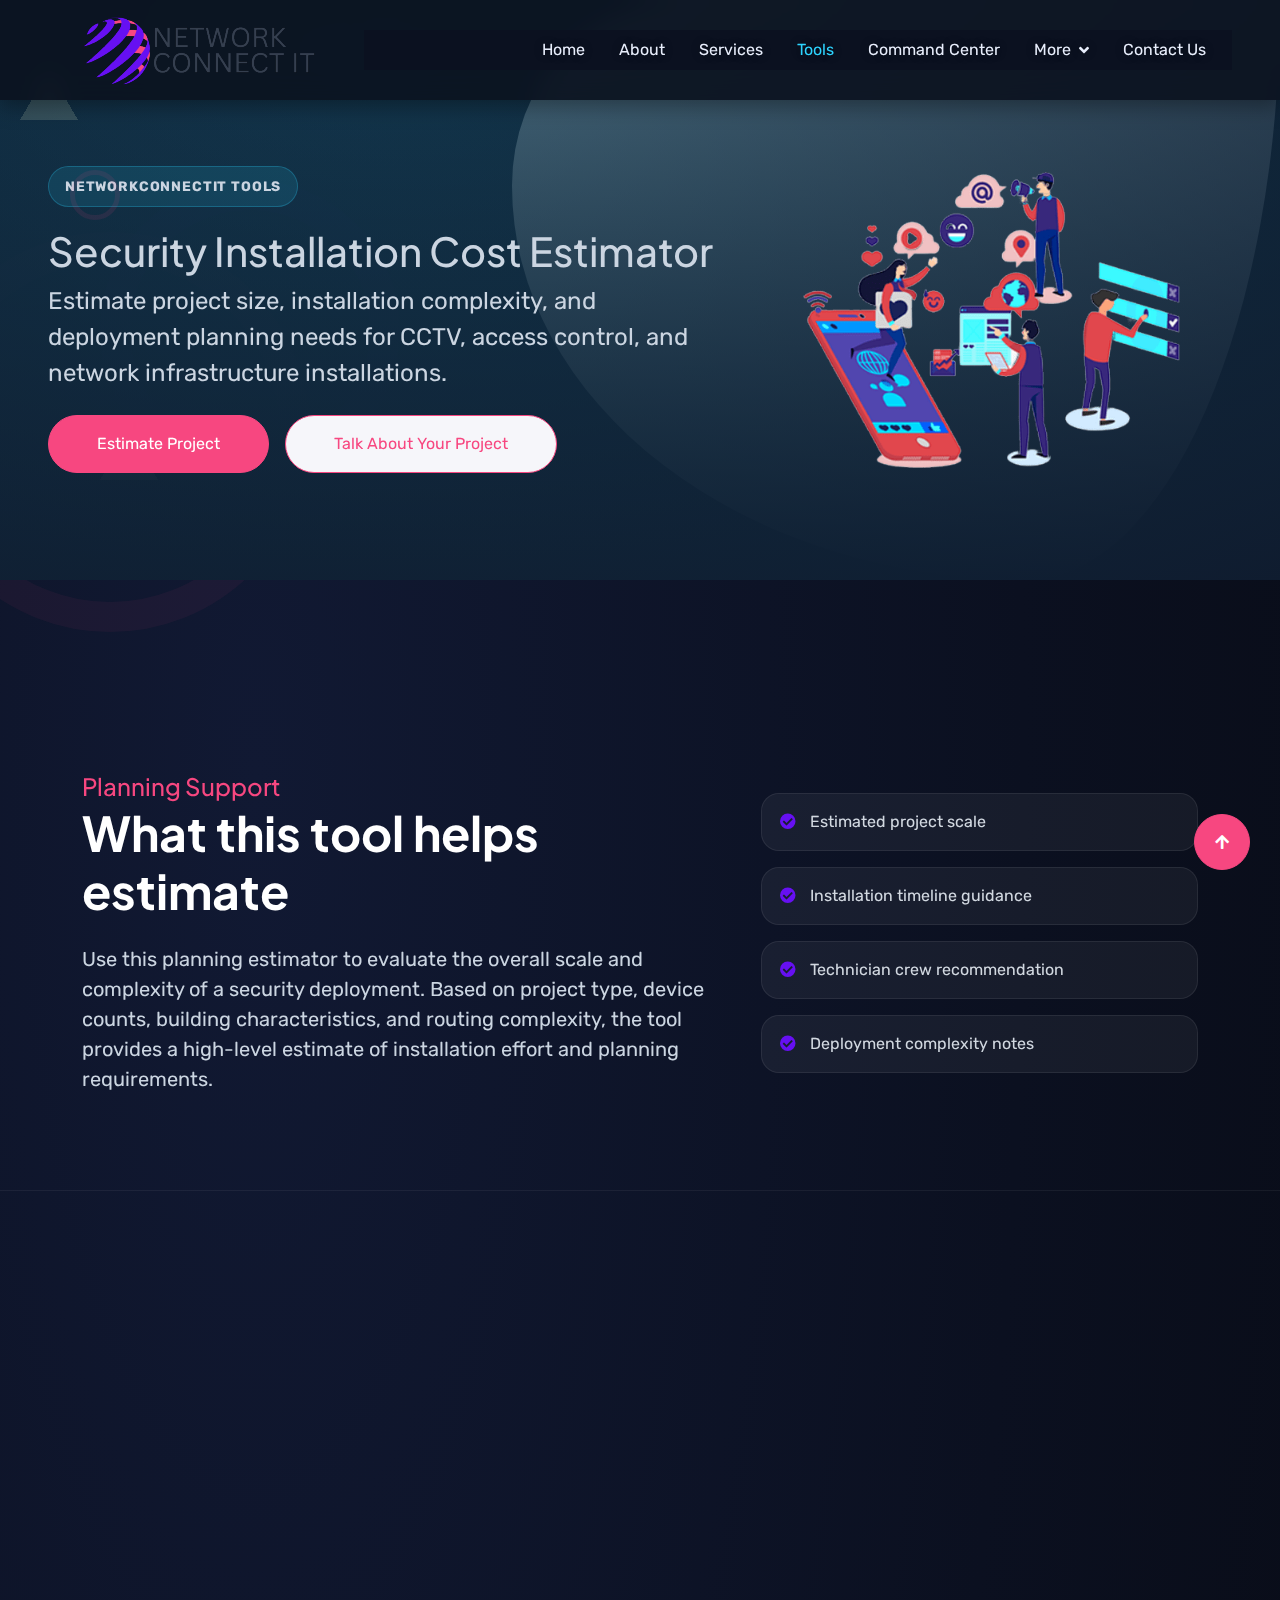
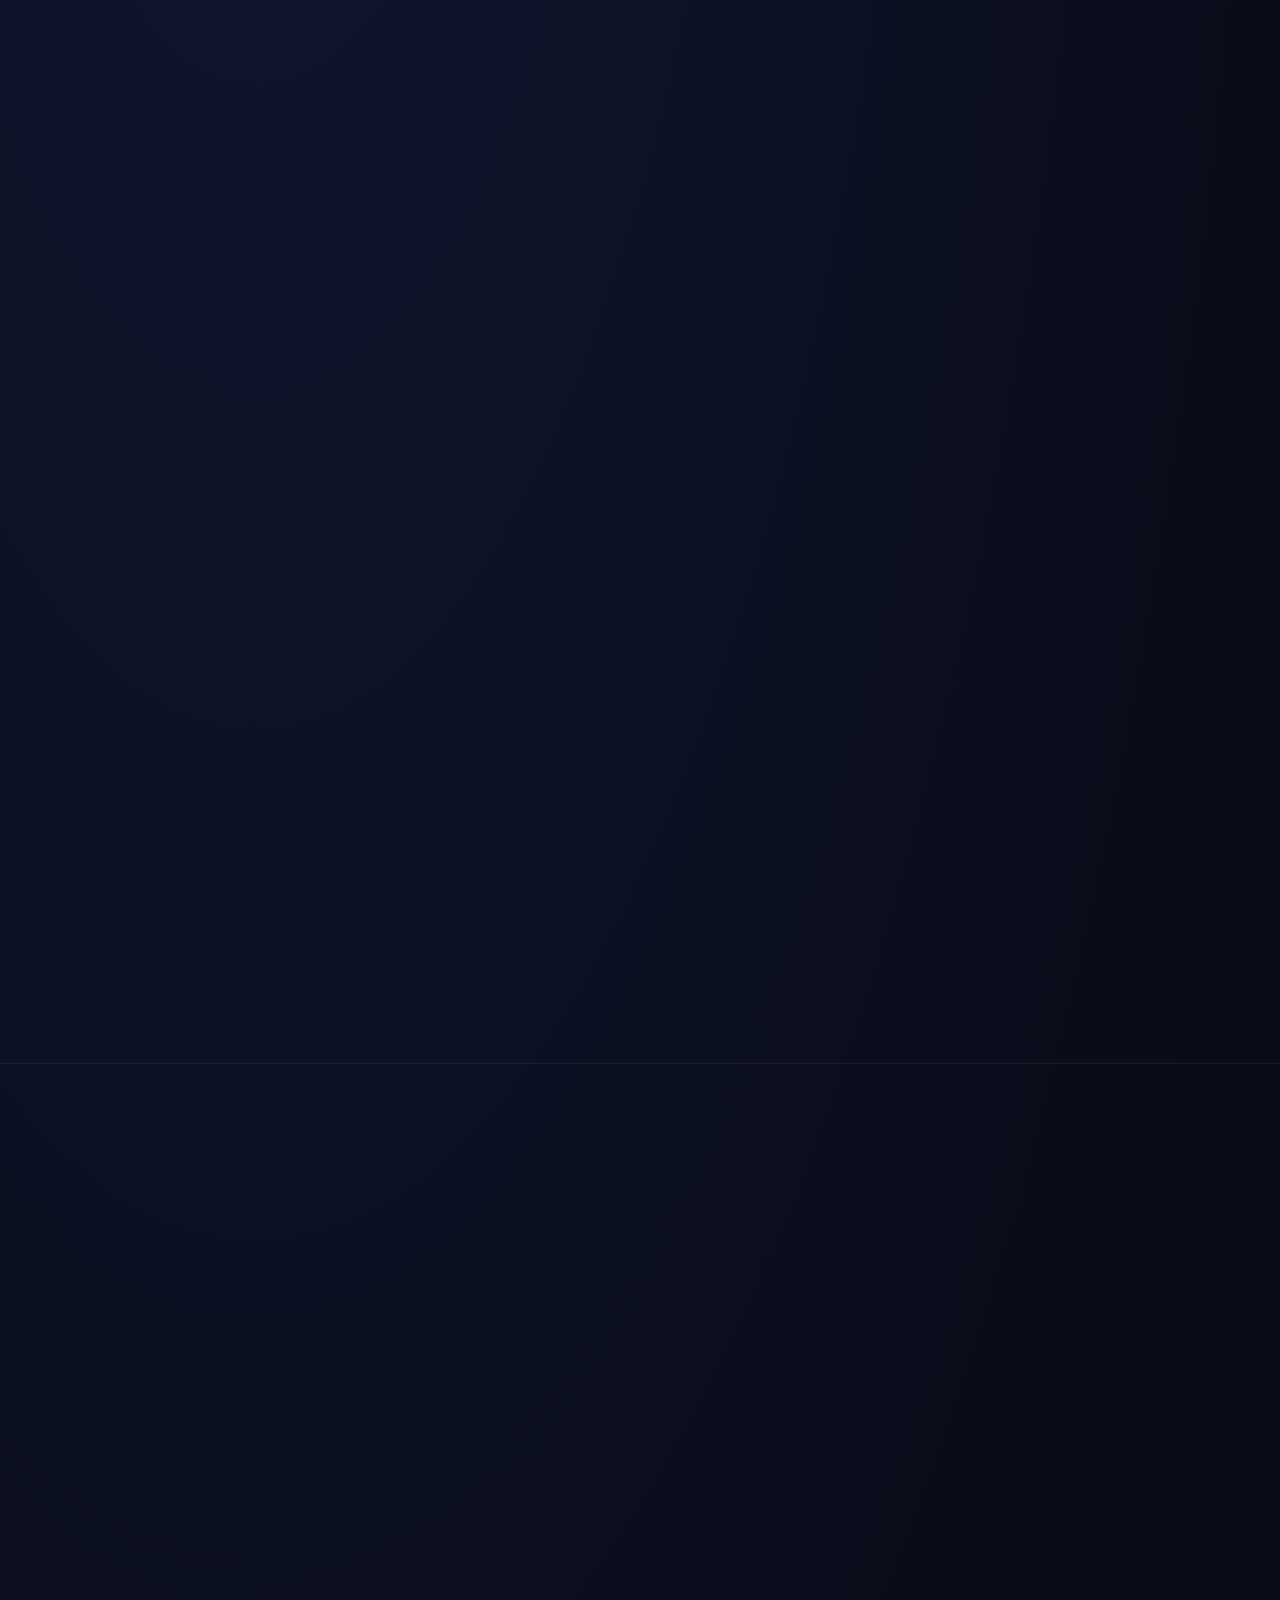
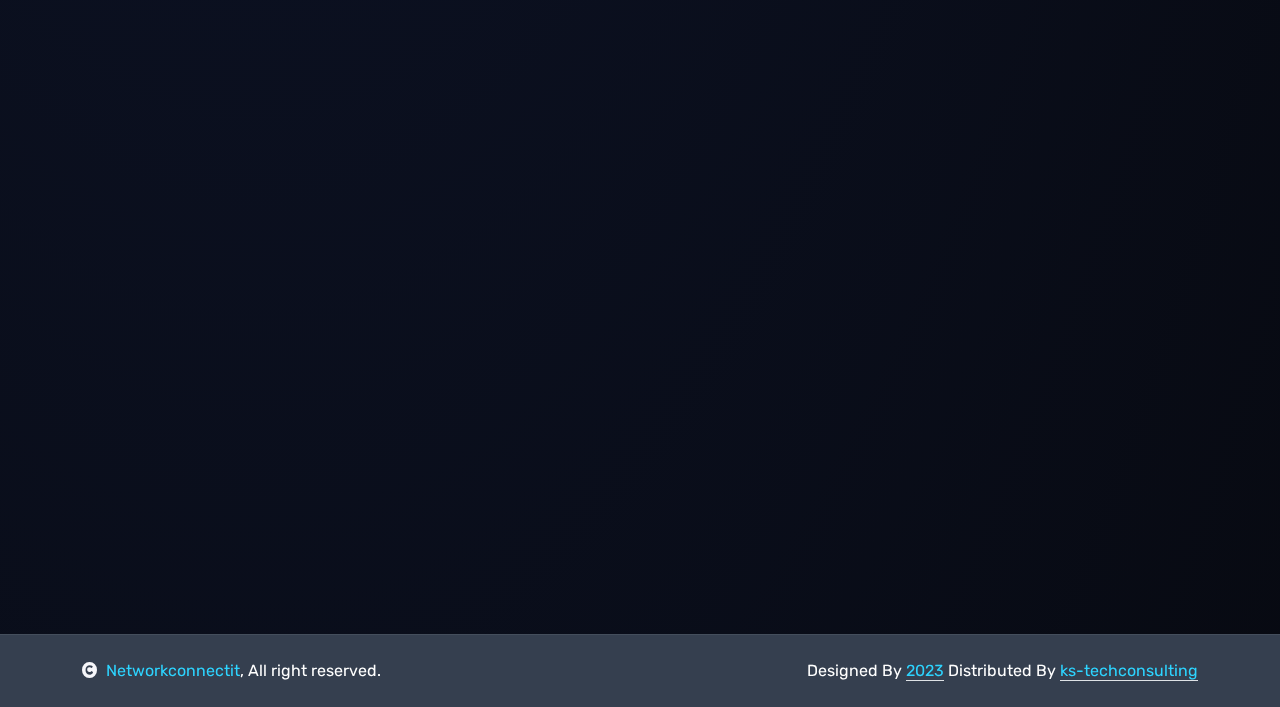
<file: tools/security-installation-estimator/index.html>
<!DOCTYPE html>
<html lang="en">

<head>
    <script async src="https://pagead2.googlesyndication.com/pagead/js/adsbygoogle.js?client=ca-pub-6691470063784202"
        crossorigin="anonymous"></script>

    <meta charset="utf-8">
    <title>Security Installation Cost Estimator | NetworkConnectIT</title>
    <link rel="icon" type="image/png" href="/img/NetworkConnectIT Logo.png">
    <link rel="icon" sizes="32x32" href="/img/favicon.png">
    <link rel="apple-touch-icon" href="/img/favicon.png">
    <meta content="width=device-width, initial-scale=1.0" name="viewport">
    <meta content="security installation estimator, commercial deployment planning, CCTV installation estimate, access control installation estimate" name="keywords">
    <meta content="Estimate project size, installation complexity, and deployment planning needs for CCTV, access control, and network infrastructure installations." name="description">
    <link rel="canonical" href="https://networkconnectit.com/tools/security-installation-estimator/">
    <meta property="og:title" content="Security Installation Cost Estimator | NetworkConnectIT">
    <meta property="og:description" content="Estimate project size, installation complexity, and deployment planning needs for commercial security infrastructure projects.">
    <meta property="og:type" content="website">
    <meta property="og:url" content="https://networkconnectit.com/tools/security-installation-estimator/">
    <meta property="og:image" content="https://networkconnectit.com/img/hero-img-1.png">
    <meta name="twitter:card" content="summary_large_image">
    <meta name="twitter:title" content="Security Installation Cost Estimator | NetworkConnectIT">
    <meta name="twitter:description" content="Professional project planning support for CCTV, access control, and network infrastructure deployments.">
    <meta name="twitter:image" content="https://networkconnectit.com/img/hero-img-1.png">

    <!-- Google Web Fonts -->
    <link rel="preconnect" href="https://fonts.googleapis.com">
    <link rel="preconnect" href="https://fonts.gstatic.com" crossorigin>
    <link href="https://fonts.googleapis.com/css2?family=Plus+Jakarta+Sans:wght@500;600;700&family=Rubik:wght@400;500&display=swap" rel="stylesheet">

    <!-- Icon Font Stylesheet -->
    <link rel="stylesheet" href="https://use.fontawesome.com/releases/v5.15.4/css/all.css" />
    <link href="https://cdn.jsdelivr.net/npm/bootstrap-icons@1.4.1/font/bootstrap-icons.css" rel="stylesheet">

    <!-- Libraries Stylesheet -->
    <link href="/lib/animate/animate.min.css" rel="stylesheet">
    <link href="/lib/owlcarousel/assets/owl.carousel.min.css" rel="stylesheet">
    <link href="/lib/lightbox/css/lightbox.min.css" rel="stylesheet">

    <!-- Customized Bootstrap Stylesheet -->
    <link href="/css/bootstrap.min.css" rel="stylesheet">

    <!-- Template Stylesheet -->
    <link href="/css/style.css" rel="stylesheet">
</head>

<body>

    <!-- Spinner Start -->
    <div id="spinner" class="show bg-white position-fixed translate-middle w-100 vh-100 top-50 start-50 d-flex align-items-center justify-content-center">
        <div class="spinner-border text-primary" style="width: 3rem; height: 3rem;" role="status">
            <span class="sr-only">Loading...</span>
        </div>
    </div>
    <!-- Spinner End -->

    <!-- Header Start -->
    <div class="container-fluid header position-relative overflow-hidden p-0 cyber-hero bg-cyber">
        <nav class="navbar navbar-expand-lg navbar-dark fixed-top px-4 px-lg-5 py-3 py-lg-0">
            <a href="/index.html" class="navbar-brand p-0">
                <img src="/img/NetworkConnectIT Logo.png" alt="Logo">
            </a>
            <button class="navbar-toggler" type="button" data-bs-toggle="collapse" data-bs-target="#navbarCollapse">
                <span class="fa fa-bars"></span>
            </button>
            <div class="collapse navbar-collapse" id="navbarCollapse">
                <div class="navbar-nav ms-auto py-0">
                    <a href="/index.html" class="nav-item nav-link">Home</a>
                    <a href="/about.html" class="nav-item nav-link">About</a>
                    <a href="/service.html" class="nav-item nav-link">Services</a>
                    <a href="/tools/" class="nav-item nav-link active">Tools</a>
                    <a href="/tools/command-center/" class="nav-item nav-link">Command Center</a>
                    <div class="nav-item dropdown">
                        <a href="#" class="nav-link dropdown-toggle" data-bs-toggle="dropdown">More</a>
                        <div class="dropdown-menu m-0">
                            <a href="/feature.html" class="dropdown-item">Features</a>
                            <a href="/pricing.html" class="dropdown-item">Pricing</a>
                            <a href="/blog.html" class="dropdown-item">Blog</a>
                            <a href="/testimonial.html" class="dropdown-item">Testimonial</a>
                            <a href="/installation-partner-support.html" class="dropdown-item">Partner Support</a>
                        </div>
                    </div>
                    <a href="/contact.html" class="nav-item nav-link">Contact Us</a>
                </div>
            </div>
        </nav>

        <!-- Hero Start -->
        <div class="hero-header overflow-hidden px-5">
            <canvas class="network-canvas" id="network-hero"></canvas>
            <div class="rotate-img">
                <img src="/img/sty-1.png" class="img-fluid w-100" alt="">
                <div class="rotate-sty-2"></div>
            </div>
            <div class="row gy-5 align-items-center">
                <div class="col-lg-7 wow fadeInLeft" data-wow-delay="0.1s">
                    <span class="hero-kicker wow fadeInUp" data-wow-delay="0.2s">NetworkConnectIT Tools</span>
                    <h1 data-wow-delay="0.3s">Security Installation Cost Estimator</h1>
                    <p class="fs-4 mb-4 wow fadeInUp" data-wow-delay="0.5s">Estimate project size, installation complexity, and deployment planning needs for CCTV, access control, and network infrastructure installations.</p>
                    <div class="d-grid gap-3 d-sm-flex wow fadeInUp" data-wow-delay="0.7s">
                        <a href="#project-inputs" class="btn btn-primary rounded-pill py-3 px-5">Estimate Project</a>
                        <a href="/contact.html" class="btn btn-light border border-primary text-primary rounded-pill py-3 px-5">Talk About Your Project</a>
                    </div>
                </div>
                <div class="col-lg-5 wow fadeInRight" data-wow-delay="0.2s">
                    <img src="/img/hero-img-1.png" class="img-fluid w-100 h-100" alt="Security installation planning support for commercial deployments">
                </div>
            </div>
        </div>
        <!-- Hero End -->
    </div>
    <!-- Header End -->

    <!-- Intro Start -->
    <div class="container-fluid overflow-hidden py-5" style="margin-top: 6rem;">
        <div class="container py-5">
            <div class="row g-5 align-items-center">
                <div class="col-lg-7 wow fadeInUp" data-wow-delay="0.1s">
                    <h4 class="mb-1 text-primary">Planning Support</h4>
                    <h2 class="display-5 mb-4 text-white">What this tool helps estimate</h2>
                    <p class="mb-0 fs-5">Use this planning estimator to evaluate the overall scale and complexity of a security deployment. Based on project type, device counts, building characteristics, and routing complexity, the tool provides a high-level estimate of installation effort and planning requirements.</p>
                </div>
                <div class="col-lg-5 wow fadeInUp" data-wow-delay="0.2s">
                    <div class="partner-check-list">
                        <div class="partner-check-item">
                            <i class="fas fa-check-circle text-secondary"></i>
                            <span>Estimated project scale</span>
                        </div>
                        <div class="partner-check-item">
                            <i class="fas fa-check-circle text-secondary"></i>
                            <span>Installation timeline guidance</span>
                        </div>
                        <div class="partner-check-item">
                            <i class="fas fa-check-circle text-secondary"></i>
                            <span>Technician crew recommendation</span>
                        </div>
                        <div class="partner-check-item">
                            <i class="fas fa-check-circle text-secondary"></i>
                            <span>Deployment complexity notes</span>
                        </div>
                    </div>
                </div>
            </div>
        </div>
    </div>
    <!-- Intro End -->

    <!-- Calculator Start -->
    <div class="container-fluid py-5 section-divider" id="project-inputs">
        <div class="container py-5">
            <div class="row g-4">
                <div class="col-lg-7 wow fadeInUp" data-wow-delay="0.1s">
                    <div class="tool-panel-shell p-4 p-lg-5">
                        <h2 class="display-6 text-white mb-4">Project Inputs</h2>
                        <form id="securityEstimatorForm" novalidate>
                            <div id="securityEstimatorValidation" class="tool-validation-message d-none mb-4" role="alert"></div>

                            <div class="row g-4">
                                <div class="col-12">
                                    <h3 class="tool-group-heading mb-0">Project Type</h3>
                                </div>
                                <div class="col-md-6">
                                    <label class="form-label" for="projectType">Project Type</label>
                                    <select class="form-select" id="projectType" name="projectType" required>
                                        <option value="">Select project type</option>
                                        <option value="CCTV Deployment">CCTV Deployment</option>
                                        <option value="Access Control System">Access Control System</option>
                                        <option value="Network Infrastructure">Network Infrastructure</option>
                                        <option value="Mixed Security Deployment">Mixed Security Deployment</option>
                                    </select>
                                </div>
                                <div class="col-md-6">
                                    <label class="form-label" for="buildingType">Building Type</label>
                                    <select class="form-select" id="buildingType" name="buildingType" required>
                                        <option value="">Select building type</option>
                                        <option value="Office">Office</option>
                                        <option value="Retail">Retail</option>
                                        <option value="Warehouse">Warehouse</option>
                                        <option value="Healthcare Facility">Healthcare Facility</option>
                                        <option value="School">School</option>
                                        <option value="Residential Building">Residential Building</option>
                                        <option value="Outdoor Campus">Outdoor Campus</option>
                                    </select>
                                </div>

                                <div class="col-12 pt-2">
                                    <h3 class="tool-group-heading mb-0">Project Scope</h3>
                                </div>
                                <div class="col-md-4">
                                    <label class="form-label" for="deviceCount">Number of Devices</label>
                                    <input class="form-control" type="number" id="deviceCount" name="deviceCount" placeholder="e.g. 32" min="1" step="1" required>
                                </div>
                                <div class="col-md-4">
                                    <label class="form-label" for="floorCount">Number of Floors</label>
                                    <input class="form-control" type="number" id="floorCount" name="floorCount" placeholder="e.g. 3" min="1" step="1" required>
                                </div>
                                <div class="col-md-4">
                                    <label class="form-label" for="cableDistance">Estimated Cable Distance Per Device</label>
                                    <input class="form-control" type="number" id="cableDistance" name="cableDistance" placeholder="e.g. 120" min="1" step="any" required>
                                </div>
                                <div class="col-md-4">
                                    <label class="form-label" for="distanceUnit">Unit</label>
                                    <select class="form-select" id="distanceUnit" name="distanceUnit" required>
                                        <option value="Feet" selected>Feet</option>
                                        <option value="Meters">Meters</option>
                                    </select>
                                </div>

                                <div class="col-12 pt-2">
                                    <h3 class="tool-group-heading mb-0">Deployment Complexity</h3>
                                </div>
                                <div class="col-md-4">
                                    <label class="form-label" for="routingComplexity">Routing Complexity</label>
                                    <select class="form-select" id="routingComplexity" name="routingComplexity" required>
                                        <option value="">Select routing complexity</option>
                                        <option value="Low">Low</option>
                                        <option value="Medium">Medium</option>
                                        <option value="High">High</option>
                                    </select>
                                </div>
                                <div class="col-md-4">
                                    <label class="form-label" for="ceilingType">Ceiling Type</label>
                                    <select class="form-select" id="ceilingType" name="ceilingType" required>
                                        <option value="">Select ceiling type</option>
                                        <option value="Drop Ceiling">Drop Ceiling</option>
                                        <option value="Open Ceiling">Open Ceiling</option>
                                        <option value="Concrete">Concrete</option>
                                        <option value="Outdoor">Outdoor</option>
                                    </select>
                                </div>
                                <div class="col-md-4">
                                    <label class="form-label" for="accessDifficulty">Access Difficulty</label>
                                    <select class="form-select" id="accessDifficulty" name="accessDifficulty" required>
                                        <option value="">Select access difficulty</option>
                                        <option value="Easy">Easy</option>
                                        <option value="Moderate">Moderate</option>
                                        <option value="Difficult">Difficult</option>
                                    </select>
                                </div>

                                <div class="col-12 pt-2">
                                    <h3 class="tool-group-heading mb-0">Actions</h3>
                                </div>
                                <div class="col-12">
                                    <div class="d-grid gap-3 d-sm-flex">
                                        <button type="submit" class="btn btn-primary rounded-pill py-3 px-5">Estimate Project</button>
                                        <button type="button" id="securityEstimatorResetButton" class="btn btn-light border border-primary text-primary rounded-pill py-3 px-5">Reset</button>
                                    </div>
                                </div>
                            </div>
                        </form>
                    </div>
                </div>

                <div class="col-lg-5 wow fadeInUp" data-wow-delay="0.2s">
                    <div class="tool-panel-shell p-4 p-lg-5" aria-live="polite">
                        <h2 class="display-6 text-white mb-4">Estimated Deployment Overview</h2>
                        <div id="securityEstimatorEmpty" class="tool-empty-state">
                            Complete the project inputs and click &ldquo;Estimate Project&rdquo; to see the planning results.
                        </div>

                        <div id="securityEstimatorResults" class="d-none">
                            <div class="row g-3">
                                <div class="col-12">
                                    <div class="tool-result-item tool-result-item-featured">
                                        <span class="tool-result-label">Estimated Project Size</span>
                                        <span class="tool-result-value" id="resultProjectSize">-</span>
                                    </div>
                                </div>
                                <div class="col-md-6">
                                    <div class="tool-result-item">
                                        <span class="tool-result-label">Estimated Installation Duration</span>
                                        <span class="tool-result-value" id="resultInstallationDuration">-</span>
                                    </div>
                                </div>
                                <div class="col-md-6">
                                    <div class="tool-result-item">
                                        <span class="tool-result-label">Recommended Crew Size</span>
                                        <span class="tool-result-value" id="resultCrewSize">-</span>
                                    </div>
                                </div>
                                <div class="col-md-6">
                                    <div class="tool-result-item">
                                        <span class="tool-result-label">Cable Installation Complexity</span>
                                        <span class="tool-result-value" id="resultCableComplexity">-</span>
                                    </div>
                                </div>
                                <div class="col-md-6">
                                    <div class="tool-result-item">
                                        <span class="tool-result-label">Deployment Risk Level</span>
                                        <span class="tool-result-value" id="resultRiskLevel">-</span>
                                    </div>
                                </div>
                                <div class="col-12">
                                    <div class="tool-result-item">
                                        <span class="tool-result-label">Planning Summary</span>
                                        <p class="tool-result-text mb-0" id="resultPlanningSummary">-</p>
                                    </div>
                                </div>
                            </div>
                        </div>
                    </div>
                </div>
            </div>
        </div>
    </div>
    <!-- Calculator End -->

    <!-- Disclaimer Start -->
    <div class="container-fluid py-5">
        <div class="container py-5">
            <div class="tool-disclaimer-shell p-4 p-lg-5 wow fadeInUp" data-wow-delay="0.1s">
                <h2 class="display-6 text-white mb-3">Planning Disclaimer</h2>
                <p class="mb-0">This estimator provides a high-level planning estimate only. Actual project requirements may vary based on field conditions, device placement, code requirements, and building infrastructure.</p>
            </div>
        </div>
    </div>
    <!-- Disclaimer End -->

    <!-- CTA Start -->
    <section class="container-fluid py-5 section-divider">
        <div class="container py-5">
            <div class="row justify-content-center">
                <div class="col-xl-10">
                    <div class="glass-card rounded p-4 p-lg-5 text-center wow fadeInUp" data-wow-delay="0.1s">
                        <h2 class="display-5 text-white mb-3">Need help deploying this security system?</h2>
                        <p class="mb-4">NetworkConnectIT supports security integrators and commercial clients with CCTV installations, access control systems, network infrastructure, cable management, rack builds, and field deployment support across NY, NJ, CT, Long Island, and Florida.</p>
                        <div class="d-grid gap-3 d-sm-flex justify-content-sm-center">
                            <a href="/contact.html" class="btn btn-primary rounded-pill py-3 px-5">Request Installation Support</a>
                            <a href="/contact.html" class="btn btn-light border border-primary text-primary rounded-pill py-3 px-5">Talk About Your Project</a>
                        </div>
                    </div>
                </div>
            </div>
        </div>
    </section>
    <!-- CTA End -->

    <!-- Footer Start -->
    <div class="container-fluid footer py-5 wow fadeIn" data-wow-delay="0.2s">
        <div class="container py-5">
            <div class="row g-5">
                <div class="col-md-6 col-lg-6 col-xl-3">
                    <div class="footer-item d-flex flex-column">
                        <h4 class="text-dark mb-4">Company</h4>
                        <a href="/about.html"> Why NetworkConnectIt?</a>
                        <a href="/feature.html"> Our Features</a>
                        <a href="/service.html"> Our Portfolio</a>
                        <a href="/about.html"> About Us</a>
                        <a href="/blog.html"> Our Blog &amp; News</a>
                        <a href="/contact.html"> Get In Touch</a>
                    </div>
                </div>
                <div class="col-md-6 col-lg-6 col-xl-3">
                    <div class="footer-item d-flex flex-column">
                        <h4 class="mb-4 text-dark">Quick Links</h4>
                        <a href="/about.html"> About Us</a>
                        <a href="/contact.html"> Contact Us</a>
                        <a href="/index.html#privacy"> Privacy Policy</a>
                        <a href="/index.html#terms"> Terms &amp; Conditions</a>
                        <a href="/blog.html"> Our Blog &amp; News</a>
                        <a href="/about.html#team"> Our Team</a>
                    </div>
                </div>
                <div class="col-md-6 col-lg-6 col-xl-3">
                    <div class="footer-item d-flex flex-column">
                        <h4 class="mb-4 text-dark">Services</h4>
                        <a href="/service.html"> All Services</a>
                        <a href="/service.html"> Network Installation &amp; Optimization</a>
                        <a href="/service.html"> Network Maintenance &amp; Support</a>
                        <a href="/service.html"> Fast, Reliable, and Secure Networking</a>
                        <a href="/service.html"> Cisco Solutions</a>
                        <a href="/service.html"> Ubiquiti UniFi Integration</a>
                        <a href="/installation-partner-support.html"> Installation Partner Support</a>
                    </div>
                </div>
                <div class="col-md-6 col-lg-6 col-xl-3">
                    <div class="footer-item d-flex flex-column">
                        <h4 class="mb-4 text-dark">Contact Info</h4>
                        <a href=""><i class="fa fa-map-marker-alt me-2"></i> 117 Berkshire Dr, Farmingville, NY 11738, USA</a>
                        <a href=""><i class="fas fa-envelope me-2"></i> Email us at:: network@networkconnectit.com</a>
                        <a href=""><i class="fas fa-phone me-2"></i>Call us at:: 1 917 403 7129 ingles and espanol</a>
                        <div class="d-flex align-items-center">
                            <i class="fas fa-share fa-2x text-secondary me-2"></i>
                            <a class="btn-square btn btn-primary rounded-circle mx-1" href="https://www.facebook.com/profile.php?id=61557354532955"><i class="fab fa-facebook-f"></i></a>
                            <a class="btn-square btn btn-primary rounded-circle mx-1" href="https://www.instagram.com/networkconnectit/"><i class="fab fa-instagram"></i></a>
                            <a class="btn-square btn btn-primary rounded-circle mx-1" href="https://www.linkedin.com/in/network-connectit-6095b23a7/"><i class="fab fa-linkedin-in"></i></a>
                        </div>
                    </div>
                </div>
            </div>
        </div>
    </div>
    <!-- Footer End -->

    <!-- Copyright Start -->
    <div class="container-fluid copyright py-4">
        <div class="container">
            <div class="row g-4 align-items-center">
                <div class="col-md-6 text-center text-md-start mb-md-0">
                    <span class="text-white"><a href="#"><i class="fas fa-copyright text-light me-2"></i>Networkconnectit</a>, All right reserved.</span>
                </div>
                <div class="col-md-6 text-center text-md-end text-white">
                    Designed By <a class="border-bottom" href="https://ks-techconsulting.com/">2023</a> Distributed By <a class="border-bottom" href="https://ks-techconsulting.com/">ks-techconsulting</a>
                </div>
            </div>
        </div>
    </div>
    <!-- Copyright End -->

    <!-- Back to Top -->
    <a href="#" class="btn btn-primary btn-lg-square back-to-top"><i class="fa fa-arrow-up"></i></a>

    <!-- JavaScript Libraries -->
    <script src="https://ajax.googleapis.com/ajax/libs/jquery/3.6.4/jquery.min.js"></script>
    <script src="https://cdn.jsdelivr.net/npm/bootstrap@5.0.0/dist/js/bootstrap.bundle.min.js"></script>
    <script src="/lib/wow/wow.min.js"></script>
    <script src="/lib/easing/easing.min.js"></script>
    <script src="/lib/waypoints/waypoints.min.js"></script>
    <script src="/lib/counterup/counterup.min.js"></script>
    <script src="/lib/owlcarousel/owl.carousel.min.js"></script>
    <script src="/lib/lightbox/js/lightbox.min.js"></script>

    <!-- Template Javascript -->
    <script src="/js/main.js"></script>
    <script src="/js/security-installation-estimator.js"></script>
</body>

</html>
</file>
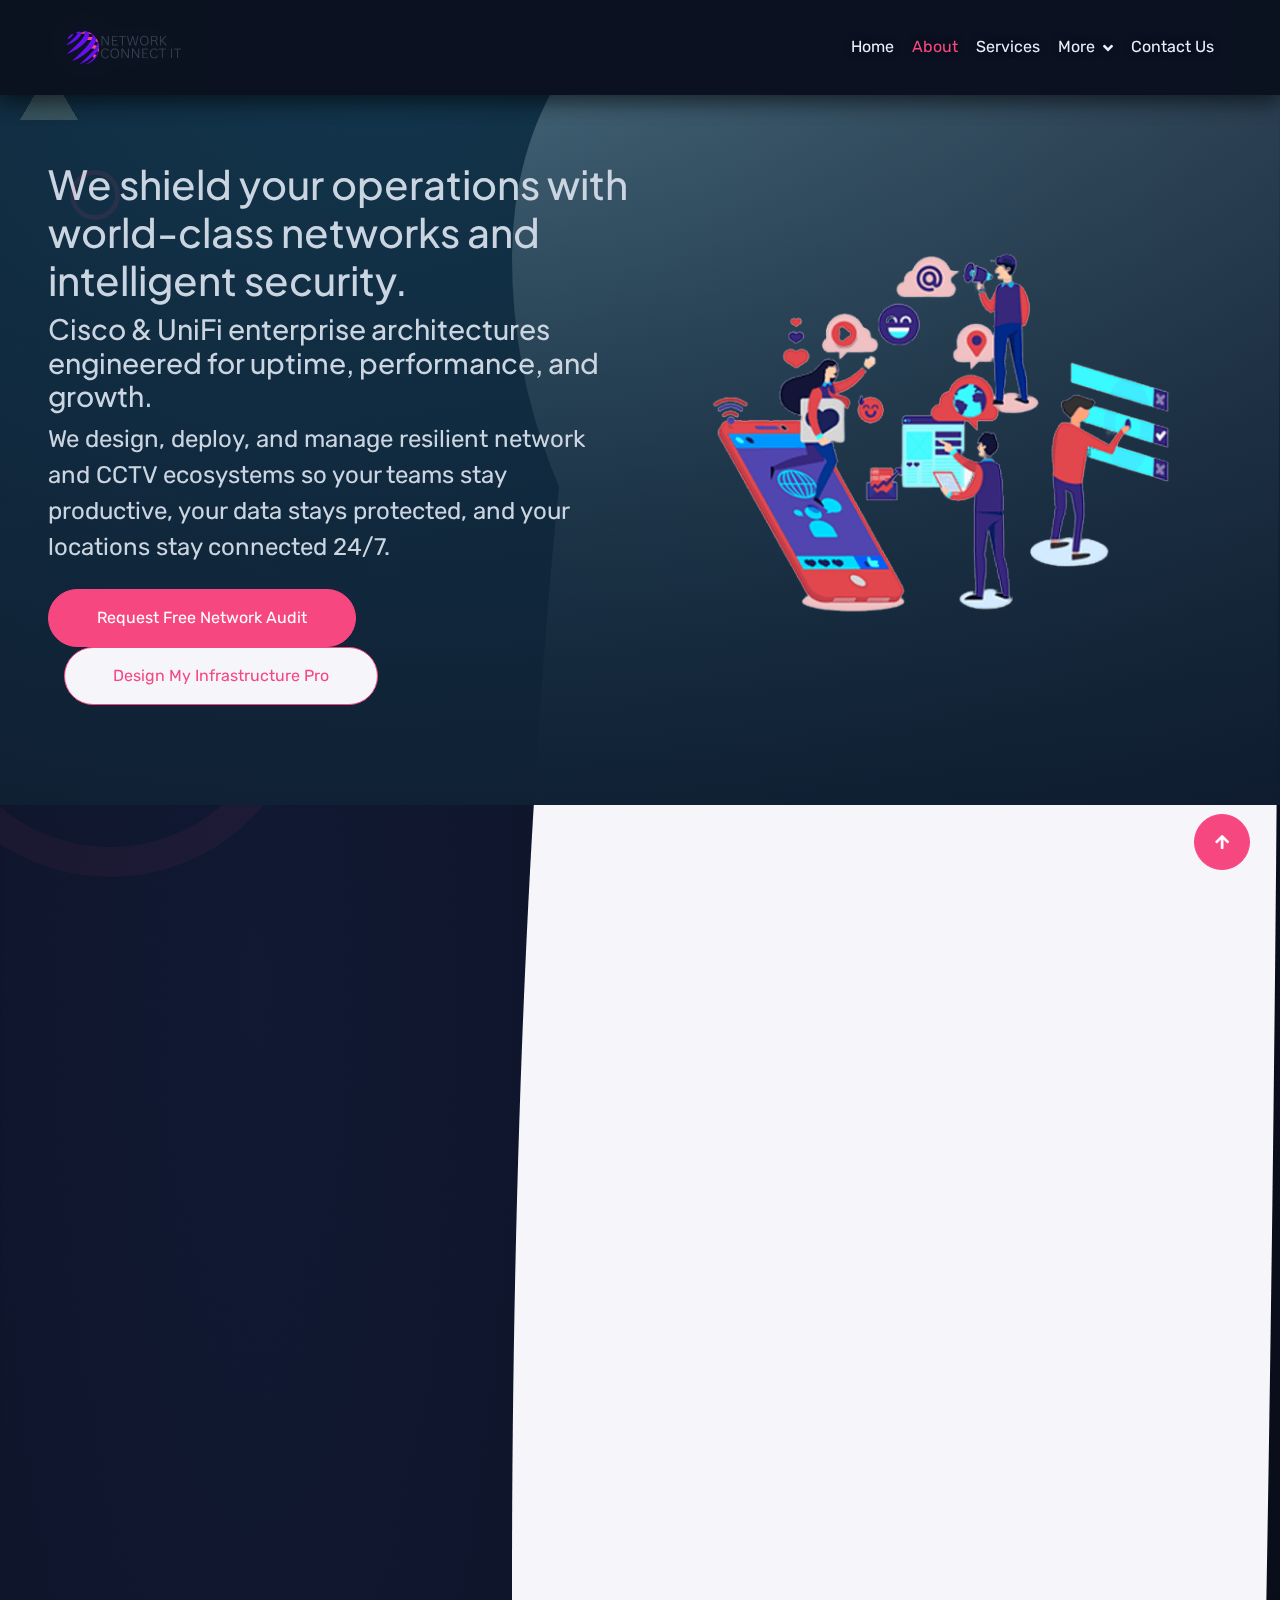
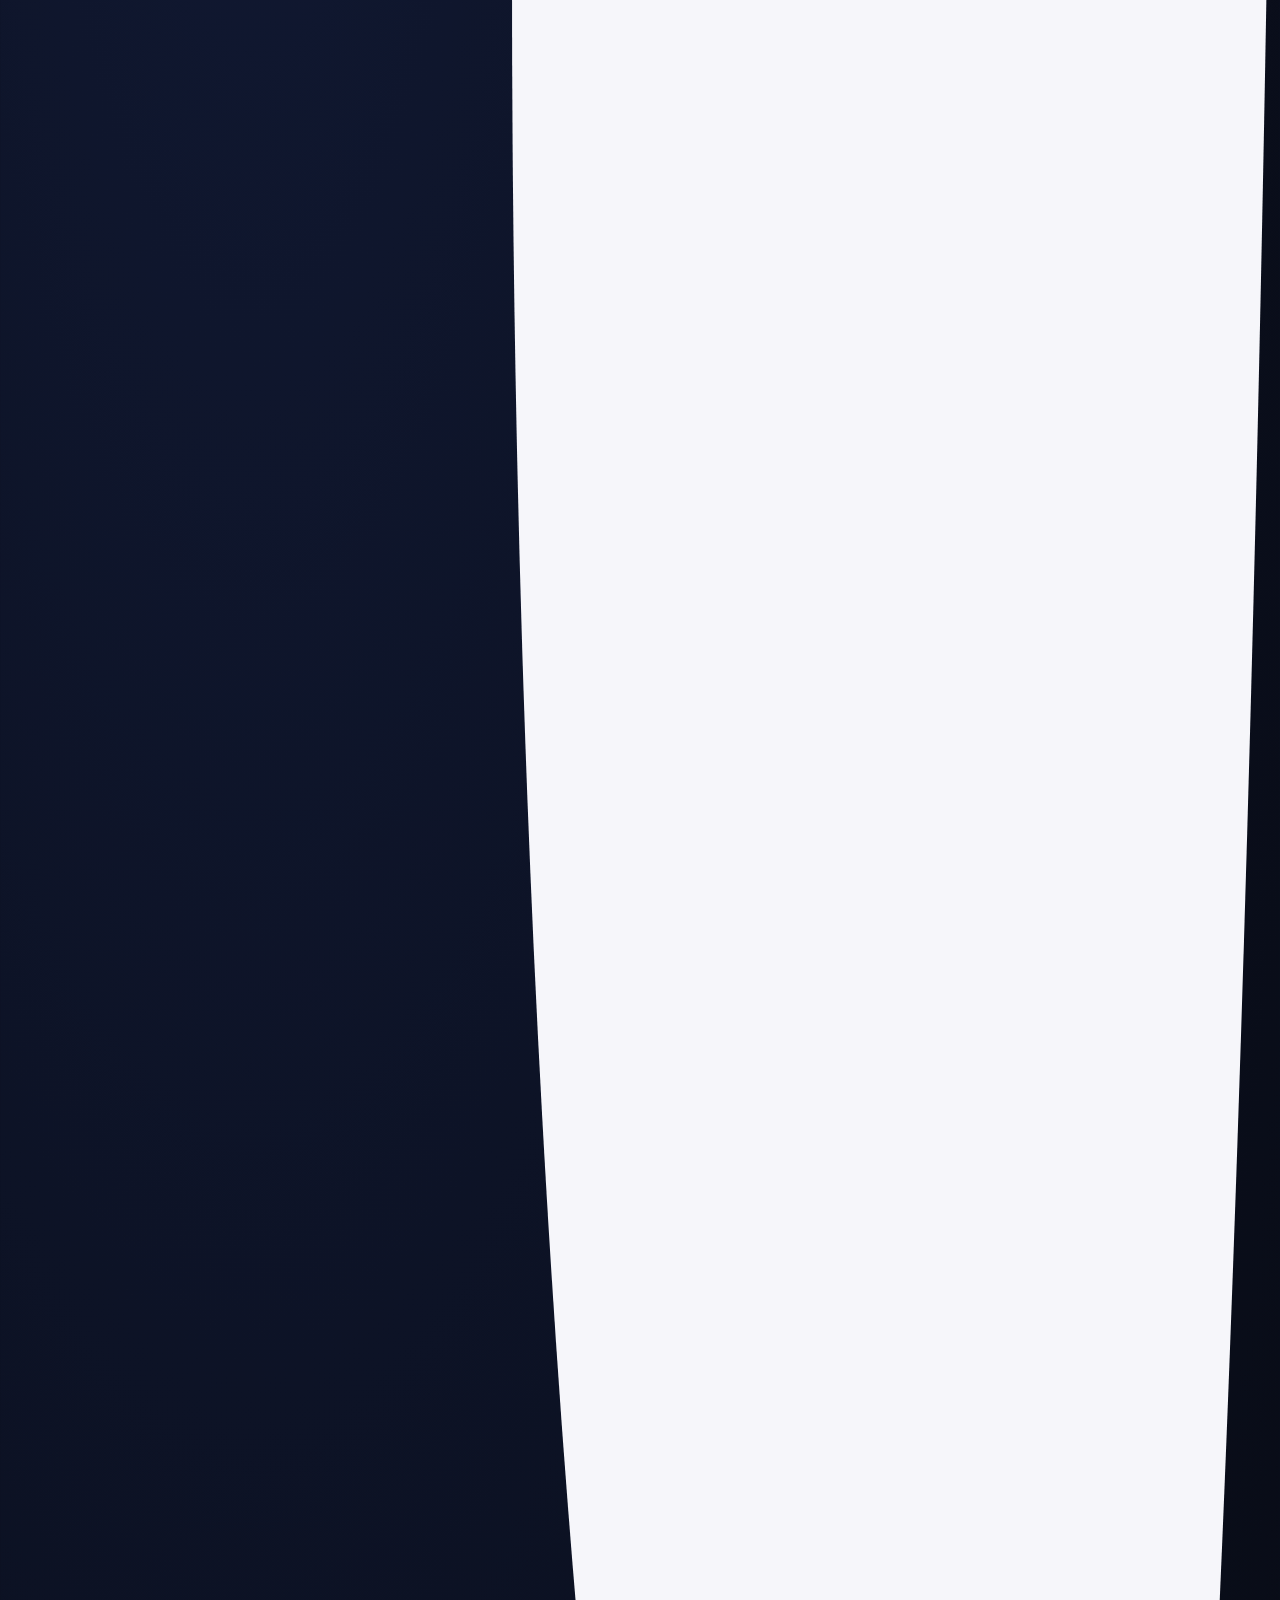
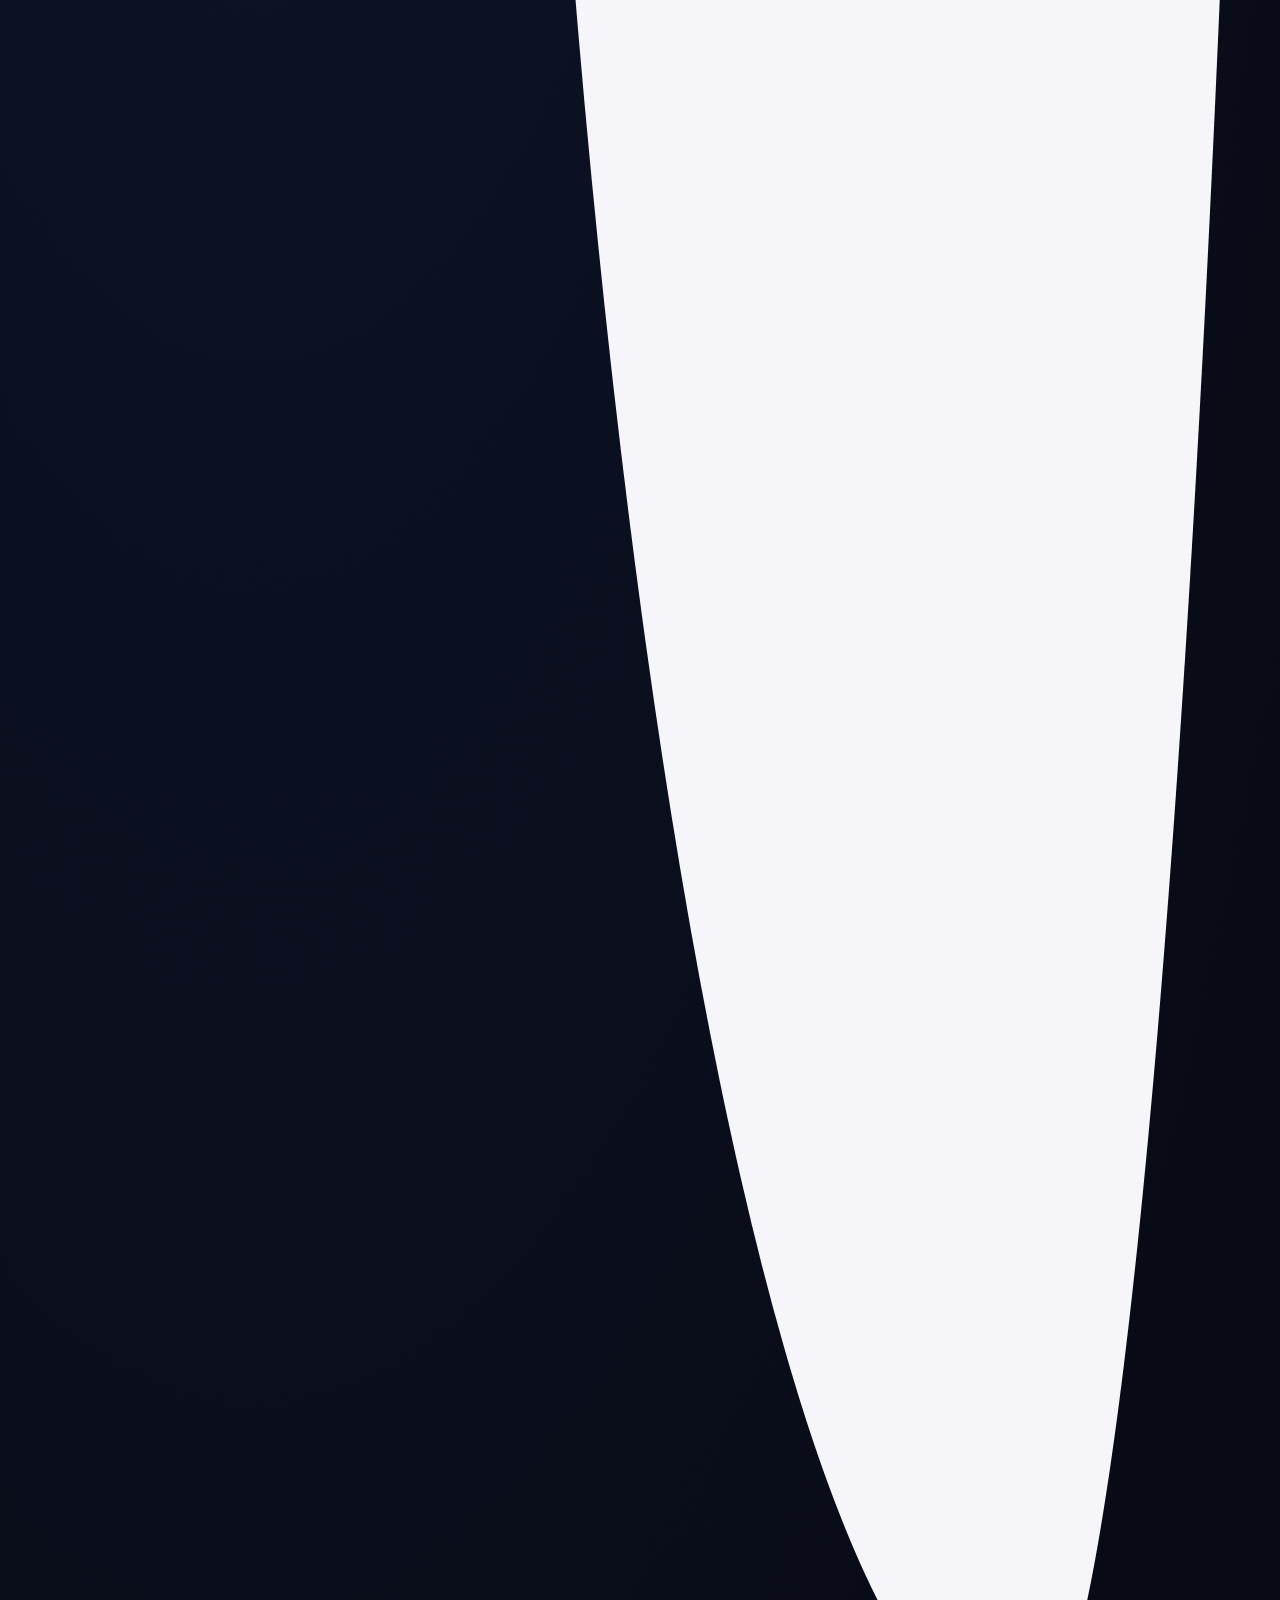
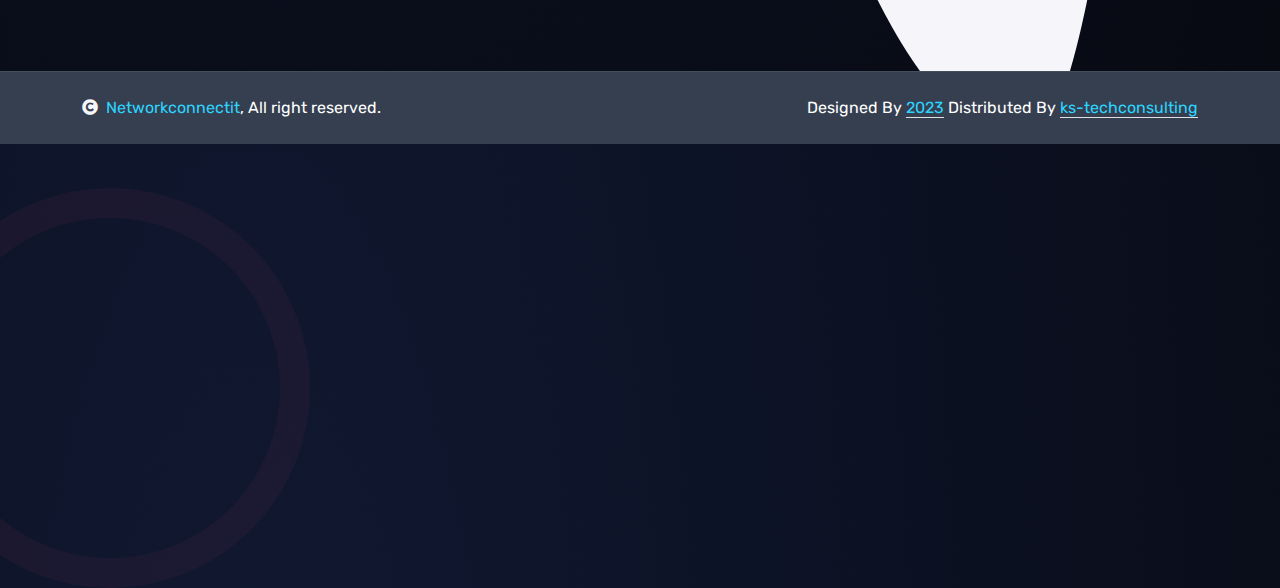
<file: about.html>
<!DOCTYPE html>
<html lang="en">

    <head>
    <meta charset="utf-8">
    <title>About NetworkConnectIT | Cisco Certified Network Security & CCTV</title>
    <link rel="icon" type="image/png" href="img/NetworkConnectIT Logo.png">
    <link rel="icon" sizes="32x32" href="img/favicon.png">
    <link rel="apple-touch-icon" href="img/favicon.png">
    <meta content="width=device-width, initial-scale=1.0" name="viewport">
    <meta content="network security, CCTV, professional installation, Cisco certification, UniFi deployment, preventive maintenance, VLAN segmentation, business continuity" name="keywords">
    <meta content="Learn about NetworkConnectIT: Cisco-certified engineers delivering secure network and CCTV design, professional installation, and preventive maintenance for nonstop operations." name="description">
    <link rel="canonical" href="https://networkconnectit.com/about.html">
    <meta property="og:title" content="About | NetworkConnectIT">
    <meta property="og:description" content="Meet the Cisco/UniFi certified team engineering segmented, AI-ready, always-on networks and CCTV for businesses and warehouses.">
    <meta property="og:type" content="website">
    <meta property="og:url" content="https://networkconnectit.com/about.html">
    <meta property="og:image" content="https://networkconnectit.com/img/hero-img-1.png">
    <meta name="twitter:card" content="summary_large_image">
    <meta name="twitter:title" content="About | NetworkConnectIT">
    <meta name="twitter:description" content="Architects of resilient, secure, AI-ready networks and CCTV.">
    <meta name="twitter:image" content="https://networkconnectit.com/img/hero-img-1.png">

        <!-- Google Web Fonts -->
        <link rel="preconnect" href="https://fonts.googleapis.com">
        <link rel="preconnect" href="https://fonts.gstatic.com" crossorigin>
        <link href="https://fonts.googleapis.com/css2?family=Plus+Jakarta+Sans:wght@500;600;700&family=Rubik:wght@400;500&display=swap" rel="stylesheet"> 

        <!-- Icon Font Stylesheet -->
        <link rel="stylesheet" href="https://use.fontawesome.com/releases/v5.15.4/css/all.css"/>
        <link href="https://cdn.jsdelivr.net/npm/bootstrap-icons@1.4.1/font/bootstrap-icons.css" rel="stylesheet">

        <!-- Libraries Stylesheet -->
        <link href="lib/animate/animate.min.css" rel="stylesheet">
        <link href="lib/owlcarousel/assets/owl.carousel.min.css" rel="stylesheet">
        <link href="lib/lightbox/css/lightbox.min.css" rel="stylesheet">


        <!-- Customized Bootstrap Stylesheet -->
        <link href="css/bootstrap.min.css" rel="stylesheet">

        <!-- Template Stylesheet -->
        <link href="css/style.css" rel="stylesheet">
    </head>

    <body>

        <!-- Spinner Start -->
        <div id="spinner" class="show bg-white position-fixed translate-middle w-100 vh-100 top-50 start-50 d-flex align-items-center justify-content-center">
            <div class="spinner-border text-primary" style="width: 3rem; height: 3rem;" role="status">
                <span class="sr-only">Loading...</span>
            </div>
        </div>
        <!-- Spinner End -->


        <!-- Navbar & Hero Start -->
        <div class="container-fluid header position-relative overflow-hidden p-0">
            <nav class="navbar navbar-expand-lg fixed-top navbar-light px-4 px-lg-5 py-3 py-lg-0">
                <a href="index.html" class="navbar-brand p-0">
                    <!-- <h1 class="display-6 text-primary m-0"><i class=""></i>NETWORKCONNECTIT LLC</h1> -->
                      <img src="img/NetworkConnectIT Logo.png" alt="Logo"> 
                 </a>
                <button class="navbar-toggler" type="button" data-bs-toggle="collapse" data-bs-target="#navbarCollapse">
                    <span class="fa fa-bars"></span>
                </button>
                <div class="collapse navbar-collapse" id="navbarCollapse">
                    <div class="navbar-nav ms-auto py-0">
                        <a href="index.html" class="nav-item nav-link">Home</a>
                        <a href="about.html" class="nav-item nav-link active">About</a>
                        <a href="service.html" class="nav-item nav-link">Services</a>
                        <div class="nav-item dropdown">
                            <a href="#" class="nav-link dropdown-toggle" data-bs-toggle="dropdown">More</a>
                            <div class="dropdown-menu m-0">
                                <a href="feature.html" class="dropdown-item">Features</a>
                                <a href="pricing.html" class="dropdown-item">Pricing</a>
                                <a href="blog.html" class="dropdown-item">Blog</a>
                                <a href="testimonial.html" class="dropdown-item">Testimonial</a>
                               <!-- <a href="404.html" class="dropdown-item">404 Page</a> -->
                            </div>
                        </div>
                        <a href="contact.html" class="nav-item nav-link">Contact Us</a>
                    </div>
                   <!-- <a href="#" class="btn btn-light border border-primary rounded-pill text-primary py-2 px-4 me-4">Log In</a> -->
                  <!--  <a href="#" class="btn btn-primary rounded-pill text-white py-2 px-4">Sign Up</a> -->
                </div>
            </nav>
           <!-- End Navbar & Hero Start -->


             <!-- Navbar & Hero Start -->
    <div class="container-fluid header position-relative overflow-hidden p-0 cyber-hero bg-cyber">
        <nav class="navbar navbar-expand-lg fixed-top navbar-light px-4 px-lg-5 py-3 py-lg-0">
            <a href="index.html" class="navbar-brand p-0">
                <img src="img/NetworkConnectIT Logo.png" alt="Logo">
            </a>
            <button class="navbar-toggler" type="button" data-bs-toggle="collapse" data-bs-target="#navbarCollapse">
                <span class="fa fa-bars"></span>
            </button>
            <div class="collapse navbar-collapse" id="navbarCollapse">
                <div class="navbar-nav ms-auto py-0">
                    <a href="index.html" class="nav-item nav-link">Home</a>
                    <a href="about.html" class="nav-item nav-link active">About</a>
                    <a href="service.html" class="nav-item nav-link">Services</a>
                    <div class="nav-item dropdown">
                        <a href="#" class="nav-link dropdown-toggle" data-bs-toggle="dropdown">More</a>
                        <div class="dropdown-menu m-0">
                            <a href="feature.html" class="dropdown-item">Features</a>
                            <a href="pricing.html" class="dropdown-item">Pricing</a>
                            <a href="blog.html" class="dropdown-item">Blog</a>
                            <a href="testimonial.html" class="dropdown-item">Testimonial</a>
                        </div>
                    </div>
                    <a href="contact.html" class="nav-item nav-link">Contact Us</a>
                </div>
            </div>
        </nav>

        <!-- Hero Header Start -->
        <div class="hero-header overflow-hidden px-5">
            <canvas class="network-canvas" id="network-hero"></canvas>
            <div class="rotate-img">
                <img src="img/sty-1.png" class="img-fluid w-100" alt="">
                <div class="rotate-sty-2"></div>
            </div>
            <div class="row gy-5 align-items-center">
                <div class="col-lg-6 wow fadeInLeft" data-wow-delay="0.1s">
                    <h1 data-wow-delay="0.3s">We shield your operations with world-class networks and intelligent security.</h1>
                    <h3 data-wow-delay="0.3s">Cisco &amp; UniFi enterprise architectures engineered for uptime, performance, and growth.</h3>
                    <p class="fs-4 mb-4 wow fadeInUp" data-wow-delay="0.5s">We design, deploy, and manage resilient network and CCTV ecosystems so your teams stay productive, your data stays protected, and your locations stay connected 24/7.</p>
                    <a href="/contact.html" class="btn btn-primary rounded-pill py-3 px-5 wow fadeInUp" data-wow-delay="0.7s">Request Free Network Audit</a>
                    <a href="/contact.html" class="btn btn-light border border-primary text-primary rounded-pill py-3 px-5 wow fadeInUp ms-3" data-wow-delay="0.8s">Design My Infrastructure Pro</a>
                </div>
                <div class="col-lg-6 wow fadeInRight" data-wow-delay="0.2s">
                    <img src="img/hero-img-1.png" class="img-fluid w-100 h-100" alt="">
                </div>
            </div>
        </div>
        <!-- Hero Header End -->
    </div>
    <!-- Navbar & Hero End -->


         <!-- About Start -->
         <div class="container-fluid overflow-hidden py-5"  style="margin-top: 6rem;">
            <div class="container py-5">
                <div class="row g-5">
                    <div class="col-lg-6 wow fadeInUp" data-wow-delay="0.1s">
                        <div class="RotateMoveLeft">
                            <img src="img/about-1.png" class="img-fluid w-100" alt="">
                        </div>
                    </div>
                    <div class="col-lg-6 wow fadeInUp" data-wow-delay="0.3s">
                        <h4 class="mb-1 text-primary">Cisco &amp; UniFi Certified</h4>
                        <h1 class="display-5 mb-4">Architects of always-on networks and AI-ready CCTV.</h1>
                        <p class="mb-4">We design segmented, monitored, and redundant infrastructures—VLANs that isolate CCTV from admin traffic, dual-WAN failover, Wi‑Fi for density, and 24/7 patching—so your operations never stop and your evidence stays secure.</p>
                        <a href="contact.html" class="btn btn-primary rounded-pill py-3 px-5">Request Free Network Audit</a>
                    </div>
                </div>
            </div>
        </div>
        <!-- About End -->


        <!-- Feature Start -->
        <div class="container-fluid feature overflow-hidden py-5">
            <div class="container py-5">
                <div class="text-center mx-auto mb-5 wow fadeInUp" data-wow-delay="0.1s" style="max-width: 900px;">
                    <h4 class="text-primary">Our Feature</h4>
                    <h1 class="display-5 mb-4">Important Features</h1>
                    <p class="mb-0">We are a team of dedicated professionals passionate about delivering top-quality networking solutions tailored to your needs. Here’s what sets us apart:
                    </p>
                </div>
                <div class="row g-4 justify-content-center text-center mb-5">
                    <div class="col-md-6 col-lg-4 col-xl-3 wow fadeInUp" data-wow-delay="0.1s">
                        <div class="text-center p-4">
                            <div class="d-inline-block rounded bg-light p-4 mb-4"><i class="fas fa-envelope fa-5x text-secondary"></i></div>
                            <div class="feature-content">
                                <a href="#" class="h4">Customized Solutions: <i class="fa fa-long-arrow-alt-right"></i></a>
                                <p class="mt-4 mb-0">We design networking solutions that are specifically tailored to meet the unique needs of individuals and businesses, ensuring that your network supports your operational goals effectively.
                                </p>
                            </div>
                        </div>
                    </div>
                    <div class="col-md-6 col-lg-4 col-xl-3 wow fadeInUp" data-wow-delay="0.3s">
                        <div class="text-center p-4">
                            <div class="d-inline-block rounded bg-light p-4 mb-4"><i class="fas fa-mail-bulk fa-5x text-secondary"></i></div>
                            <div class="feature-content">
                                <a href="#" class="h4">Expert Technicians: <i class="fa fa-long-arrow-alt-right"></i></a>
                                <p class="mt-4 mb-0">Our team consists of highly experienced technicians who stay up-to-date with the latest networking technologies. Their expertise ensures that you receive the best possible service and support.
                                </p>
                            </div>
                        </div>
                    </div>
                    <div class="col-md-6 col-lg-4 col-xl-3 wow fadeInUp" data-wow-delay="0.5s">
                        <div class="text-center rounded p-4">
                            <div class="d-inline-block rounded bg-light p-4 mb-4"><i class="fas fa-sitemap fa-5x text-secondary"></i></div>
                            <div class="feature-content">
                                <a href="#" class="h4">Fast and Reliable Service: <i class="fa fa-long-arrow-alt-right"></i></a>
                                <p class="mt-4 mb-0">We prioritize delivering fast and reliable networking services to keep your operations running smoothly. Our solutions are designed to minimize downtime and enhance network performance.
                                </p>
                            </div>
                        </div>
                    </div>
                    <div class="col-md-6 col-lg-4 col-xl-3 wow fadeInUp" data-wow-delay="0.7s">
                        <div class="text-center rounded p-4">
                            <div class="d-inline-block rounded bg-light p-4 mb-4"><i class="fas fa-tasks fa-5x text-secondary"></i></div>
                            <div class="feature-content">
                                <a href="#" class="h4">Secure Networking:  <i class="fa fa-long-arrow-alt-right"></i></a>
                                <p class="mt-4 mb-0">We implement robust security measures to protect your network from potential threats, ensuring that your data and operations are secure.
                                </p>
                            </div>
                        </div>
                    </div>
                    <div class="col-12 wow fadeInUp" data-wow-delay="0.1s">
                        <div class="my-3">
                            <a href="#" class="btn btn-primary d-inline rounded-pill px-5 py-3">More Features</a>
                        </div>
                    </div>
                </div>
                <div class="row g-5 pt-5" style="margin-top: 6rem;">
                    <div class="col-lg-6 wow fadeInLeft" data-wow-delay="0.1s">
                        <div class="feature-img RotateMoveLeft h-100" style="object-fit: cover;">
                            <img src="img/features-1.png" class="img-fluid w-100 h-100" alt="">
                        </div>
                    </div>
                    <div class="col-lg-6 wow fadeInRight" data-wow-delay="0.1s">
                        <h4 class="text-primary">Comprehensive Support:</h4>
                        <h1 class="display-5 mb-4">Push Your Visitors Into Happy Customers</h1>
                        <p class="mb-4">Whether you need help with network installation, optimization, or maintenance, our team is here to provide ongoing support and ensure your network remains efficient and effective.
                        </p>
                        <div class="row g-4">
                            <div class="col-6">
                                <div class="d-flex">
                                    <i class="fas fa-newspaper fa-4x text-secondary"></i>
                                    <div class="d-flex flex-column ms-3">
                                        <h2 class="mb-0 fw-bold">25</h2>
                                        <small class="text-dark">Created Projects</small>
                                    </div>
                                </div>
                            </div>
                            <div class="col-6">
                                <div class="d-flex">
                                    <i class="fas fa-users fa-4x text-secondary"></i>
                                    <div class="d-flex flex-column ms-3">
                                        <h2 class="mb-0 fw-bold">20</h2>
                                        <small class="text-dark">Happy Clients</small>
                                    </div>
                                </div>
                            </div>
                        </div>
                        <div class="my-4">
                            <a href="#" class="btn btn-primary rounded-pill py-3 px-5">Read More</a>
                        </div>
                    </div>
                </div>
            </div>
        </div>
        <!-- Feature End -->


       <!-- Blog Start -->
       <div class="container-fluid blog py-5">
        <div class="container py-5">
            <div class="text-center mx-auto mb-5 wow fadeInUp" data-wow-delay="0.1s" style="max-width: 900px;">
                <h4 class="text-primary">Our Blog</h4>
                <h1 class="display-5 mb-4">Join Us For New Blog</h1>
                <p class="mb-0">Stay ahead of the curve with our new blog, where we share the latest insights, tips, and trends in networking technology. Discover expert advice, success stories, and practical solutions to enhance your network’s performance and security. Join us for regular updates and engage with our community of tech enthusiasts and professionals.
                </p>
            </div>
            <div class="row g-4 justify-content-center">
                <div class="col-md-6 col-lg-4 col-xl-3 wow fadeInUp" data-wow-delay="0.1s">
                    <div class="blog-item">
                        <div class="blog-img">
                            <img src="img/blog-1.png" class="img-fluid w-100" alt="">
                            <div class="blog-info">
                                <span><i class="fa fa-clock"></i> Jul 27.2023</span>
                                <div class="d-flex">
                                    <span class="me-3"> 3 <i class="fa fa-heart"></i></span>
                                    <a href="#" class="text-white">0 <i class="fa fa-comment"></i></a>
                                </div>
                            </div>
                        </div>
                        <div class="blog-content text-dark border p-4 ">
                            <h5 class="mb-4">Welcome to the NetworkConnectIT Blog!</h5>
                            <p class="mb-4">We’re excited to launch our new blog, your go-to resource for the latest in networking technology. From expert tips and industry trends to practical how-tos and case studies, we’ve got everything you need to stay informed and optimize your network. Check out our latest posts and join the conversation today!</p>
                            <a class="btn btn-light rounded-pill py-2 px-4" href="#">Read More</a>
                        </div>
                    </div>
                </div>
                <div class="col-md-6 col-lg-4 col-xl-3 wow fadeInUp" data-wow-delay="0.3s">
                    <div class="blog-item">
                        <div class="blog-img">
                            <img src="img/blog-2.png" class="img-fluid w-100" alt="">
                            <div class="blog-info">
                                <span><i class="fa fa-clock"></i> Aug 27.2023</span>
                                <div class="d-flex">
                                    <span class="me-3"> 3 <i class="fa fa-heart"></i></span>
                                    <a href="#" class="text-white">0 <i class="fa fa-comment"></i></a>
                                </div>
                            </div>
                        </div>
                        <div class="blog-content text-dark border p-4 ">
                            <h5 class="mb-4">Boost Your Business with a Better Internet Connection!</h5>
                            <p class="mb-4">Welcome to our blog, where we explore how a strong internet connection can transform your business. Discover tips for choosing the best internet plan, optimizing your network for peak performance, and ensuring reliable connectivity. Stay tuned for practical advice and strategies to enhance your business operations and keep your team connected.</p>
                            <a class="btn btn-light rounded-pill py-2 px-4" href="#">Read More</a>
                        </div>
                    </div>
                </div>
                <div class="col-md-6 col-lg-4 col-xl-3 wow fadeInUp" data-wow-delay="0.5s">
                    <div class="blog-item">
                        <div class="blog-img">
                            <img src="img/blog-3.png" class="img-fluid w-100" alt="">
                            <div class="blog-info">
                                <span><i class="fa fa-clock"></i> Sep 27.2023</span>
                                <div class="d-flex">
                                    <span class="me-3"> 3 <i class="fa fa-heart"></i></span>
                                    <a href="#" class="text-white">0 <i class="fa fa-comment"></i></a>
                                </div>
                            </div>
                        </div>
                        <div class="blog-content text-dark border p-4 ">
                            <h5 class="mb-4">Welcome to Our Blog on Internet Connection!</h5>
                            <p class="mb-4">Dive into our new blog, where we explore everything about internet connectivity. Whether you're looking for tips to boost your speed, insights into the latest technologies, or solutions for common connectivity issues, our blog has you covered. Stay informed and keep your internet running smoothly with our expert advice and updates.</p>
                            <a class="btn btn-light rounded-pill py-2 px-4" href="#">Read More</a>
                        </div>
                    </div>
                </div>
                <div class="col-md-6 col-lg-4 col-xl-3 wow fadeInUp" data-wow-delay="0.7s">
                    <div class="blog-item">
                        <div class="blog-img">
                            <img src="img/blog-4.png" class="img-fluid w-100" alt="">
                            <div class="blog-info">
                                <span><i class="fa fa-clock"></i> Oct 27.2023</span>
                                <div class="d-flex">
                                    <span class="me-3"> 3 <i class="fa fa-heart"></i></span>
                                    <a href="#" class="text-white">0 <i class="fa fa-comment"></i></a>
                                </div>
                            </div>
                        </div>
                        <div class="blog-content text-dark border p-4 ">
                            <h5 class="mb-4">Explore Our Cisco Blog!</h5>
                            <p class="mb-4">Welcome to our Cisco-focused blog, where we delve into the latest Cisco technologies, solutions, and best practices. Discover expert insights on optimizing Cisco networking equipment, implementing cutting-edge security measures, and maximizing your network’s performance. Stay updated with trends and get actionable tips to leverage Cisco’s powerful tools for your business.</p>
                            <a class="btn btn-light rounded-pill py-2 px-4" href="#">Read More</a>
                        </div>
                    </div>
                </div>
            </div>
        </div>
    </div>
    <!-- Blog End -->

      <!-- Footer Start -->
      <div class="container-fluid footer py-5 wow fadeIn" data-wow-delay="0.2s">
        <div class="container py-5">
            <div class="row g-5">
                <div class="col-md-6 col-lg-6 col-xl-3">
                    <div class="footer-item d-flex flex-column">
                        <h4 class="text-dark mb-4">Company</h4>
                        <a href="about.html"> Why NetworkConnectIt?</a>
                        <a href="feature.html"> Our Features</a>
                        <a href="service.html"> Our Portfolio</a>
                        <a href="about.html"> About Us</a>
                        <a href="blog.html"> Our Blog & News</a>
                        <a href="contact.html"> Get In Touch</a>
                    </div>
                </div>
                <div class="col-md-6 col-lg-6 col-xl-3">
                    <div class="footer-item d-flex flex-column">
                        <h4 class="mb-4 text-dark">Quick Links</h4>
                        <a href="about.html"> About Us</a>
                        <a href="contact.html"> Contact Us</a>
                        <a href="index.html#privacy"> Privacy Policy</a>
                        <a href="index.html#terms"> Terms & Conditions</a>
                        <a href="blog.html"> Our Blog & News</a>
                        <a href="about.html#team"> Our Team</a>
                    </div>
                </div>
                <div class="col-md-6 col-lg-6 col-xl-3">
                    <div class="footer-item d-flex flex-column">
                        <h4 class="mb-4 text-dark">Services</h4>
                        <a href="service.html"> All Services</a>
                        <a href="service.html"> Network Installation & Optimization</a>
                        <a href="service.html"> Network Maintenance & Support</a>
                        <a href="service.html"> Fast, Reliable, and Secure Networking</a>
                        <a href="service.html"> Cisco Solutions</a>
                        <a href="service.html"> Ubiquiti UniFi Integration</a>
                    </div>
                </div>
                <div class="col-md-6 col-lg-6 col-xl-3">
                    <div class="footer-item d-flex flex-column">
                        <h4 class="mb-4 text-dark">Contact Info</h4>
                        <a href=""><i class="fa fa-map-marker-alt me-2"></i> 117 Berkshire Dr, Farmingville, NY 11738, USA</a>
                        <a href=""><i class="fas fa-envelope me-2"></i> Email us at:: network@networkconnectit.com</a>
                        <!-- <a href=""><i class="fas fa-envelope me-2"></i> Email us at:: networkconnectit@gmail.com</a> -->
                         <a href=""><i class="fas fa-phone me-2"></i>Call us at:: 1 917 403 7129 inglés and español</a>
                        <!-- <a href=""><i class="fas fa-phone me-2"></i>Call us at:: 631 505 9244  español</a> -->
                       <!-- <a href="" class="mb-3"><i class="fas fa-print me-2"></i> +012 345 67890</a> -->
                        <div class="d-flex align-items-center">
                            <i class="fas fa-share fa-2x text-secondary me-2"></i>
                            <a class="btn-square btn btn-primary rounded-circle mx-1" href="https://www.facebook.com/profile.php?id=61557354532955"><i class="fab fa-facebook-f"></i></a>
                           <!-- <a class="btn-square btn btn-primary rounded-circle mx-1" href=""><i class="fab fa-twitter"></i></a> -->
                            <a class="btn-square btn btn-primary rounded-circle mx-1" href="https://www.instagram.com/networkconnectit/"><i class="fab fa-instagram"></i></a>
                           <a class="btn-square btn btn-primary rounded-circle mx-1" href="https://www.linkedin.com/in/network-connectit-6095b23a7/"><i class="fab fa-linkedin-in"></i></a>
                        </div>
                    </div>
                </div>
            </div>
        </div>
    </div>
    <!-- Footer End -->
        
        <!-- Copyright Start -->
        <div class="container-fluid copyright py-4">
            <div class="container">
                <div class="row g-4 align-items-center">
                    <div class="col-md-6 text-center text-md-start mb-md-0">
                        <span class="text-white"><a href="#"><i class="fas fa-copyright text-light me-2"></i>Networkconnectit</a>, All right reserved.</span>
                    </div>
                    <div class="col-md-6 text-center text-md-end text-white">
                        <!--/*** This template is free as long as you keep the below author’s credit link/attribution link/backlink. ***/-->
                        <!--/*** If you'd like to use the template without the below author’s credit link/attribution link/backlink, ***/-->
                        <!--/*** you can purchase the Credit Removal License from "https://htmlcodex.com/credit-removal". ***/-->
                        Designed By <a class="border-bottom" href="https://ks-techconsulting.com/">2023</a> Distributed By <a class="border-bottom" href="https://ks-techconsulting.com/">ks-techconsulting</a>
                    </div>
                </div>
            </div>
        </div>
        <!-- Copyright End -->


        <!-- Back to Top -->
        <a href="#" class="btn btn-primary btn-lg-square back-to-top"><i class="fa fa-arrow-up"></i></a>   

        
    <!-- JavaScript Libraries -->
    <script src="https://ajax.googleapis.com/ajax/libs/jquery/3.6.4/jquery.min.js"></script>
    <script src="https://cdn.jsdelivr.net/npm/bootstrap@5.0.0/dist/js/bootstrap.bundle.min.js"></script>
    <script src="lib/wow/wow.min.js"></script>
    <script src="lib/easing/easing.min.js"></script>
    <script src="lib/waypoints/waypoints.min.js"></script>
    <script src="lib/counterup/counterup.min.js"></script>
    <script src="lib/owlcarousel/owl.carousel.min.js"></script>
    <script src="lib/lightbox/js/lightbox.min.js"></script>
    

    <!-- Template Javascript -->
    <script src="js/main.js"></script>
    </body>

</html>
</file>
<file: css/style.css>
/*------------------------------------------------------------------
  Cybersecurity-inspired palette & base styles (2026)
------------------------------------------------------------------*/
:root {
    --deep-slate: #0F172A;
    --night-graphite: #0B1020;
    --electric-blue: #2DD4FF;
    --cyber-lime: #9EFF00;
    --mist-gray: #CBD5E1;
    --soft-fog: rgba(255, 255, 255, 0.08);
}

body {
    background: radial-gradient(120% 120% at 20% 20%, #111933 0%, #0B1020 50%, #070910 100%);
    color: var(--mist-gray);
}

a {
    color: var(--electric-blue);
}

a:hover {
    color: var(--cyber-lime);
}

.bg-cyber {
    background: linear-gradient(135deg, rgba(45, 212, 255, 0.15), rgba(158, 255, 0, 0.08)), radial-gradient(120% 120% at 15% 20%, rgba(45, 212, 255, 0.12), transparent 45%), var(--night-graphite);
}

.header {
    overflow: visible !important; /* allow mobile menu to extend */
    position: relative;
}

.navbar {
    background: rgba(11, 18, 32, 0.95) !important;
    box-shadow: 0 6px 20px rgba(0,0,0,0.35);
}
.glass-card {
    background: rgba(255, 255, 255, 0.08);
    backdrop-filter: blur(18px);
    border: 1px solid rgba(255, 255, 255, 0.20);
    box-shadow: 0 20px 60px rgba(0, 0, 0, 0.45), inset 0 1px 0 rgba(255, 255, 255, 0.25);
    transition: transform 0.3s ease, box-shadow 0.3s ease, border-color 0.3s ease;
}

.glass-card:hover {
    transform: translateY(-6px);
    border-color: var(--electric-blue);
    box-shadow: 0 20px 60px rgba(0, 0, 0, 0.55), 0 10px 30px rgba(45, 212, 255, 0.35);
}

.cyber-badge {
    background: var(--cyber-lime);
    color: #0A0F1C;
    box-shadow: 0 0 18px rgba(158, 255, 0, 0.45);
}

.cyber-hero {
    position: relative;
    overflow: hidden;
    background: radial-gradient(140% 140% at 30% 10%, rgba(45, 212, 255, 0.18), rgba(15, 23, 42, 0.95)), linear-gradient(180deg, rgba(11, 16, 32, 0.7), rgba(11, 16, 32, 1));
    padding-top: 120px;
}

.network-canvas {
    position: absolute;
    inset: 0;
    width: 100%;
    height: 100%;
    pointer-events: none;
    mix-blend-mode: screen;
    opacity: 0.8;
}

.section-divider {
    border-top: 1px solid rgba(255, 255, 255, 0.06);
}

.cyber-hero h1,
.cyber-hero h2,
.cyber-hero h3,
.cyber-hero p,
.cyber-hero span {
    color: var(--mist-gray);
}

/*** Spinner Start ***/
/*** Spinner ***/
#spinner {
    opacity: 0;
    visibility: hidden;
    transition: opacity .5s ease-out, visibility 0s linear .5s;
    z-index: 99999;
}

#spinner.show {
    transition: opacity .5s ease-out, visibility 0s linear 0s;
    visibility: visible;
    opacity: 1;
}
/*** Spinner End ***/

.back-to-top {
    position: fixed;
    right: 30px;
    bottom: 30px;
    display: flex;
    width: 45px;
    height: 45px;
    align-items: center;
    justify-content: center;
    transition: 0.5s;
    z-index: 99;
}

/*** Button Start ***/
.btn {
    font-weight: 600;
    transition: .5s;
}

.btn-square {
    width: 32px;
    height: 32px;
}

.btn-sm-square {
    width: 34px;
    height: 34px;
}

.btn-md-square {
    width: 44px;
    height: 44px;
}

.btn-lg-square {
    width: 56px;
    height: 56px;
}

.btn-square,
.btn-sm-square,
.btn-md-square,
.btn-lg-square {
    padding: 0;
    display: flex;
    align-items: center;
    justify-content: center;
    font-weight: normal;
    border-radius: 50%;
}

.btn.btn-primary {
    background: var(--bs-primary) !important;
    color: var(--bs-white) !important;
    font-weight: 400;
    transition: 0.5s;
}

.btn.btn-primary:hover {
    background: var(--bs-white) !important;
    color: var(--bs-primary) !important;
}

.btn.btn-light {
    background: var(--bs-light) !important;
    color: var(--bs-primary) !important;
    font-weight: 400;
    transition: 0.5s;
}

.btn.btn-light:hover {
    background: var(--bs-primary) !important;
    color: var(--bs-light) !important;
}


.RotateMoveLeft {
    position: relative;
    animation: RotateMoveLeft 10s linear infinite;
}

.RotateMoveRight {
    position: relative;
    animation: RotateMoveLeft 10s linear infinite;
}

@keyframes RotateMoveLeft {
    0%   {left: 0px;}
    50%   {left: 40px;}
    100%  {left: 0px;}
}

@keyframes RotateMoveRight {
    0%   {right: 0px;}
    50%   {right: 40px;}
    100%  {right: 0px;}
}


/*** Navbar ***/
.navbar-light .navbar-nav .nav-link {
    margin-right: 25px;
    padding: 35px 0;
    color: var(--bs-dark) !important;
    font-size: 16px;
    font-weight: 400;
    outline: none;
    transition: .5s;
}

.header .navbar .nav-link {
    color: #e8eefc !important;
}
.header .navbar .nav-link:hover,
.header .navbar .nav-link.active {
    color: var(--electric-blue) !important;
}
.navbar .nav-link {
    color: #ffffff !important;
    text-shadow: 0 0 8px rgba(0,0,0,0.4);
}
.navbar .nav-link:hover,
.navbar .nav-link:focus,
.navbar .nav-link.active {
    color: var(--electric-blue) !important;
}
.header .navbar {
    background: rgba(11, 18, 32, 0.92) !important;
    backdrop-filter: blur(10px);
    z-index: 2000;
    position: fixed;
    top: 0;
    left: 0;
    right: 0;
}
.header .navbar .navbar-toggler {
    border-color: rgba(255,255,255,0.6);
}
.header .navbar .fa-bars {
    color: #fff;
}
.header .navbar-collapse {
    background: rgba(11, 18, 32, 0.96);
}
.header .dropdown-menu {
    background: #0f172a;
}
.header .dropdown-menu .dropdown-item {
    color: #e5e7eb;
}
.header .navbar-nav .nav-link {
    margin-right: 18px;
}
@media (max-width: 991.98px) {
    .header .navbar-nav .nav-link {
        padding: 12px 0;
        color: #e8eefc !important;
    }
    .header .navbar-collapse {
        padding: 10px 16px 16px;
    }
}
.header .dropdown-menu .dropdown-item:hover {
    color: #0f172a;
    background: #2DD4FF;
}
.navbar {
    background: rgba(11, 18, 32, 0.94) !important;
    backdrop-filter: blur(10px);
    z-index: 2000;
    position: fixed;
    top: 0;
    left: 0;
    right: 0;
}
.navbar-collapse {
    background: rgba(11, 18, 32, 0.96);
    z-index: 2000;
}
.navbar-dark .navbar-nav .nav-link {
    color: #e8eefc !important;
}
.navbar-dark .navbar-nav .nav-link:hover,
.navbar-dark .navbar-nav .nav-link:focus,
.navbar-dark .navbar-nav .nav-link.active {
    color: var(--electric-blue) !important;
}
.navbar-dark .navbar-toggler {
    border-color: rgba(255,255,255,0.6);
}
.navbar-dark .navbar-toggler .fa-bars,
.navbar-dark .navbar-toggler-icon {
    color: #fff;
}
.navbar-collapse.show {
    display: block !important;
}
@media (max-width: 991.98px) {
    .navbar-collapse {
        padding: 10px 16px 16px;
        position: absolute;
        top: 100%;
        left: 0;
        right: 0;
    }
    .navbar-dark .navbar-nav .nav-link {
        padding: 12px 0;
    }
}

.sticky-top.navbar-light .navbar-nav .nav-link {
    padding: 20px 0;
    color: var(--dark) !important;
}

.navbar-light .navbar-nav .nav-link:hover,
.navbar-light .navbar-nav .nav-link.active {
    color: var(--bs-primary) !important;
}

.navbar-light .navbar-brand img {
    max-height: 50px;
    transition: .5s;
}

.sticky-top.navbar-light .navbar-brand img {
    max-height: 45px;
}

.navbar .dropdown-toggle::after {
    border: none;
    content: "\f107";
    font-family: "Font Awesome 5 Free";
    font-weight: 600;
    vertical-align: middle;
    margin-left: 8px;
}

@media (min-width: 1200px) {
    .navbar .nav-item .dropdown-menu {
        display: block;
        visibility: hidden;
        top: 100%;
        transform: rotateX(-75deg);
        transform-origin: 0% 0%;
        border: 1px solid rgba(255,255,255,0.12);
        border-radius: 12px;
        background: linear-gradient(145deg, rgba(11,16,32,0.96), rgba(15,23,42,0.92));
        box-shadow: 0 18px 50px rgba(0,0,0,0.45), 0 0 0 1px rgba(45,212,255,0.08);
        transition: .5s;
        opacity: 0;
    }
}

.navbar .dropdown-menu .dropdown-item {
    color: #e2e8f0;
    font-weight: 600;
    letter-spacing: 0.01em;
    padding: 10px 14px;
    transition: 0.2s ease;
}

.navbar .dropdown-menu .dropdown-item:hover,
.navbar .dropdown-menu .dropdown-item:focus {
    background: rgba(45,212,255,0.14);
    color: #fff;
}

.navbar .nav-item:hover .dropdown-menu {
    transform: rotateX(0deg);
    visibility: visible;
    transition: .5s;
    opacity: 1;
}

/* Global dropdown styling (desktop & mobile) for visibility */
.navbar .dropdown-menu {
    background: linear-gradient(145deg, rgba(11,16,32,0.96), rgba(15,23,42,0.92));
    border: 1px solid rgba(255,255,255,0.12);
    box-shadow: 0 18px 50px rgba(0,0,0,0.45), 0 0 0 1px rgba(45,212,255,0.08);
}

.collapse.navbar-collapse {
    transition: 0.5s;
}

/* Tailwind preflight defines `.collapse { visibility: collapse; }`.
   Reset it so Bootstrap navbar collapse works in pages that load Tailwind. */
.collapse {
    visibility: visible !important;
}
.navbar-collapse.collapse {
    visibility: visible !important;
}

@media (max-width: 992px) {
    nav.bg-transparent {
        position: absolute;
        width: 100%;
        background: transparent !important;
    }

    .navbar.navbar-expand-lg button span {
        position: relative;
        z-index: 99;
    }

    .navbar {
        position: relative;
        background: var(--bs-light);
        z-index: 2;
    }

    .sticky-top.navbar-light {
        position: relative;
        background: var(--bs-white) !important;
        padding: 0 20px 20px 20px !important;
    }

    .sticky-top.navbar-light {
        background: transparent;
    }

    nav.navbar {
        padding: 0 30px 30px 0;
    }

    .navbar.navbar-expand-lg .navbar-toggler {
        padding: 10px 20px;
        border: 1px solid var(--bs-primary);
        color: var(--bs-primary);
    }

    .navbar-light .navbar-collapse {
        margin-top: 15px;
        border-top: 1px solid #DDDDDD;
    }

    .navbar-light .navbar-nav .nav-link,
    .sticky-top.navbar-light .navbar-nav .nav-link {
        padding: 10px 0;
        margin-left: 0;
        color: var(--bs-dark) !important;
    }


    .navbar-light .navbar-brand img {
        max-height: 45;
    }

    .hero-header {
        margin-top: -100px !important;
    }
}

@media (min-width: 992px) {
    .navbar-light {
        position: absolute;
        width: 100%;
        top: 0;
        left: 0;
        background: transparent !important;
        z-index: 999;
    }
    
    .sticky-top.navbar-light {
        position: fixed;
        background: var(--bs-light) !important;
    }
}
/*** Navbar End ***/

/*** Single Page Hero Header Start ***/
.bg-breadcrumb {
    position: relative;
    overflow: hidden;
    background: linear-gradient(rgba(102, 16, 242, 0.05), rgba(102, 16, 242, 0.05));
    background-position: center center;
    background-repeat: no-repeat;
    background-size: cover;
    padding: 150px 0 60px 0;
    margin-bottom: 6rem;
    transition: 0.5s;
}

.bg-breadcrumb::after {
    content: "";
    position: absolute;
    bottom: -20%;
    left: -10%;
    width: 600px;
    height: 600px;
    border-radius: 300px;
    border: 80px solid rgba(247, 71, 128, 0.05);
    background: transparent;
    animation: RotateMoveSingle 5s linear infinite;
    z-index: -1;
}

.bg-breadcrumb .breadcrumb {
    position: relative;
    z-index: 2;
}


@keyframes RotateMoveSingle {
    0% {
        -webkit-transform: rotateZ(0deg) rotate(0deg) translate3d(0, 1%, 0) rotateZ(0deg);
        transform: rotateZ(0deg) rotate(0deg) translate3d(0, 1%, 0) rotateZ(0deg);
    }
      100% {
        -webkit-transform: rotateZ(360deg) rotate(360deg) translate3d(0, 1%, 0) rotateZ(-360deg);
        transform: rotateZ(360deg) rotate(360deg) translate3d(0, 1%, 0) rotateZ(-360deg);
    }

    0% {bottom: 0px;}
    50%   {left: -10px;}
    75%   {bottom: 10%;}
    100%  {bottom: 0px;}
}

.bg-breadcrumb::before {
    content: "";
    position: absolute;
    top: -15%;
    right: -10%;
    width: 600px;
    height: 600px;
    border-radius: 300px;
    border: 80px solid rgba(247, 71, 128, 0.04);
    background: transparent;
    animation: RotateMoveSingle 5s linear infinite;
    z-index: -1;
}

@keyframes RotateMoveSingle {
    0% {
        -webkit-transform: rotateZ(0deg) rotate(0deg) translate3d(0, 1%, 0) rotateZ(0deg);
        transform: rotateZ(0deg) rotate(0deg) translate3d(0, 1%, 0) rotateZ(0deg);
    }
      100% {
        -webkit-transform: rotateZ(360deg) rotate(360deg) translate3d(0, 1%, 0) rotateZ(-360deg);
        transform: rotateZ(360deg) rotate(360deg) translate3d(0, 1%, 0) rotateZ(-360deg);
    }

    0% {top: 0px;}
    50%   {top: 10%;}
    100%  {top: 0px;}
}

@media (max-width: 992px) {
    .bg-breadcrumb {
        padding-top: 100px !important;
    }
}

.bg-breadcrumb .breadcrumb-item a {
    color: var(--bs-dark) !important;
}


.breadcrumb-animation {
    position: absolute;
    top: 0;
    left: 0;
    width: 100%;
    height: 100%;
    overflow: hidden;
}

.breadcrumb-animation li {
    position: absolute;
    display: block;
    list-style: none;
    width: 20px;
    height: 20px;
    background: rgba(102, 16, 242, 0.07);
    animation: animate 25s linear infinite;
    bottom: -150px;
    
}

.breadcrumb-animation li:nth-child(1) {
    left: 25%;
    width: 80px;
    height: 80px;
    animation-delay: 0s;
}


.breadcrumb-animation li:nth-child(2) {
    left: 10%;
    width: 20px;
    height: 20px;
    animation-delay: 2s;
    animation-duration: 12s;
}

.breadcrumb-animation li:nth-child(3) {
    left: 70%;
    width: 20px;
    height: 20px;
    animation-delay: 4s;
}

.breadcrumb-animation li:nth-child(4) {
    left: 40%;
    width: 60px;
    height: 60px;
    animation-delay: 0s;
    animation-duration: 18s;
}

.breadcrumb-animation li:nth-child(5) {
    left: 65%;
    width: 20px;
    height: 20px;
    animation-delay: 0s;
}

.breadcrumb-animation li:nth-child(6) {
    left: 75%;
    width: 110px;
    height: 110px;
    animation-delay: 3s;
}

.breadcrumb-animation li:nth-child(7) {
    left: 35%;
    width: 150px;
    height: 150px;
    animation-delay: 7s;
}

.breadcrumb-animation li:nth-child(8) {
    left: 50%;
    width: 25px;
    height: 25px;
    animation-delay: 15s;
    animation-duration: 45s;
}

.breadcrumb-animation li:nth-child(9) {
    left: 20%;
    width: 15px;
    height: 15px;
    animation-delay: 2s;
    animation-duration: 35s;
}

.breadcrumb-animation li:nth-child(10) {
    left: 85%;
    width: 150px;
    height: 150px;
    animation-delay: 0s;
    animation-duration: 11s;
}

@keyframes animate {

    0%{
        transform: translateY(0) rotate(0deg);
        opacity: 1;
        border-radius: 0;
    }

    100%{
        transform: translateY(-1000px) rotate(720deg);
        opacity: 0;
        border-radius: 50%;
    }

}
/*** Single Page Hero Header End ***/


/*** Hearo Header Start ***/
.header::after {
    position: absolute;
    content: "";
    top: 0;
    right: 0;
    width: 60%;
    height: 100%;
    background: var(--bs-light);
    border-radius: 22% 78% 33% 67% / 32% 0% 100% 68%;
    animation: bgMove 5s linear infinite;
    z-index: -1;
}

@keyframes bgMove {
    0%   {right: 0px;}
    50%   {right: 20px;}
    100%  {right: 0px;}
}

.header::before {
    content: "";
    position: absolute;
    bottom: -9%;
    left: -7%;
    width: 400px;
    height: 400px;
    border-radius: 200px;
    border: 30px solid rgba(247, 71, 128, 0.05);
    background: transparent;
    animation: RotateMoveHeader 5s linear infinite;
    z-index: -1;

}

@keyframes RotateMoveHeader {
    0% {
        -webkit-transform: rotateZ(0deg) rotate(0deg) translate3d(0, 1%, 0) rotateZ(0deg);
        transform: rotateZ(0deg) rotate(0deg) translate3d(0, 1%, 0) rotateZ(0deg);
    }
      100% {
        -webkit-transform: rotateZ(360deg) rotate(360deg) translate3d(0, 1%, 0) rotateZ(-360deg);
        transform: rotateZ(360deg) rotate(360deg) translate3d(0, 1%, 0) rotateZ(-360deg);
    }


    0% {bottom: 0px;}
    50%   {left: -10px;}
    75%   {bottom: 9%;}
    100%  {bottom: 0px;}
}

.hero-header {
    padding-top: 160px;
    padding-bottom: 100px;
    position: relative;
}

.hero-header::after {
    content: "";
    position: absolute;
    left: 100px;
    bottom: 100px;
    width: 58px;
    height: 50px;
    background: url(../img/sty-1.png) center center no-repeat;
    animation: RotateMoveSty-3 45s linear infinite;
    transition: 0.5s;
    z-index: -1;
    
}

@keyframes RotateMoveSty-3 {
    0%   {left: 100px;}
    40%   {bottom: -0px;}
    50%   {left: 700px;}
    70%   {bottom: 500px;}
    80%   {left: 400px;}
    95%   {bottom: -0px;}
    100%  {left: 100px;}
}

.hero-header::before {
    content: "";
    position: absolute;
    left: 100px;
    bottom: 100px;
    width: 300px;
    height: 300px;
    border-radius: 150px;
    border: 30px solid rgba(102, 16, 242, 0.05);
    background: transparent;
    animation: RotateMoveSty-4 45s linear infinite;
    transition: 0.5s;
    z-index: -1;
    
}

@keyframes RotateMoveSty-4 {
    0%   {left: 100px;}
    40%   {bottom: -0px;}
    50%   {left: 700px;}
    70%   {bottom: 500px;}
    80%   {left: 400px;}
    95%   {bottom: -0px;}
    100%  {left: 100px;}
}


.hero-header .rotate-img {
    position: absolute;
    top: 70px;
    left: 20px;
}

.hero-header .rotate-img .rotate-sty-2 {
    position: absolute;
    top: 100px;
    left: 50px;
    width: 50px;
    height: 50px;
    border-radius: 30px;
    border: 5px solid rgba(247, 71, 128, 0.1);
    background: transparent;
    animation: RotateMoveSty-2 45s linear infinite;
    transition: 0.5s;

}

@keyframes RotateMoveSty-2 {
    0%   {left: 0px;}
    40%   {top: -30px;}
    50%   {left: 500px;}
    70%   {top: 200px;}
    80%   {left: 100px;}
    95%   {top: -30px;}
    100%  {left: 0px;}
}

.hero-header .rotate-img img {
    position: relative;
    animation: RotateMove 30s linear infinite;
    z-index: -1;
}

@keyframes RotateMove {
    0%   {left: 0px;}
    50%   {left: 200px;}
    100%  {left: 0px;}
}


@media (max-width: 992px) {
    .hero-header {
        padding-top: 280px;
        
    }

    .hero-header .rotate-img img {
        margin-top: 100px;
    }
   
}
/*** Hero Header End ***/


/*** Homepage B2B Extension Start ***/
.hero-kicker {
    display: inline-flex;
    align-items: center;
    gap: 10px;
    margin-bottom: 1.25rem;
    padding: 9px 16px;
    border-radius: 999px;
    background: rgba(45, 212, 255, 0.12);
    border: 1px solid rgba(45, 212, 255, 0.25);
    color: #c7f6ff;
    font-size: 0.86rem;
    font-weight: 700;
    letter-spacing: 0.06em;
    text-transform: uppercase;
}

.hero-service-pills {
    display: flex;
    flex-wrap: wrap;
    gap: 12px;
    margin-bottom: 2rem;
}

.hero-service-pills span,
.coverage-label {
    display: inline-flex;
    align-items: center;
    justify-content: center;
    padding: 9px 14px;
    border-radius: 999px;
    background: rgba(255, 255, 255, 0.08);
    border: 1px solid rgba(255, 255, 255, 0.12);
    color: #f8fafc;
    font-size: 0.9rem;
    font-weight: 600;
}

.b2b-shell,
.coverage-item,
.partner-card {
    background: rgba(255, 255, 255, 0.06);
    border: 1px solid rgba(255, 255, 255, 0.12);
    border-radius: 24px;
    box-shadow: 0 24px 60px rgba(3, 8, 20, 0.24);
    transition: transform 0.3s ease, border-color 0.3s ease, box-shadow 0.3s ease;
}

.coverage-item:hover,
.partner-card:hover,
.b2b-shell:hover {
    transform: translateY(-6px);
    border-color: rgba(45, 212, 255, 0.35);
    box-shadow: 0 26px 65px rgba(3, 8, 20, 0.32);
}

.b2b-trust,
.b2b-coverage,
.b2b-partners,
.b2b-cta-band {
    position: relative;
    overflow: hidden;
}

.b2b-trust::before,
.b2b-coverage::before,
.b2b-partners::before,
.b2b-cta-band::before {
    content: "";
    position: absolute;
    inset: 0;
    pointer-events: none;
    background: linear-gradient(180deg, rgba(255, 255, 255, 0.02), rgba(255, 255, 255, 0));
}

.b2b-trust h2,
.b2b-coverage h2,
.b2b-partners h2,
.b2b-shell h5,
.partner-card h4,
.b2b-cta-panel h2 {
    color: #ffffff;
}

.b2b-trust p,
.b2b-coverage p,
.b2b-partners p,
.b2b-shell p,
.partner-card p,
.b2b-cta-panel p {
    color: rgba(226, 232, 240, 0.9);
}

.b2b-list-item {
    display: flex;
    align-items: flex-start;
    gap: 16px;
    margin-bottom: 1.5rem;
    padding-bottom: 1.5rem;
    border-bottom: 1px solid rgba(255, 255, 255, 0.08);
}

.coverage-item {
    height: 100%;
}

.coverage-item p {
    margin-top: 1rem;
}

.partner-card i {
    display: inline-flex;
}

.b2b-cta-band {
    background:
        radial-gradient(circle at 12% 18%, rgba(45, 212, 255, 0.12), transparent 28%),
        radial-gradient(circle at 88% 20%, rgba(158, 255, 0, 0.10), transparent 24%);
}

.b2b-cta-panel {
    background: linear-gradient(135deg, rgba(7, 17, 34, 0.94), rgba(16, 37, 68, 0.88));
    border-color: rgba(45, 212, 255, 0.22);
}

@media (max-width: 767.98px) {
    .hero-service-pills {
        gap: 10px;
    }

    .hero-service-pills span,
    .coverage-label {
        font-size: 0.82rem;
    }

    .b2b-shell,
    .coverage-item,
    .partner-card {
        border-radius: 20px;
    }
}

@media (max-width: 575.98px) {
    .hero-kicker {
        font-size: 0.76rem;
        letter-spacing: 0.04em;
    }

    .hero-header .btn + .btn {
        margin-left: 0 !important;
        margin-top: 1rem;
    }
}
/*** Homepage B2B Extension End ***/


/*** Partner Support Page Start ***/
.partner-hero-panel img {
    border: 1px solid rgba(255, 255, 255, 0.08);
}

.partner-metric {
    padding: 1rem;
    border-radius: 18px;
    background: rgba(7, 17, 34, 0.48);
    border: 1px solid rgba(255, 255, 255, 0.08);
    text-align: center;
}

.partner-metric-number {
    display: block;
    color: #ffffff;
    font-size: 1.8rem;
    line-height: 1;
    font-weight: 700;
}

.partner-metric-label {
    display: block;
    margin-top: 0.45rem;
    color: rgba(226, 232, 240, 0.84);
    font-size: 0.88rem;
}

.partner-check-list {
    display: flex;
    flex-direction: column;
    gap: 1rem;
}

.partner-check-item {
    display: flex;
    align-items: flex-start;
    gap: 14px;
    padding: 1rem 1.1rem;
    border-radius: 18px;
    background: rgba(255, 255, 255, 0.05);
    border: 1px solid rgba(255, 255, 255, 0.08);
    color: rgba(226, 232, 240, 0.92);
}

.partner-check-item i {
    margin-top: 3px;
}

.partner-focus-card,
.partner-inquiry-panel,
.partner-form-shell,
.partner-region-card {
    height: 100%;
    background: rgba(255, 255, 255, 0.06);
    border: 1px solid rgba(255, 255, 255, 0.12);
    border-radius: 24px;
    box-shadow: 0 24px 60px rgba(3, 8, 20, 0.24);
}

.partner-focus-card h4,
.partner-inquiry-panel h3 {
    color: #ffffff;
}

.partner-focus-card p,
.partner-inquiry-panel p,
.partner-region-card p {
    color: rgba(226, 232, 240, 0.88);
}

.partner-coverage-shell {
    background:
        radial-gradient(circle at 10% 10%, rgba(45, 212, 255, 0.12), transparent 28%),
        linear-gradient(145deg, rgba(7, 17, 34, 0.92), rgba(16, 37, 68, 0.72));
}

.partner-region-grid {
    display: grid;
    grid-template-columns: repeat(2, minmax(0, 1fr));
    gap: 1rem;
}

.partner-region-card {
    padding: 1.25rem;
}

.partner-region-card .coverage-label {
    margin-bottom: 0.95rem;
}

.partner-region-card-wide {
    grid-column: 1 / -1;
}

.partner-contact-chip {
    display: flex;
    align-items: center;
    gap: 12px;
    margin-bottom: 1rem;
    padding: 0.95rem 1rem;
    border-radius: 18px;
    background: rgba(255, 255, 255, 0.05);
    border: 1px solid rgba(255, 255, 255, 0.08);
    color: rgba(226, 232, 240, 0.92);
}

.partner-form-shell {
    background: rgba(255, 255, 255, 0.04);
}

.partner-form-shell .form-control {
    background: rgba(255, 255, 255, 0.96);
    border: 1px solid rgba(15, 23, 42, 0.12);
}

.partner-form-shell .form-select {
    background: rgba(255, 255, 255, 0.96);
    border: 1px solid rgba(15, 23, 42, 0.12);
}

.partner-form-shell .form-control:focus {
    border-color: var(--electric-blue);
    box-shadow: 0 0 0 0.25rem rgba(45, 212, 255, 0.15);
}

.partner-form-shell .form-select:focus {
    border-color: var(--electric-blue);
    box-shadow: 0 0 0 0.25rem rgba(45, 212, 255, 0.15);
}

.partner-form-shell .form-floating > label {
    color: #475569;
}

@media (max-width: 991.98px) {
    .partner-region-grid {
        grid-template-columns: 1fr;
    }
}

@media (max-width: 575.98px) {
    .partner-metric-number {
        font-size: 1.45rem;
    }

    .partner-focus-card,
    .partner-inquiry-panel,
    .partner-form-shell,
    .partner-region-card {
        border-radius: 20px;
    }
}
/*** Partner Support Page End ***/


/*** Commercial Portfolio Start ***/
.portfolio-showcase {
    position: relative;
    overflow: hidden;
    background: linear-gradient(180deg, rgba(15, 23, 42, 0.04), rgba(15, 23, 42, 0));
}

.portfolio-showcase::before {
    content: "";
    position: absolute;
    inset: 0;
    pointer-events: none;
    background:
        radial-gradient(circle at 10% 12%, rgba(45, 212, 255, 0.08), transparent 24%),
        radial-gradient(circle at 86% 14%, rgba(158, 255, 0, 0.08), transparent 22%);
}

.portfolio-note {
    color: #64748b;
}

.portfolio-chip-list {
    display: flex;
    flex-wrap: wrap;
    gap: 12px;
}

.portfolio-chip {
    display: inline-flex;
    align-items: center;
    justify-content: center;
    padding: 10px 16px;
    border-radius: 999px;
    background: #ffffff;
    border: 1px solid rgba(15, 23, 42, 0.08);
    box-shadow: 0 12px 30px rgba(15, 23, 42, 0.08);
    color: #0f172a;
    font-size: 0.92rem;
    font-weight: 600;
}

.portfolio-overview {
    border-radius: 28px;
    background: linear-gradient(160deg, rgba(7, 17, 34, 0.96), rgba(16, 37, 68, 0.88));
    border: 1px solid rgba(45, 212, 255, 0.18);
    box-shadow: 0 28px 70px rgba(3, 8, 20, 0.22);
}

.portfolio-overview-item {
    display: flex;
    align-items: flex-start;
    gap: 14px;
    padding: 0.95rem 0;
    color: rgba(226, 232, 240, 0.9);
}

.portfolio-overview-item + .portfolio-overview-item {
    border-top: 1px solid rgba(255, 255, 255, 0.08);
}

.portfolio-card {
    height: 100%;
    overflow: hidden;
    border-radius: 28px;
    background: linear-gradient(160deg, rgba(7, 17, 34, 0.96), rgba(16, 37, 68, 0.88));
    border: 1px solid rgba(255, 255, 255, 0.10);
    box-shadow: 0 28px 70px rgba(3, 8, 20, 0.22);
}

.portfolio-media {
    position: relative;
    height: 100%;
    min-height: 280px;
    background: #0b1220;
    overflow: hidden;
}

.portfolio-media::after {
    content: "";
    position: absolute;
    inset: 0;
    background: linear-gradient(180deg, rgba(11, 18, 32, 0.15), rgba(11, 18, 32, 0.55));
}

.portfolio-media img {
    width: 100%;
    height: 100%;
    min-height: 280px;
    object-fit: cover;
    display: block;
}

.portfolio-media-badge {
    position: absolute;
    top: 18px;
    left: 18px;
    z-index: 1;
    display: inline-flex;
    align-items: center;
    justify-content: center;
    padding: 8px 12px;
    border-radius: 999px;
    background: rgba(7, 17, 34, 0.78);
    border: 1px solid rgba(45, 212, 255, 0.25);
    color: #e2f8ff;
    font-size: 0.78rem;
    font-weight: 700;
    letter-spacing: 0.05em;
    text-transform: uppercase;
}

.portfolio-content {
    height: 100%;
}

.portfolio-content h3 {
    color: #ffffff;
    font-size: clamp(1.45rem, 2vw, 1.8rem);
    line-height: 1.2;
}

.portfolio-content p {
    color: rgba(226, 232, 240, 0.88);
}

.portfolio-meta-row {
    display: flex;
    flex-wrap: wrap;
    gap: 10px 18px;
    margin-bottom: 1rem;
}

.portfolio-meta-row span {
    display: inline-flex;
    align-items: center;
    gap: 8px;
    color: rgba(226, 232, 240, 0.86);
    font-size: 0.92rem;
    font-weight: 500;
}

.portfolio-scope-block h5 {
    margin-bottom: 0.9rem;
    color: #c7f6ff;
    font-size: 0.88rem;
    font-weight: 700;
    letter-spacing: 0.08em;
    text-transform: uppercase;
}

.portfolio-scope-list {
    list-style: none;
    padding: 0;
    margin: 0 0 1.25rem;
}

.portfolio-scope-list li {
    position: relative;
    padding-left: 1.4rem;
    margin-bottom: 0.65rem;
    color: rgba(226, 232, 240, 0.88);
}

.portfolio-scope-list li::before {
    content: "";
    position: absolute;
    left: 0;
    top: 0.55rem;
    width: 8px;
    height: 8px;
    border-radius: 50%;
    background: var(--cyber-lime);
    box-shadow: 0 0 0 4px rgba(158, 255, 0, 0.08);
}

.portfolio-results {
    display: grid;
    grid-template-columns: repeat(2, minmax(0, 1fr));
    gap: 12px;
}

.portfolio-result {
    padding: 1rem;
    border-radius: 18px;
    background: rgba(255, 255, 255, 0.05);
    border: 1px solid rgba(255, 255, 255, 0.08);
}

.portfolio-result-label {
    display: inline-flex;
    align-items: center;
    justify-content: center;
    padding: 6px 10px;
    border-radius: 999px;
    background: rgba(45, 212, 255, 0.12);
    color: #c7f6ff;
    font-size: 0.74rem;
    font-weight: 700;
    letter-spacing: 0.06em;
    text-transform: uppercase;
}

.portfolio-result p {
    margin: 0.75rem 0 0;
}

.portfolio-cta {
    background:
        radial-gradient(circle at 12% 18%, rgba(45, 212, 255, 0.12), transparent 26%),
        radial-gradient(circle at 88% 20%, rgba(158, 255, 0, 0.10), transparent 22%);
}

.portfolio-cta-panel {
    border-radius: 30px;
    background: linear-gradient(145deg, rgba(7, 17, 34, 0.94), rgba(16, 37, 68, 0.88));
    border: 1px solid rgba(45, 212, 255, 0.18);
    box-shadow: 0 28px 70px rgba(3, 8, 20, 0.22);
}

.portfolio-cta-panel p {
    color: rgba(226, 232, 240, 0.88);
}

@media (max-width: 991.98px) {
    .portfolio-media,
    .portfolio-media img {
        min-height: 240px;
    }
}

@media (max-width: 767.98px) {
    .portfolio-results {
        grid-template-columns: 1fr;
    }

    .portfolio-card,
    .portfolio-overview,
    .portfolio-cta-panel {
        border-radius: 22px;
    }
}
/*** Commercial Portfolio End ***/


/*** Service Start ***/
.service .service-item {
    box-shadow: 0 0 45px rgba(0, 0, 0, 0.1);
}

.service .service-item,
.service .service-item .service-icon,
.service .service-item a {
    transition: 0.5s;
}

.service .service-item:hover {
    background: rgba(102, 16, 242, 0.09);
    border: 1px ;
}


.service .service-item:hover .service-icon,
.service .service-item:hover a {
    background: var(--bs-white) !important;
}

.service .service-item:hover a:hover {
    background: var(--bs-primary) !important;
    color: var(--bs-white);
}

/*** Service End ***/


/*** Features Start ***/
.feature .feature-img {
    background: var(--bs-light);
    border-radius: 58% 42% 21% 79% / 30% 29% 71% 70%;
}
/*** Features End ***/


/*** Pricing Start ***/
.price .price-item {
    position: relative;
    overflow: hidden;
    transition: 0.5s;
    background: rgba(255, 255, 255, 0.08);
    backdrop-filter: blur(18px);
    border: 1px solid rgba(255, 255, 255, 0.20);
    box-shadow: 0 20px 60px rgba(0, 0, 0, 0.45), inset 0 1px 0 rgba(255, 255, 255, 0.25);
    color: var(--mist-gray);
}

.price .price-item:hover {
    transform: translateY(-6px);
    border-color: var(--electric-blue);
    box-shadow: 0 20px 60px rgba(0, 0, 0, 0.55), 0 10px 30px rgba(45, 212, 255, 0.35);
}

.price .price-item .pice-item-offer {
    position: absolute;
    width: 200px;
    height: 110px;
    top: -45px;
    right: -80px;
    background: var(--bs-primary) !important;
    color: var(--bs-white);
    transform: rotate(42deg);
    display: flex;
    align-items: end;
    justify-content: center;
    padding-bottom: 10px;
}
/*** Pricing End ***/


/*** Blog Start ***/
.blog .blog-item {
    border-radius: 10px;
}

.blog .blog-item .blog-img {
    position: relative;
    overflow: hidden;
    background: rgba(102, 16, 242, 0.2);
    border-top-right-radius: 10px;
    border-top-left-radius: 10px;
}

.blog .blog-item .blog-img .blog-info {
    position: absolute;
    width: 100%;
    height: 100%;
    bottom: 0;
    left: 0;
    padding: 20px;
    background: rgba(102, 16, 242, 0.2);
    color: var(--bs-white) !important;
    display: flex;
    align-items: end;
    justify-content: space-between;
    transition: 0.5s;
}

.blog .blog-item .blog-img:hover .blog-info {
    background: rgba(0, 0, 0, .4);
}


.blog .blog-item .blog-content {
    border-bottom-left-radius: 10px;
    border-bottom-right-radius: 10px;
}

.blog .blog-item .blog-img img {
    transition: 0.5s;
}

.blog .blog-item .blog-img:hover img {
    transform: scale(1.3);
}
/*** Blog End ***/


/*** Testimonial Start ***/
.testimonial {
    position: relative;
    background: var(--bs-light);
    overflow: hidden;
    z-index: 1;
}
.testimonial::after {
    content: "";
    position: absolute;
    top: 30%;
    left: 0;
    width: 80px;
    height: 80px;
    border-radius: 40px;
    background: url(../img/badge-customer-satisfaction.png) center center no-repeat;
    animation: TestimonialMoveLeft 100s linear infinite;
    z-index: -1;

}

.testimonial::before {
    content: "";
    position: absolute;
    top: 30%;
    right: 0;
    width: 80px;
    height: 80px;
    border-radius: 40px;
    background: url(../img/badge-customer-satisfaction-gold.png) center center no-repeat;
    animation: TestimonialMoveRight 100s linear infinite;
    z-index: -1;

}

@keyframes TestimonialMoveLeft {
    0%   {left: 0px;}
    25%   {top: 100px;}
    50%   {left: 100%;}
    75%   {top: 80%;}
    100%  {left: 0px;}
}

@keyframes TestimonialMoveRight {
    0%   {right: 0px;}
    25%   {top: 100px;}
    50%   {right: 100%;}
    75%   {top: 80%;}
    100%  {right: 0px;}
}

.testimonial .testimonial-carousel.owl-carousel {
    position: relative;
    padding: 0 35px;
    transition: 0.5s;
}

.testimonial .testimonial-carousel .owl-nav .owl-prev {
    position: absolute;
    top: 50%;
    left: 10px;
    transform: translateY(-50%);
    width: 65px;
    height: 65px;
    border-radius: 40px;
    display: flex;
    align-items: center;
    justify-content: center;
    background: rgba(102, 16, 242, 0.09);
    color: var(--bs-primary);
    transition: 0.5s;
}

.testimonial .testimonial-carousel .owl-nav .owl-next {
    position: absolute;
    top: 50%;
    right: 10px;
    transform: translateY(-50%);
    width: 65px;
    height: 65px;
    border-radius: 40px;
    display: flex;
    align-items: center;
    justify-content: center;
    background: rgba(102, 16, 242, 0.09);
    color: var(--bs-primary);
    transition: 0.5s;
}


.testimonial .testimonial-carousel .owl-nav .owl-prev:hover,
.testimonial .testimonial-carousel .owl-nav .owl-next:hover {
    background: var(--bs-primary);
    color: var(--bs-white) !important;
}


.testimonial-carousel .owl-dots {
    width: 100%;
    height: 120px;
    display: flex;
    align-items: center;
    justify-content: center;
    margin-top: 10px;
    transition: 0.5s;
}

.testimonial-carousel .owl-dots .owl-dot img {
    width: 40px;
    height: 40px;
    border-radius: 20px;
    margin-right: 15px;
    transition: 0.5s;
}

.testimonial-carousel .owl-dots .owl-dot.active img {
    width: 70px;
    height: 70px;
    border-radius: 40px;
    border: 4px solid var(--bs-secondary);
}

@media (min-width: 900px) {
    .testimonial .testimonial-carousel .testimonial-item .testimonial-inner p.fs-7 {
        font-size: 20px;
    }
}

@media (max-width: 576px) {
    .testimonial .testimonial-carousel.owl-carousel {
        padding: 0;
    }

    .testimonial .testimonial-carousel .owl-nav .owl-prev {
        margin-top: -250px;
        margin-left: -15px;
    }

    .testimonial .testimonial-carousel .owl-nav .owl-next {
        margin-top: -250px;
        margin-right: -15px;
    }
}
/*** Testimonial End ***/

/*** Contact Start ***/
.contact {
    position: relative;
    overflow: hidden;
    transition: 0.5s;
    z-index: 1;
}

.contact::after {
    content: "";
    position: absolute;
    top: 10%;
    left: -1%;
    width: 400px;
    height: 400px;
    border-radius: 200px;
    border: 60px solid rgba(102, 16, 242, 0.05);
    background: transparent;
    animation: ContactMoveLeft 50s linear infinite;
    z-index: 1;
}

@keyframes ContactMoveLeft {
    0%   {left: 0px;}
    25%   {top: 100px;}
    50%   {left: 90%;}
    75%   {top: 80%;}
    100%  {left: 0px;}
}

.contact::before {
    content: "";
    position: absolute;
    top: 10%;
    right: -1%;
    width: 400px;
    height: 400px;
    border-radius: 200px;
    border: 60px solid rgba(102, 16, 242, 0.05);
    background: transparent;
    animation: ContactMoveRight 50s linear infinite;
    z-index: 1;
}

@keyframes ContactMoveRight {
    0%   {right: 0px;}
    25%   {top: 100px;}
    50%   {right: 90%;}
    75%   {top: 80%;}
    100%  {right: 0px;}
}
/*** Contact End ***/


/*** Footer Start ***/
.footer {
    background: linear-gradient(rgba(102, 16, 242, 0.05), rgba(102, 16, 242, 0.05));
    background-position: center center;
    background-repeat: no-repeat;
    background-size: cover;
}
.footer .footer-item a {
    line-height: 35px;
    color: var(--bs-dark);
    transition: 0.5s;
}

.footer .footer-item p {
    line-height: 35px;
}

.footer .footer-item a:hover {
    letter-spacing: 2px;
    color: var(--bs-primary);
}

/*** Footer End ***/

/*** copyright Start ***/
.copyright {
    border-top: 1px solid rgba(255, 255, 255, 0.08);
    background: var(--bs-dark) !important;
}
/*** copyright end ***/
</file>
